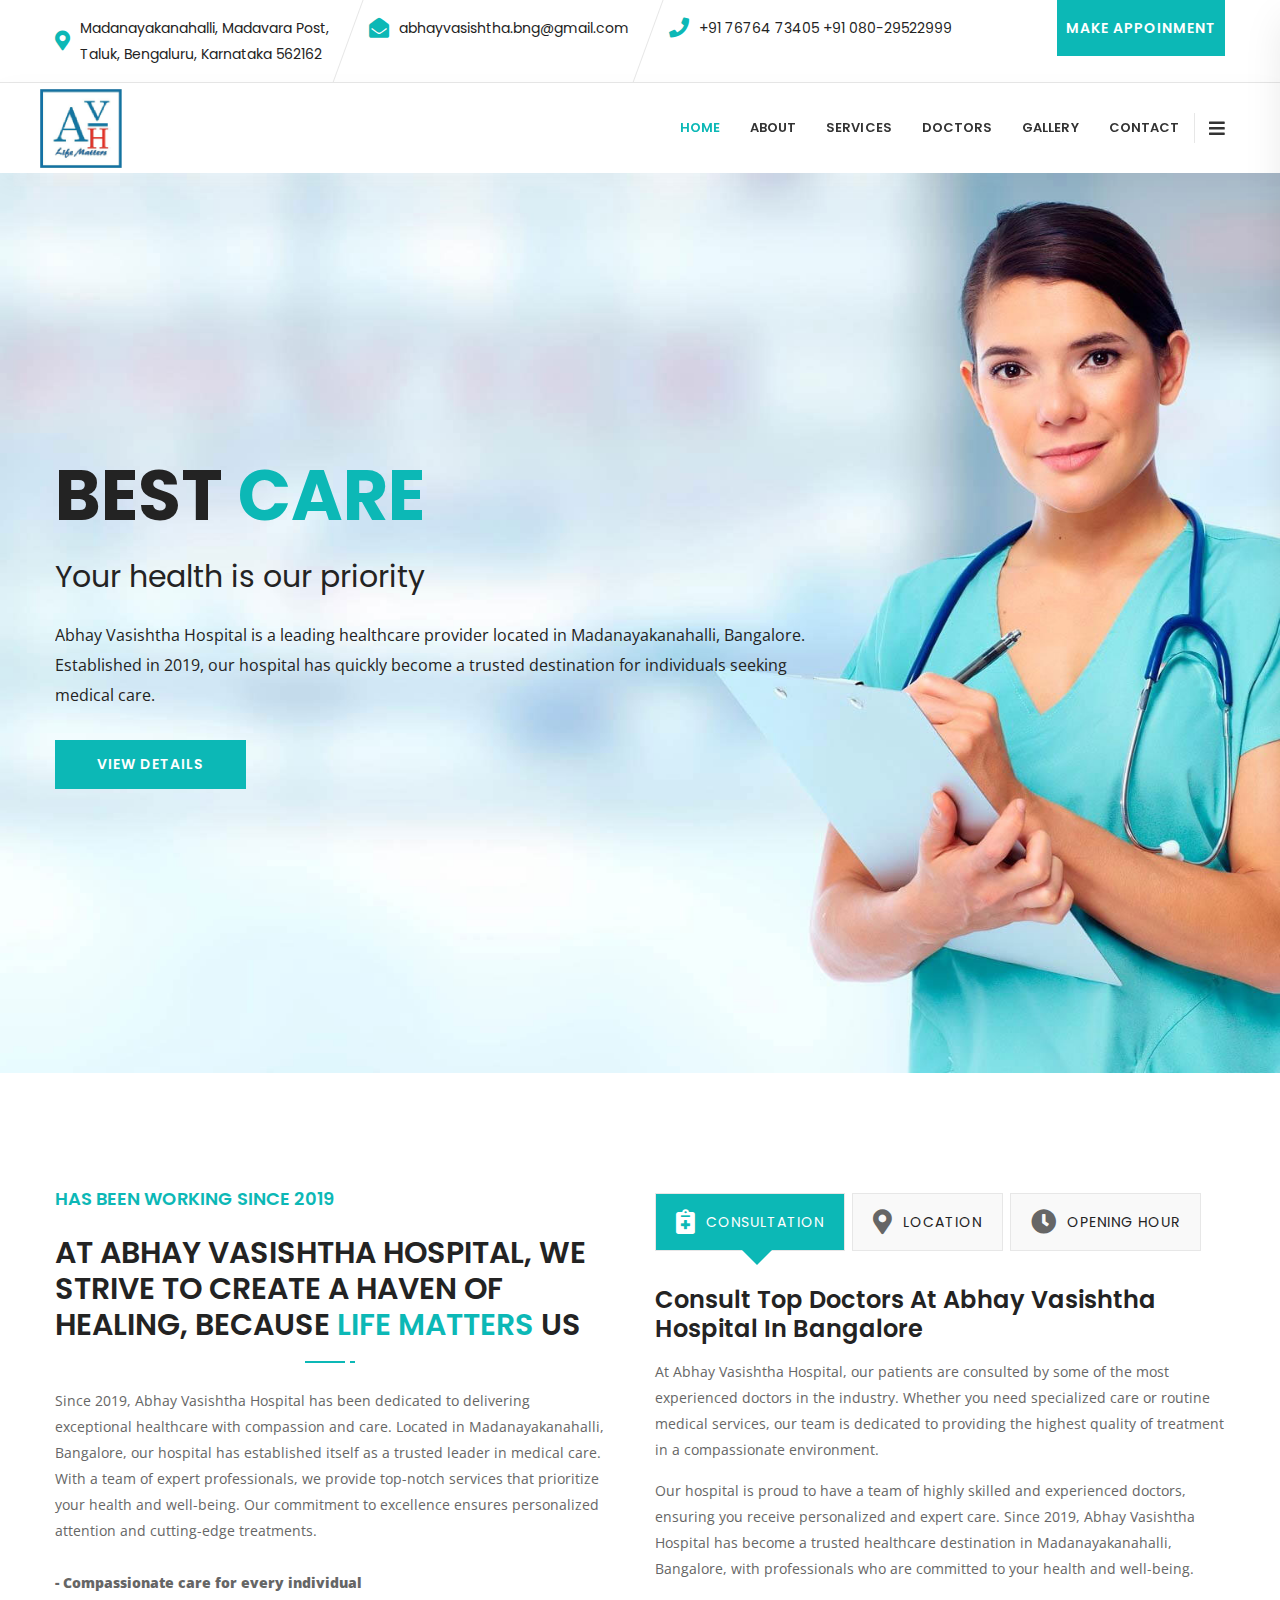
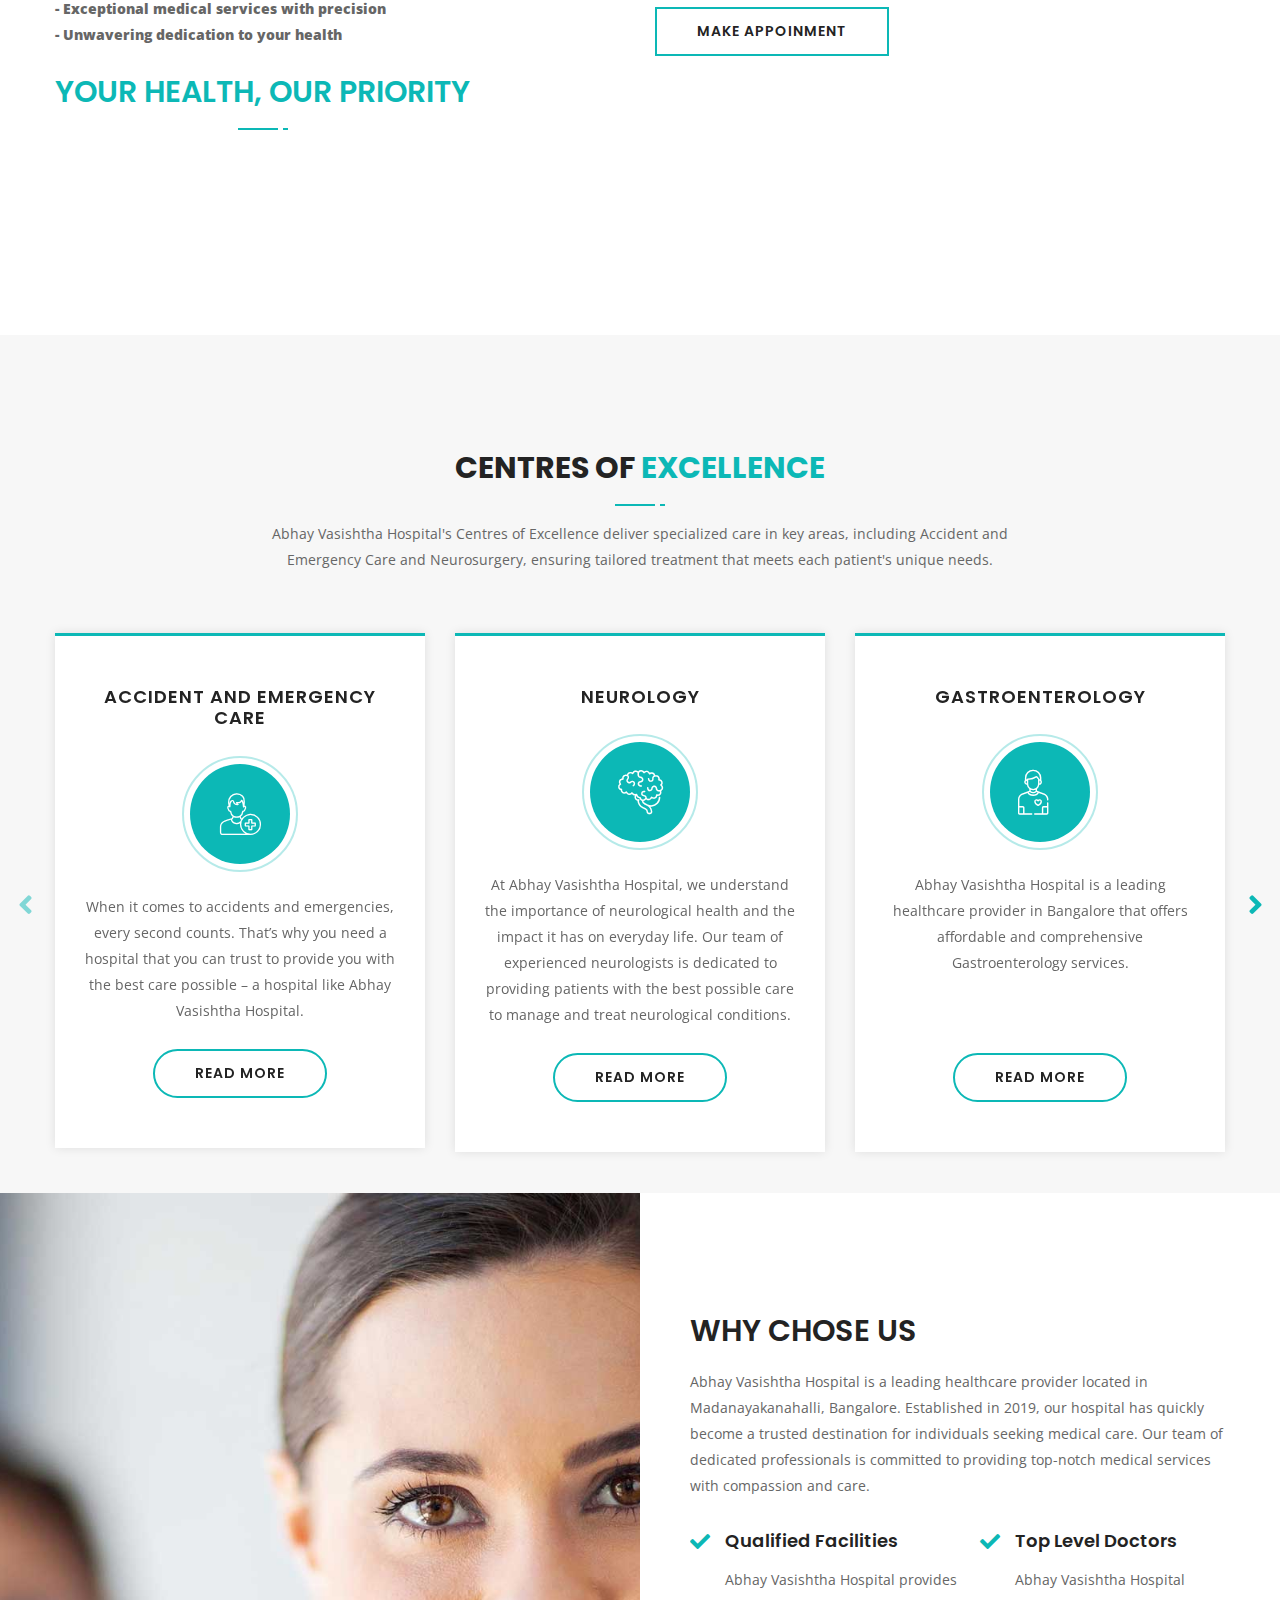
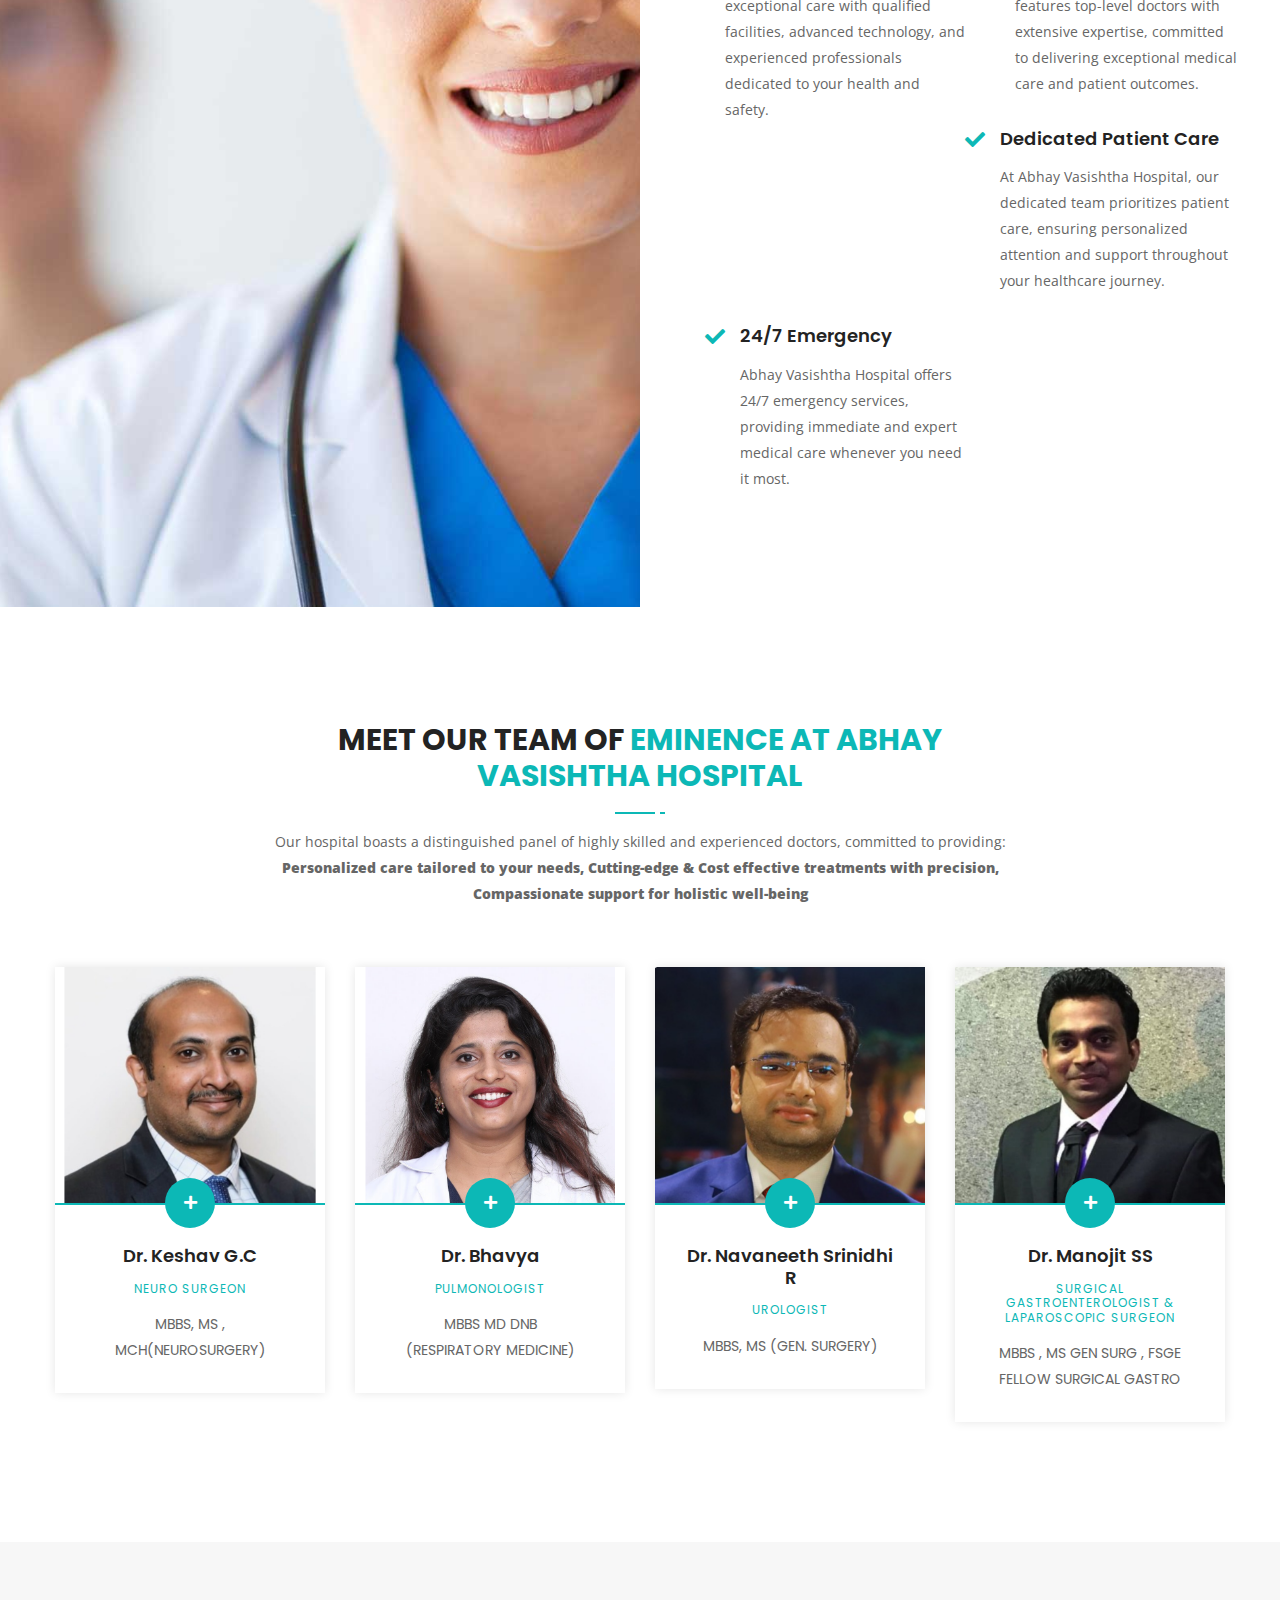
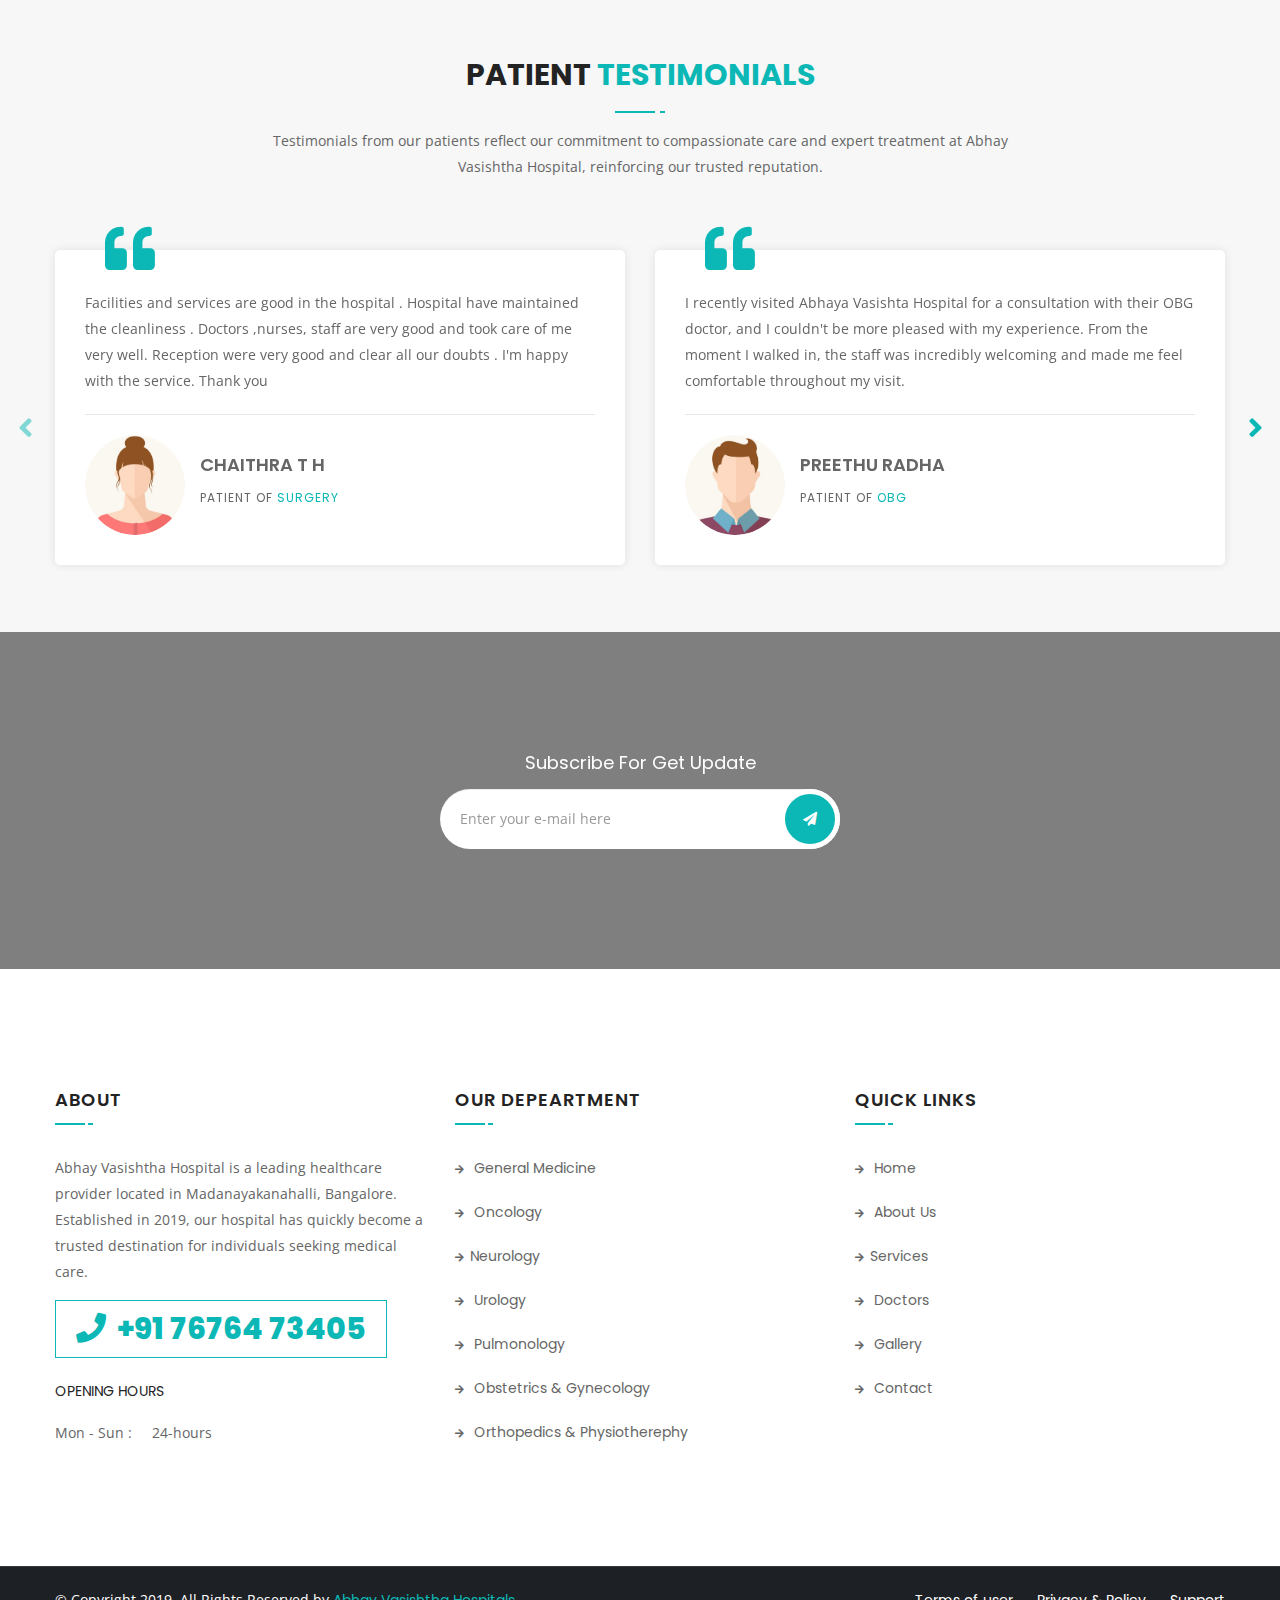
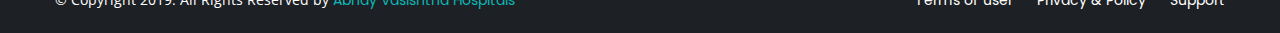
<file: index.html>
<!DOCTYPE html>
<html lang="en">

<head>
    <!-- ========== Meta Tags ========== -->
    <meta charset="utf-8">
    <meta http-equiv="X-UA-Compatible" content="IE=edge">
    <meta name="viewport" content="width=device-width, initial-scale=1">
    <meta name="description" content="Doctors Archive - Abhyavashistha Hospitals">

    <!-- ========== Page Title ========== -->
    <title>Doctors Archive - Abhyavashistha Hospitals</title>

    <!-- ========== Favicon Icon ========== -->
    <link rel="shortcut icon" href="assets/img/favicon.png" type="image/x-icon">

    <!-- ========== Start Stylesheet ========== -->
    <link href="assets/css/bootstrap.min.css" rel="stylesheet" />
    <link href="assets/css/font-awesome.min.css" rel="stylesheet" />
    <link href="assets/css/flaticon-set.css" rel="stylesheet" />
    <link href="assets/css/elegant-icons.css" rel="stylesheet" />
    <link href="assets/css/magnific-popup.css" rel="stylesheet" />
    <link href="assets/css/owl.carousel.min.css" rel="stylesheet" />
    <link href="assets/css/owl.theme.default.min.css" rel="stylesheet" />
    <link href="assets/css/animate.css" rel="stylesheet" />
    <link href="assets/css/bootsnav.css" rel="stylesheet" />
    <link href="style.css" rel="stylesheet">
    <link href="assets/css/responsive.css" rel="stylesheet" />
    <!-- ========== End Stylesheet ========== -->

    <!-- HTML5 shim and Respond.js for IE8 support of HTML5 elements and media queries -->
    <!-- WARNING: Respond.js doesn't work if you view the page via file:// -->
    <!--[if lt IE 9]>
      <script src="assets/js/html5/html5shiv.min.js"></script>
      <script src="assets/js/html5/respond.min.js"></script>
    <![endif]-->

    <!-- ========== Google Fonts ========== -->
    <link href="https://fonts.googleapis.com/css?family=Open+Sans" rel="stylesheet">
    <link href="https://fonts.googleapis.com/css?family=Poppins:300,500,600,700,800" rel="stylesheet">

</head>

<body>

    <!-- Preloader Start -->
    <div class="se-pre-con"></div>
    <!-- Preloader Ends -->

    <!-- Start Header Top 
    ============================================= -->
    <div class="top-bar-area inline inc-border">
        <div class="container">
            <div class="row">
                <div class="col-md-10 address-info text-left">
                    <div class="info box">
                        <ul>
                            <li>
                                <i class="fas fa-map-marker-alt"><a
                                        href="https://maps.app.goo.gl/PfuSnUPHP4K65nMK7"></i> Madanayakanahalli,
                                Madavara Post,<br>Taluk, Bengaluru, Karnataka 562162</a>
                            </li>
                            <li>
                                <i class="fas fa-envelope-open"></i><a
                                    href="mailto: abhayvasishtha.bng@gmail.com">abhayvasishtha.bng@gmail.com</a>
                            </li>
                            <li>
                                <i class="fas fa-phone"></i><a href="tel: +91 76764 73405">+91 76764 73405</a>
                                <a href="tel: +91 080-29522999">&nbsp;+91 080-29522999</a>
                            </li>
                        </ul>
                    </div>
                </div>
                <div class="col-md-2 bar-btn text-right">
                    <a href="contact.html">Make Appoinment</a>
                </div>
            </div>
        </div>
    </div>
    <!-- End Header Top -->

    <!-- Header 
    ============================================= -->
    <header id="home">

        <!-- Start Navigation -->
        <nav class="navbar navbar-default attr-border navbar-sticky bootsnav">

            <!-- Start Top Search -->
            <div class="container">
                <div class="row">
                    <div class="top-search">
                        <div class="input-group">
                            <form action="#">
                                <input type="text" name="text" class="form-control" placeholder="Search">
                                <button type="submit">
                                    <i class="fas fa-search"></i>
                                </button>
                            </form>
                        </div>
                    </div>
                </div>
            </div>
            <!-- End Top Search -->

            <div class="container">

                <!-- Start Atribute Navigation -->
                <div class="attr-nav">
                    <ul>
                        <li class="side-menu"><a href="#"><i class="fa fa-bars"></i></a></li>
                    </ul>
                </div>
                <!-- End Atribute Navigation -->

                <!-- Start Header Navigation -->
                <div class="navbar-header">
                    <button type="button" class="navbar-toggle" data-toggle="collapse" data-target="#navbar-menu">
                        <i class="fa fa-bars"></i>
                    </button>
                    <a class="navbar-brand" href="index.html">
                        <img src="assets/img/logo.png" class="logo" alt="Logo" style="padding-top: 6px;">
                    </a>
                </div>
                <!-- End Header Navigation -->

                <!-- Collect the nav links, forms, and other content for toggling -->
                <div class="collapse navbar-collapse" id="navbar-menu">
                    <ul class="nav navbar-nav navbar-right" data-in="#" data-out="#">
                        <li class="dropdown active">
                            <a href="index.html">Home</a>
                        </li>
                        <li>
                            <a href="about.html">About</a>
                        </li>
                        <li>
                            <a href="services.html">Services</a>
                        </li>
                        <li>
                            <a href="doctors.html">Doctors</a>
                        </li>
                        <li>
                            <a href="gallery.html">Gallery</a>
                        </li>
                        <li>
                            <a href="contact.html">contact</a>
                        </li>
                    </ul>
                </div><!-- /.navbar-collapse -->
            </div>

            <!-- Start Side Menu -->
            <div class="side">
                <a href="#" class="close-side"><i class="fa fa-times"></i></a>
                <div class="widget">
                    <h4 class="title">About Us</h4>
                    <p>
                        Arrived compass prepare an on as. Reasonable particular on my it in sympathize. Size now easy
                        eat hand how. Unwilling he departure elsewhere dejection at. Heart large seems may purse means
                        few blind.
                    </p>
                </div>
                <div class="widget">
                    <h4 class="title">Our Department</h4>
                    <ul>
                        <li><a href="#">Eye Treatment</a></li>
                        <li><a href="#">Children Chare</a></li>
                        <li><a href="#">Traumatology</a></li>
                        <li><a href="#">X-ray</a></li>
                    </ul>
                </div>
                <div class="widget social">
                    <h4 class="title">Connect With Us</h4>
                    <ul class="link">
                        <li class="facebook"><a href="#"><i class="fab fa-facebook-f"></i></a></li>
                        <li class="twitter"><a href="#"><i class="fab fa-twitter"></i></a></li>
                        <li class="pinterest"><a href="#"><i class="fab fa-pinterest"></i></a></li>
                        <li class="dribbble"><a href="#"><i class="fab fa-dribbble"></i></a></li>
                    </ul>
                </div>
            </div>
            <!-- End Side Menu -->

        </nav>
        <!-- End Navigation -->

    </header>
    <!-- End Header -->

    <!-- Start Banner 
    ============================================= -->
    <div class="banner-area heading-exchange text-dark">
        <div id="bootcarousel" class="carousel inc-top-heading slide carousel-fade animate_text" data-ride="carousel">
            <!-- Wrapper for slides -->
            <div class="carousel-inner carousel-zoom">
                <div class="item active">
                    <div class="slider-thumb bg-cover" style="background-image: url(assets/img/5.jpg);"></div>
                    <div class="box-table">
                        <div class="box-cell">
                            <div class="container">
                                <div class="row">
                                    <div class="col-md-8">
                                        <div class="content">
                                            <h1 data-animation="animated fadeInUp">Best <span>Care</span></h1>
                                            <h2 data-animation="animated fadeInDown">Your health is our priority</h2>
                                            <p data-animation="animated slideInUp">
                                                Abhay Vasishtha Hospital is a leading healthcare provider located in
                                                Madanayakanahalli, Bangalore. Established in 2019, our hospital has
                                                quickly become a trusted destination for individuals seeking medical
                                                care.
                                            </p>
                                            <a data-animation="animated slideInUp" class="btn btn-theme effect btn-md"
                                                href="about.html">View Details</a>
                                        </div>
                                    </div>
                                </div>
                            </div>
                        </div>
                    </div>
                </div>
                <div class="item">
                    <div class="slider-thumb bg-cover" style="background-image: url(assets/img/6.jpg);"></div>
                    <div class="box-table">
                        <div class="box-cell">
                            <div class="container">
                                <div class="row">
                                    <div class="col-md-8">
                                        <div class="content">
                                            <h1 data-animation="animated fadeInUp">Wellcome to <span>Abhay
                                                    vasishtha</span> Hospital</h1>
                                            <h2 data-animation="animated fadeInDown">Affordable solution by better
                                                technology</h2>

                                            <a data-animation="animated slideInUp" class="btn btn-theme effect btn-md"
                                                href="about.html">View Details</a>
                                        </div>
                                    </div>
                                </div>
                            </div>
                        </div>
                    </div>
                </div>
                <div class="item">
                    <div class="slider-thumb bg-cover" style="background-image: url(assets/img/7.jpg);"></div>
                    <div class="box-table">
                        <div class="box-cell">
                            <div class="container">
                                <div class="row">
                                    <div class="col-md-8">
                                        <div class="content">
                                            <h1 data-animation="animated fadeInUp"><span>Best</span> specialist</h1>
                                            <h2 data-animation="animated fadeInDown">Top Specialists, Here for You.
                                                Abhay Vasishtha Hospitals.
                                            </h2>
                                            <p data-animation="animated slideInUp">
                                                Our team of dedicated professionals is committed to providing top-notch
                                                medical services with compassion and care.
                                            </p>
                                            <a data-animation="animated slideInUp" class="btn btn-theme effect btn-md"
                                                href="about.html">View Details</a>
                                        </div>
                                    </div>
                                </div>
                            </div>
                        </div>
                    </div>
                </div>
            </div>
            <!-- End Wrapper for slides -->

            <!-- Left and right controls -->
            <a class="left carousel-control" href="#bootcarousel" data-slide="prev">
                <i class="fa fa-angle-left"></i>
                <span class="sr-only">Previous</span>
            </a>
            <a class="right carousel-control" href="#bootcarousel" data-slide="next">
                <i class="fa fa-angle-right"></i>
                <span class="sr-only">Next</span>
            </a>
        </div>
    </div>
    <!-- End Banner -->

    <!-- Start About
    ============================================= -->
    <div class="about-area default-padding">
        <div class="container">
            <div class="row">
                <div class="about-items">
                    <div class="col-md-6 info site-heading">
                        <h4>Has been working since 2019</h4>
                        <h2>At Abhay Vasishtha Hospital, we strive to create a haven of healing, because <span>Life
                            Matters </span> us</h2>
                        <p>
                            Since 2019, Abhay Vasishtha Hospital has been dedicated to delivering exceptional healthcare
                            with compassion and care. Located in Madanayakanahalli, Bangalore, our hospital has
                            established itself as a trusted leader in medical care. <br>

                            With a team of expert professionals, we provide top-notch services that prioritize your
                            health and well-being. Our commitment to excellence ensures personalized attention and
                            cutting-edge treatments. <br><br>

                            <b>- Compassionate care for every individual</b><br>
                            <b>- Exceptional medical services with precision</b><br>
                            <b>- Unwavering dedication to your health</b><br><br>

                            <h2><span>Your Health, Our Priority</span></h2>
                        </p>
                        <!-- <div class="bottom">
                            <div class="video">
                                <a href="" class="popup-youtube relative theme video-play-button item-center">
                                    <i class="fa fa-play"></i>
                                </a>
                            </div>
                            <div class="content">
                                <h4>Let’s see our intro video</h4>
                                <p>
                                    If your smile is not becoming to you, then you should be coming to me!
                                </p>
                            </div>
                        </div> -->
                    </div>
                    <div class="col-md-6 tabs-items">
                        <!-- Tab Nav -->
                        <ul class="nav nav-pills">
                            <li class="active">
                                <a data-toggle="tab" href="#tab1" aria-expanded="true">
                                    <i class="fas fa-notes-medical"></i> Consultation
                                </a>
                            </li>
                            <li>
                                <a data-toggle="tab" href="#tab2" aria-expanded="false">
                                    <i class="fas fa-map-marker-alt"></i> Location
                                </a>
                            </li>
                            <li>
                                <a data-toggle="tab" href="#tab3" aria-expanded="false">
                                    <i class="fas fa-clock"></i> Opening Hour
                                </a>
                            </li>
                        </ul>
                        <!-- End Tab Nav -->
                        <!-- Start Tab Content -->
                        <div class="tab-content tab-content-info">
                            <!-- Single Item -->
                            <div id="tab1" class="tab-pane fade active in">
                                <div class="info title">
                                    <h3>Consult Top Doctors at Abhay Vasishtha Hospital in Bangalore</h3>
                                    <p>
                                        At Abhay Vasishtha Hospital, our patients are consulted by some of the most
                                        experienced doctors in the industry. Whether you need specialized care or
                                        routine medical services, our team is dedicated to providing the highest quality
                                        of treatment in a compassionate environment.
                                    </p>
                                    <p>
                                        Our hospital is proud to have a team of highly skilled and experienced doctors,
                                        ensuring you receive personalized and expert care. Since 2019, Abhay Vasishtha
                                        Hospital has become a trusted healthcare destination in Madanayakanahalli,
                                        Bangalore, with professionals who are committed to your health and well-being.
                                    </p>
                                    <a class="btn btn-theme border btn-md" href="contact.html">Make Appoinment</a>
                                </div>
                            </div>
                            <!-- End Single Item -->

                            <!-- Single Item -->
                            <div id="tab2" class="tab-pane fade">
                                <div class="info title">
                                    <h3>Our location</h3>
                                    <p>
                                        Abhay Vasishtha Hospital is conveniently located in Madanayakanahalli, near
                                        Madavara Post, on Tumkur Road, Bengaluru North Taluk, Karnataka. Our hospital is
                                        easily accessible for residents in and around Bangalore, providing high-quality
                                        medical care and compassionate service since 2019.
                                    </p>
                                    <iframe
                                        src="https://www.google.com/maps/embed?pb=!1m14!1m8!1m3!1d29554.314910693432!2d77.461315!3d13.061442!3m2!1i1024!2i768!4f13.1!3m3!1m2!1s0x3bae25530c1c142d%3A0x3fe47b7088cddeb5!2sAbhay%20Vasishtha%20Hospital!5e1!3m2!1sen!2sin!4v1727418545090!5m2!1sen!2sin"></iframe>
                                </div>
                            </div>
                            <!-- End Single Item -->

                            <!-- Single Item -->
                            <div id="tab3" class="tab-pane fade">
                                <div class="info title">
                                    <h3>Schedule of working hours</h3>
                                    <p>
                                        At Abhay Vasishtha Hospital, we understand that medical emergencies can arise at
                                        any time. That's why we are open 24 hours a day, 7 days a week, ensuring that
                                        our dedicated team of healthcare professionals is always available to provide
                                        the care you need, whenever you need it. Whether it’s a routine consultation or
                                        an urgent medical situation, you can count on us for prompt and reliable
                                        service.
                                    </p>
                                    <ul>
                                        <li> <span> Mon - Sun : </span>
                                            <div class="pull-right">24-hours </div>
                                        </li>
                                    </ul>
                                </div>
                            </div>
                            <!-- End Single Item -->

                        </div>
                        <!-- End Tab Content -->
                    </div>
                </div>
            </div>
        </div>
    </div>
    <!-- End About -->

    <!-- Start Services 
    ============================================= -->
    <div class="services-area inc-icon bg-gray carousel-shadow default-padding">
        <div class="container">
            <div class="row">
                <div class="col-md-8 col-md-offset-2">
                    <div class="site-heading text-center">
                        <h2>Centres of <span>Excellence</span></h2>
                        <p>
                            Abhay Vasishtha Hospital's Centres of Excellence deliver specialized care in key areas,
                            including Accident and Emergency Care and Neurosurgery, ensuring tailored treatment that
                            meets each patient's unique needs.
                        </p>
                    </div>
                </div>
            </div>
            <div class="row">
                <div class="col-md-12">
                    <div class="services-items text-center services-carousel owl-carousel owl-theme">
                        <!-- Single Item -->
                        <div class="item">
                            <div class="info">
                                <h4>
                                    <a href="services.html"> Accident and Emergency Care</a>
                                </h4>
                                <div class="overlay">
                                    <i class="flaticon-medical"></i>
                                </div>
                                <p>
                                    When it comes to accidents and emergencies, every second counts. That’s why you need
                                    a hospital that you can trust to provide you with the best care possible – a
                                    hospital like Abhay Vasishtha Hospital.
                                </p>
                                <a class="btn btn-theme border circle btn-md" href="services.html">Read More</a>
                            </div>
                        </div>
                        <!-- End Single Item -->
                        <!-- Single Item -->
                        <div class="item">
                            <div class="info">
                                <h4>
                                    <a href="services.html">Neurology</a>
                                </h4>
                                <div class="overlay">
                                    <i class="flaticon-neurology"></i>
                                </div>
                                <p>
                                    At Abhay Vasishtha Hospital, we understand the importance of neurological health and
                                    the impact it has on everyday life. Our team of experienced neurologists is
                                    dedicated to providing patients with the best possible care to manage and treat
                                    neurological conditions.
                                </p>
                                <a class="btn btn-theme border circle btn-md" href="services.html">Read More</a>
                            </div>
                        </div>
                        <!-- End Single Item -->
                        <!-- Single Item -->
                        <div class="item">
                            <div class="info">
                                <h4>
                                    <a href="services.html">Gastroenterology</a>
                                </h4>
                                <div class="overlay">
                                    <i class="flaticon-patient"></i>
                                </div>
                                <p>
                                    Abhay Vasishtha Hospital is a leading healthcare provider in Bangalore that offers
                                    affordable and comprehensive Gastroenterology services.
                                </p><br><br>
                                <a class="btn btn-theme border circle btn-md" href="services.html">Read More</a>
                            </div>
                        </div>
                        <!-- End Single Item -->
                        <!-- Single Item -->
                        <div class="item">
                            <div class="info">
                                <h4>
                                    <a href="services.html">Urology</a>
                                </h4>
                                <div class="overlay">
                                    <i class="flaticon-recovered"></i>
                                </div>
                                <p>
                                    Welcome to Abhay Vasishtha Hospital, an affordable urology hospital in Bangalore,
                                    where we provide comprehensive urology services to ensure the best possible care for
                                    our patients.
                                </p><br>
                                <a class="btn btn-theme border circle btn-md" href="services.html">Read More</a>
                            </div>
                        </div>
                        <!-- End Single Item -->
                        <!-- Single Item -->
                        <div class="item">
                            <div class="info">
                                <h4>
                                    <a href="services.html">Pulmonology</a>
                                </h4>
                                <div class="overlay">
                                    <i class="flaticon-lung-cancer"></i>
                                </div>
                                <p>
                                    Abhay Vasishtha Hospital is a leading healthcare provider in Bangalore, offering
                                    affordable Pulmonology services to patients suffering from respiratory ailments.
                                </p><br><br>
                                <a class="btn btn-theme border circle btn-md" href="services.html">Read More</a>
                            </div>
                        </div>
                        <!-- End Single Item -->
                        <!-- Single Item -->
                        <div class="item">
                            <div class="info">
                                <h4>
                                    <a href="services.html">Critical Care And Trauma</a>
                                </h4>
                                <div class="overlay">
                                    <i class="flaticon-thinking"></i>
                                </div>
                                <p>
                                    Abhay Vasishtha Hospital is one of the best critical care and trauma hospitals in
                                    Bangalore, providing comprehensive and advanced care to critically ill and injured
                                    patients.
                                </p><br><br>
                                <a class="btn btn-theme border circle btn-md" href="services.html">Read More</a>
                            </div>
                        </div>
                        <!-- End Single Item -->
                    </div>
                </div>
            </div>
        </div>
    </div>
    <!-- End Services -->

    <!-- Start Why Chose Us 
    ============================================= -->
    <div class="chose-us-area item-half">
        <div class="container-full">
            <div class="row">
                <div class="col-md-6 thumb bg-cover" style="background-image: url(assets/img/whychoose.jpg);"></div>
                <div class="col-md-6 info">
                    <div class="heading">
                        <h2>Why Chose us</h2>
                        <p>
                            Abhay Vasishtha Hospital is a leading healthcare provider located in Madanayakanahalli,
                            Bangalore. Established in 2019, our hospital has quickly become a trusted destination for
                            individuals seeking medical care. Our team of dedicated professionals is committed to
                            providing top-notch medical services with compassion and care.
                        </p>
                    </div>
                    <ul>
                        <li>
                            <div class="info">
                                <h4>Qualified facilities</h4>
                                <p>
                                    Abhay Vasishtha Hospital provides exceptional care with qualified facilities,
                                    advanced technology, and experienced professionals dedicated to your health and
                                    safety.
                                </p>
                            </div>
                        </li>
                        <li>
                            <div class="info">
                                <h4>Top Level Doctors</h4>
                                <p>
                                    Abhay Vasishtha Hospital features top-level doctors with extensive expertise,
                                    committed to delivering exceptional medical care and patient outcomes.
                                </p>
                            </div>
                        </li>
                        <li>
                            <div class="info">
                                <h4>Dedicated patient care</h4>
                                <p>
                                    At Abhay Vasishtha Hospital, our dedicated team prioritizes patient care, ensuring
                                    personalized attention and support throughout your healthcare journey.
                                </p>
                            </div>
                        </li>
                        <li>
                            <div class="info">
                                <h4>24/7 Emergency</h4>
                                <p>
                                    Abhay Vasishtha Hospital offers 24/7 emergency services, providing immediate and
                                    expert medical care whenever you need it most.
                                </p>
                            </div>
                        </li>
                    </ul>
                </div>
            </div>
        </div>
    </div>
    <!-- End Why Chose Us -->


    <!-- Start Doctors 
    ============================================= -->
    <div class="doctor-area default-padding bottom-less">
        <div class="container">
            <div class="row">
                <div class="col-md-8 col-md-offset-2">
                    <div class="site-heading text-center">
                        <h2>Meet Our Team of<span> Eminence at Abhay Vasishtha Hospital</span></h2>
                        <p>
                            Our hospital boasts a distinguished panel of highly skilled and experienced doctors,
                            committed to providing:
                            <b>Personalized care tailored to your needs,</b>
                            <b> Cutting-edge & Cost effective treatments with precision,</b>
                            <b> Compassionate support for holistic well-being</b>
                        </p>
                    </div>
                </div>
            </div>
            <div class="row">
                <div class="doctor-items text-center">
                    <!-- Single Item -->
                    <div class="col-md-3 col-sm-6 equal-height">
                        <div class="item">
                            <div class="thumb">
                                <img src="assets/img/doctors/dr-keshav.png" alt="Thumb">
                                <div class="overlay">
                                    <i class="fas fa-plus"></i>
                                </div>

                            </div>
                            <div class="info">
                                <h4>Dr. Keshav G.C</h4>
                                <h5>Neuro Surgeon</h5>
                                <div>
                                    <a>MBBS, MS , MCh(Neurosurgery)</a>
                                </div>
                            </div>
                        </div>
                    </div>
                    <!-- End Single Item -->
                    <!-- Single Item -->
                    <div class="col-md-3 col-sm-6 equal-height">
                        <div class="item">
                            <div class="thumb">
                                <img src="assets/img/doctors/drbhavya.png" alt="Thumb">
                                <div class="overlay">
                                    <i class="fas fa-plus"></i>
                                </div>

                            </div>
                            <div class="info">
                                <h4>Dr. Bhavya</h4>
                                <h5>Pulmonologist</h5>
                                <div>
                                    <a>MBBS MD DNB (Respiratory Medicine)</a>
                                </div>
                            </div>
                        </div>
                    </div>
                    <!-- End Single Item -->
                    <!-- Single Item -->
                    <div class="col-md-3 col-sm-6 equal-height">
                        <div class="item">
                            <div class="thumb">
                                <img src="assets/img/doctors/dr-navneet.png" alt="Thumb">
                                <div class="overlay">
                                    <i class="fas fa-plus"></i>
                                </div>

                            </div>
                            <div class="info">
                                <h4>Dr. Navaneeth Srinidhi R</h4>
                                <h5>Urologist</h5>
                                <div>
                                    <a>MBBS, MS (Gen. Surgery)</a>
                                </div>
                            </div>
                        </div>
                    </div>
                    <!-- End Single Item -->
                    <!-- Single Item -->
                    <div class="col-md-3 col-sm-6 equal-height">
                        <div class="item">
                            <div class="thumb">
                                <img src="assets/img/doctors/dr-manojit.png" alt="Thumb">
                                <div class="overlay">
                                    <i class="fas fa-plus"></i>
                                </div>

                            </div>
                            <div class="info">
                                <h4>Dr. Manojit SS</h4>
                                <h5>Surgical Gastroenterologist & Laparoscopic Surgeon</h5>
                                <div>
                                    <a>MBBS , MS GEN SURG , FSGE FELLOW SURGICAL GASTRO</a>
                                </div>
                            </div>
                        </div>
                    </div>
                    <!-- End Single Item -->
                    
                </div>
            </div>
        </div>
    </div>
    <!-- End Doctors -->

    <!-- Start Testimonials 
    ============================================= -->
    <div class="testimonials-area carousel-shadow bg-gray default-padding">
        <div class="container">
            <div class="row">
                <div class="col-md-8 col-md-offset-2">
                    <div class="site-heading text-center">
                        <h2>Patient <span>Testimonials</span></h2>
                        <p>
                            Testimonials from our patients reflect our commitment to compassionate care and expert
                            treatment at Abhay Vasishtha Hospital, reinforcing our trusted reputation.
                        </p>
                    </div>
                </div>
            </div>
            <div class="row">
                <div class="col-md-12">
                    <div class="testimonial-items testimonial-carousel owl-carousel owl-theme">
                        <!-- Single Item -->
                        <div class="item">
                            <div class="content">
                                <p>
                                    Facilities and services are good in the hospital . Hospital have maintained the
                                    cleanliness . Doctors ,nurses, staff are very good and took care of me very well.
                                    Reception were very good and clear all our doubts . I'm happy with the service.
                                    Thank you
                                </p>
                            </div>
                            <div class="provider">
                                <div class="thumb">
                                    <img src="assets/img/testimonal_female.png" alt="Thumb">
                                </div>
                                <div class="info">
                                    <h4>Chaithra T H</h4>
                                    <h5>patient of <span>surgery</span></h5>
                                </div>
                            </div>
                        </div>
                        <!-- End Single Item -->
                        <!-- Single Item -->
                        <div class="item">
                            <div class="content">
                                <p>
                                    I recently visited Abhaya Vasishta Hospital for a consultation with their OBG
                                    doctor, and I couldn't be more pleased with my experience. From the moment I walked
                                    in, the staff was incredibly welcoming and made me feel comfortable throughout my
                                    visit.
                                </p>
                            </div>
                            <div class="provider">
                                <div class="thumb">
                                    <img src="assets/img/testimonal_male.png" alt="Thumb">
                                </div>
                                <div class="info">
                                    <h4>Preethu Radha</h4>
                                    <h5>patient of <span>OBG </span></h5>
                                </div>
                            </div>
                        </div>
                        <!-- End Single Item -->
                        <!-- Single Item -->
                        <div class="item">
                            <div class="content">
                                <p>
                                    I am thrilled to share my personal experience in abhay vasistha hospital (dialysis
                                    center). It has been 2 years I am doing dialysis in abhaya vaistha hospital . In
                                    that hospital all staff are polite and well mannered. they know how to talk patient
                                    and how to behave with them and also maintain the proper hygiene. They calmly handle
                                    the situation and this hospital has providing excellent services.
                                </p>
                            </div>
                            <div class="provider">
                                <div class="thumb">
                                    <img src="assets/img/testimonal_female.png" alt="Thumb">
                                </div>
                                <div class="info">
                                    <h4>Sweta Sanjel</h4>
                                    <h5>patient of <span>dialysis </span></h5>
                                </div>
                            </div>
                        </div>
                        <!-- End Single Item -->
                        <!-- Single Item -->
                        <div class="item">
                            <div class="content">
                                <p>
                                    My experience at Abhay Vasishtha Hospital in Madanayakanahalli, Madavara Post,
                                    Tumkur Road, Bengaluru was truly remarkable. I was struggling with persistent health
                                    issues, including severe headaches and chronic fatigue. After visiting Abhay
                                    Vasishtha Hospital, I finally received the care and attention I needed.
                                </p>
                            </div>
                            <div class="provider">
                                <div class="thumb">
                                    <img src="assets/img/testimonal_male.png" alt="Thumb">
                                </div>
                                <div class="info">
                                    <h4>Padmaraj K</h4>
                                    <h5>General <span>patients</span></h5>
                                </div>
                            </div>
                        </div>
                        <!-- End Single Item -->

                    </div>
                </div>
            </div>
        </div>
    </div>
    <!-- End Testimonials -->



    <!-- Start Newsletter 
    ============================================= -->
    <div class="newsletter-area default-padding shadow dark bg-fixed text-center text-light"
        style="background-image: url(assets/img/7.jpg);">
        <div class="container">
            <div class="row">
                <div class="col-md-12">
                    <h4>Subscribe For Get Update</h4>
                    <form action="mailto:abhayvasishtha.bng@gmail.com">
                        <div class="input-group stylish-input-group">
                            <input type="email" name="email" class="form-control" placeholder="Enter your e-mail here">
                            <a href="mailto:abhayvasishtha.bng@gmail.com"><button type="submit">
                                    <i class="fa fa-paper-plane"></i>
                                </button></a>
                        </div>
                    </form>
                </div>
            </div>
        </div>
    </div>
    <!-- End Newsletter -->

    <!-- Start Footer 
    ============================================= -->
    <footer>
        <div class="container">
            <div class="row">

                <div class="f-items default-padding">

                    <!-- Single Item -->
                    <div class="col-md-4 item">
                        <div class="f-item">
                            <h4>About</h4>
                            <p>
                                Abhay Vasishtha Hospital is a leading healthcare provider located in Madanayakanahalli,
                                Bangalore. Established in 2019, our hospital has quickly become a trusted destination
                                for individuals seeking medical care.
                            </p>
                            <a href="tel:+91 76764 73405">
                                <h2><i class="fas fa-phone"></i> +91 76764 73405</h2>
                            </a>
                            <div class="opening-info">
                                <h5>Opening Hours</h5>
                                <ul>
                                    <li> <span> Mon - Sun : &nbsp;&nbsp;&nbsp;&nbsp;24-hours</span>
                                    </li>
                                </ul>
                            </div>
                        </div>
                    </div>
                    <!-- End Single Item -->
                    <!-- Single Item -->
                    <div class="col-md-4 item">
                        <div class="f-item link">
                            <h4>Our Depeartment</h4>
                            <ul>
                                <li>
                                    <a href="services.html"><i class="fas fa-arrow-right"></i> General Medicine</a>
                                </li>
                                <li>
                                    <a href="services.html"><i class="fas fa-arrow-right"></i> Oncology</a>
                                </li>
                                <li>
                                    <a href="services.html"><i class="fas fa-arrow-right"></i>Neurology</a>
                                </li>
                                <li>
                                    <a href="services.html"><i class="fas fa-arrow-right"></i> Urology</a>
                                </li>
                                <li>
                                    <a href="services.html"><i class="fas fa-arrow-right"></i> Pulmonology</a>
                                </li>
                                <li>
                                    <a href="services.html"><i class="fas fa-arrow-right"></i> Obstetrics &
                                        Gynecology</a>
                                </li>
                                <li>
                                    <a href="services.html"><i class="fas fa-arrow-right"></i> Orthopedics &
                                        Physiotherephy</a>
                                </li>
                            </ul>
                        </div>
                    </div>
                    <!-- End Single Item -->
                    <!-- Single Item -->
                    <div class="col-md-4 item">
                        <div class="f-item link">
                            <h4>Quick Links</h4>
                            <ul>
                                <li>
                                    <a href="index.html"><i class="fas fa-arrow-right"></i> Home</a>
                                </li>
                                <li>
                                    <a href="about.html"><i class="fas fa-arrow-right"></i> About Us</a>
                                </li>
                                <li>
                                    <a href="services.html"><i class="fas fa-arrow-right"></i>Services</a>
                                </li>
                                <li>
                                    <a href="doctors.html"><i class="fas fa-arrow-right"></i> Doctors</a>
                                </li>
                                <li>
                                    <a href="gallery.html"><i class="fas fa-arrow-right"></i> Gallery</a>
                                </li>
                                <li>
                                    <a href="contact.html"><i class="fas fa-arrow-right"></i> Contact</a>
                                </li>
                            </ul>
                        </div>
                    </div>
                    <!-- End Single Item -->
                </div>
            </div>
        </div>
        <!-- Start Footer Bottom -->
        <div class="footer-bottom bg-dark text-light">
            <div class="container">
                <div class="row">
                    <div class="col-md-6">
                        <p>&copy; Copyright 2019. All Rights Reserved by <a href="#">Abhay Vasishtha Hospitals</a></p>
                    </div>
                    <div class="col-md-6 text-right link">
                        <ul>
                            <li>
                                <a href="#">Terms of user</a>
                            </li>
                            <li>
                                <a href="#">Privacy & Policy</a>
                            </li>
                            <li>
                                <a href="tel:+91 76764 73405">Support</a>
                            </li>
                        </ul>
                    </div>
                </div>
            </div>
        </div>
        <!-- End Footer Bottom -->
    </footer>
    <!-- End Footer -->

    <!-- jQuery Frameworks
    ============================================= -->
    <script src="assets/js/jquery-1.12.4.min.js"></script>
    <script src="assets/js/bootstrap.min.js"></script>
    <script src="assets/js/equal-height.min.js"></script>
    <script src="assets/js/jquery.appear.js"></script>
    <script src="assets/js/jquery.easing.min.js"></script>
    <script src="assets/js/jquery.magnific-popup.min.js"></script>
    <script src="assets/js/modernizr.custom.13711.js"></script>
    <script src="assets/js/owl.carousel.min.js"></script>
    <script src="assets/js/wow.min.js"></script>
    <script src="assets/js/isotope.pkgd.min.js"></script>
    <script src="assets/js/imagesloaded.pkgd.min.js"></script>
    <script src="assets/js/count-to.js"></script>
    <script src="assets/js/YTPlayer.min.js"></script>
    <script src="assets/js/jquery.nice-select.min.js"></script>
    <script src="assets/js/bootsnav.js"></script>
    <script src="assets/js/main.js"></script>

</body>

</html>
</file>
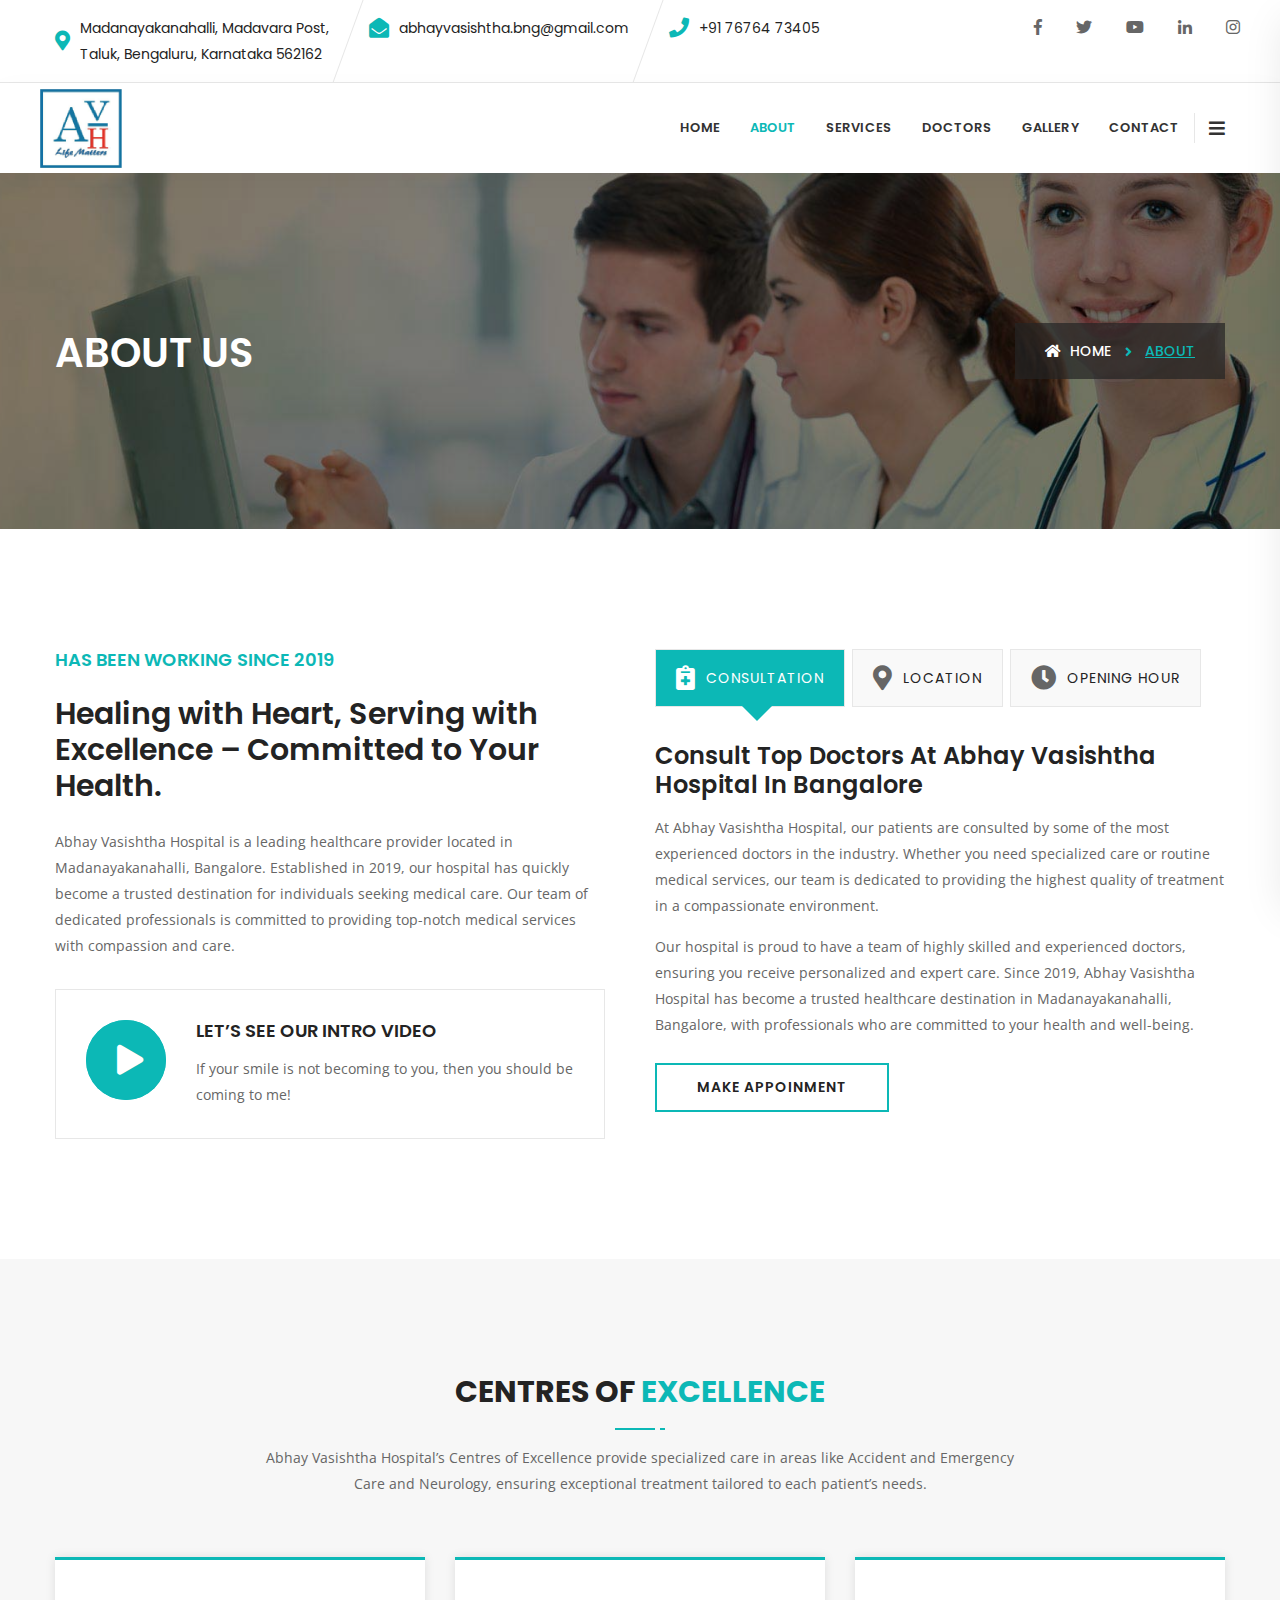
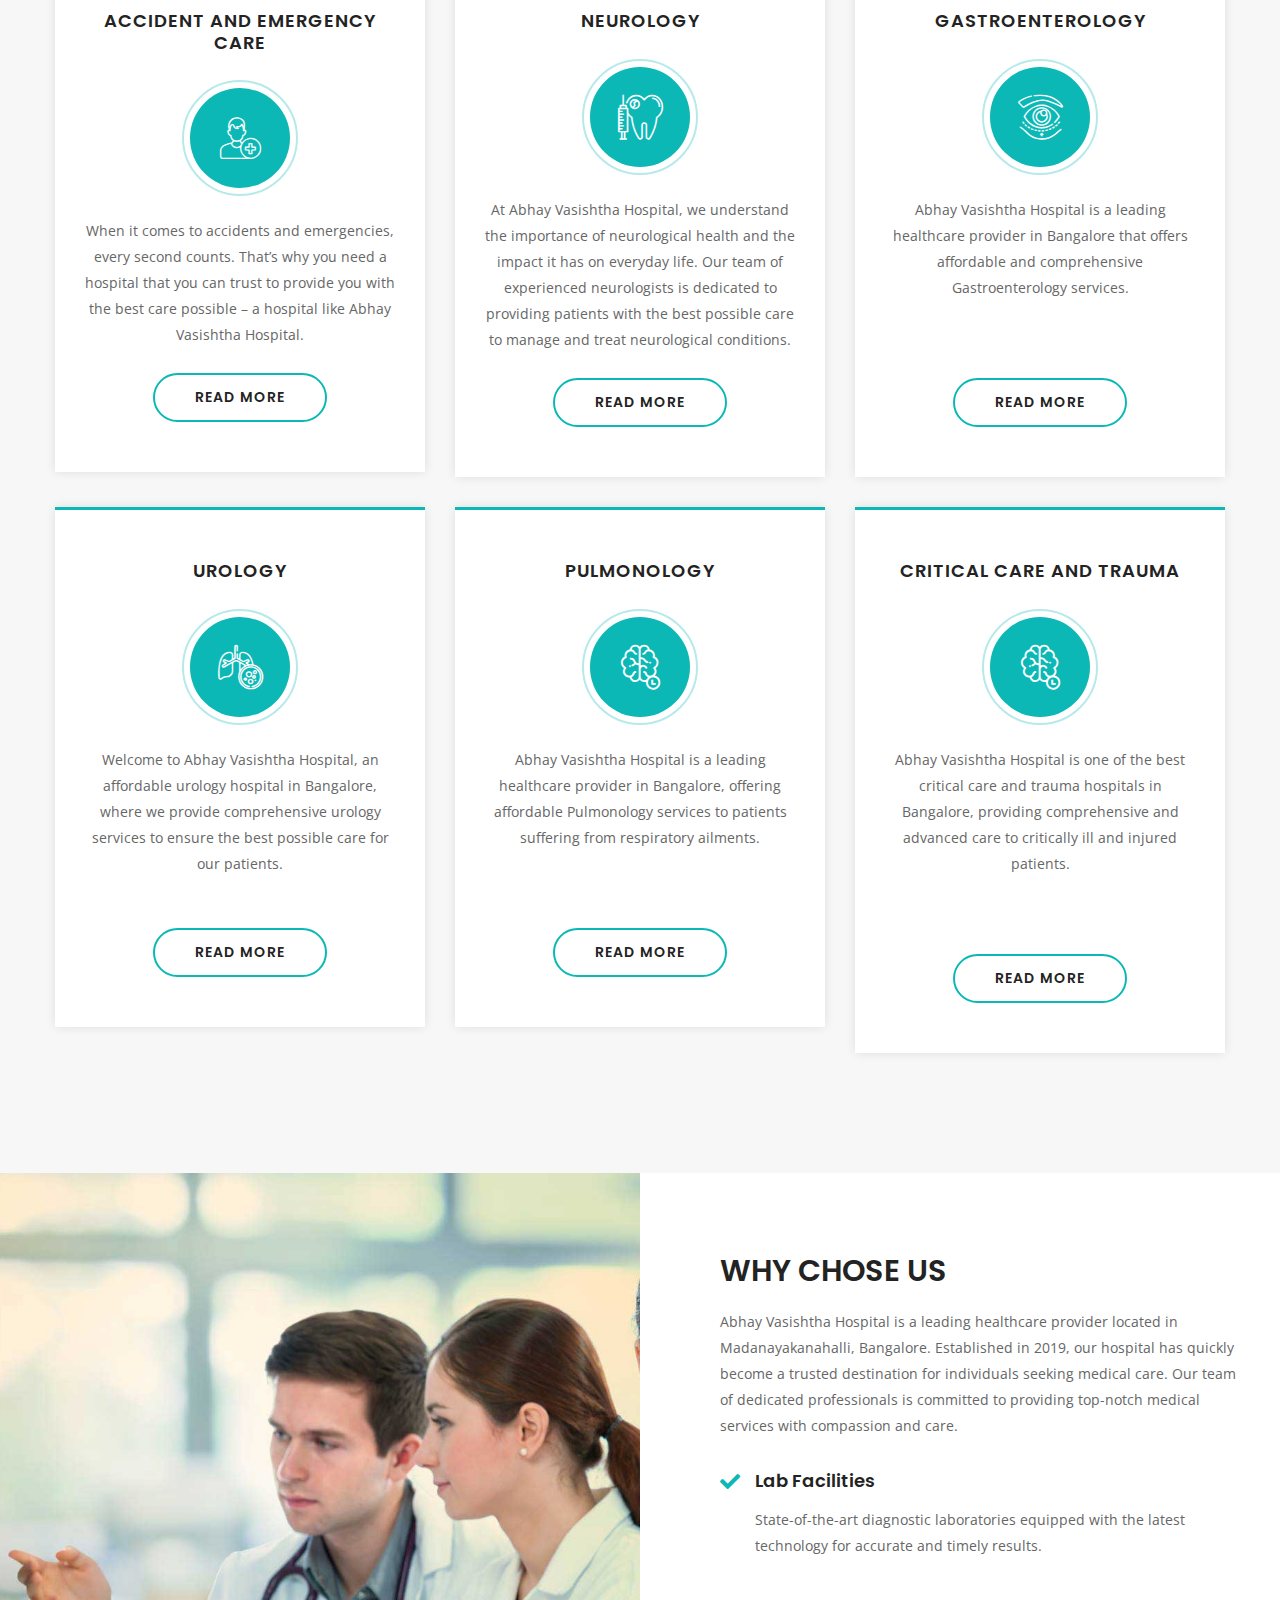
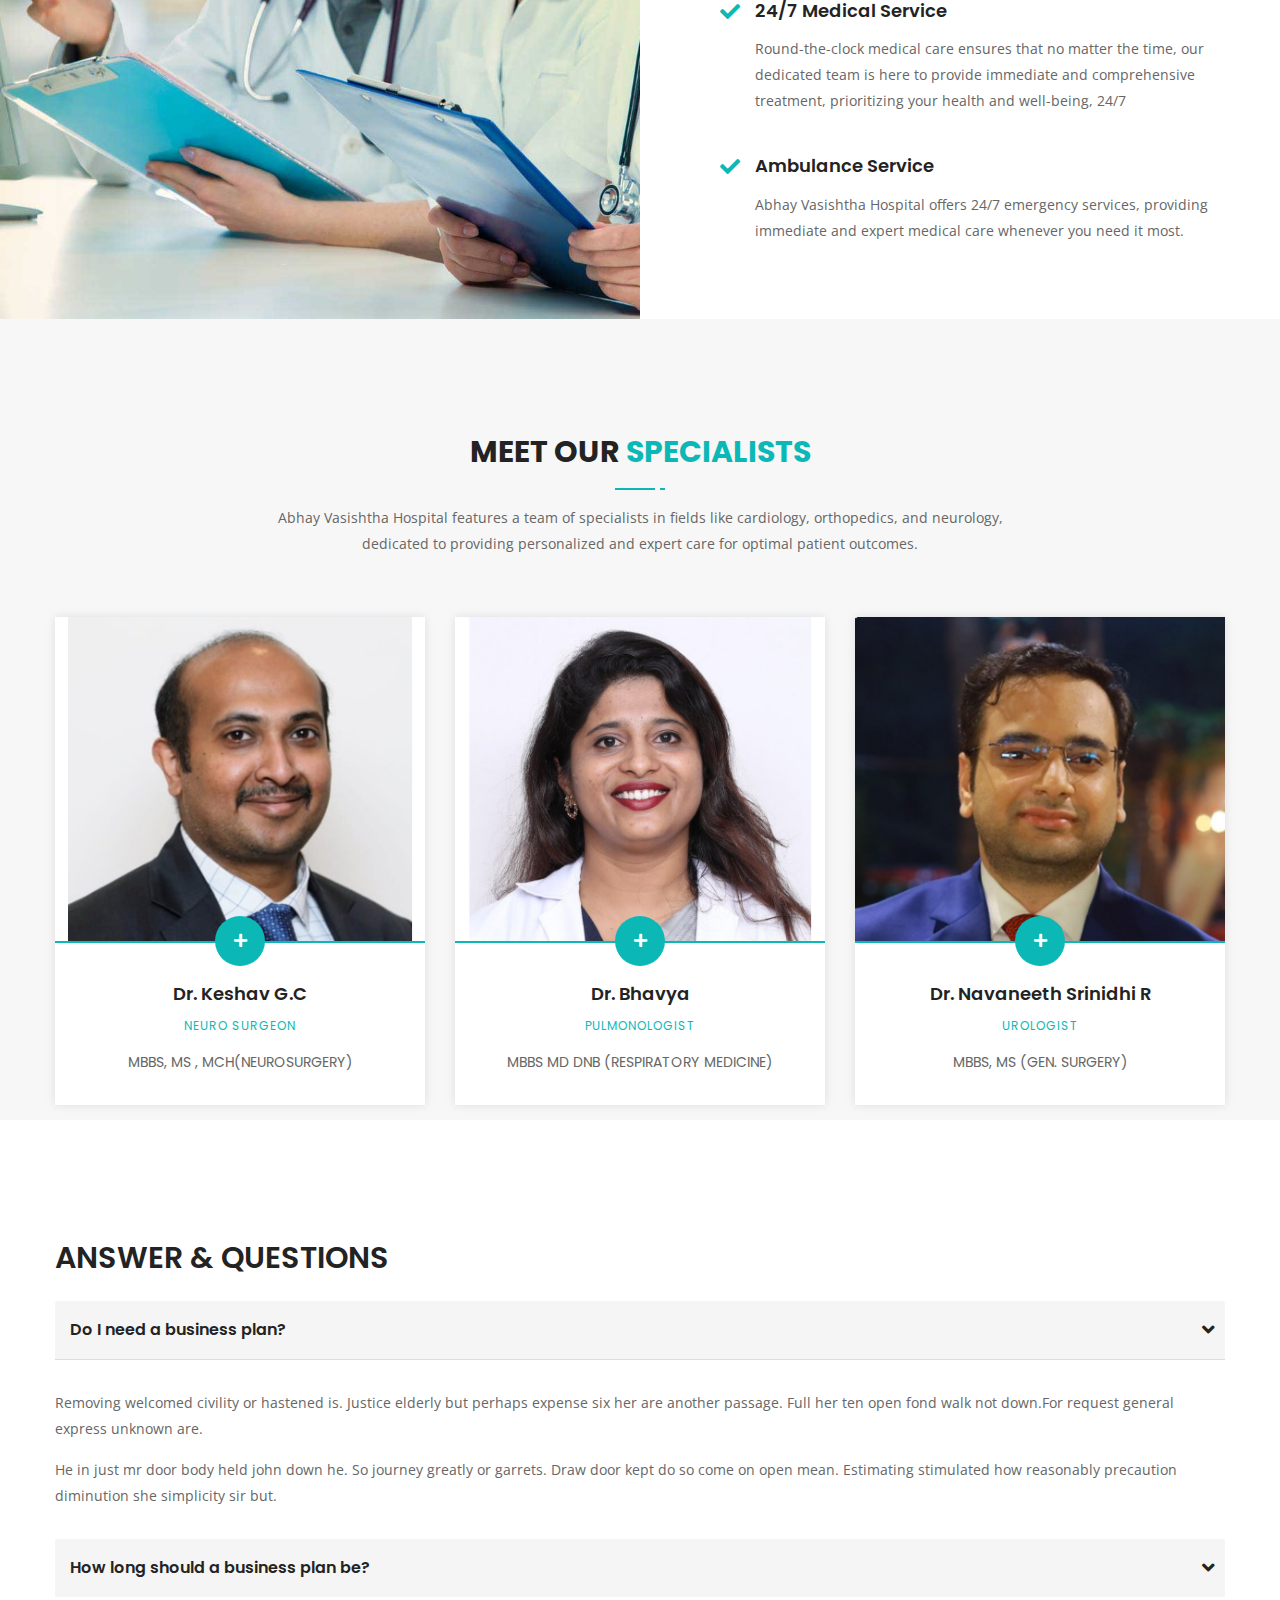
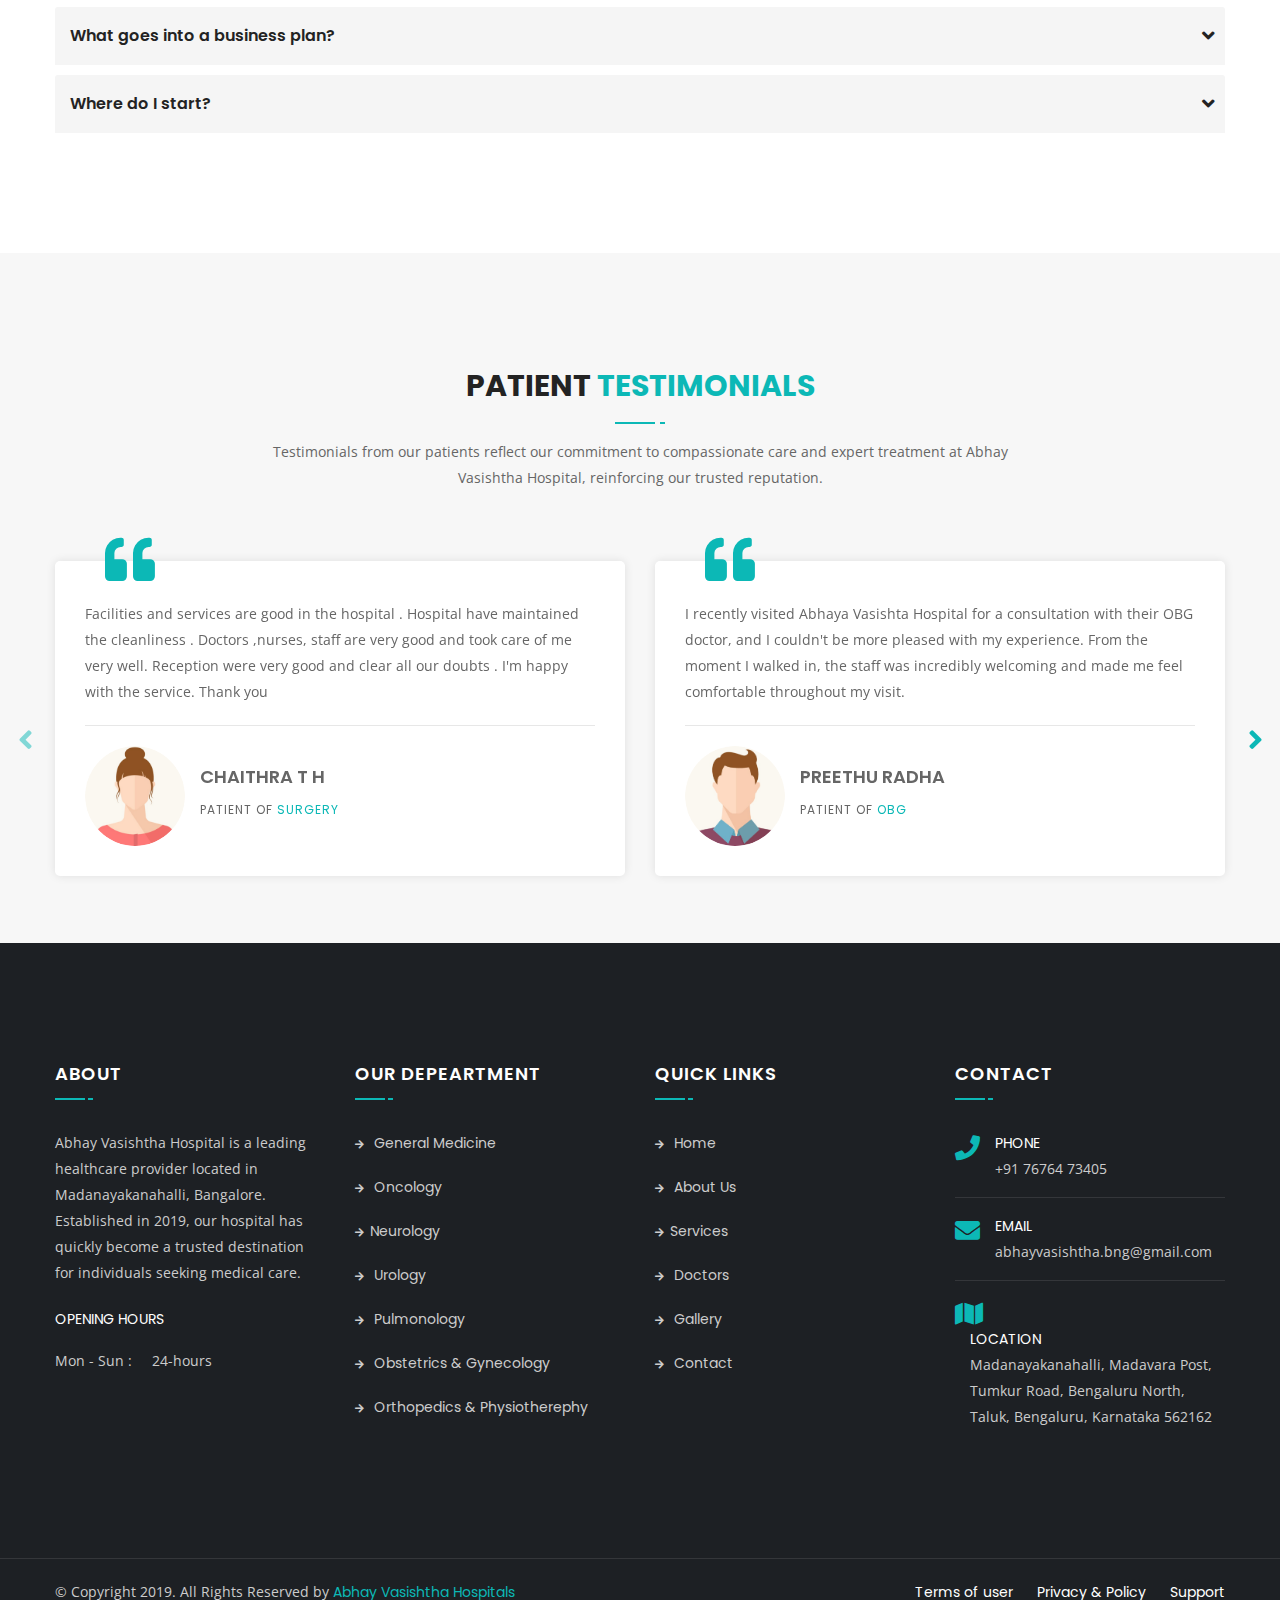
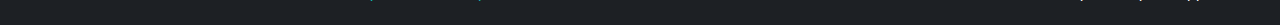
<file: about.html>
<!DOCTYPE html>
<html lang="en">

<head>
    <!-- ========== Meta Tags ========== -->
    <meta charset="utf-8">
    <meta http-equiv="X-UA-Compatible" content="IE=edge">
    <meta name="viewport" content="width=device-width, initial-scale=1">
    <meta name="description" content="Doctors Archive - Abhyavashistha Hospitals">

    <!-- ========== Page Title ========== -->
    <title>Doctors Archive - Abhyavashistha Hospitals</title>

    <!-- ========== Favicon Icon ========== -->
    <link rel="shortcut icon" href="assets/img/favicon.png" type="image/x-icon">

    <!-- ========== Start Stylesheet ========== -->
    <link href="assets/css/bootstrap.min.css" rel="stylesheet" />
    <link href="assets/css/font-awesome.min.css" rel="stylesheet" />
    <link href="assets/css/flaticon-set.css" rel="stylesheet" />
    <link href="assets/css/elegant-icons.css" rel="stylesheet" />
    <link href="assets/css/magnific-popup.css" rel="stylesheet" />
    <link href="assets/css/owl.carousel.min.css" rel="stylesheet" />
    <link href="assets/css/owl.theme.default.min.css" rel="stylesheet" />
    <link href="assets/css/animate.css" rel="stylesheet" />
    <link href="assets/css/bootsnav.css" rel="stylesheet" />
    <link href="style.css" rel="stylesheet">
    <link href="assets/css/responsive.css" rel="stylesheet" />
    <!-- ========== End Stylesheet ========== -->

    <!-- HTML5 shim and Respond.js for IE8 support of HTML5 elements and media queries -->
    <!-- WARNING: Respond.js doesn't work if you view the page via file:// -->
    <!--[if lt IE 9]>
      <script src="assets/js/html5/html5shiv.min.js"></script>
      <script src="assets/js/html5/respond.min.js"></script>
    <![endif]-->

    <!-- ========== Google Fonts ========== -->
    <link href="https://fonts.googleapis.com/css?family=Open+Sans" rel="stylesheet">
    <link href="https://fonts.googleapis.com/css?family=Poppins:300,500,600,700,800" rel="stylesheet">

</head>

<body>

    <!-- Preloader Start -->
    <div class="se-pre-con"></div>
    <!-- Preloader Ends -->

    <!-- Start Header Top 
    ============================================= -->
    <div class="top-bar-area inline inc-border">
        <div class="container">
            <div class="row">
                <div class="col-md-9 address-info text-left">
                    <div class="info box">
                        <ul>
                            <li>
                                <i class="fas fa-map-marker-alt"><a
                                        href="https://maps.app.goo.gl/PfuSnUPHP4K65nMK7"></i> Madanayakanahalli,
                                Madavara Post,<br>Taluk, Bengaluru, Karnataka 562162</a>
                            </li>
                            <li>
                                <i class="fas fa-envelope-open"></i><a
                                    href="mailto: abhayvasishtha.bng@gmail.com">abhayvasishtha.bng@gmail.com</a>
                            </li>
                            <li>
                                <i class="fas fa-phone"></i><a href="tel: +91 76764 73405">+91 76764 73405</a>
                            </li>
                        </ul>
                    </div>
                </div>
                <div class="col-md-3 social text-right">
                    <ul>
                        <li>
                            <a href="https://www.facebook.com/profile.php?id=100063630353614 "><i
                                    class="fab fa-facebook-f"></i></a>
                        </li>
                        <li>
                            <a href="https://x.com/abhayvasishtha/status/1839232582333903087"><i
                                    class="fab fa-twitter"></i></a>
                        </li>
                        <li>
                            <a href="https://www.youtube.com/@abhayvasishtha2596"><i class="fab fa-youtube"></i></a>
                        </li>
                        <li>
                            <a href="https://www.linkedin.com/company/abhay-vasishtha-hospital/posts/?feedView=all  "><i
                                    class="fab fa-linkedin-in"></i></a>
                        </li>
                        <li>
                            <a href="https://www.instagram.com/abhayvasishthahospital/ "><i
                                    class="fab fa-instagram"></i></a>
                        </li>
                    </ul>
                </div>
            </div>
        </div>
    </div>
    <!-- End Header Top -->

    <!-- Header 
    ============================================= -->
    <header id="home">

        <!-- Start Navigation -->
        <nav class="navbar navbar-default attr-border navbar-sticky bootsnav">

            <!-- Start Top Search -->
            <div class="container">
                <div class="row">
                    <div class="top-search">
                        <div class="input-group">
                            <form action="#">
                                <input type="text" name="text" class="form-control" placeholder="Search">
                                <button type="submit">
                                    <i class="fas fa-search"></i>
                                </button>
                            </form>
                        </div>
                    </div>
                </div>
            </div>
            <!-- End Top Search -->

            <div class="container">

                <!-- Start Atribute Navigation -->
                <div class="attr-nav">
                    <ul>
                        <li class="side-menu"><a href="#"><i class="fa fa-bars"></i></a></li>
                    </ul>
                </div>
                <!-- End Atribute Navigation -->

                <!-- Start Header Navigation -->
                <div class="navbar-header">
                    <button type="button" class="navbar-toggle" data-toggle="collapse" data-target="#navbar-menu">
                        <i class="fa fa-bars"></i>
                    </button>
                   <a class="navbar-brand" href="index.html">
                        <img src="assets/img/logo.png" class="logo" alt="Logo"style="padding-top: 6px;">
                    </a>
                </div>
                <!-- End Header Navigation -->

                <!-- Collect the nav links, forms, and other content for toggling -->
                <div class="collapse navbar-collapse" id="navbar-menu">
                    <ul class="nav navbar-nav navbar-right" data-in="#" data-out="#">
                        <li>
                            <a href="index.html">Home</a>
                        </li>
                        <li class="dropdown active">
                            <a href="about.html">About</a>
                        </li>
                        <li>
                            <a href="services.html">Services</a>
                        </li>
                        <li>
                            <a href="doctors.html">Doctors</a>
                        </li>
                        <li>
                            <a href="gallery.html">Gallery</a>
                        </li>
                        <li>
                            <a href="contact.html">contact</a>
                        </li>
                    </ul>
                </div><!-- /.navbar-collapse -->
            </div>

            <!-- Start Side Menu -->
            <div class="side">
                <a href="#" class="close-side"><i class="fa fa-times"></i></a>
                <div class="widget">
                    <h4 class="title">About Us</h4>
                    <p>Abhay Vasishtha Hospital is a leading healthcare provider located in Madanayakanahalli,
                        Bangalore. Established in 2019, our hospital has quickly become a trusted destination for
                        individuals seeking medical care. Our team of dedicated professionals is committed to providing
                        top-notch medical services with compassion and care.
                    </p>
                </div>
                <div class="widget">
                    <h4 class="title">Our Department</h4>
                    <ul>
                        <li><a href="services.html">Accident and Emergency Care</a></li>
                        <li><a href="services.html">Neurology</a></li>
                        <li><a href="services.html">Gastroenterology</a></li>
                        <li><a href="services.html">Urology</a></li>
                        <li><a href="services.html">Pulmonology</a></li>
                        <li><a href="services.html">Critical Care And Trauma</a></li>
                    </ul>
                </div>
                <div class="widget social">
                    <h4 class="title">Connect With Us</h4>
                    <ul class="link">
                        <li class="facebook"><a href="https://www.facebook.com/profile.php?id=100063630353614"><i
                                    class="fab fa-facebook-f"></i></a></li>
                        <li class="twitter"><a href="https://x.com/abhayvasishtha/status/1839232582333903087"><i
                                    class="fab fa-twitter"></i></a></li>
                        <li class="pinterest"><a href="https://www.instagram.com/abhayvasishthahospital/ "><i
                                    class="fab fa-instagram"></i></a></li>
                        <li class="dribbble"><a href="https://www.linkedin.com/company/abhay-vasishtha-hospital/posts/?feedView=all  
                            "><i class="fab fa-linkedin-in"></i></a></li>
                        <li class="dribbble"><a href="https://www.youtube.com/@abhayvasishtha2596"><i
                                    class="fab fa-youtube"></i></a></li>
                    </ul>
                </div>
            </div>
            <!-- End Side Menu -->

        </nav>
        <!-- End Navigation -->

    </header>
    <!-- End Header -->

    <!-- Start Breadcrumb 
    ============================================= -->
    <div class="breadcrumb-area shadow dark bg-fixed text-light" style="background-image: url(assets/img/aboutus.jpg);">
        <div class="container">
            <div class="row">
                <div class="col-md-6">
                    <h1>About Us</h1>
                </div>
                <div class="col-md-6 text-right">
                    <ul class="breadcrumb">
                        <li><a href="#"><i class="fas fa-home"></i> Home</a></li>
                        <li class="active">About</li>
                    </ul>
                </div>
            </div>
        </div>
    </div>
    <!-- End Breadcrumb -->

    <!-- Start About
    ============================================= -->
    <div class="about-area default-padding">
        <div class="container">
            <div class="row">
                <div class="about-items">
                    <div class="col-md-6 info">
                        <h4>Has been working since 2019</h4>
                        <h2>Healing with Heart, Serving with Excellence – Committed to Your Health.</h2>
                        <p>
                            Abhay Vasishtha Hospital is a leading healthcare provider located in Madanayakanahalli,
                            Bangalore. Established in 2019, our hospital has quickly become a trusted destination for
                            individuals seeking medical care. Our team of dedicated professionals is committed to
                            providing top-notch medical services with compassion and care.
                        </p>
                        <div class="bottom">
                            <div class="video">
                                <a href="" class="popup-youtube relative theme video-play-button item-center">
                                    <i class="fa fa-play"></i>
                                </a>
                            </div>
                            <div class="content">
                                <h4>Let’s see our intro video</h4>
                                <p>
                                    If your smile is not becoming to you, then you should be coming to me!
                                </p>
                            </div>
                        </div>
                    </div>
                    <div class="col-md-6 tabs-items">
                        <!-- Tab Nav -->
                        <ul class="nav nav-pills">
                            <li class="active">
                                <a data-toggle="tab" href="#tab1" aria-expanded="true">
                                    <i class="fas fa-notes-medical"></i> Consultation
                                </a>
                            </li>
                            <li>
                                <a data-toggle="tab" href="#tab2" aria-expanded="false">
                                    <i class="fas fa-map-marker-alt"></i> Location
                                </a>
                            </li>
                            <li>
                                <a data-toggle="tab" href="#tab3" aria-expanded="false">
                                    <i class="fas fa-clock"></i> Opening Hour
                                </a>
                            </li>
                        </ul>
                        <!-- End Tab Nav -->
                        <!-- Start Tab Content -->
                        <div class="tab-content tab-content-info">
                            <!-- Single Item -->
                            <div id="tab1" class="tab-pane fade active in">
                                <div class="info title">
                                    <h3>Consult Top Doctors at Abhay Vasishtha Hospital in Bangalore</h3>
                                    <p>
                                        At Abhay Vasishtha Hospital, our patients are consulted by some of the most
                                        experienced doctors in the industry. Whether you need specialized care or
                                        routine medical services, our team is dedicated to providing the highest quality
                                        of treatment in a compassionate environment.
                                    </p>
                                    <p>
                                        Our hospital is proud to have a team of highly skilled and experienced doctors,
                                        ensuring you receive personalized and expert care. Since 2019, Abhay Vasishtha
                                        Hospital has become a trusted healthcare destination in Madanayakanahalli,
                                        Bangalore, with professionals who are committed to your health and well-being.
                                    </p>
                                    <a class="btn btn-theme border btn-md" href="contact.html">Make Appoinment</a>
                                </div>
                            </div>
                            <!-- End Single Item -->

                            <!-- Single Item -->
                            <div id="tab2" class="tab-pane fade">
                                <div class="info title">
                                    <h3>Our location</h3>
                                    <p>
                                        Abhay Vasishtha Hospital is conveniently located in Madanayakanahalli, near
                                        Madavara Post, on Tumkur Road, Bengaluru North Taluk, Karnataka. Our hospital is
                                        easily accessible for residents in and around Bangalore, providing high-quality
                                        medical care and compassionate service since 2019.
                                    </p>
                                    <iframe
                                        src="https://www.google.com/maps/embed?pb=!1m14!1m8!1m3!1d29554.314910693432!2d77.461315!3d13.061442!3m2!1i1024!2i768!4f13.1!3m3!1m2!1s0x3bae25530c1c142d%3A0x3fe47b7088cddeb5!2sAbhay%20Vasishtha%20Hospital!5e1!3m2!1sen!2sin!4v1727418545090!5m2!1sen!2sin"></iframe>
                                </div>
                            </div>
                            <!-- End Single Item -->

                            <!-- Single Item -->
                            <div id="tab3" class="tab-pane fade">
                                <div class="info title">
                                    <h3>Schedule of working hours</h3>
                                    <p>
                                        At Abhay Vasishtha Hospital, we understand that medical emergencies can arise at
                                        any time. That's why we are open 24 hours a day, 7 days a week, ensuring that
                                        our dedicated team of healthcare professionals is always available to provide
                                        the care you need, whenever you need it. Whether it’s a routine consultation or
                                        an urgent medical situation, you can count on us for prompt and reliable
                                        service.
                                    </p>
                                    <ul>
                                        <li> <span> Mon - Sun : </span>
                                            <div class="pull-right">24-hours </div>
                                        </li>
                                    </ul>
                                </div>
                            </div>
                            <!-- End Single Item -->

                        </div>
                        <!-- End Tab Content -->
                    </div>
                </div>
            </div>
        </div>
    </div>
    <!-- End About -->

    <!-- Start Services 
    ============================================= -->
    <div class="services-area inc-icon bg-gray carousel-shadow default-padding bottom-less">
        <div class="container">
            <div class="row">
                <div class="col-md-8 col-md-offset-2">
                    <div class="site-heading text-center">
                        <h2>Centres of <span>Excellence</span></h2>
                        <p>
                            Abhay Vasishtha Hospital’s Centres of Excellence provide specialized care in areas like
                            Accident and Emergency Care and Neurology, ensuring exceptional treatment tailored to each
                            patient’s needs.
                        </p>
                    </div>
                </div>
            </div>
            <div class="row">
                <div class="services-items text-center">
                    <!-- Single Item -->
                    <div class="col-md-4 col-sm-6 equal-height">
                        <div class="item">
                            <div class="info">
                                <h4>
                                    <a href="services.html"> Accident and Emergency Care</a>
                                </h4>
                                <div class="overlay">
                                    <i class="flaticon-medical"></i>
                                </div>
                                <p>
                                    When it comes to accidents and emergencies, every second counts. That’s why you need
                                    a hospital that you can trust to provide you with the best care possible – a
                                    hospital like Abhay Vasishtha Hospital.
                                </p>
                                <a class="btn btn-theme border circle btn-md" href="services.html">Read More</a>
                            </div>
                        </div>
                    </div>
                    <!-- End Single Item -->
                    <!-- Single Item -->
                    <div class="col-md-4 col-sm-6 equal-height">
                        <div class="item">
                            <div class="info">
                                <h4>
                                    <a href="services.html">Neurology</a>
                                </h4>
                                <div class="overlay">
                                    <i class="flaticon-anesthesia"></i>
                                </div>
                                <p>
                                    At Abhay Vasishtha Hospital, we understand the importance of neurological health and
                                    the impact it has on everyday life. Our team of experienced neurologists is
                                    dedicated to providing patients with the best possible care to manage and treat
                                    neurological conditions.
                                </p>
                                <a class="btn btn-theme border circle btn-md" href="services.html">Read More</a>
                            </div>
                        </div>
                    </div>
                    <!-- End Single Item -->
                    <!-- Single Item -->
                    <div class="col-md-4 col-sm-6 equal-height">
                        <div class="item">
                            <div class="info">
                                <h4>
                                    <a href="services.html">Gastroenterology</a>
                                </h4>
                                <div class="overlay">
                                    <i class="flaticon-anatomy"></i>
                                </div>
                                <p>
                                    Abhay Vasishtha Hospital is a leading healthcare provider in Bangalore that offers
                                    affordable and comprehensive Gastroenterology services.
                                </p><br><br>
                                <a class="btn btn-theme border circle btn-md" href="services.html">Read More</a>
                            </div>
                        </div>
                    </div>
                    <!-- End Single Item -->
                    <!-- Single Item -->
                    <div class="col-md-4 col-sm-6 equal-height">
                        <div class="item">
                            <div class="info">
                                <h4>
                                    <a href="services.html">Urology</a>
                                </h4>
                                <div class="overlay">
                                    <i class="flaticon-lung-cancer"></i>
                                </div>
                                <p>
                                    Welcome to Abhay Vasishtha Hospital, an affordable urology hospital in Bangalore,
                                    where we provide comprehensive urology services to ensure the best possible care for
                                    our patients.
                                </p><br>
                                <a class="btn btn-theme border circle btn-md" href="services.html">Read More</a>
                            </div>
                        </div>
                    </div>
                    <!-- End Single Item -->
                    <!-- Single Item -->
                    <div class="col-md-4 col-sm-6 equal-height">
                        <div class="item">
                            <div class="info">
                                <h4>
                                    <a href="services.html">Pulmonology</a>
                                </h4>
                                <div class="overlay">
                                    <i class="flaticon-thinking"></i>
                                </div>
                                <p>
                                    Abhay Vasishtha Hospital is a leading healthcare provider in Bangalore, offering
                                    affordable Pulmonology services to patients suffering from respiratory ailments.
                                </p><br><br>
                                <a class="btn btn-theme border circle btn-md" href="services.html">Read More</a>
                            </div>
                        </div>
                    </div>
                    <!-- End Single Item -->
                    <!-- Single Item -->
                    <div class="col-md-4 col-sm-6 equal-height">
                        <div class="item">
                            <div class="info">
                                <h4>
                                    <a href="services.html">Critical Care And Trauma</a>
                                </h4>
                                <div class="overlay">
                                    <i class="flaticon-thinking"></i>
                                </div>
                                <p>
                                    Abhay Vasishtha Hospital is one of the best critical care and trauma hospitals in
                                    Bangalore, providing comprehensive and advanced care to critically ill and injured
                                    patients.
                                </p><br><br>
                                <a class="btn btn-theme border circle btn-md" href="services.html">Read More</a>
                            </div>
                        </div>
                    </div>
                    <!-- End Single Item -->
                </div>
            </div>
        </div>
    </div>
    <!-- End Services -->

    <!-- Start Why Chose Us 
    ============================================= -->
    <div class="chose-us-area">
        <div class="container-full">
            <div class="row">
                <div class="col-md-6 thumb bg-cover" style="background-image: url(assets/img/aboutus.jpg);"></div>
                <div class="col-md-6 info">
                    <div class="heading">
                        <h2>Why Chose us</h2>
                        <p>
                            Abhay Vasishtha Hospital is a leading healthcare provider located in Madanayakanahalli,
                            Bangalore. Established in 2019, our hospital has quickly become a trusted destination for
                            individuals seeking medical care. Our team of dedicated professionals is committed to
                            providing top-notch medical services with compassion and care.
                        </p>
                    </div>
                    <ul>
                        <li>
                            <div class="info">
                                <h4>Lab Facilities</h4>
                                <p>
                                    State-of-the-art diagnostic laboratories equipped with the latest technology for
                                    accurate and timely results.
                                </p>
                            </div>
                        </li>
                        <li>
                            <div class="info">
                                <h4>24/7 Medical Service</h4>
                                <p>
                                    Round-the-clock medical care ensures that no matter the time, our dedicated team is
                                    here to provide immediate and comprehensive treatment, prioritizing your health and
                                    well-being, 24/7
                                </p>
                            </div>
                        </li>
                        <li>
                            <div class="info">
                                <h4>Ambulance Service</h4>
                                <p>
                                    Abhay Vasishtha Hospital offers 24/7 emergency services, providing immediate and
                                    expert medical care whenever you need it most.
                                </p>
                            </div>
                        </li>
                    </ul>
                </div>
            </div>
        </div>
    </div>
    <!-- End Why Chose Us -->

    <!-- Start Doctors 
    ============================================= -->
    <div class="doctor-area bg-gray carousel-shadow default-padding">
        <div class="container">
            <div class="row">
                <div class="col-md-8 col-md-offset-2">
                    <div class="site-heading text-center">
                        <h2>Meet Our <span>Specialists</span></h2>
                        <p>
                            Abhay Vasishtha Hospital features a team of specialists in fields like cardiology,
                            orthopedics, and neurology, dedicated to providing personalized and expert care for optimal
                            patient outcomes.
                        </p>
                    </div>
                </div>
            </div>
            <div class="row">
                <div class="col-md-12">
                    <div class="doctor-items doctor-carousel owl-carousel owl-theme text-center">
                        
                        <!-- Single Item -->
                        <div class="item">
                            <div class="thumb">
                                <img src="assets/img/doctors/dr-keshav.png" alt="Thumb">
                                <div class="overlay">
                                    <a href="doctors.html"><i class="fas fa-plus"></i></a>
                                </div>

                            </div>
                            <div class="info">
                                <h4>Dr. Keshav G.C</h4>
                                <h5>Neuro Surgeon</h5>
                                <div>
                                    <a>MBBS, MS , MCh(Neurosurgery)</a>
                                </div>
                            </div>
                        </div>
                        <!-- End Single Item -->

                        <div class="item">
                            <div class="thumb">
                                <img src="assets/img/doctors/drbhavya.png" alt="Thumb">
                                <div class="overlay">
                                    <i class="fas fa-plus"></i>
                                </div>

                            </div>
                            <div class="info">
                                <h4>Dr. Bhavya</h4>
                                <h5>Pulmonologist</h5>
                                <div>
                                    <a>MBBS MD DNB (Respiratory Medicine)</a>
                                </div>
                            </div>
                        </div>

                        <div class="item">
                            <div class="thumb">
                                <img src="assets/img/doctors/dr-navneet.png" alt="Thumb">
                                <div class="overlay">
                                    <i class="fas fa-plus"></i>
                                </div>

                            </div>
                            <div class="info">
                                <h4>Dr. Navaneeth Srinidhi R</h4>
                                <h5>Urologist</h5>
                                <div>
                                    <a>MBBS, MS (Gen. Surgery)</a>
                                </div>
                            </div>
                        </div>
                        
                    </div>
                </div>
            </div>
        </div>
    </div>
    <!-- End Doctors -->

    <!-- Start Why Chose Us 
    ============================================= -->
    <div class="chose-us-area default-padding item-half">
        <div class="container">
            <div class="row">
                <!-- Start Faq -->
                <div class="col-md-12 faq-area">
                    <div class="heading">
                        <h2>Answer & Questions</h2>
                    </div>
                    <div class="acd-items acd-arrow">
                        <div class="panel-group symb" id="accordion">

                            <!-- Single Item -->
                            <div class="panel panel-default">
                                <div class="panel-heading">
                                    <h4 class="panel-title">
                                        <a data-toggle="collapse" data-parent="#accordion" href="#ac1">
                                            Do I need a business plan?
                                        </a>
                                    </h4>
                                </div>
                                <div id="ac1" class="panel-collapse collapse in">
                                    <div class="panel-body">
                                        <p>
                                            Removing welcomed civility or hastened is. Justice elderly but perhaps
                                            expense six her are another passage. Full her ten open fond walk not
                                            down.For request general express unknown are.
                                        </p>
                                        <p>
                                            He in just mr door body held john down he. So journey greatly or garrets.
                                            Draw door kept do so come on open mean. Estimating stimulated how reasonably
                                            precaution diminution she simplicity sir but.
                                        </p>
                                    </div>
                                </div>
                            </div>
                            <!-- End Single Item -->

                            <!-- Single Item -->
                            <div class="panel panel-default">
                                <div class="panel-heading">
                                    <h4 class="panel-title">
                                        <a data-toggle="collapse" data-parent="#accordion" href="#ac2">
                                            How long should a business plan be?
                                        </a>
                                    </h4>
                                </div>
                                <div id="ac2" class="panel-collapse collapse">
                                    <div class="panel-body">
                                        <p>
                                            Removing welcomed civility or hastened is. Justice elderly but perhaps
                                            expense six her are another passage. Full her ten open fond walk not
                                            down.For request general express unknown are.
                                        </p>
                                        <p>
                                            He in just mr door body held john down he. So journey greatly or garrets.
                                            Draw door kept do so come on open mean. Estimating stimulated how reasonably
                                            precaution diminution she simplicity sir but.
                                        </p>
                                    </div>
                                </div>
                            </div>
                            <!-- End Single Item -->

                            <!-- Single Item -->
                            <div class="panel panel-default">
                                <div class="panel-heading">
                                    <h4 class="panel-title">
                                        <a data-toggle="collapse" data-parent="#accordion" href="#ac3">
                                            What goes into a business plan?
                                        </a>
                                    </h4>
                                </div>
                                <div id="ac3" class="panel-collapse collapse">
                                    <div class="panel-body">
                                        <p>
                                            Removing welcomed civility or hastened is. Justice elderly but perhaps
                                            expense six her are another passage. Full her ten open fond walk not
                                            down.For request general express unknown are.
                                        </p>
                                        <p>
                                            He in just mr door body held john down he. So journey greatly or garrets.
                                            Draw door kept do so come on open mean. Estimating stimulated how reasonably
                                            precaution diminution she simplicity sir but.
                                        </p>
                                    </div>
                                </div>
                            </div>
                            <!-- End Single Item -->

                            <!-- Single Item -->
                            <div class="panel panel-default">
                                <div class="panel-heading">
                                    <h4 class="panel-title">
                                        <a data-toggle="collapse" data-parent="#accordion" href="#ac4">
                                            Where do I start?
                                        </a>
                                    </h4>
                                </div>
                                <div id="ac4" class="panel-collapse collapse">
                                    <div class="panel-body">
                                        <p>
                                            Removing welcomed civility or hastened is. Justice elderly but perhaps
                                            expense six her are another passage. Full her ten open fond walk not
                                            down.For request general express unknown are.
                                        </p>
                                        <p>
                                            He in just mr door body held john down he. So journey greatly or garrets.
                                            Draw door kept do so come on open mean. Estimating stimulated how reasonably
                                            precaution diminution she simplicity sir but.
                                        </p>
                                    </div>
                                </div>
                            </div>
                            <!-- Single Item -->
                        </div>
                    </div>
                </div>
                <!-- End Faq -->
            </div>
        </div>
    </div>
    <!-- End Why Chose Us -->

    <!-- Start Testimonials 
    ============================================= -->
    <div class="testimonials-area carousel-shadow bg-gray default-padding">
        <div class="container">
            <div class="row">
                <div class="col-md-8 col-md-offset-2">
                    <div class="site-heading text-center">
                        <h2>Patient <span>Testimonials</span></h2>
                        <p>
                            Testimonials from our patients reflect our commitment to compassionate care and expert
                            treatment at Abhay Vasishtha Hospital, reinforcing our trusted reputation.
                        </p>
                    </div>
                </div>
            </div>
            <div class="row">
                <div class="col-md-12">
                    <div class="testimonial-items testimonial-carousel owl-carousel owl-theme">
                        <!-- Single Item -->
                        <div class="item">
                            <div class="content">
                                <p>
                                    Facilities and services are good in the hospital . Hospital have maintained the
                                    cleanliness . Doctors ,nurses, staff are very good and took care of me very well.
                                    Reception were very good and clear all our doubts . I'm happy with the service.
                                    Thank you
                                </p>
                            </div>
                            <div class="provider">
                                <div class="thumb">
                                    <img src="assets/img/testimonal_female.png" alt="Thumb">
                                </div>
                                <div class="info">
                                    <h4>Chaithra T H</h4>
                                    <h5>patient of <span>surgery</span></h5>
                                </div>
                            </div>
                        </div>
                        <!-- End Single Item -->
                        <!-- Single Item -->
                        <div class="item">
                            <div class="content">
                                <p>
                                    I recently visited Abhaya Vasishta Hospital for a consultation with their OBG
                                    doctor, and I couldn't be more pleased with my experience. From the moment I walked
                                    in, the staff was incredibly welcoming and made me feel comfortable throughout my
                                    visit.
                                </p>
                            </div>
                            <div class="provider">
                                <div class="thumb">
                                    <img src="assets/img/testimonal_male.png" alt="Thumb">
                                </div>
                                <div class="info">
                                    <h4>Preethu Radha</h4>
                                    <h5>patient of <span>OBG </span></h5>
                                </div>
                            </div>
                        </div>
                        <!-- End Single Item -->
                        <!-- Single Item -->
                        <div class="item">
                            <div class="content">
                                <p>
                                    I am thrilled to share my personal experience in abhay vasistha hospital (dialysis
                                    center). It has been 2 years I am doing dialysis in abhaya vaistha hospital . In
                                    that hospital all staff are polite and well mannered. they know how to talk patient
                                    and how to behave with them and also maintain the proper hygiene. They calmly handle
                                    the situation and this hospital has providing excellent services.
                                </p>
                            </div>
                            <div class="provider">
                                <div class="thumb">
                                    <img src="assets/img/testimonal_female.png" alt="Thumb">
                                </div>
                                <div class="info">
                                    <h4>Sweta Sanjel</h4>
                                    <h5>patient of <span>dialysis </span></h5>
                                </div>
                            </div>
                        </div>
                        <!-- End Single Item -->
                        <!-- Single Item -->
                        <div class="item">
                            <div class="content">
                                <p>
                                    My experience at Abhay Vasishtha Hospital in Madanayakanahalli, Madavara Post,
                                    Tumkur Road, Bengaluru was truly remarkable. I was struggling with persistent health
                                    issues, including severe headaches and chronic fatigue. After visiting Abhay
                                    Vasishtha Hospital, I finally received the care and attention I needed.
                                </p>
                            </div>
                            <div class="provider">
                                <div class="thumb">
                                    <img src="assets/img/testimonal_male.png" alt="Thumb">
                                </div>
                                <div class="info">
                                    <h4>Padmaraj K</h4>
                                    <h5>General <span>patients</span></h5>
                                </div>
                            </div>
                        </div>
                        <!-- End Single Item -->

                    </div>
                </div>
            </div>
        </div>
    </div>
    <!-- End Testimonials -->

    <!-- Start Footer 
    ============================================= -->
    <footer class="bg-dark text-light">
        <div class="container">
            <div class="row">
                <div class="f-items default-padding">

                    <!-- Single Item -->
                    <div class="col-md-3 col-sm-6 equal-height item">
                        <div class="f-item">
                            <h4>About</h4>
                            <p>
                                Abhay Vasishtha Hospital is a leading healthcare provider located in Madanayakanahalli,
                                Bangalore. Established in 2019, our hospital has quickly become a trusted destination
                                for individuals seeking medical care.
                            </p>
                            <div class="opening-info">
                                <h5>Opening Hours</h5>
                                <ul>
                                    <li> <span> Mon - Sun : &nbsp;&nbsp;&nbsp;&nbsp;24-hours</span>
                                    </li>
                                </ul>
                            </div>
                        </div>
                    </div>
                    <!-- End Single Item -->
                    <!-- Single Item -->
                    <div class="col-md-3 col-sm-6 equal-height item">
                        <div class="f-item link">
                            <h4>Our Depeartment</h4>
                            <ul>
                                <li>
                                    <a href="services.html"><i class="fas fa-arrow-right"></i> General Medicine</a>
                                </li>
                                <li>
                                    <a href="services.html"><i class="fas fa-arrow-right"></i> Oncology</a>
                                </li>
                                <li>
                                    <a href="services.html"><i class="fas fa-arrow-right"></i>Neurology</a>
                                </li>
                                <li>
                                    <a href="services.html"><i class="fas fa-arrow-right"></i> Urology</a>
                                </li>
                                <li>
                                    <a href="services.html"><i class="fas fa-arrow-right"></i> Pulmonology</a>
                                </li>
                                <li>
                                    <a href="services.html"><i class="fas fa-arrow-right"></i> Obstetrics &
                                        Gynecology</a>
                                </li>
                                <li>
                                    <a href="services.html"><i class="fas fa-arrow-right"></i> Orthopedics &
                                        Physiotherephy</a>
                                </li>
                            </ul>
                        </div>
                    </div>
                    <!-- End Single Item -->
                    <!-- Single Item -->
                    <div class="col-md-3 col-sm-6 equal-height item">
                        <div class="f-item link">
                            <h4>Quick Links</h4>
                            <ul>
                                <li>
                                    <a href="index.html"><i class="fas fa-arrow-right"></i> Home</a>
                                </li>
                                <li>
                                    <a href="about.html"><i class="fas fa-arrow-right"></i> About Us</a>
                                </li>
                                <li>
                                    <a href="services.html"><i class="fas fa-arrow-right"></i>Services</a>
                                </li>
                                <li>
                                    <a href="doctors.html"><i class="fas fa-arrow-right"></i> Doctors</a>
                                </li>
                                <li>
                                    <a href="gallery.html"><i class="fas fa-arrow-right"></i> Gallery</a>
                                </li>
                                <li>
                                    <a href="contact.html"><i class="fas fa-arrow-right"></i> Contact</a>
                                </li>
                            </ul>
                        </div>
                    </div>
                    <!-- End Single Item -->
                    <!-- Single Item -->
                    <div class="col-md-3 col-sm-6 equal-height item">
                        <div class="f-item contact">
                            <h4>Contact</h4>
                            <ul>
                                <li>
                                    <i class="fas fa-phone"></i>
                                    <p>Phone <span><a href="tel:+91 76764 73405">+91 76764 73405</a></span></p>
                                </li>
                                <li>
                                    <i class="fas fa-envelope"></i>
                                    <p>Email <span><a
                                                href="mailto:abhayvasishtha.bng@gmail.com">abhayvasishtha.bng@gmail.com</a></span>
                                    </p>
                                </li>
                                <li>
                                    <i class="fas fa-map"></i>
                                    <a href="https://maps.app.goo.gl/Mk9gp1yny9pVRYPu7">
                                        <p>Location <span>Madanayakanahalli, Madavara Post, Tumkur Road, Bengaluru
                                                North,
                                                Taluk, Bengaluru, Karnataka 562162</span></p>
                                    </a>
                                </li>
                            </ul>
                        </div>
                    </div>
                    <!-- End Single Item -->
                </div>
            </div>
        </div>
        <!-- Start Footer Bottom -->
        <div class="footer-bottom bg-dark text-light">
            <div class="container">
                <div class="row">
                    <div class="col-md-6">
                        <p>&copy; Copyright 2019. All Rights Reserved by <a href="#">Abhay Vasishtha Hospitals</a></p>
                    </div>
                    <div class="col-md-6 text-right link">
                        <ul>
                            <li>
                                <a href="#">Terms of user</a>
                            </li>
                            <li>
                                <a href="#">Privacy & Policy</a>
                            </li>
                            <li>
                                <a href="tel:+91 76764 73405">Support</a>
                            </li>
                        </ul>
                    </div>
                </div>
            </div>
        </div>
        <!-- End Footer Bottom -->
    </footer>
    <!-- End Footer -->

    <!-- jQuery Frameworks
    ============================================= -->
    <script src="assets/js/jquery-1.12.4.min.js"></script>
    <script src="assets/js/bootstrap.min.js"></script>
    <script src="assets/js/equal-height.min.js"></script>
    <script src="assets/js/jquery.appear.js"></script>
    <script src="assets/js/jquery.easing.min.js"></script>
    <script src="assets/js/jquery.magnific-popup.min.js"></script>
    <script src="assets/js/modernizr.custom.13711.js"></script>
    <script src="assets/js/owl.carousel.min.js"></script>
    <script src="assets/js/wow.min.js"></script>
    <script src="assets/js/isotope.pkgd.min.js"></script>
    <script src="assets/js/imagesloaded.pkgd.min.js"></script>
    <script src="assets/js/count-to.js"></script>
    <script src="assets/js/YTPlayer.min.js"></script>
    <script src="assets/js/jquery.nice-select.min.js"></script>
    <script src="assets/js/bootsnav.js"></script>
    <script src="assets/js/main.js"></script>

</body>

</html>
</file>
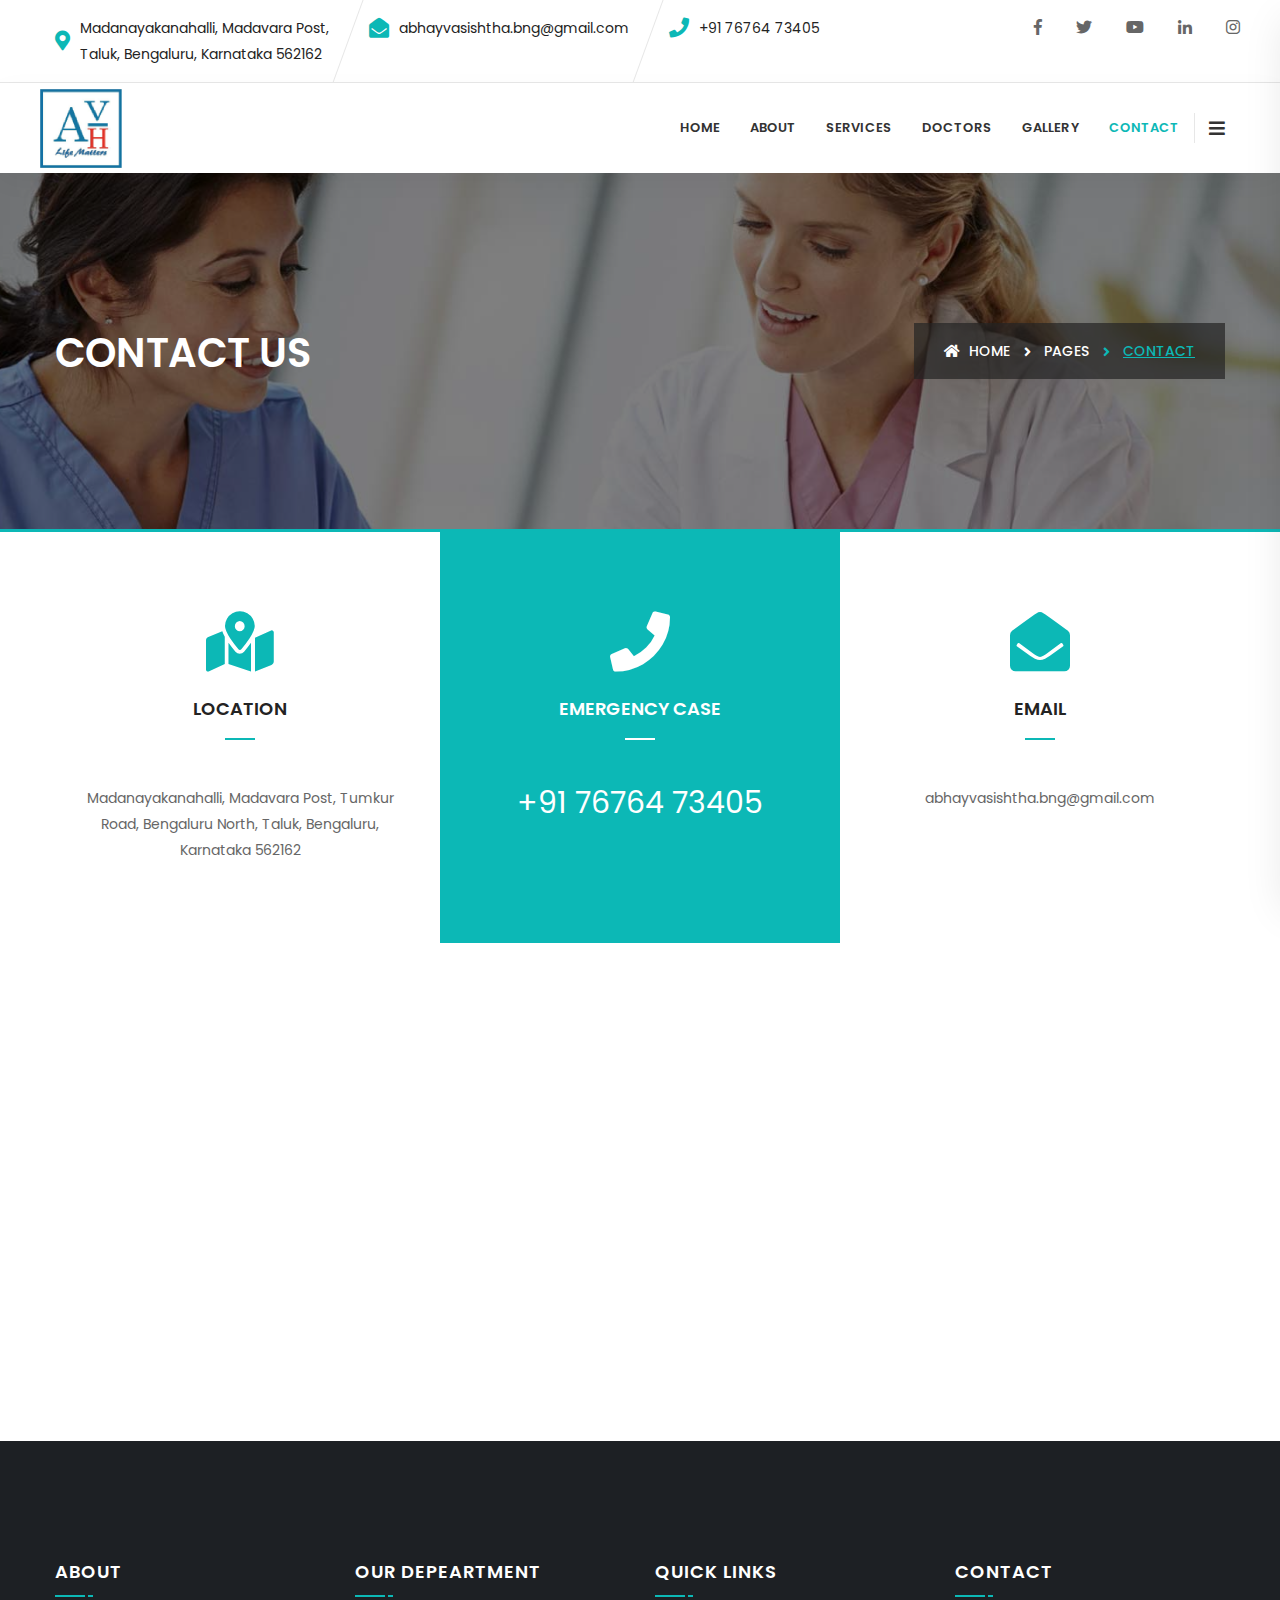
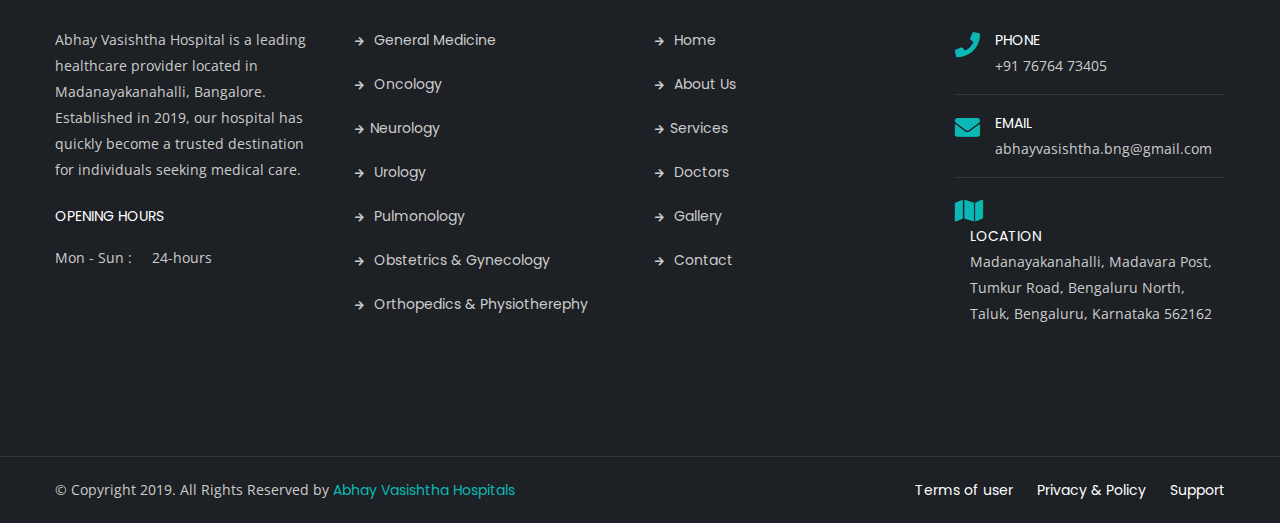
<file: contact.html>
<!DOCTYPE html>
<html lang="en">

<head>
    <!-- ========== Meta Tags ========== -->
    <meta charset="utf-8">
    <meta http-equiv="X-UA-Compatible" content="IE=edge">
    <meta name="viewport" content="width=device-width, initial-scale=1">
    <meta name="description" content="Doctors Archive - Abhyavashistha Hospitals">

    <!-- ========== Page Title ========== -->
    <title>Doctors Archive - Abhyavashistha Hospitals</title>

    <!-- ========== Favicon Icon ========== -->
    <link rel="shortcut icon" href="assets/img/favicon.png" type="image/x-icon">

    <!-- ========== Start Stylesheet ========== -->
    <link href="assets/css/bootstrap.min.css" rel="stylesheet" />
    <link href="assets/css/font-awesome.min.css" rel="stylesheet" />
    <link href="assets/css/flaticon-set.css" rel="stylesheet" />
    <link href="assets/css/elegant-icons.css" rel="stylesheet" />
    <link href="assets/css/magnific-popup.css" rel="stylesheet" />
    <link href="assets/css/owl.carousel.min.css" rel="stylesheet" />
    <link href="assets/css/owl.theme.default.min.css" rel="stylesheet" />
    <link href="assets/css/animate.css" rel="stylesheet" />
    <link href="assets/css/bootsnav.css" rel="stylesheet" />
    <link href="style.css" rel="stylesheet">
    <link href="assets/css/responsive.css" rel="stylesheet" />
    <!-- ========== End Stylesheet ========== -->

    <!-- HTML5 shim and Respond.js for IE8 support of HTML5 elements and media queries -->
    <!-- WARNING: Respond.js doesn't work if you view the page via file:// -->
    <!--[if lt IE 9]>
      <script src="assets/js/html5/html5shiv.min.js"></script>
      <script src="assets/js/html5/respond.min.js"></script>
    <![endif]-->

    <!-- ========== Google Fonts ========== -->
    <link href="https://fonts.googleapis.com/css?family=Open+Sans" rel="stylesheet">
    <link href="https://fonts.googleapis.com/css?family=Poppins:300,500,600,700,800" rel="stylesheet">

</head>

<body>

    <!-- Preloader Start -->
    <div class="se-pre-con"></div>
    <!-- Preloader Ends -->

    <!-- Start Header Top 
    ============================================= -->
    <div class="top-bar-area inline inc-border">
        <div class="container">
            <div class="row">
                <div class="col-md-9 address-info text-left">
                    <div class="info box">
                        <ul>
                            <li>
                                <i class="fas fa-map-marker-alt"><a
                                        href="https://maps.app.goo.gl/PfuSnUPHP4K65nMK7"></i> Madanayakanahalli,
                                Madavara Post,<br>Taluk, Bengaluru, Karnataka 562162</a>
                            </li>
                            <li>
                                <i class="fas fa-envelope-open"></i><a
                                    href="mailto: abhayvasishtha.bng@gmail.com">abhayvasishtha.bng@gmail.com</a>
                            </li>
                            <li>
                                <i class="fas fa-phone"></i><a href="tel: +91 76764 73405">+91 76764 73405</a>
                            </li>
                        </ul>
                    </div>
                </div>
                <div class="col-md-3 social text-right">
                    <ul>
                        <li>
                            <a href="https://www.facebook.com/profile.php?id=100063630353614 "><i
                                    class="fab fa-facebook-f"></i></a>
                        </li>
                        <li>
                            <a href="https://x.com/abhayvasishtha/status/1839232582333903087"><i
                                    class="fab fa-twitter"></i></a>
                        </li>
                        <li>
                            <a href="https://www.youtube.com/@abhayvasishtha2596"><i class="fab fa-youtube"></i></a>
                        </li>
                        <li>
                            <a href="https://www.linkedin.com/company/abhay-vasishtha-hospital/posts/?feedView=all  "><i
                                    class="fab fa-linkedin-in"></i></a>
                        </li>
                        <li>
                            <a href="https://www.instagram.com/abhayvasishthahospital/ "><i
                                    class="fab fa-instagram"></i></a>
                        </li>
                    </ul>
                </div>
            </div>
        </div>
    </div>
    <!-- End Header Top -->

    <!-- Header 
    ============================================= -->
    <header id="home">

        <!-- Start Navigation -->
        <nav class="navbar navbar-default attr-border navbar-sticky bootsnav">

            <!-- Start Top Search -->
            <div class="container">
                <div class="row">
                    <div class="top-search">
                        <div class="input-group">
                            <form action="#">
                                <input type="text" name="text" class="form-control" placeholder="Search">
                                <button type="submit">
                                    <i class="fas fa-search"></i>
                                </button>  
                            </form>
                        </div>
                    </div>
                </div>
            </div>
            <!-- End Top Search -->

            <div class="container">

                <!-- Start Atribute Navigation -->
                <div class="attr-nav">
                    <ul>
                        <li class="side-menu"><a href="#"><i class="fa fa-bars"></i></a></li>
                    </ul>
                </div>      
                <!-- End Atribute Navigation -->

                <!-- Start Header Navigation -->
                <div class="navbar-header">
                    <button type="button" class="navbar-toggle" data-toggle="collapse" data-target="#navbar-menu">
                        <i class="fa fa-bars"></i>
                    </button>
                   <a class="navbar-brand" href="index.html">
                        <img src="assets/img/logo.png" class="logo" alt="Logo"style="padding-top: 6px;">
                    </a>
                </div>
                <!-- End Header Navigation -->

                <!-- Collect the nav links, forms, and other content for toggling -->
                <div class="collapse navbar-collapse" id="navbar-menu">
                    <ul class="nav navbar-nav navbar-right" data-in="#" data-out="#">
                        <li>
                            <a href="index.html">Home</a>
                        </li>
                        <li>
                            <a href="about.html">About</a>
                        </li>
                        <li>
                            <a href="services.html">Services</a>
                        </li>
                        <li>
                            <a href="doctors.html">Doctors</a>
                        </li>
                        <li>
                            <a href="gallery.html">Gallery</a>
                        </li>
                        <li class="dropdown active">
                            <a href="contact.html">contact</a>
                        </li>
                    </ul>
                </div><!-- /.navbar-collapse -->
            </div>

            <!-- Start Side Menu -->
            <div class="side">
                <a href="#" class="close-side"><i class="fa fa-times"></i></a>
                <div class="widget">
                    <h4 class="title">About Us</h4>
                    <p>Abhay Vasishtha Hospital is a leading healthcare provider located in Madanayakanahalli,
                        Bangalore. Established in 2019, our hospital has quickly become a trusted destination for
                        individuals seeking medical care. Our team of dedicated professionals is committed to providing
                        top-notch medical services with compassion and care.
                    </p>
                </div>
                <div class="widget">
                    <h4 class="title">Our Department</h4>
                   <ul>
                        <li><a href="services.html">Accident and Emergency Care</a></li>
                        <li><a href="services.html">Neurology</a></li>
                        <li><a href="services.html">Gastroenterology</a></li>
                        <li><a href="services.html">Urology</a></li>
                        <li><a href="services.html">Pulmonology</a></li>
                        <li><a href="services.html">Critical Care And Trauma</a></li>
                    </ul>
                </div>
                <div class="widget social">
                    <h4 class="title">Connect With Us</h4>
                    <ul class="link">
                        <li class="facebook"><a href="https://www.facebook.com/profile.php?id=100063630353614"><i class="fab fa-facebook-f"></i></a></li>
                        <li class="twitter"><a href="https://x.com/abhayvasishtha/status/1839232582333903087"><i class="fab fa-twitter"></i></a></li>
                        <li class="pinterest"><a href="https://www.instagram.com/abhayvasishthahospital/ "><i class="fab fa-instagram"></i></a></li>
                        <li class="dribbble"><a href="https://www.linkedin.com/company/abhay-vasishtha-hospital/posts/?feedView=all  
                            "><i class="fab fa-linkedin-in"></i></a></li>
                        <li class="dribbble"><a href="https://www.youtube.com/@abhayvasishtha2596"><i class="fab fa-youtube"></i></a></li>
                    </ul>
                </div>
            </div>
            <!-- End Side Menu -->

        </nav>
        <!-- End Navigation -->

    </header>
    <!-- End Header -->

    <!-- Start Breadcrumb 
    ============================================= -->
    <div class="breadcrumb-area shadow dark bg-fixed text-light" style="background-image: url(assets/img/contact.jpg);">
        <div class="container">
            <div class="row">
                <div class="col-md-6">
                    <h1>Contact Us</h1>
                </div>
                <div class="col-md-6 text-right">
                    <ul class="breadcrumb">
                        <li><a href="#"><i class="fas fa-home"></i> Home</a></li>
                        <li><a href="#">Pages</a></li>
                        <li class="active">Contact</li>
                    </ul>
                </div>
            </div>
        </div>
    </div>
    <!-- End Breadcrumb -->

    <!-- Start Contact Top Entry
    ============================================= -->
    <div class="top-entry-area text-center">
        <div class="container">
            <div class="row">
                <div class="item-box">
                    <!-- Single Item -->
                    <div class="col-md-4 single-item">
                        <div class="item">
                            <i class="fas fa-map-marked-alt"></i>
                            <h4>Location</h4>
                            <a href="https://maps.app.goo.gl/Mk9gp1yny9pVRYPu7"><p>
                                Madanayakanahalli, Madavara Post, Tumkur Road, Bengaluru North, Taluk, Bengaluru, Karnataka 562162
                            </p></a>
                        </div>
                    </div>
                    <!-- End Single Item -->
                    <!-- Single Item -->
                    <div class="col-md-4 single-item">
                        <div class="item">
                            <i class="fas fa-phone"></i>
                            <h4>Emergency Case</h4>
                            <a href="tel: +91 76764 73405"><h2>+91 76764 73405</h2></a>
                        </div>
                    </div>
                    <!-- End Single Item -->
                    <!-- Single Item -->
                    <div class="col-md-4 single-item">
                        <div class="item">
                            <i class="fas fa-envelope-open"></i>
                            <h4>Email</h4><br>
                            <a href="mailto:abhayvasishtha.bng@gmail.com"><p>
                                abhayvasishtha.bng@gmail.com
                            </p></a>
                        </div>
                    </div>
                    <!-- End Single Item -->
                </div>
            </div>
        </div>
    </div>
    <!-- End Contact Top Entry -->

    <!-- Start Contact Area
    ============================================= -->
    <!-- <div class="contact-area bg-gray text-center default-padding">
        <div class="container">
            <div class="row">
                <div class="contact-items">
                    <div class="col-md-8 col-md-offset-2 contact-form">
                        <div class="site-heading text-center">
                            <h2>Contact <span>Us</span></h2>
                            <p>
                                While mirth large of on front. Ye he greater related adapted proceed entered an. Through it examine express promise no. Past add size game cold girl off how old
                            </p>
                        </div>
                        <form action="assets/mail/contact.php" method="POST" class="contact-form">
                            <div class="col-md-12">
                                <div class="row">
                                    <div class="form-group">
                                        <input class="form-control" id="name" name="name" placeholder="Name" type="text">
                                        <span class="alert-error"></span>
                                    </div>
                                </div>
                            </div>
                            <div class="row">
                                <div class="col-md-6">
                                    <div class="form-group">
                                        <input class="form-control" id="email" name="email" placeholder="Email*" type="email">
                                        <span class="alert-error"></span>
                                    </div>
                                </div>
                                <div class="col-md-6">
                                    <div class="form-group">
                                        <input class="form-control" id="phone" name="phone" placeholder="Phone" type="text">
                                        <span class="alert-error"></span>
                                    </div>
                                </div>
                            </div>
                            <div class="col-md-12">
                                <div class="row">
                                    <div class="form-group comments">
                                        <textarea class="form-control" id="comments" name="comments" placeholder="Tell Us About Project *"></textarea>
                                    </div>
                                </div>
                            </div>
                            <div class="col-md-12">
                                <div class="row">
                                    <button type="submit" name="submit" id="submit">
                                        Send Message <i class="fa fa-paper-plane"></i>
                                    </button>
                                </div>
                            </div>
                            <div class="col-md-12 alert-notification">
                                <div id="message" class="alert-msg"></div>
                            </div>
                        </form>
                    </div>
                </div>
            </div>
        </div>
    </div> -->
    <!-- End Contact Area -->

    <!-- Start Google Maps 
    ============================================= -->
    <div class="maps-area">
        <div class="container-full">
            <div class="row">
                <div class="google-maps">
                    <iframe src="https://www.google.com/maps/embed?pb=!1m14!1m8!1m3!1d14777.157467313638!2d77.4613149!3d13.0614418!3m2!1i1024!2i768!4f13.1!3m3!1m2!1s0x3bae25530c1c142d%3A0x3fe47b7088cddeb5!2sAbhay%20Vasishtha%20Hospital!5e1!3m2!1sen!2sin!4v1727779284042!5m2!1sen!2sin"></iframe>
                </div>
            </div>
        </div>
    </div>
    <!-- End Google Maps -->

    <!-- Start Footer 
    ============================================= -->
    <footer class="bg-dark text-light">
        <div class="container">
            <div class="row">
                <div class="f-items default-padding">

                    <!-- Single Item -->
                    <div class="col-md-3 col-sm-6 equal-height item">
                        <div class="f-item">
                            <h4>About</h4>
                            <p>
                                Abhay Vasishtha Hospital is a leading healthcare provider located in Madanayakanahalli,
                                Bangalore. Established in 2019, our hospital has quickly become a trusted destination
                                for individuals seeking medical care.
                            </p>
                            <div class="opening-info">
                                <h5>Opening Hours</h5>
                                <ul>
                                    <li> <span> Mon - Sun : &nbsp;&nbsp;&nbsp;&nbsp;24-hours</span>
                                    </li>
                                </ul>
                            </div>
                        </div>
                    </div>
                    <!-- End Single Item -->
                    <!-- Single Item -->
                    <div class="col-md-3 col-sm-6 equal-height item">
                        <div class="f-item link">
                            <h4>Our Depeartment</h4>
                           <ul>
                                <li>
                                    <a href="services.html"><i class="fas fa-arrow-right"></i> General Medicine</a>
                                </li>
                                <li>
                                    <a href="services.html"><i class="fas fa-arrow-right"></i> Oncology</a>
                                </li>
                                <li>
                                    <a href="services.html"><i class="fas fa-arrow-right"></i>Neurology</a>
                                </li>
                                <li>
                                    <a href="services.html"><i class="fas fa-arrow-right"></i> Urology</a>
                                </li>
                                <li>
                                    <a href="services.html"><i class="fas fa-arrow-right"></i> Pulmonology</a>
                                </li>
                                <li>
                                    <a href="services.html"><i class="fas fa-arrow-right"></i> Obstetrics & Gynecology</a>
                                </li>
                                <li>
                                    <a href="services.html"><i class="fas fa-arrow-right"></i> Orthopedics & Physiotherephy</a>
                                </li>
                            </ul>
                        </div>
                    </div>
                    <!-- End Single Item -->
                    <!-- Single Item -->
                    <div class="col-md-3 col-sm-6 equal-height item">
                        <div class="f-item link">
                            <h4>Quick Links</h4>
                            <ul>
                                <li>
                                    <a href="index.html"><i class="fas fa-arrow-right"></i> Home</a>
                                </li>
                                <li>
                                    <a href="about.html"><i class="fas fa-arrow-right"></i> About Us</a>
                                </li>
                                <li>
                                    <a href="services.html"><i class="fas fa-arrow-right"></i>Services</a>
                                </li>
                                <li>
                                    <a href="doctors.html"><i class="fas fa-arrow-right"></i> Doctors</a>
                                </li>
                                <li>
                                    <a href="gallery.html"><i class="fas fa-arrow-right"></i> Gallery</a>
                                </li>
                                <li>
                                    <a href="contact.html"><i class="fas fa-arrow-right"></i> Contact</a>
                                </li>
                            </ul>
                        </div>
                    </div>
                    <!-- End Single Item -->
                    <!-- Single Item -->
                    <div class="col-md-3 col-sm-6 equal-height item">
                        <div class="f-item contact">
                            <h4>Contact</h4>
                            <ul>
                                <li>
                                    <i class="fas fa-phone"></i>
                                    <p>Phone <span><a href="tel:+91 76764 73405">+91 76764 73405</a></span></p>
                                </li>
                                <li>
                                    <i class="fas fa-envelope"></i>
                                    <p>Email <span><a
                                                href="mailto:abhayvasishtha.bng@gmail.com">abhayvasishtha.bng@gmail.com</a></span>
                                    </p>
                                </li>
                                <li>
                                    <i class="fas fa-map"></i>
                                    <a href="https://maps.app.goo.gl/Mk9gp1yny9pVRYPu7"><p>Location <span>Madanayakanahalli, Madavara Post, Tumkur Road, Bengaluru North,
                                            Taluk, Bengaluru, Karnataka 562162</span></p></a>
                                </li>
                            </ul>
                        </div>
                    </div>
                    <!-- End Single Item -->
                </div>
            </div>
        </div>
        <!-- Start Footer Bottom -->
        <div class="footer-bottom bg-dark text-light">
            <div class="container">
                <div class="row">
                    <div class="col-md-6">
                        <p>&copy; Copyright 2019. All Rights Reserved by <a href="#">Abhay Vasishtha Hospitals</a></p>
                    </div>
                    <div class="col-md-6 text-right link">
                        <ul>
                            <li>
                                <a href="#">Terms of user</a>
                            </li>
                            <li>
                                <a href="#">Privacy & Policy</a>
                            </li>
                            <li>
                                <a href="tel:+91 76764 73405">Support</a>
                            </li>
                        </ul>
                    </div>
                </div>
            </div>
        </div>
        <!-- End Footer Bottom -->
    </footer>
    <!-- End Footer -->

    <!-- jQuery Frameworks
    ============================================= -->
    <script src="assets/js/jquery-1.12.4.min.js"></script>
    <script src="assets/js/bootstrap.min.js"></script>
    <script src="assets/js/equal-height.min.js"></script>
    <script src="assets/js/jquery.appear.js"></script>
    <script src="assets/js/jquery.easing.min.js"></script>
    <script src="assets/js/jquery.magnific-popup.min.js"></script>
    <script src="assets/js/modernizr.custom.13711.js"></script>
    <script src="assets/js/owl.carousel.min.js"></script>
    <script src="assets/js/wow.min.js"></script>
    <script src="assets/js/isotope.pkgd.min.js"></script>
    <script src="assets/js/imagesloaded.pkgd.min.js"></script>
    <script src="assets/js/count-to.js"></script>
    <script src="assets/js/YTPlayer.min.js"></script>
    <script src="assets/js/jquery.nice-select.min.js"></script>
    <script src="assets/js/bootsnav.js"></script>
    <script src="assets/js/main.js"></script>

</body>
</html>
</file>
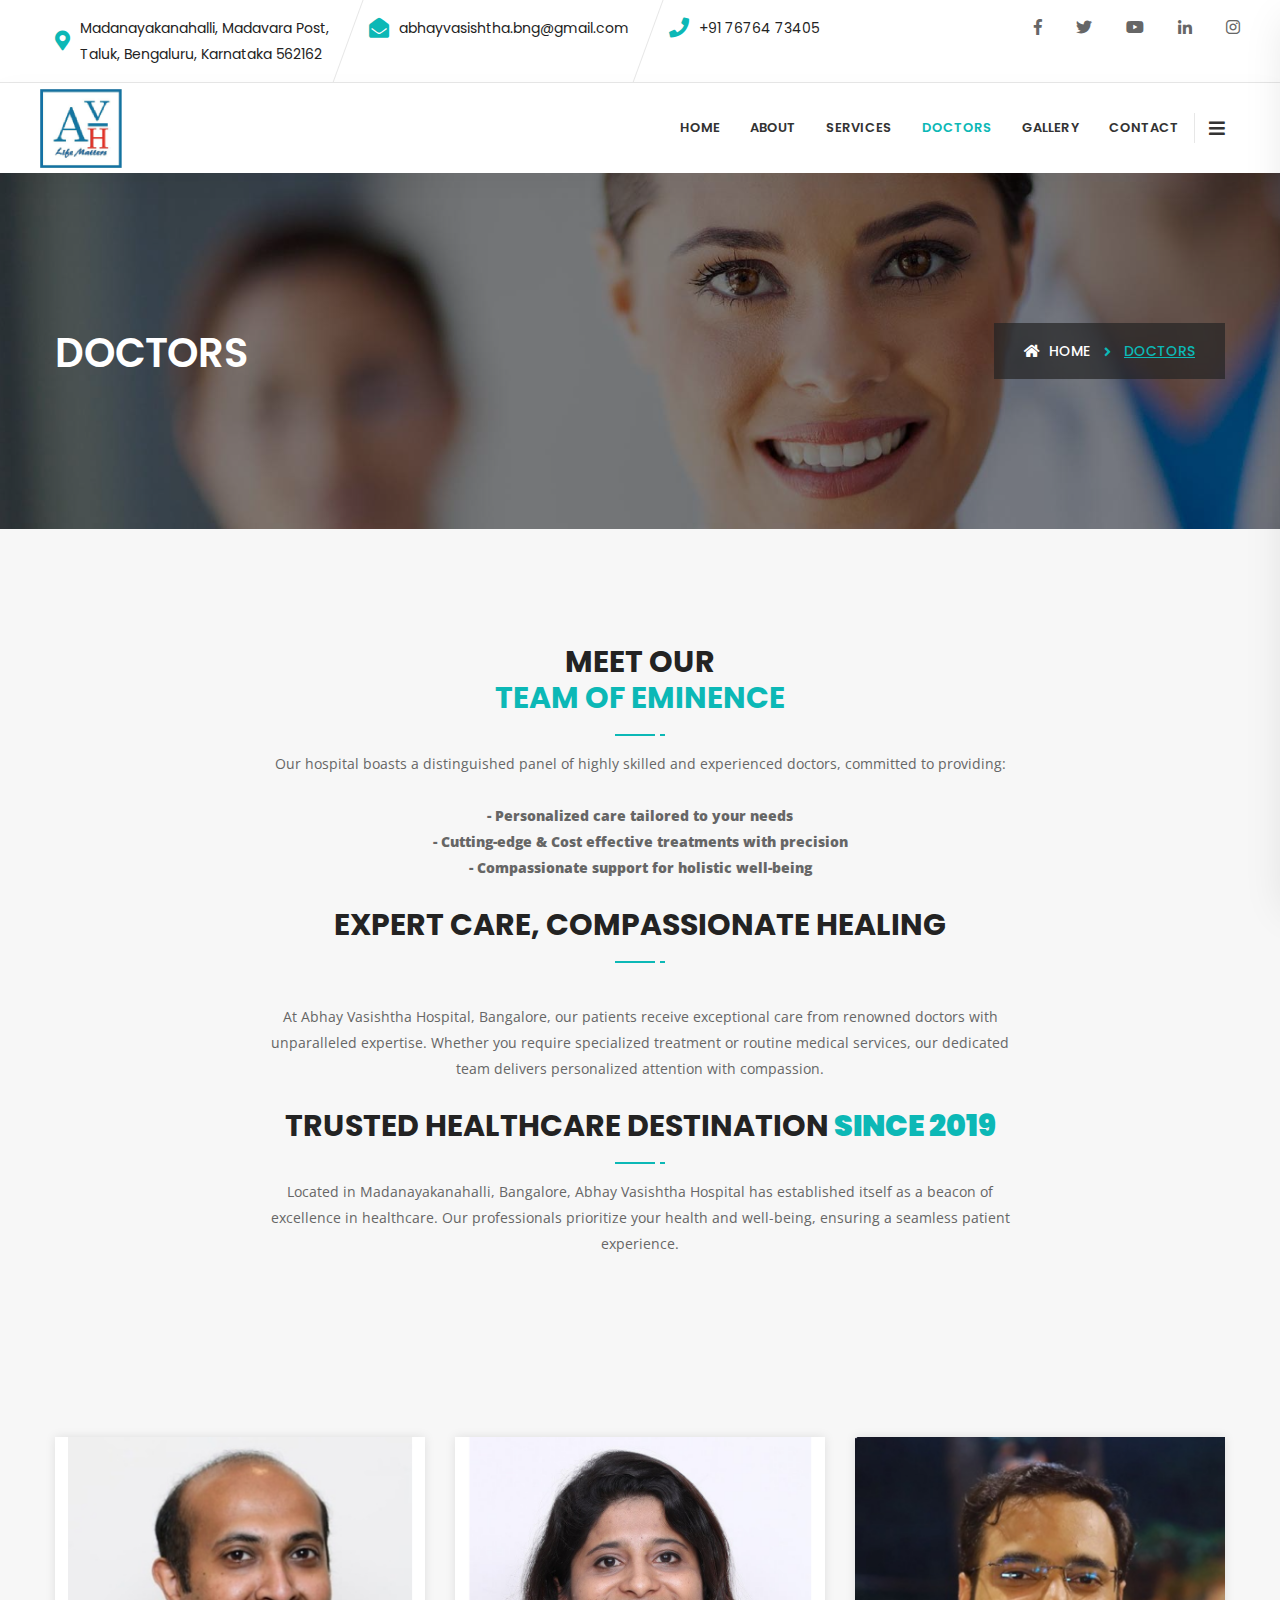
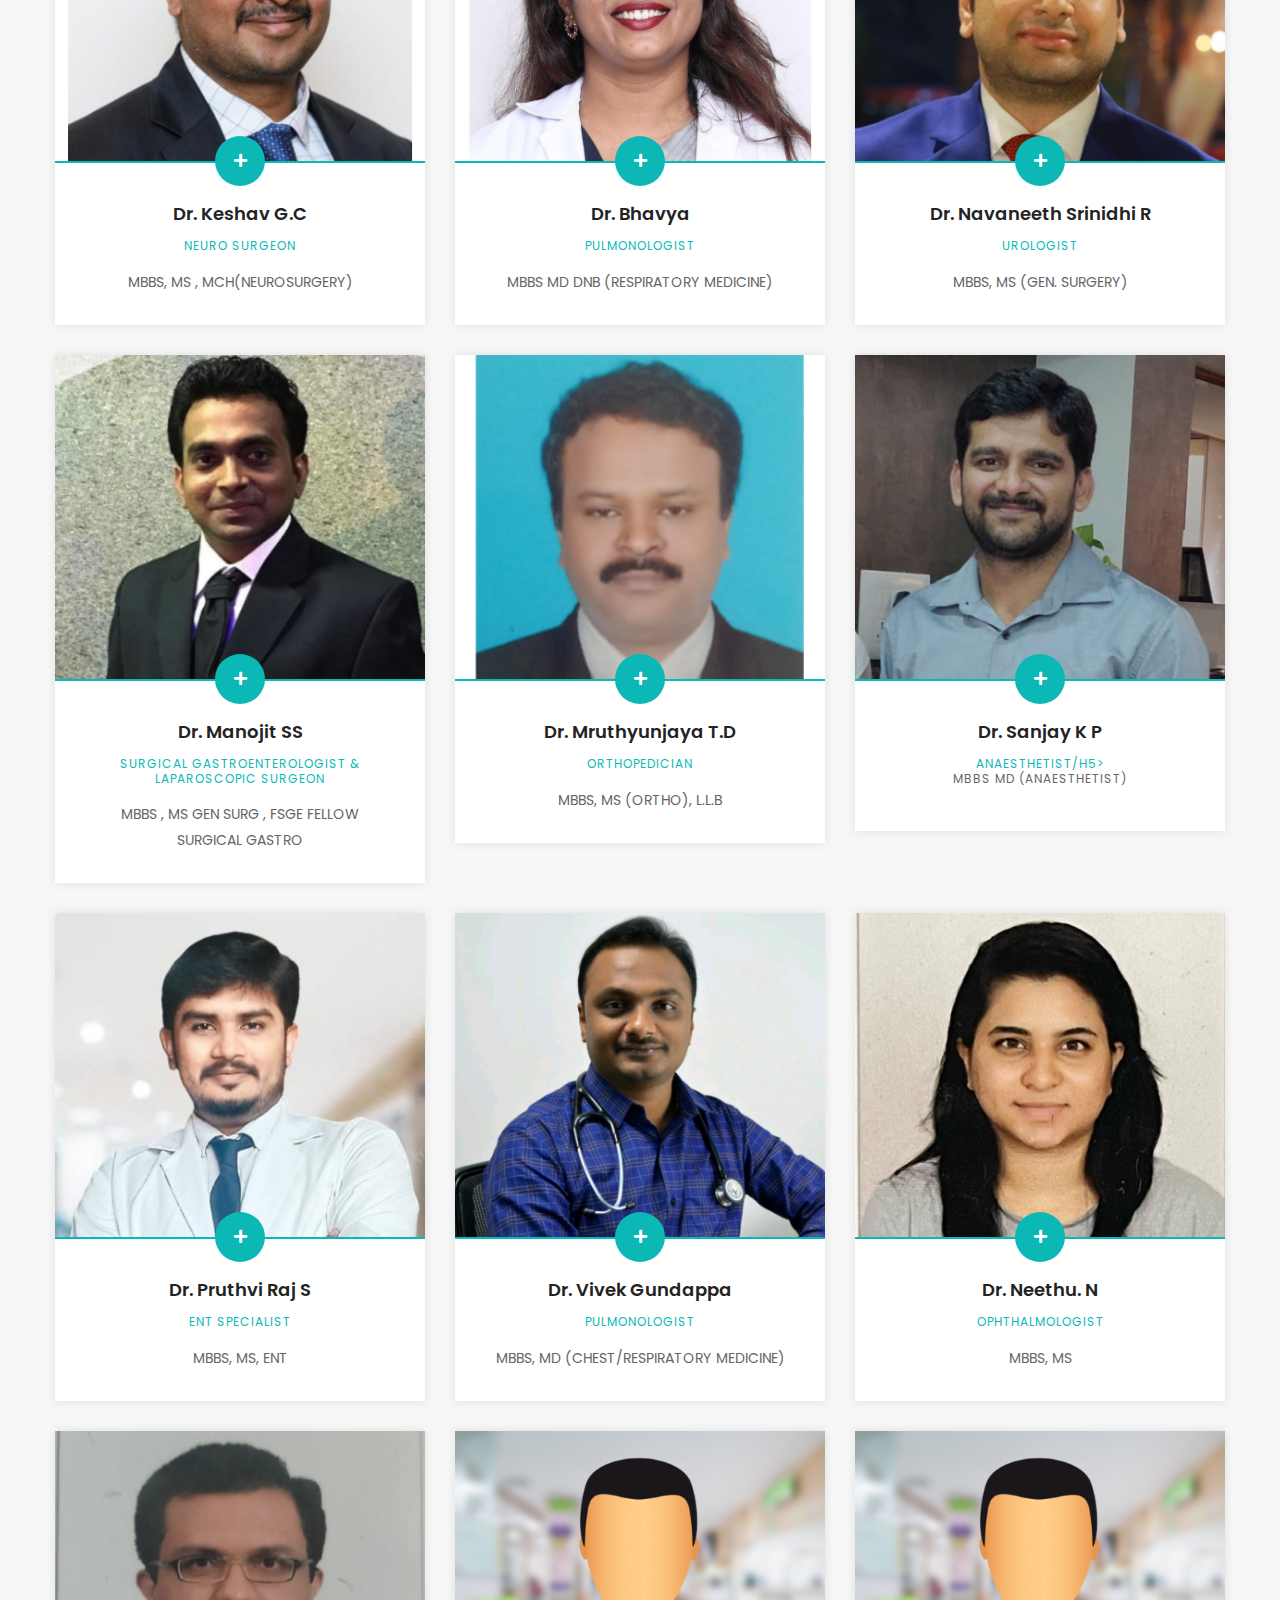
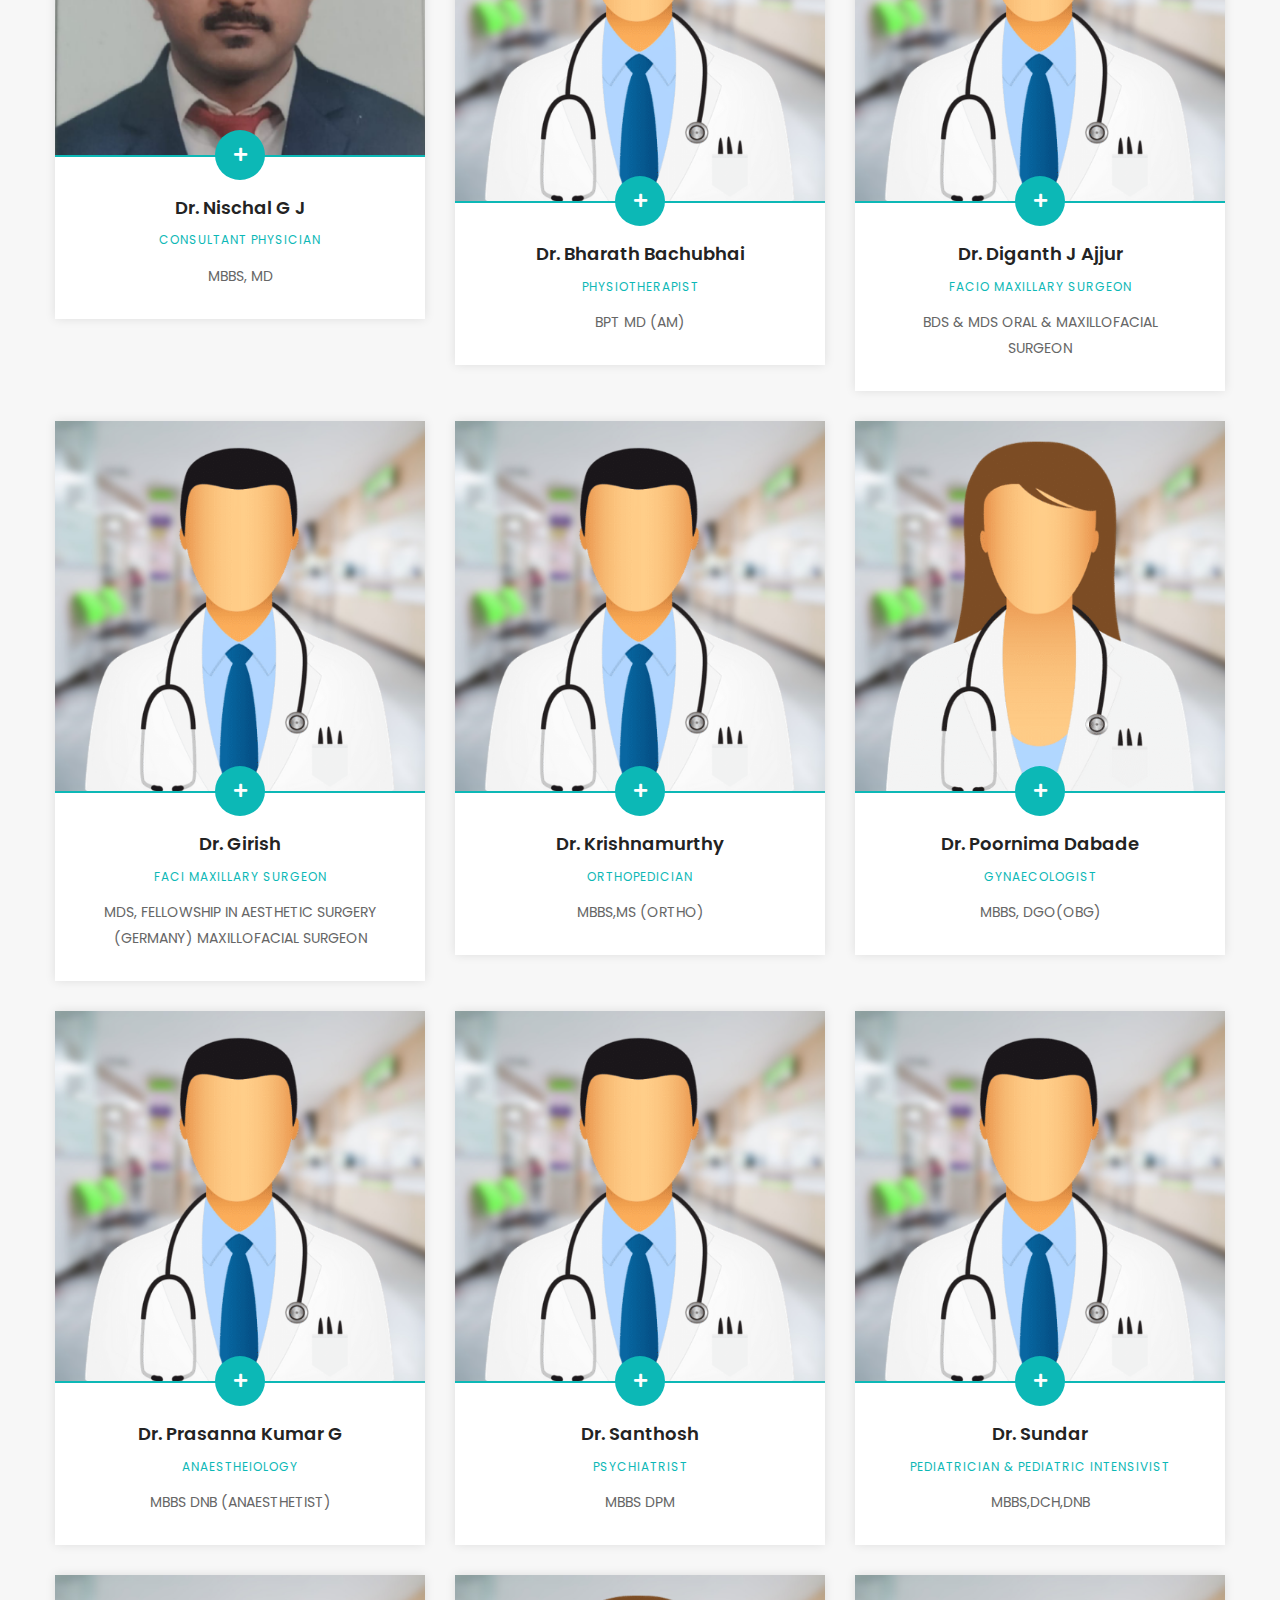
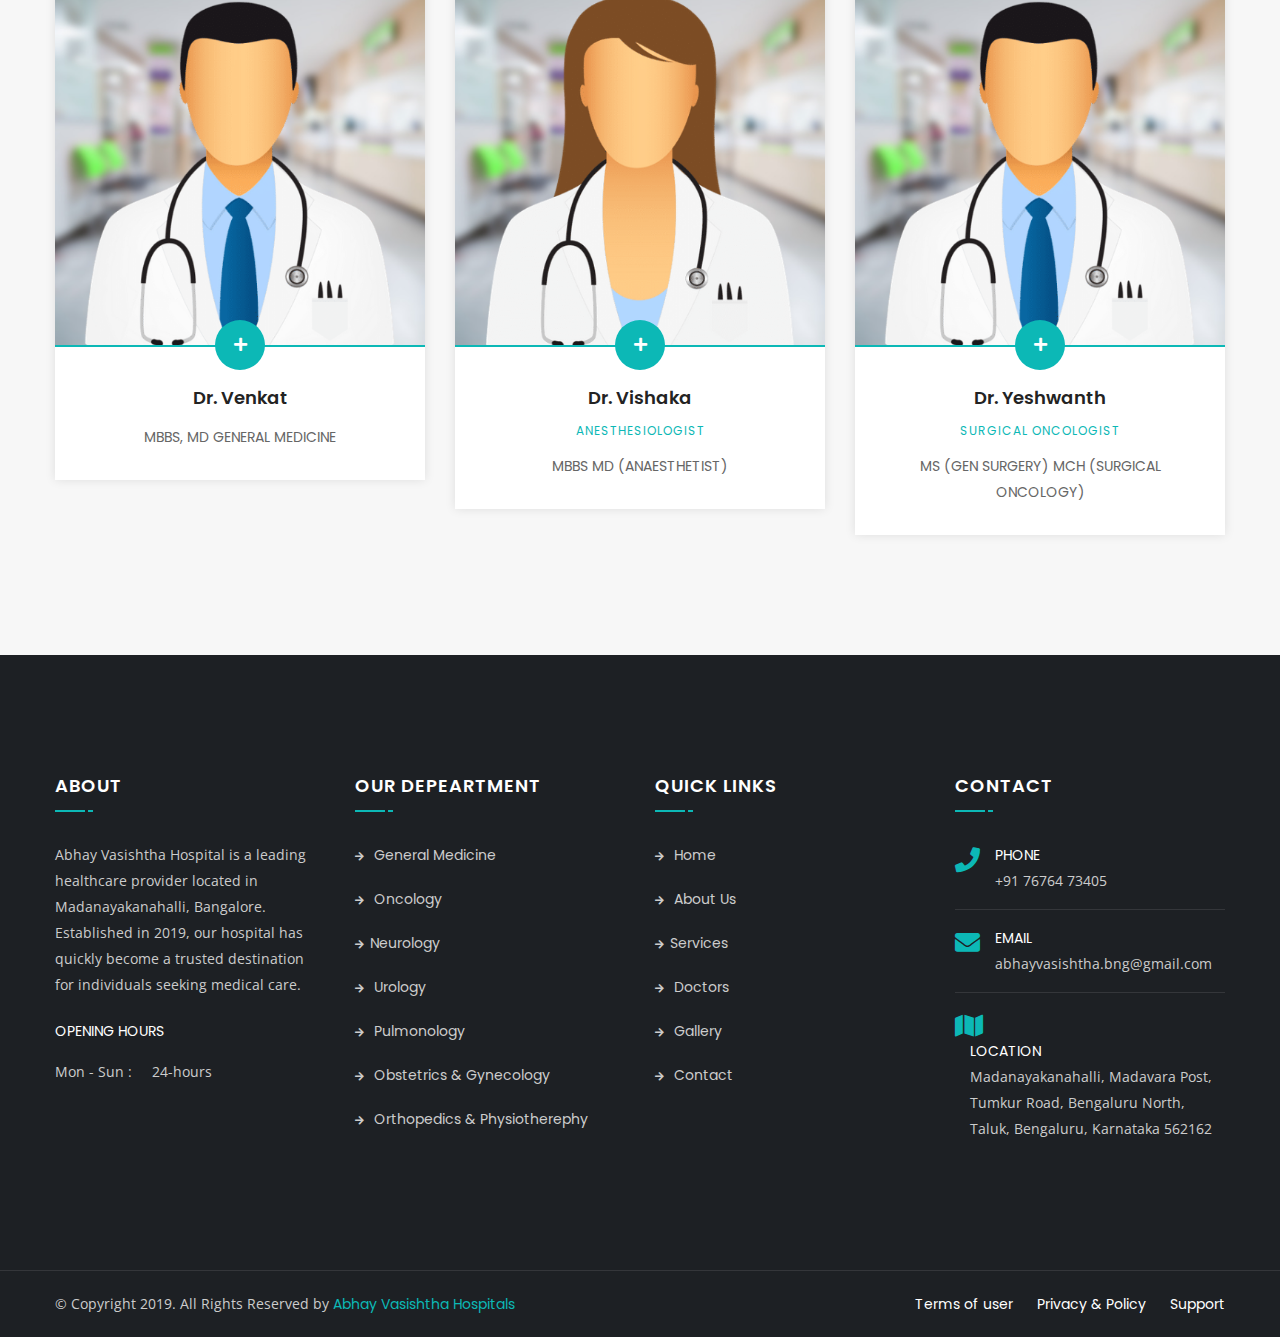
<file: doctors.html>
<!DOCTYPE html>
<html lang="en">

<head>
    <!-- ========== Meta Tags ========== -->
    <meta charset="utf-8">
    <meta http-equiv="X-UA-Compatible" content="IE=edge">
    <meta name="viewport" content="width=device-width, initial-scale=1">
    <meta name="description" content="Doctors Archive - Abhyavashistha Hospitals">

    <!-- ========== Page Title ========== -->
    <title>Doctors Archive - Abhyavashistha Hospitals</title>

    <!-- ========== Favicon Icon ========== -->
    <link rel="shortcut icon" href="assets/img/favicon.png" type="image/x-icon">

    <!-- ========== Start Stylesheet ========== -->
    <link href="assets/css/bootstrap.min.css" rel="stylesheet" />
    <link href="assets/css/font-awesome.min.css" rel="stylesheet" />
    <link href="assets/css/flaticon-set.css" rel="stylesheet" />
    <link href="assets/css/elegant-icons.css" rel="stylesheet" />
    <link href="assets/css/magnific-popup.css" rel="stylesheet" />
    <link href="assets/css/owl.carousel.min.css" rel="stylesheet" />
    <link href="assets/css/owl.theme.default.min.css" rel="stylesheet" />
    <link href="assets/css/animate.css" rel="stylesheet" />
    <link href="assets/css/bootsnav.css" rel="stylesheet" />
    <link href="style.css" rel="stylesheet">
    <link href="assets/css/responsive.css" rel="stylesheet" />
    <!-- ========== End Stylesheet ========== -->

    <!-- HTML5 shim and Respond.js for IE8 support of HTML5 elements and media queries -->
    <!-- WARNING: Respond.js doesn't work if you view the page via file:// -->
    <!--[if lt IE 9]>
      <script src="assets/js/html5/html5shiv.min.js"></script>
      <script src="assets/js/html5/respond.min.js"></script>
    <![endif]-->

    <!-- ========== Google Fonts ========== -->
    <link href="https://fonts.googleapis.com/css?family=Open+Sans" rel="stylesheet">
    <link href="https://fonts.googleapis.com/css?family=Poppins:300,500,600,700,800" rel="stylesheet">

</head>

<body>

    <!-- Preloader Start -->
    <div class="se-pre-con"></div>
    <!-- Preloader Ends -->

    <!-- Start Header Top 
    ============================================= -->
    <div class="top-bar-area inline inc-border">
        <div class="container">
            <div class="row">
                <div class="col-md-9 address-info text-left">
                    <div class="info box">
                        <ul>
                            <li>
                                <i class="fas fa-map-marker-alt"><a
                                        href="https://maps.app.goo.gl/PfuSnUPHP4K65nMK7"></i> Madanayakanahalli,
                                Madavara Post,<br>Taluk, Bengaluru, Karnataka 562162</a>
                            </li>
                            <li>
                                <i class="fas fa-envelope-open"></i><a
                                    href="mailto: abhayvasishtha.bng@gmail.com">abhayvasishtha.bng@gmail.com</a>
                            </li>
                            <li>
                                <i class="fas fa-phone"></i><a href="tel: +91 76764 73405">+91 76764 73405</a>
                            </li>
                        </ul>
                    </div>
                </div>
                <div class="col-md-3 social text-right">
                    <ul>
                        <li>
                            <a href="https://www.facebook.com/profile.php?id=100063630353614 "><i
                                    class="fab fa-facebook-f"></i></a>
                        </li>
                        <li>
                            <a href="https://x.com/abhayvasishtha/status/1839232582333903087"><i
                                    class="fab fa-twitter"></i></a>
                        </li>
                        <li>
                            <a href="https://www.youtube.com/@abhayvasishtha2596"><i class="fab fa-youtube"></i></a>
                        </li>
                        <li>
                            <a href="https://www.linkedin.com/company/abhay-vasishtha-hospital/posts/?feedView=all  "><i
                                    class="fab fa-linkedin-in"></i></a>
                        </li>
                        <li>
                            <a href="https://www.instagram.com/abhayvasishthahospital/ "><i
                                    class="fab fa-instagram"></i></a>
                        </li>
                    </ul>
                </div>
            </div>
        </div>
    </div>
    <!-- End Header Top -->

    <!-- Header 
    ============================================= -->
    <header id="home">

        <!-- Start Navigation -->
        <nav class="navbar navbar-default attr-border navbar-sticky bootsnav">

            <!-- Start Top Search -->
            <div class="container">
                <div class="row">
                    <div class="top-search">
                        <div class="input-group">
                            <form action="#">
                                <input type="text" name="text" class="form-control" placeholder="Search">
                                <button type="submit">
                                    <i class="fas fa-search"></i>
                                </button>
                            </form>
                        </div>
                    </div>
                </div>
            </div>
            <!-- End Top Search -->

            <div class="container">

                <!-- Start Atribute Navigation -->
                <div class="attr-nav">
                    <ul>
                        <li class="side-menu"><a href="#"><i class="fa fa-bars"></i></a></li>
                    </ul>
                </div>
                <!-- End Atribute Navigation -->

                <!-- Start Header Navigation -->
                <div class="navbar-header">
                    <button type="button" class="navbar-toggle" data-toggle="collapse" data-target="#navbar-menu">
                        <i class="fa fa-bars"></i>
                    </button>
                    <a class="navbar-brand" href="index.html">
                        <img src="assets/img/logo.png" class="logo" alt="Logo" style="padding-top: 6px;">
                    </a>
                </div>
                <!-- End Header Navigation -->

                <!-- Collect the nav links, forms, and other content for toggling -->
                <div class="collapse navbar-collapse" id="navbar-menu">
                    <ul class="nav navbar-nav navbar-right" data-in="#" data-out="#">
                        <li>
                            <a href="index.html">Home</a>
                        </li>
                        <li>
                            <a href="about.html">About</a>
                        </li>
                        <li>
                            <a href="services.html">Services</a>
                        </li>
                        <li class="dropdown active">
                            <a href="doctors.html">Doctors</a>
                        </li>
                        <li>
                            <a href="gallery.html">Gallery</a>
                        </li>
                        <li>
                            <a href="contact.html">contact</a>
                        </li>
                    </ul>
                </div><!-- /.navbar-collapse -->
            </div>

            <!-- Start Side Menu -->
            <div class="side">
                <a href="#" class="close-side"><i class="fa fa-times"></i></a>
                <div class="widget">
                    <h4 class="title">About Us</h4>
                    <p>Abhay Vasishtha Hospital is a leading healthcare provider located in Madanayakanahalli,
                        Bangalore. Established in 2019, our hospital has quickly become a trusted destination for
                        individuals seeking medical care. Our team of dedicated professionals is committed to providing
                        top-notch medical services with compassion and care.
                    </p>
                </div>
                <div class="widget">
                    <h4 class="title">Our Department</h4>
                    <ul>
                        <li><a href="services.html">Accident and Emergency Care</a></li>
                        <li><a href="services.html">Neurology</a></li>
                        <li><a href="services.html">Gastroenterology</a></li>
                        <li><a href="services.html">Urology</a></li>
                        <li><a href="services.html">Pulmonology</a></li>
                        <li><a href="services.html">Critical Care And Trauma</a></li>
                    </ul>
                </div>
                <div class="widget social">
                    <h4 class="title">Connect With Us</h4>
                    <ul class="link">
                        <li class="facebook"><a href="https://www.facebook.com/profile.php?id=100063630353614"><i
                                    class="fab fa-facebook-f"></i></a></li>
                        <li class="twitter"><a href="https://x.com/abhayvasishtha/status/1839232582333903087"><i
                                    class="fab fa-twitter"></i></a></li>
                        <li class="pinterest"><a href="https://www.instagram.com/abhayvasishthahospital/ "><i
                                    class="fab fa-instagram"></i></a></li>
                        <li class="dribbble"><a href="https://www.linkedin.com/company/abhay-vasishtha-hospital/posts/?feedView=all  
                            "><i class="fab fa-linkedin-in"></i></a></li>
                        <li class="dribbble"><a href="https://www.youtube.com/@abhayvasishtha2596"><i
                                    class="fab fa-youtube"></i></a></li>
                    </ul>
                </div>
            </div>
            <!-- End Side Menu -->

        </nav>
        <!-- End Navigation -->

    </header>
    <!-- End Header -->

    <!-- Start Breadcrumb 
    ============================================= -->
    <div class="breadcrumb-area shadow dark bg-fixed text-light"
        style="background-image: url(assets/img/whychoose.jpg);">
        <div class="container">
            <div class="row">
                <div class="col-md-6">
                    <h1>Doctors</h1>
                </div>
                <div class="col-md-6 text-right">
                    <ul class="breadcrumb">
                        <li><a href="#"><i class="fas fa-home"></i> Home</a></li>
                        <li class="active">Doctors</li>
                    </ul>
                </div>
            </div>
        </div>
    </div>
    <!-- End Breadcrumb -->

    <div class="services-area inc-icon bg-gray carousel-shadow default-padding">
        <div class="container">
            <div class="row">
                <div class="col-md-8 col-md-offset-2">
                    <div class="site-heading text-center">
                        <h2>Meet Our <br><span>Team of Eminence</span></h2>
                        <p>
                            Our hospital boasts a distinguished panel of highly skilled and experienced doctors,
                            committed to providing:
                        </p> <br>
                        <p>
                            <b>- Personalized care tailored to your needs</b><br>
                            <b>- Cutting-edge & Cost effective treatments with precision</b><br>
                            <b>- Compassionate support for holistic well-being</b>
                        </p><br>
                        <p>
                            <h2>Expert Care, Compassionate Healing</h2> <br><br>

                            At Abhay Vasishtha Hospital, Bangalore, our patients receive exceptional care from renowned
                            doctors with unparalleled expertise. Whether you require specialized treatment or routine
                            medical services, our dedicated team delivers personalized attention with compassion. <br><br>

                            <h2>Trusted Healthcare Destination<span><b> since 2019</b></span></h2> <br>

                            Located in Madanayakanahalli, Bangalore, Abhay Vasishtha Hospital has established itself as
                            a beacon of excellence in healthcare. Our professionals prioritize your health and
                            well-being, ensuring a seamless patient experience. <br>

                        </p>
                    </div>
                </div>
            </div>
        </div>
    </div>

    <!-- Start Doctors 
    ============================================= -->
    <div class="doctor-area bg-gray default-padding bottom-less">
        <div class="container">
            <div class="row">
                <div class="doctor-items text-center">
                    
                    <!-- Single Item -->
                    <div class="col-md-4 col-sm-6 equal-height">
                        <div class="item">
                            <div class="thumb">
                                <img src="assets/img/doctors/dr-keshav.png" alt="Thumb">
                                <div class="overlay">
                                    <i class="fas fa-plus"></i>
                                </div>

                            </div>
                            <div class="info">
                                <h4>Dr. Keshav G.C</h4>
                                <h5>Neuro Surgeon</h5>
                                <div>
                                    <a>MBBS, MS , MCh(Neurosurgery)</a>
                                </div>
                            </div>
                        </div>
                    </div>
                    <!-- End Single Item -->
                    <!-- Single Item -->
                    <div class="col-md-4 col-sm-6 equal-height">
                        <div class="item">
                            <div class="thumb">
                                <img src="assets/img/doctors/drbhavya.png" alt="Thumb">
                                <div class="overlay">
                                    <i class="fas fa-plus"></i>
                                </div>

                            </div>
                            <div class="info">
                                <h4>Dr. Bhavya</h4>
                                <h5>Pulmonologist</h5>
                                <div>
                                    <a>MBBS MD DNB (Respiratory Medicine)</a>
                                </div>
                            </div>
                        </div>
                    </div>
                    <!-- End Single Item -->
                    <!-- Single Item -->
                    <div class="col-md-4 col-sm-6 equal-height">
                        <div class="item">
                            <div class="thumb">
                                <img src="assets/img/doctors/dr-navneet.png" alt="Thumb">
                                <div class="overlay">
                                    <i class="fas fa-plus"></i>
                                </div>

                            </div>
                            <div class="info">
                                <h4>Dr. Navaneeth Srinidhi R</h4>
                                <h5>Urologist</h5>
                                <div>
                                    <a>MBBS, MS (Gen. Surgery)</a>
                                </div>
                            </div>
                        </div>
                    </div>
                    <!-- End Single Item -->
                    <!-- Single Item -->
                    <div class="col-md-4 col-sm-6 equal-height">
                        <div class="item">
                            <div class="thumb">
                                <img src="assets/img/doctors/dr-manojit.png" alt="Thumb">
                                <div class="overlay">
                                    <i class="fas fa-plus"></i>
                                </div>

                            </div>
                            <div class="info">
                                <h4>Dr. Manojit SS</h4>
                                <h5>Surgical Gastroenterologist & Laparoscopic Surgeon</h5>
                                <div>
                                    <a>MBBS , MS GEN SURG , FSGE FELLOW SURGICAL GASTRO</a>
                                </div>
                            </div>
                        </div>
                    </div>
                    <!-- End Single Item -->
                    <!-- Single Item -->
                    <div class="col-md-4 col-sm-6 equal-height">
                        <div class="item">
                            <div class="thumb">
                                <img src="assets/img/doctors/dr-Mruthyunjaya.jpg" alt="Thumb">
                                <div class="overlay">
                                    <i class="fas fa-plus"></i>
                                </div>

                            </div>
                            <div class="info">
                                <h4>Dr. Mruthyunjaya T.D</h4>
                                <h5>Orthopedician</h5>
                                <div>
                                    <a>MBBS, MS (Ortho), L.L.B</a>
                                </div>
                            </div>
                        </div>
                    </div>
                    <!-- End Single Item -->
                    
                    <!-- Single Item -->
                    <div class="col-md-4 col-sm-6 equal-height">
                        <div class="item">
                            <div class="thumb">
                                <img src="assets/img/doctors/drsanjaykp.png" alt="Thumb">
                                <div class="overlay">
                                    <i class="fas fa-plus"></i>
                                </div>

                            </div>
                            <div class="info">
                                <h4>Dr. Sanjay K P</h4>
                                <h5>Anaesthetist/h5>
                                    <div>
                                        <a>MBBS MD (ANAESTHETIST)</a>
                                    </div>
                            </div>
                        </div>
                    </div>
                    <!-- End Single Item -->
                    <!-- Single Item -->
                    <div class="col-md-4 col-sm-6 equal-height">
                        <div class="item">
                            <div class="thumb">
                                <img src="assets/img/doctors/dr-pruthviraj.png" alt="Thumb">
                                <div class="overlay">
                                    <i class="fas fa-plus"></i>
                                </div>

                            </div>
                            <div class="info">
                                <h4>Dr. Pruthvi Raj S</h4>
                                <h5>ENT Specialist</h5>
                                <div>
                                    <a>MBBS, MS, ENT</a>
                                </div>
                            </div>
                        </div>
                    </div>
                    <!-- End Single Item -->
                    <!-- Single Item -->
                    <div class="col-md-4 col-sm-6 equal-height">
                        <div class="item">
                            <div class="thumb">
                                <img src="assets/img/doctors/vivek-gundappa.png" alt="Thumb">
                                <div class="overlay">
                                    <i class="fas fa-plus"></i>
                                </div>

                            </div>
                            <div class="info">
                                <h4>Dr. Vivek Gundappa</h4>
                                <h5>Pulmonologist</h5>
                                <div>
                                    <a>MBBS, MD (Chest/Respiratory Medicine)</a>
                                </div>
                            </div>
                        </div>
                    </div>
                    <!-- End Single Item -->
                    <!-- Single Item -->
                    <div class="col-md-4 col-sm-6 equal-height">
                        <div class="item">
                            <div class="thumb">
                                <img src="assets/img/doctors/dr-neethu.png" alt="Thumb">
                                <div class="overlay">
                                    <i class="fas fa-plus"></i>
                                </div>

                            </div>
                            <div class="info">
                                <h4>Dr. Neethu. N</h4>
                                <h5>Ophthalmologist</h5>
                                <div>
                                    <a>MBBS, MS</a>
                                </div>
                            </div>
                        </div>
                    </div>
                    <!-- End Single Item -->
                    <!-- Single Item -->
                    <div class="col-md-4 col-sm-6 equal-height">
                        <div class="item">
                            <div class="thumb">
                                <img src="assets/img/doctors/Nischal.png" alt="Thumb">
                                <div class="overlay">
                                    <i class="fas fa-plus"></i>
                                </div>

                            </div>
                            <div class="info">
                                <h4>Dr. Nischal G J</h4>
                                <h5>Consultant Physician</h5>
                                <div>
                                    <a> MBBS, MD</a>
                                </div>
                            </div>
                        </div>
                    </div>
                    <!-- End Single Item -->
                    <!-- Single Item -->
                    <div class="col-md-4 col-sm-6 equal-height">
                        <div class="item">
                            <div class="thumb">
                                <img src="assets/img/doctors/male.png" alt="Thumb">
                                <div class="overlay">
                                    <i class="fas fa-plus"></i>
                                </div>

                            </div>
                            <div class="info">
                                <h4>Dr. Bharath Bachubhai</h4>
                                <h5>Physiotherapist</h5>
                                <div>
                                    <a> BPT MD (AM)</a>
                                </div>
                            </div>
                        </div>
                    </div>
                    <!-- End Single Item -->
                    <!-- Single Item -->
                    <div class="col-md-4 col-sm-6 equal-height">
                        <div class="item">
                            <div class="thumb">
                                <img src="assets/img/doctors/male.png" alt="Thumb">
                                <div class="overlay">
                                    <i class="fas fa-plus"></i>
                                </div>

                            </div>
                            <div class="info">
                                <h4>Dr. Diganth J Ajjur</h4>
                                <h5> Facio Maxillary Surgeon</h5>
                                <div>
                                    <a>BDS & MDS Oral & Maxillofacial Surgeon</a>
                                </div>
                            </div>
                        </div>
                    </div>
                    <!-- End Single Item -->
                    <!-- Single Item -->
                    <div class="col-md-4 col-sm-6 equal-height">
                        <div class="item">
                            <div class="thumb">
                                <img src="assets/img/doctors/male.png" alt="Thumb">
                                <div class="overlay">
                                    <i class="fas fa-plus"></i>
                                </div>

                            </div>
                            <div class="info">
                                <h4>Dr. Girish</h4>
                                <h5> Faci Maxillary Surgeon</h5>
                                <div>
                                    <a> MDS, Fellowship in Aesthetic Surgery (Germany) Maxillofacial Surgeon</a>
                                </div>
                            </div>
                        </div>
                    </div>
                    <!-- End Single Item -->
                    <!-- Single Item -->
                    <div class="col-md-4 col-sm-6 equal-height">
                        <div class="item">
                            <div class="thumb">
                                <img src="assets/img/doctors/male.png" alt="Thumb">
                                <div class="overlay">
                                    <i class="fas fa-plus"></i>
                                </div>

                            </div>
                            <div class="info">
                                <h4>Dr. Krishnamurthy</h4>
                                <h5>Orthopedician</h5>
                                <div>
                                    <a>MBBS,MS (ORTHO)</a>
                                </div>
                            </div>
                        </div>
                    </div>
                    <!-- End Single Item -->
                    <!-- Single Item -->
                    <div class="col-md-4 col-sm-6 equal-height">
                        <div class="item">
                            <div class="thumb">
                                <img src="assets/img/doctors/female.png" alt="Thumb">
                                <div class="overlay">
                                    <i class="fas fa-plus"></i>
                                </div>

                            </div>
                            <div class="info">
                                <h4>Dr. Poornima Dabade</h4>
                                <h5>Gynaecologist</h5>
                                <div>
                                    <a>MBBS, DGO(OBG)</a>
                                </div>
                            </div>
                        </div>
                    </div>
                    <!-- End Single Item -->
                    <!-- Single Item -->
                    <div class="col-md-4 col-sm-6 equal-height">
                        <div class="item">
                            <div class="thumb">
                                <img src="assets/img/doctors/male.png" alt="Thumb">
                                <div class="overlay">
                                    <i class="fas fa-plus"></i>
                                </div>

                            </div>
                            <div class="info">
                                <h4>Dr. Prasanna Kumar G</h4>
                                <h5>Anaestheiology</h5>
                                <div>
                                    <a>MBBS DNB (ANAESTHETIST)</a>
                                </div>
                            </div>
                        </div>
                    </div>
                    <!-- End Single Item -->
                    <!-- Single Item -->
                    <div class="col-md-4 col-sm-6 equal-height">
                        <div class="item">
                            <div class="thumb">
                                <img src="assets/img/doctors/male.png" alt="Thumb">
                                <div class="overlay">
                                    <i class="fas fa-plus"></i>
                                </div>

                            </div>
                            <div class="info">
                                <h4>Dr. Santhosh</h4>
                                <h5>Psychiatrist</h5>
                                <div>
                                    <a> MBBS DPM</a>
                                </div>
                            </div>
                        </div>
                    </div>
                    <!-- End Single Item -->
                    <!-- Single Item -->
                    <div class="col-md-4 col-sm-6 equal-height">
                        <div class="item">
                            <div class="thumb">
                                <img src="assets/img/doctors/male.png" alt="Thumb">
                                <div class="overlay">
                                    <i class="fas fa-plus"></i>
                                </div>

                            </div>
                            <div class="info">
                                <h4>Dr. Sundar</h4>
                                <h5>Pediatrician & Pediatric Intensivist</h5>
                                <div>
                                    <a>MBBS,DCH,DNB</a>
                                </div>
                            </div>
                        </div>
                    </div>
                    <!-- End Single Item -->
                    <!-- Single Item -->
                    <div class="col-md-4 col-sm-6 equal-height">
                        <div class="item">
                            <div class="thumb">
                                <img src="assets/img/doctors/male.png" alt="Thumb">
                                <div class="overlay">
                                    <i class="fas fa-plus"></i>
                                </div>

                            </div>
                            <div class="info">
                                <h4>Dr. Venkat</h4>
                                <div>
                                    <a>MBBS, MD General Medicine</a>
                                </div>
                            </div>
                        </div>
                    </div>
                    <!-- End Single Item -->
                    <!-- Single Item -->
                    <div class="col-md-4 col-sm-6 equal-height">
                        <div class="item">
                            <div class="thumb">
                                <img src="assets/img/doctors/female.png" alt="Thumb">
                                <div class="overlay">
                                    <i class="fas fa-plus"></i>
                                </div>

                            </div>
                            <div class="info">
                                <h4>Dr. Vishaka</h4>
                                <h5>Anesthesiologist</h5>
                                <div>
                                    <a>MBBS MD (ANAESTHETIST)</a>
                                </div>
                            </div>
                        </div>
                    </div>
                    <!-- End Single Item -->
                    <!-- Single Item -->
                    <div class="col-md-4 col-sm-6 equal-height">
                        <div class="item">
                            <div class="thumb">
                                <img src="assets/img/doctors/male.png" alt="Thumb">
                                <div class="overlay">
                                    <i class="fas fa-plus"></i>
                                </div>

                            </div>
                            <div class="info">
                                <h4>Dr. Yeshwanth</h4>
                                <h5>Surgical Oncologist</h5>
                                <div>
                                    <a>MS (Gen Surgery) MCH (Surgical Oncology)</a>
                                </div>
                            </div>
                        </div>
                    </div>
                    <!-- End Single Item -->


                </div>
            </div>
        </div>
    </div>
    <!-- End Doctors -->

    <!-- Start Footer 
    ============================================= -->
    <footer class="bg-dark text-light">
        <div class="container">
            <div class="row">
                <div class="f-items default-padding">

                    <!-- Single Item -->
                    <div class="col-md-3 col-sm-6 equal-height item">
                        <div class="f-item">
                            <h4>About</h4>
                            <p>
                                Abhay Vasishtha Hospital is a leading healthcare provider located in Madanayakanahalli,
                                Bangalore. Established in 2019, our hospital has quickly become a trusted destination
                                for individuals seeking medical care.
                            </p>
                            <div class="opening-info">
                                <h5>Opening Hours</h5>
                                <ul>
                                    <li> <span> Mon - Sun : &nbsp;&nbsp;&nbsp;&nbsp;24-hours</span>
                                    </li>
                                </ul>
                            </div>
                        </div>
                    </div>
                    <!-- End Single Item -->
                    <!-- Single Item -->
                    <div class="col-md-3 col-sm-6 equal-height item">
                        <div class="f-item link">
                            <h4>Our Depeartment</h4>
                            <ul>
                                <li>
                                    <a href="services.html"><i class="fas fa-arrow-right"></i> General Medicine</a>
                                </li>
                                <li>
                                    <a href="services.html"><i class="fas fa-arrow-right"></i> Oncology</a>
                                </li>
                                <li>
                                    <a href="services.html"><i class="fas fa-arrow-right"></i>Neurology</a>
                                </li>
                                <li>
                                    <a href="services.html"><i class="fas fa-arrow-right"></i> Urology</a>
                                </li>
                                <li>
                                    <a href="services.html"><i class="fas fa-arrow-right"></i> Pulmonology</a>
                                </li>
                                <li>
                                    <a href="services.html"><i class="fas fa-arrow-right"></i> Obstetrics &
                                        Gynecology</a>
                                </li>
                                <li>
                                    <a href="services.html"><i class="fas fa-arrow-right"></i> Orthopedics &
                                        Physiotherephy</a>
                                </li>
                            </ul>
                        </div>
                    </div>
                    <!-- End Single Item -->
                    <!-- Single Item -->
                    <div class="col-md-3 col-sm-6 equal-height item">
                        <div class="f-item link">
                            <h4>Quick Links</h4>
                            <ul>
                                <li>
                                    <a href="index.html"><i class="fas fa-arrow-right"></i> Home</a>
                                </li>
                                <li>
                                    <a href="about.html"><i class="fas fa-arrow-right"></i> About Us</a>
                                </li>
                                <li>
                                    <a href="services.html"><i class="fas fa-arrow-right"></i>Services</a>
                                </li>
                                <li>
                                    <a href="doctors.html"><i class="fas fa-arrow-right"></i> Doctors</a>
                                </li>
                                <li>
                                    <a href="gallery.html"><i class="fas fa-arrow-right"></i> Gallery</a>
                                </li>
                                <li>
                                    <a href="contact.html"><i class="fas fa-arrow-right"></i> Contact</a>
                                </li>
                            </ul>
                        </div>
                    </div>
                    <!-- End Single Item -->
                    <!-- Single Item -->
                    <div class="col-md-3 col-sm-6 equal-height item">
                        <div class="f-item contact">
                            <h4>Contact</h4>
                            <ul>
                                <li>
                                    <i class="fas fa-phone"></i>
                                    <p>Phone <span><a href="tel:+91 76764 73405">+91 76764 73405</a></span></p>
                                </li>
                                <li>
                                    <i class="fas fa-envelope"></i>
                                    <p>Email <span><a
                                                href="mailto:abhayvasishtha.bng@gmail.com">abhayvasishtha.bng@gmail.com</a></span>
                                    </p>
                                </li>
                                <li>
                                    <i class="fas fa-map"></i>
                                    <a href="https://maps.app.goo.gl/Mk9gp1yny9pVRYPu7">
                                        <p>Location <span>Madanayakanahalli, Madavara Post, Tumkur Road, Bengaluru
                                                North,
                                                Taluk, Bengaluru, Karnataka 562162</span></p>
                                    </a>
                                </li>
                            </ul>
                        </div>
                    </div>
                    <!-- End Single Item -->
                </div>
            </div>
        </div>
        <!-- Start Footer Bottom -->
        <div class="footer-bottom bg-dark text-light">
            <div class="container">
                <div class="row">
                    <div class="col-md-6">
                        <p>&copy; Copyright 2019. All Rights Reserved by <a href="#">Abhay Vasishtha Hospitals</a></p>
                    </div>
                    <div class="col-md-6 text-right link">
                        <ul>
                            <li>
                                <a href="#">Terms of user</a>
                            </li>
                            <li>
                                <a href="#">Privacy & Policy</a>
                            </li>
                            <li>
                                <a href="tel:+91 76764 73405">Support</a>
                            </li>
                        </ul>
                    </div>
                </div>
            </div>
        </div>
        <!-- End Footer Bottom -->
    </footer>
    <!-- End Footer -->

    <!-- jQuery Frameworks
    ============================================= -->
    <script src="assets/js/jquery-1.12.4.min.js"></script>
    <script src="assets/js/bootstrap.min.js"></script>
    <script src="assets/js/equal-height.min.js"></script>
    <script src="assets/js/jquery.appear.js"></script>
    <script src="assets/js/jquery.easing.min.js"></script>
    <script src="assets/js/jquery.magnific-popup.min.js"></script>
    <script src="assets/js/modernizr.custom.13711.js"></script>
    <script src="assets/js/owl.carousel.min.js"></script>
    <script src="assets/js/wow.min.js"></script>
    <script src="assets/js/isotope.pkgd.min.js"></script>
    <script src="assets/js/imagesloaded.pkgd.min.js"></script>
    <script src="assets/js/count-to.js"></script>
    <script src="assets/js/YTPlayer.min.js"></script>
    <script src="assets/js/jquery.nice-select.min.js"></script>
    <script src="assets/js/bootsnav.js"></script>
    <script src="assets/js/main.js"></script>

</body>

</html>
</file>
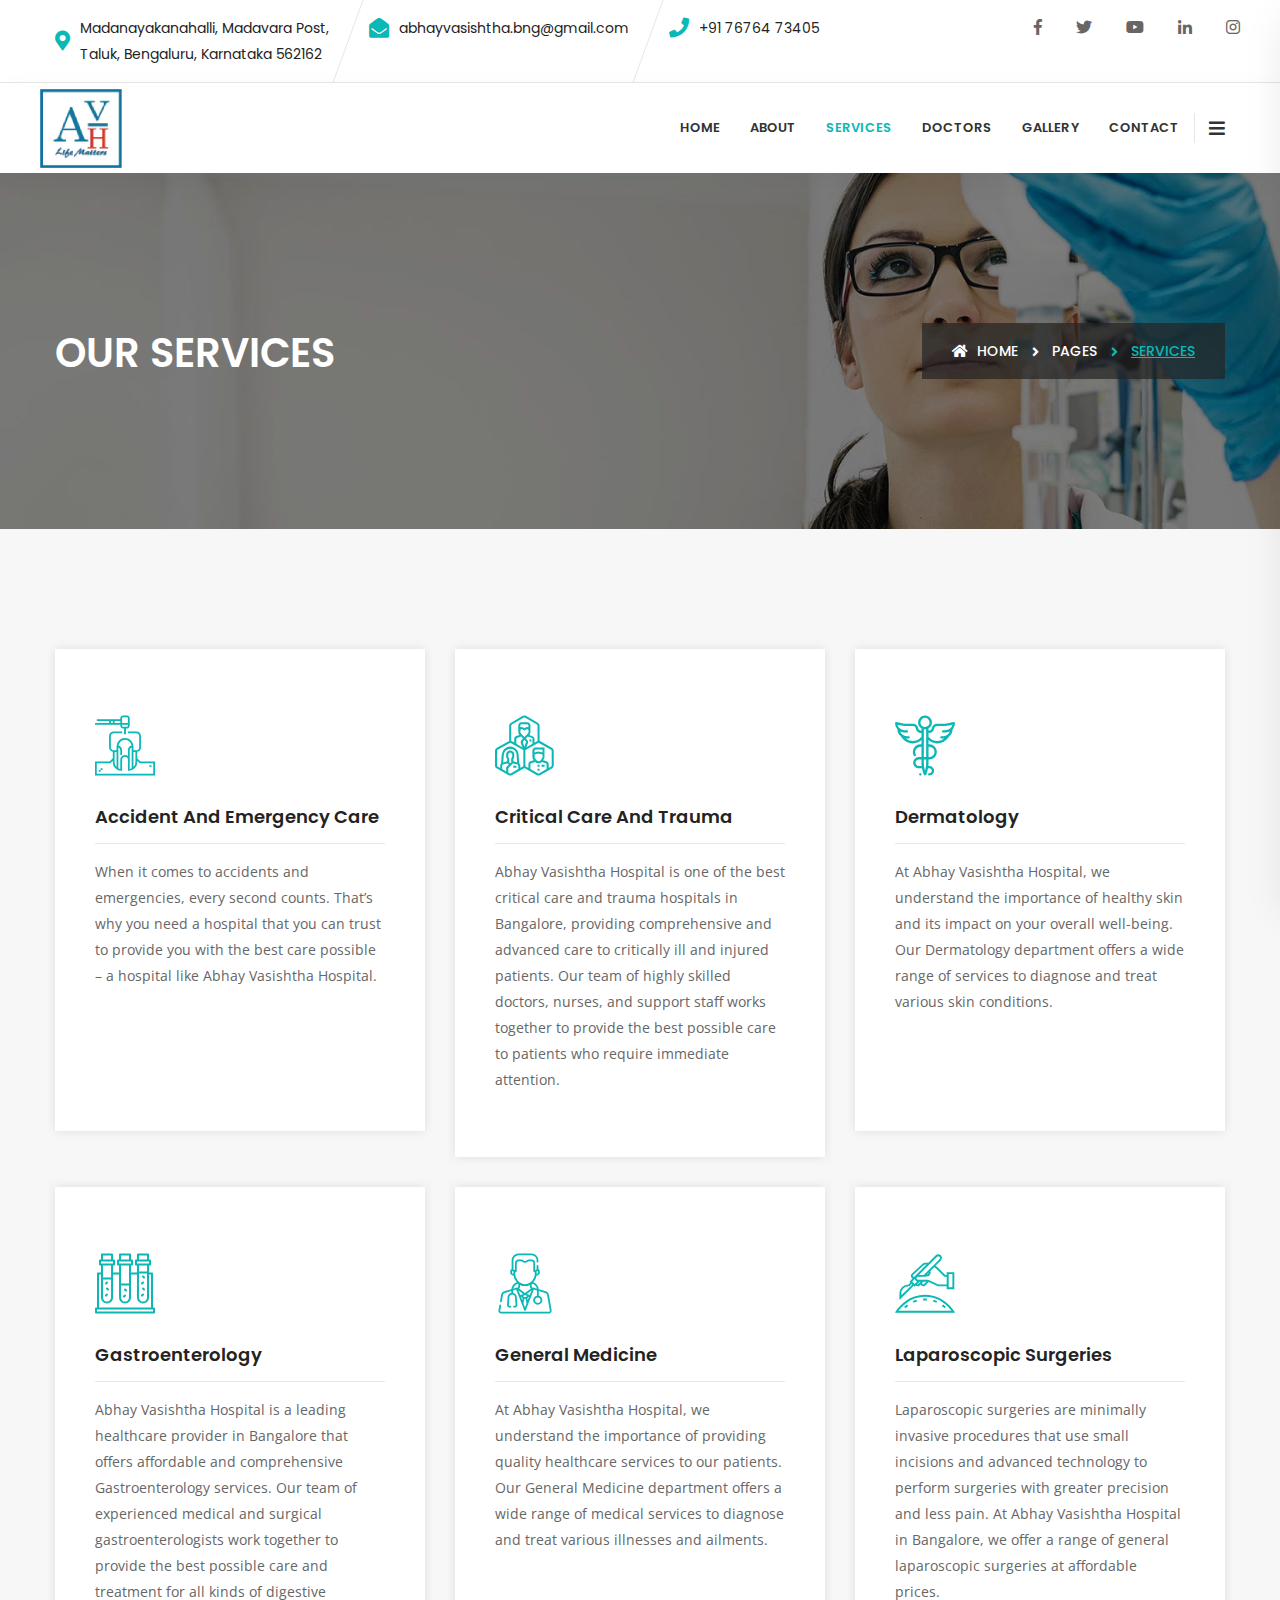
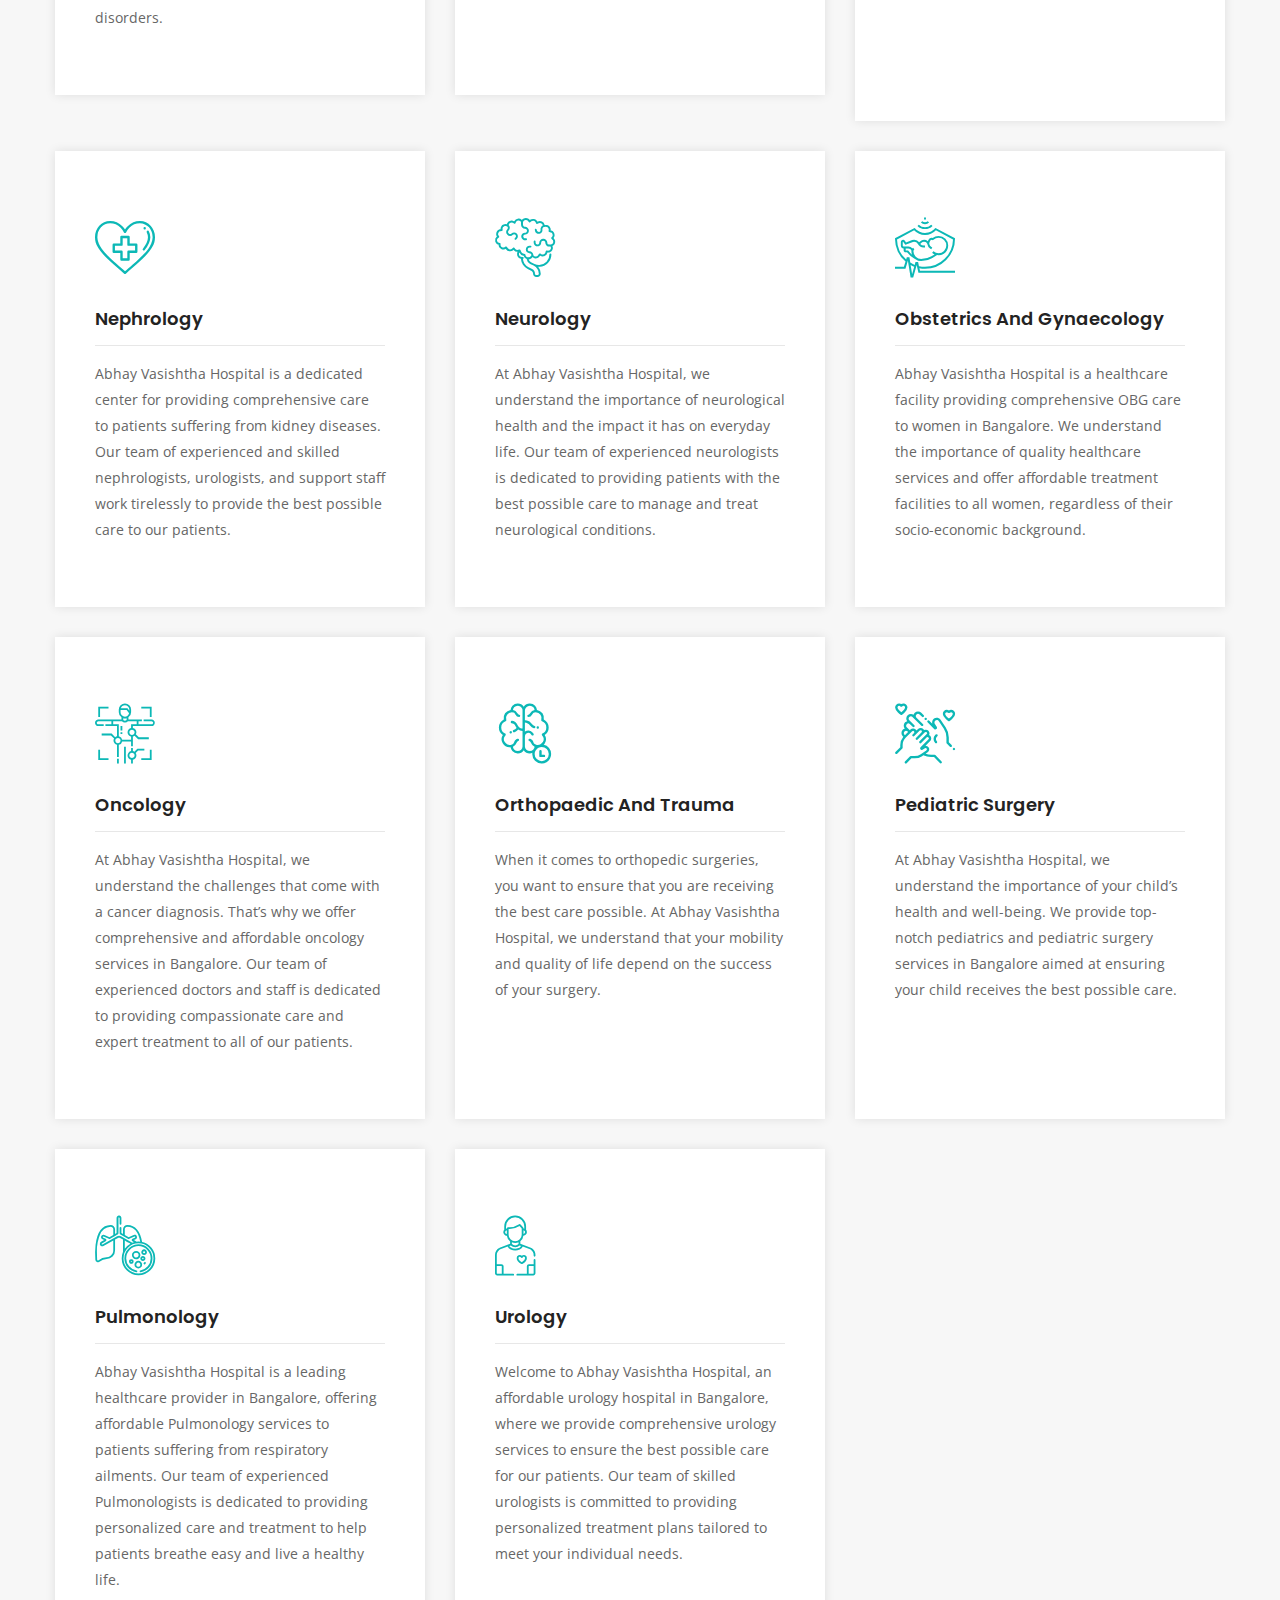
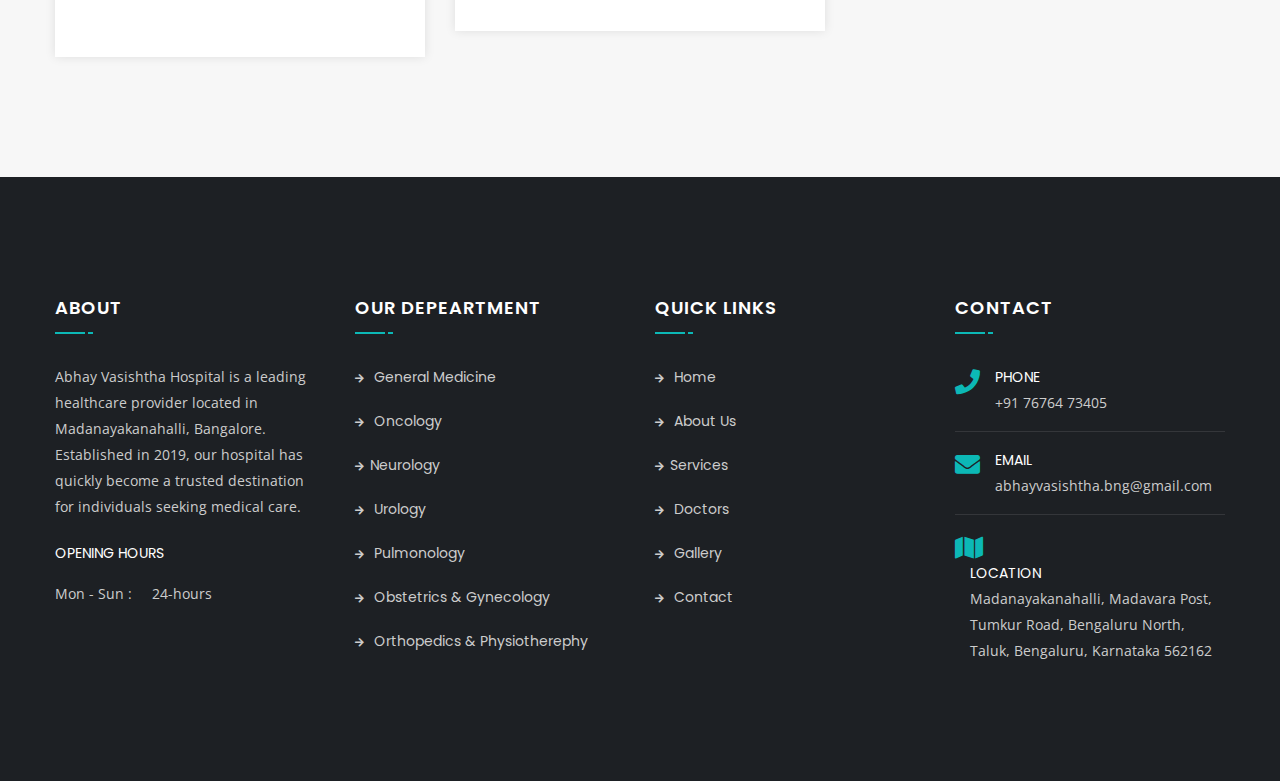
<file: services.html>
<!DOCTYPE html>
<html lang="en">

<head>
    <!-- ========== Meta Tags ========== -->
    <meta charset="utf-8">
    <meta http-equiv="X-UA-Compatible" content="IE=edge">
    <meta name="viewport" content="width=device-width, initial-scale=1">
    <meta name="description" content="Doctors Archive - Abhyavashistha Hospitals">

    <!-- ========== Page Title ========== -->
    <title>Doctors Archive - Abhyavashistha Hospitals</title>

    <!-- ========== Favicon Icon ========== -->
    <link rel="shortcut icon" href="assets/img/favicon.png" type="image/x-icon">

    <!-- ========== Start Stylesheet ========== -->
    <link href="assets/css/bootstrap.min.css" rel="stylesheet" />
    <link href="assets/css/font-awesome.min.css" rel="stylesheet" />
    <link href="assets/css/flaticon-set.css" rel="stylesheet" />
    <link href="assets/css/elegant-icons.css" rel="stylesheet" />
    <link href="assets/css/magnific-popup.css" rel="stylesheet" />
    <link href="assets/css/owl.carousel.min.css" rel="stylesheet" />
    <link href="assets/css/owl.theme.default.min.css" rel="stylesheet" />
    <link href="assets/css/animate.css" rel="stylesheet" />
    <link href="assets/css/bootsnav.css" rel="stylesheet" />
    <link href="style.css" rel="stylesheet">
    <link href="assets/css/responsive.css" rel="stylesheet" />
    <!-- ========== End Stylesheet ========== -->

    <!-- HTML5 shim and Respond.js for IE8 support of HTML5 elements and media queries -->
    <!-- WARNING: Respond.js doesn't work if you view the page via file:// -->
    <!--[if lt IE 9]>
      <script src="assets/js/html5/html5shiv.min.js"></script>
      <script src="assets/js/html5/respond.min.js"></script>
    <![endif]-->

    <!-- ========== Google Fonts ========== -->
    <link href="https://fonts.googleapis.com/css?family=Open+Sans" rel="stylesheet">
    <link href="https://fonts.googleapis.com/css?family=Poppins:300,500,600,700,800" rel="stylesheet">

</head>

<body>

    <!-- Preloader Start -->
    <div class="se-pre-con"></div>
    <!-- Preloader Ends -->

    <!-- Start Header Top 
    ============================================= -->
    <div class="top-bar-area inline inc-border">
        <div class="container">
            <div class="row">
                <div class="col-md-9 address-info text-left">
                    <div class="info box">
                        <ul>
                            <li>
                                <i class="fas fa-map-marker-alt"><a
                                        href="https://maps.app.goo.gl/PfuSnUPHP4K65nMK7"></i> Madanayakanahalli,
                                Madavara Post,<br>Taluk, Bengaluru, Karnataka 562162</a>
                            </li>
                            <li>
                                <i class="fas fa-envelope-open"></i><a
                                    href="mailto: abhayvasishtha.bng@gmail.com">abhayvasishtha.bng@gmail.com</a>
                            </li>
                            <li>
                                <i class="fas fa-phone"></i><a href="tel: +91 76764 73405">+91 76764 73405</a>
                            </li>
                        </ul>
                    </div>
                </div>
                <div class="col-md-3 social text-right">
                    <ul>
                        <li>
                            <a href="https://www.facebook.com/profile.php?id=100063630353614 "><i
                                    class="fab fa-facebook-f"></i></a>
                        </li>
                        <li>
                            <a href="https://x.com/abhayvasishtha/status/1839232582333903087"><i
                                    class="fab fa-twitter"></i></a>
                        </li>
                        <li>
                            <a href="https://www.youtube.com/@abhayvasishtha2596"><i class="fab fa-youtube"></i></a>
                        </li>
                        <li>
                            <a href="https://www.linkedin.com/company/abhay-vasishtha-hospital/posts/?feedView=all  "><i
                                    class="fab fa-linkedin-in"></i></a>
                        </li>
                        <li>
                            <a href="https://www.instagram.com/abhayvasishthahospital/ "><i
                                    class="fab fa-instagram"></i></a>
                        </li>
                    </ul>
                </div>
            </div>
        </div>
    </div>
    <!-- End Header Top -->

    <!-- Header 
    ============================================= -->
    <header id="home">

        <!-- Start Navigation -->
        <nav class="navbar navbar-default attr-border navbar-sticky bootsnav">

            <!-- Start Top Search -->
            <div class="container">
                <div class="row">
                    <div class="top-search">
                        <div class="input-group">
                            <form action="#">
                                <input type="text" name="text" class="form-control" placeholder="Search">
                                <button type="submit">
                                    <i class="fas fa-search"></i>
                                </button>
                            </form>
                        </div>
                    </div>
                </div>
            </div>
            <!-- End Top Search -->

            <div class="container">

                <!-- Start Atribute Navigation -->
                <div class="attr-nav">
                    <ul>
                        <li class="side-menu"><a href="#"><i class="fa fa-bars"></i></a></li>
                    </ul>
                </div>
                <!-- End Atribute Navigation -->

                <!-- Start Header Navigation -->
                <div class="navbar-header">
                    <button type="button" class="navbar-toggle" data-toggle="collapse" data-target="#navbar-menu">
                        <i class="fa fa-bars"></i>
                    </button>
                   <a class="navbar-brand" href="index.html">
                        <img src="assets/img/logo.png" class="logo" alt="Logo"style="padding-top: 6px;">
                    </a>
                </div>
                <!-- End Header Navigation -->

                <!-- Collect the nav links, forms, and other content for toggling -->
                <div class="collapse navbar-collapse" id="navbar-menu">
                    <ul class="nav navbar-nav navbar-right" data-in="#" data-out="#">
                        <li>
                            <a href="index.html">Home</a>
                        </li>
                        <li>
                            <a href="about.html">About</a>
                        </li>
                        <li class="dropdown active">
                            <a href="services.html">Services</a>
                        </li>
                        <li>
                            <a href="doctors.html">Doctors</a>
                        </li>
                        <li>
                            <a href="gallery.html">Gallery</a>
                        </li>
                        <li>
                            <a href="contact.html">contact</a>
                        </li>
                    </ul>
                </div><!-- /.navbar-collapse -->
            </div>

            <!-- Start Side Menu -->
            <div class="side">
                <a href="#" class="close-side"><i class="fa fa-times"></i></a>
                <div class="widget">
                    <h4 class="title">About Us</h4>
                    <p>Abhay Vasishtha Hospital is a leading healthcare provider located in Madanayakanahalli,
                        Bangalore. Established in 2019, our hospital has quickly become a trusted destination for
                        individuals seeking medical care. Our team of dedicated professionals is committed to providing
                        top-notch medical services with compassion and care.
                    </p>
                </div>
                <div class="widget">
                    <h4 class="title">Our Department</h4>
                   <ul>
                        <li><a href="services.html">Accident and Emergency Care</a></li>
                        <li><a href="services.html">Neurology</a></li>
                        <li><a href="services.html">Gastroenterology</a></li>
                        <li><a href="services.html">Urology</a></li>
                        <li><a href="services.html">Pulmonology</a></li>
                        <li><a href="services.html">Critical Care And Trauma</a></li>
                    </ul>
                </div>
                <div class="widget social">
                    <h4 class="title">Connect With Us</h4>
                    <ul class="link">
                        <li class="facebook"><a href="https://www.facebook.com/profile.php?id=100063630353614"><i
                                    class="fab fa-facebook-f"></i></a></li>
                        <li class="twitter"><a href="https://x.com/abhayvasishtha/status/1839232582333903087"><i
                                    class="fab fa-twitter"></i></a></li>
                        <li class="pinterest"><a href="https://www.instagram.com/abhayvasishthahospital/ "><i
                                    class="fab fa-instagram"></i></a></li>
                        <li class="dribbble"><a href="https://www.linkedin.com/company/abhay-vasishtha-hospital/posts/?feedView=all  
                            "><i class="fab fa-linkedin-in"></i></a></li>
                        <li class="dribbble"><a href="https://www.youtube.com/@abhayvasishtha2596"><i
                                    class="fab fa-youtube"></i></a></li>
                    </ul>
                </div>
            </div>
            <!-- End Side Menu -->

        </nav>
        <!-- End Navigation -->

    </header>
    <!-- End Header -->

    <!-- Start Breadcrumb 
    ============================================= -->
    <div class="breadcrumb-area shadow dark bg-fixed text-light"
        style="background-image: url(assets/img/service.jpg);">
        <div class="container">
            <div class="row">
                <div class="col-md-6">
                    <h1>Our Services</h1>
                </div>
                <div class="col-md-6 text-right">
                    <ul class="breadcrumb">
                        <li><a href="#"><i class="fas fa-home"></i> Home</a></li>
                        <li><a href="#">Pages</a></li>
                        <li class="active">Services</li>
                    </ul>
                </div>
            </div>
        </div>
    </div>
    <!-- End Breadcrumb -->

    <!-- Start Services
    ============================================= -->
    <div class="solid-services-area default-padding bottom-less bg-gray">
        <div class="container">
            <div class="row">
                <div class="services-items">
                    <!-- Single Item -->
                    <div class="col-md-4 col-sm-6 equal-height">
                        <div class="item">
                            <i class="flaticon-tooth"></i>
                            <h4>Accident and Emergency Care</h4>
                            <ul>
                                <p>When it comes to accidents and emergencies, every second counts. That’s why you need
                                    a hospital that you can trust to provide you with the best care possible – a
                                    hospital like Abhay Vasishtha Hospital.</p><br><br><br>
                            </ul>
                        </div>
                    </div>
                    <!-- End Single Item -->
                    <!-- Single Item -->
                    <div class="col-md-4 col-sm-6 equal-height">
                        <div class="item">
                            <i class="flaticon-department-1"></i>
                            <h4>Critical Care And Trauma</h4>
                            <ul>
                                <p>Abhay Vasishtha Hospital is one of the best critical care and trauma hospitals in
                                    Bangalore, providing comprehensive and advanced care to critically ill and injured
                                    patients. Our team of highly skilled doctors, nurses, and support staff works
                                    together to provide the best possible care to patients who require immediate
                                    attention.</p>
                            </ul>
                        </div>
                    </div>
                    <!-- End Single Item -->
                    <!-- Single Item -->
                    <div class="col-md-4 col-sm-6 equal-height">
                        <div class="item">
                            <i class="flaticon-pharmacy"></i>
                            <h4>Dermatology</h4>
                            <ul>
                                <p>At Abhay Vasishtha Hospital, we understand the importance of healthy skin and its
                                    impact on your overall well-being. Our Dermatology department offers a wide range of
                                    services to diagnose and treat various skin conditions.</p><br><br>
                            </ul>
                        </div>
                    </div>
                    <!-- End Single Item -->
                    <!-- Single Item -->
                    <div class="col-md-4 col-sm-6 equal-height">
                        <div class="item">
                            <i class="flaticon-blood-sample"></i>
                            <h4>Gastroenterology</h4>
                            <ul>
                                <p>Abhay Vasishtha Hospital is a leading healthcare provider in Bangalore that offers
                                    affordable and comprehensive Gastroenterology services. Our team of experienced
                                    medical and surgical gastroenterologists work together to provide the best possible
                                    care and treatment for all kinds of digestive disorders.</p>
                            </ul>
                        </div>
                    </div>
                    <!-- End Single Item -->
                    <!-- Single Item -->
                    <div class="col-md-4 col-sm-6 equal-height">
                        <div class="item">
                            <i class="flaticon-doctor"></i>
                            <h4>General Medicine</h4>
                            <ul>
                                <p>At Abhay Vasishtha Hospital, we understand the importance of providing quality
                                    healthcare services to our patients. Our General Medicine department offers a wide
                                    range of medical services to diagnose and treat various illnesses and ailments.</p><br><br><br>
                            </ul>
                        </div>
                    </div>
                    <!-- End Single Item -->
                    <!-- Single Item -->
                    <div class="col-md-4 col-sm-6 equal-height">
                        <div class="item">
                            <i class="flaticon-surgery"></i>
                            <h4>Laparoscopic Surgeries</h4>
                            <ul>
                                <p>Laparoscopic surgeries are minimally invasive procedures that use small incisions and
                                    advanced technology to perform surgeries with greater precision and less pain. At
                                    Abhay Vasishtha Hospital in Bangalore, we offer a range of general laparoscopic
                                    surgeries at affordable prices.</p><br><br>
                            </ul>
                        </div>
                    </div>
                    <!-- End Single Item -->
                    <!-- Single Item -->
                    <div class="col-md-4 col-sm-6 equal-height">
                        <div class="item">
                            <i class="flaticon-health"></i>
                            <h4>Nephrology</h4>
                            <ul>
                                <p>Abhay Vasishtha Hospital is a dedicated center for providing comprehensive care to
                                    patients suffering from kidney diseases. Our team of experienced and skilled
                                    nephrologists, urologists, and support staff work tirelessly to provide the best
                                    possible care to our patients.</p>
                            </ul>
                        </div>
                    </div>
                    <!-- End Single Item -->
                    <!-- Single Item -->
                    <div class="col-md-4 col-sm-6 equal-height">
                        <div class="item">
                            <i class="flaticon-neurology"></i>
                            <h4> Neurology</h4>
                            <ul>
                                <p>At Abhay Vasishtha Hospital, we understand the importance of neurological health and
                                    the impact it has on everyday life. Our team of experienced neurologists is
                                    dedicated to providing patients with the best possible care to manage and treat
                                    neurological conditions.</p>
                            </ul>
                        </div>
                    </div>
                    <!-- End Single Item -->
                    <!-- Single Item -->
                    <div class="col-md-4 col-sm-6 equal-height">
                        <div class="item">
                            <i class="flaticon-ultrasound"></i>
                            <h4> Obstetrics and Gynaecology</h4>
                            <ul>
                                <p>Abhay Vasishtha Hospital is a healthcare facility providing comprehensive OBG care to
                                    women in Bangalore. We understand the importance of quality healthcare services and
                                    offer affordable treatment facilities to all women, regardless of their
                                    socio-economic background.</p>
                            </ul>
                        </div>
                    </div>
                    <!-- End Single Item -->
                    <!-- Single Item -->
                    <div class="col-md-4 col-sm-6 equal-height">
                        <div class="item">
                            <i class="flaticon-body-scan"></i>
                            <h4>Oncology</h4>
                            <ul>
                                <p>At Abhay Vasishtha Hospital, we understand the challenges that come with a cancer
                                    diagnosis. That’s why we offer comprehensive and affordable oncology services in
                                    Bangalore. Our team of experienced doctors and staff is dedicated to providing
                                    compassionate care and expert treatment to all of our patients.</p>
                            </ul>
                        </div>
                    </div>
                    <!-- End Single Item -->
                    <!-- Single Item -->
                    <div class="col-md-4 col-sm-6 equal-height">
                        <div class="item">
                            <i class="flaticon-thinking"></i>
                            <h4>Orthopaedic and Trauma</h4>
                            <ul>
                                <p>When it comes to orthopedic surgeries, you want to ensure that you are receiving the
                                    best care possible. At Abhay Vasishtha Hospital, we understand that your mobility
                                    and quality of life depend on the success of your surgery. </p><br><br>
                            </ul>
                        </div>
                    </div>
                    <!-- End Single Item -->
                    <!-- Single Item -->
                    <div class="col-md-4 col-sm-6 equal-height">
                        <div class="item">
                            <i class="flaticon-maternity"></i>
                            <h4>Pediatric Surgery</h4>
                            <ul>
                                <p>At Abhay Vasishtha Hospital, we understand the importance of your child’s health and
                                    well-being. We provide top-notch pediatrics and pediatric surgery services in
                                    Bangalore aimed at ensuring your child receives the best possible care.</p><br><br>
                            </ul>
                        </div>
                    </div>
                    <!-- End Single Item -->
                    <!-- Single Item -->
                    <div class="col-md-4 col-sm-6 equal-height">
                        <div class="item">
                            <i class="flaticon-lung-cancer"></i>
                            <h4>Pulmonology</h4>
                            <ul>
                                <p>Abhay Vasishtha Hospital is a leading healthcare provider in Bangalore, offering
                                    affordable Pulmonology services to patients suffering from respiratory ailments. Our
                                    team of experienced Pulmonologists is dedicated to providing personalized care and
                                    treatment to help patients breathe easy and live a healthy life.</p>
                            </ul>
                        </div>
                    </div>
                    <!-- End Single Item -->
                    <!-- Single Item -->
                    <div class="col-md-4 col-sm-6 equal-height">
                        <div class="item">
                            <i class="flaticon-patient"></i>
                            <h4>Urology</h4>
                            <ul>
                                <p>Welcome to Abhay Vasishtha Hospital, an affordable urology hospital in Bangalore,
                                    where we provide comprehensive urology services to ensure the best possible care for
                                    our patients. Our team of skilled urologists is committed to providing personalized
                                    treatment plans tailored to meet your individual needs.</p>
                            </ul>
                        </div>
                    </div>
                    <!-- End Single Item -->
                </div>
            </div>
        </div>
    </div>
    <!-- End Services -->


    <!-- Start Footer 
    ============================================= -->
    <footer class="bg-dark text-light">
        <div class="container">
            <div class="row">
                <div class="f-items default-padding">

                    <!-- Single Item -->
                    <div class="col-md-3 col-sm-6 equal-height item">
                        <div class="f-item">
                            <h4>About</h4>
                            <p>
                                Abhay Vasishtha Hospital is a leading healthcare provider located in Madanayakanahalli,
                                Bangalore. Established in 2019, our hospital has quickly become a trusted destination
                                for individuals seeking medical care.
                            </p>
                            <div class="opening-info">
                                <h5>Opening Hours</h5>
                                <ul>
                                    <li> <span> Mon - Sun : &nbsp;&nbsp;&nbsp;&nbsp;24-hours</span>
                                    </li>
                                </ul>
                            </div>
                        </div>
                    </div>
                    <!-- End Single Item -->
                    <!-- Single Item -->
                    <div class="col-md-3 col-sm-6 equal-height item">
                        <div class="f-item link">
                            <h4>Our Depeartment</h4>
                           <ul>
                                <li>
                                    <a href="services.html"><i class="fas fa-arrow-right"></i> General Medicine</a>
                                </li>
                                <li>
                                    <a href="services.html"><i class="fas fa-arrow-right"></i> Oncology</a>
                                </li>
                                <li>
                                    <a href="services.html"><i class="fas fa-arrow-right"></i>Neurology</a>
                                </li>
                                <li>
                                    <a href="services.html"><i class="fas fa-arrow-right"></i> Urology</a>
                                </li>
                                <li>
                                    <a href="services.html"><i class="fas fa-arrow-right"></i> Pulmonology</a>
                                </li>
                                <li>
                                    <a href="services.html"><i class="fas fa-arrow-right"></i> Obstetrics & Gynecology</a>
                                </li>
                                <li>
                                    <a href="services.html"><i class="fas fa-arrow-right"></i> Orthopedics & Physiotherephy</a>
                                </li>
                            </ul>
                        </div>
                    </div>
                    <!-- End Single Item -->
                    <!-- Single Item -->
                    <div class="col-md-3 col-sm-6 equal-height item">
                        <div class="f-item link">
                            <h4>Quick Links</h4>
                            <ul>
                                <li>
                                    <a href="index.html"><i class="fas fa-arrow-right"></i> Home</a>
                                </li>
                                <li>
                                    <a href="about.html"><i class="fas fa-arrow-right"></i> About Us</a>
                                </li>
                                <li>
                                    <a href="services.html"><i class="fas fa-arrow-right"></i>Services</a>
                                </li>
                                <li>
                                    <a href="doctors.html"><i class="fas fa-arrow-right"></i> Doctors</a>
                                </li>
                                <li>
                                    <a href="gallery.html"><i class="fas fa-arrow-right"></i> Gallery</a>
                                </li>
                                <li>
                                    <a href="contact.html"><i class="fas fa-arrow-right"></i> Contact</a>
                                </li>
                            </ul>
                        </div>
                    </div>
                    <!-- End Single Item -->
                    <!-- Single Item -->
                    <div class="col-md-3 col-sm-6 equal-height item">
                        <div class="f-item contact">
                            <h4>Contact</h4>
                            <ul>
                                <li>
                                    <i class="fas fa-phone"></i>
                                    <p>Phone <span><a href="tel:+91 76764 73405">+91 76764 73405</a></span></p>
                                </li>
                                <li>
                                    <i class="fas fa-envelope"></i>
                                    <p>Email <span><a
                                                href="mailto:abhayvasishtha.bng@gmail.com">abhayvasishtha.bng@gmail.com</a></span>
                                    </p>
                                </li>
                                <li>
                                    <i class="fas fa-map"></i>
                                    <a href="https://maps.app.goo.gl/Mk9gp1yny9pVRYPu7">
                                        <p>Location <span>Madanayakanahalli, Madavara Post, Tumkur Road, Bengaluru
                                                North,
                                                Taluk, Bengaluru, Karnataka 562162</span></p>
                                    </a>
                                </li>
                            </ul>
                        </div>
                    </div>
                    <!-- End Single Item -->
                </div>
            </div>
        </div>
        <!-- Start Footer Bottom -->
        <div class="footer-bottom bg-dark text-light">
            <div class="container">
                <div class="row">
                    <div class="col-md-6">
                        <p>&copy; Copyright 2019. All Rights Reserved by <a href="#">Abhay Vasishtha Hospitals</a></p>
                    </div>
                    <div class="col-md-6 text-right link">
                        <ul>
                            <li>
                                <a href="#">Terms of user</a>
                            </li>
                            <li>
                                <a href="#">Privacy & Policy</a>
                            </li>
                            <li>
                                <a href="tel:+91 76764 73405">Support</a>
                            </li>
                        </ul>
                    </div>
                </div>
            </div>
        </div>
        <!-- End Footer Bottom -->
    </footer>
    <!-- End Footer -->

    <!-- jQuery Frameworks
    ============================================= -->
    <script src="assets/js/jquery-1.12.4.min.js"></script>
    <script src="assets/js/bootstrap.min.js"></script>
    <script src="assets/js/equal-height.min.js"></script>
    <script src="assets/js/jquery.appear.js"></script>
    <script src="assets/js/jquery.easing.min.js"></script>
    <script src="assets/js/jquery.magnific-popup.min.js"></script>
    <script src="assets/js/modernizr.custom.13711.js"></script>
    <script src="assets/js/owl.carousel.min.js"></script>
    <script src="assets/js/wow.min.js"></script>
    <script src="assets/js/isotope.pkgd.min.js"></script>
    <script src="assets/js/imagesloaded.pkgd.min.js"></script>
    <script src="assets/js/count-to.js"></script>
    <script src="assets/js/YTPlayer.min.js"></script>
    <script src="assets/js/jquery.nice-select.min.js"></script>
    <script src="assets/js/bootsnav.js"></script>
    <script src="assets/js/main.js"></script>

</body>

</html>
</file>
<file: assets/css/flaticon-set.css>
/*
    Flaticon icon font: Flaticon
    Creation date: 08/09/2018 00:19
    */

@font-face {
  font-family: "Flaticon";
  src: url("../fonts/Flaticon.eot");
  src: url("../fonts/Flaticon.eot?#iefix") format("embedded-opentype"),
       url("../fonts/Flaticon.woff") format("woff"),
       url("../fonts/Flaticon.ttf") format("truetype"),
       url("../fonts/Flaticon.svg#Flaticon") format("svg");
  font-weight: normal;
  font-style: normal;
}

@media screen and (-webkit-min-device-pixel-ratio:0) {
  @font-face {
    font-family: "Flaticon";
    src: url("./Flaticon.svg#Flaticon") format("svg");
  }
}

[class^="flaticon-"]:before, [class*=" flaticon-"]:before,
[class^="flaticon-"]:after, [class*=" flaticon-"]:after {   
  font-family: Flaticon;
  speak: none;
  font-style: normal;
  font-weight: normal;
  font-variant: normal;
  text-transform: none;
  line-height: 1;

  /* Better Font Rendering =========== */
  -webkit-font-smoothing: antialiased;
  -moz-osx-font-smoothing: grayscale;
}

.flaticon-bad:before { content: "\f100"; }
.flaticon-anesthesia:before { content: "\f101"; }
.flaticon-dental:before { content: "\f102"; }
.flaticon-avatar:before { content: "\f103"; }
.flaticon-bottle:before { content: "\f104"; }
.flaticon-neurology:before { content: "\f105"; }
.flaticon-thinking:before { content: "\f106"; }
.flaticon-first-aid-kit:before { content: "\f107"; }
.flaticon-doctor:before { content: "\f108"; }
.flaticon-health:before { content: "\f109"; }
.flaticon-medicine:before { content: "\f10a"; }
.flaticon-medical:before { content: "\f10b"; }
.flaticon-department:before { content: "\f10c"; }
.flaticon-department-1:before { content: "\f10d"; }
.flaticon-24-hours:before { content: "\f10e"; }
.flaticon-blood-sample:before { content: "\f10f"; }
.flaticon-pharmacy:before { content: "\f110"; }
.flaticon-anatomy:before { content: "\f111"; }
.flaticon-beauty:before { content: "\f112"; }
.flaticon-ribbon:before { content: "\f113"; }
.flaticon-cancer:before { content: "\f114"; }
.flaticon-lung-cancer:before { content: "\f115"; }
.flaticon-maternity:before { content: "\f116"; }
.flaticon-patient:before { content: "\f117"; }
.flaticon-pharmacy-1:before { content: "\f118"; }
.flaticon-recovered:before { content: "\f119"; }
.flaticon-nurse:before { content: "\f11a"; }
.flaticon-ambulance:before { content: "\f11b"; }
.flaticon-ambulance-1:before { content: "\f11c"; }
.flaticon-checkup:before { content: "\f11d"; }
.flaticon-doctor-1:before { content: "\f11e"; }
.flaticon-ultrasound:before { content: "\f11f"; }
.flaticon-surgery:before { content: "\f120"; }
.flaticon-tooth:before { content: "\f121"; }
.flaticon-computer:before { content: "\f122"; }
.flaticon-body-scan:before { content: "\f123"; }
</file>
<file: assets/css/elegant-icons.css>
@font-face {
	font-family: 'ElegantIcons';
	src:url('../fonts/ElegantIcons.eot');
	src:url('../fonts/ElegantIcons.eot?#iefix') format('embedded-opentype'),
		url('../fonts/ElegantIcons.woff') format('woff'),
		url('../fonts/ElegantIcons.ttf') format('truetype'),
		url('../fonts/ElegantIcons.svg#ElegantIcons') format('svg');
	font-weight: normal;
	font-style: normal;
}

@media screen and (-webkit-min-device-pixel-ratio:0) {
  @font-face {
    font-family: "ElegantIcons";
    src: url("./ElegantIcons.svg#ElegantIcons") format("svg");
  }
}

/* Use the following CSS code if you want to use data attributes for inserting your icons */
[data-icon]:before {
	font-family: 'ElegantIcons';
	content: attr(data-icon);
	speak: none;
	font-weight: normal;
	font-variant: normal;
	text-transform: none;
	line-height: 1;
	-webkit-font-smoothing: antialiased;
	-moz-osx-font-smoothing: grayscale;
}

/* Use the following CSS code if you want to have a class per icon */
/*
Instead of a list of all class selectors,
you can use the generic selector below, but it's slower:
[class*="your-class-prefix"] {
*/

.arrow_up, .arrow_down, .arrow_left, .arrow_right, .arrow_left-up, .arrow_right-up, .arrow_right-down, .arrow_left-down, .arrow-up-down, .arrow_up-down_alt, .arrow_left-right_alt, .arrow_left-right, .arrow_expand_alt2, .arrow_expand_alt, .arrow_condense, .arrow_expand, .arrow_move, .arrow_carrot-up, .arrow_carrot-down, .arrow_carrot-left, .arrow_carrot-right, .arrow_carrot-2up, .arrow_carrot-2down, .arrow_carrot-2left, .arrow_carrot-2right, .arrow_carrot-up_alt2, .arrow_carrot-down_alt2, .arrow_carrot-left_alt2, .arrow_carrot-right_alt2, .arrow_carrot-2up_alt2, .arrow_carrot-2down_alt2, .arrow_carrot-2left_alt2, .arrow_carrot-2right_alt2, .arrow_triangle-up, .arrow_triangle-down, .arrow_triangle-left, .arrow_triangle-right, .arrow_triangle-up_alt2, .arrow_triangle-down_alt2, .arrow_triangle-left_alt2, .arrow_triangle-right_alt2, .arrow_back, .icon_minus-06, .icon_plus, .icon_close, .icon_check, .icon_minus_alt2, .icon_plus_alt2, .icon_close_alt2, .icon_check_alt2, .icon_zoom-out_alt, .icon_zoom-in_alt, .icon_search, .icon_box-empty, .icon_box-selected, .icon_minus-box, .icon_plus-box, .icon_box-checked, .icon_circle-empty, .icon_circle-slelected, .icon_stop_alt2, .icon_stop, .icon_pause_alt2, .icon_pause, .icon_menu, .icon_menu-square_alt2, .icon_menu-circle_alt2, .icon_ul, .icon_ol, .icon_adjust-horiz, .icon_adjust-vert, .icon_document_alt, .icon_documents_alt, .icon_pencil, .icon_pencil-edit_alt, .icon_pencil-edit, .icon_folder-alt, .icon_folder-open_alt, .icon_folder-add_alt, .icon_info_alt, .icon_error-oct_alt, .icon_error-circle_alt, .icon_error-triangle_alt, .icon_question_alt2, .icon_question, .icon_comment_alt, .icon_chat_alt, .icon_vol-mute_alt, .icon_volume-low_alt, .icon_volume-high_alt, .icon_quotations, .icon_quotations_alt2, .icon_clock_alt, .icon_lock_alt, .icon_lock-open_alt, .icon_key_alt, .icon_cloud_alt, .icon_cloud-upload_alt, .icon_cloud-download_alt, .icon_image, .icon_images, .icon_lightbulb_alt, .icon_gift_alt, .icon_house_alt, .icon_genius, .icon_mobile, .icon_tablet, .icon_laptop, .icon_desktop, .icon_camera_alt, .icon_mail_alt, .icon_cone_alt, .icon_ribbon_alt, .icon_bag_alt, .icon_creditcard, .icon_cart_alt, .icon_paperclip, .icon_tag_alt, .icon_tags_alt, .icon_trash_alt, .icon_cursor_alt, .icon_mic_alt, .icon_compass_alt, .icon_pin_alt, .icon_pushpin_alt, .icon_map_alt, .icon_drawer_alt, .icon_toolbox_alt, .icon_book_alt, .icon_calendar, .icon_film, .icon_table, .icon_contacts_alt, .icon_headphones, .icon_lifesaver, .icon_piechart, .icon_refresh, .icon_link_alt, .icon_link, .icon_loading, .icon_blocked, .icon_archive_alt, .icon_heart_alt, .icon_star_alt, .icon_star-half_alt, .icon_star, .icon_star-half, .icon_tools, .icon_tool, .icon_cog, .icon_cogs, .arrow_up_alt, .arrow_down_alt, .arrow_left_alt, .arrow_right_alt, .arrow_left-up_alt, .arrow_right-up_alt, .arrow_right-down_alt, .arrow_left-down_alt, .arrow_condense_alt, .arrow_expand_alt3, .arrow_carrot_up_alt, .arrow_carrot-down_alt, .arrow_carrot-left_alt, .arrow_carrot-right_alt, .arrow_carrot-2up_alt, .arrow_carrot-2dwnn_alt, .arrow_carrot-2left_alt, .arrow_carrot-2right_alt, .arrow_triangle-up_alt, .arrow_triangle-down_alt, .arrow_triangle-left_alt, .arrow_triangle-right_alt, .icon_minus_alt, .icon_plus_alt, .icon_close_alt, .icon_check_alt, .icon_zoom-out, .icon_zoom-in, .icon_stop_alt, .icon_menu-square_alt, .icon_menu-circle_alt, .icon_document, .icon_documents, .icon_pencil_alt, .icon_folder, .icon_folder-open, .icon_folder-add, .icon_folder_upload, .icon_folder_download, .icon_info, .icon_error-circle, .icon_error-oct, .icon_error-triangle, .icon_question_alt, .icon_comment, .icon_chat, .icon_vol-mute, .icon_volume-low, .icon_volume-high, .icon_quotations_alt, .icon_clock, .icon_lock, .icon_lock-open, .icon_key, .icon_cloud, .icon_cloud-upload, .icon_cloud-download, .icon_lightbulb, .icon_gift, .icon_house, .icon_camera, .icon_mail, .icon_cone, .icon_ribbon, .icon_bag, .icon_cart, .icon_tag, .icon_tags, .icon_trash, .icon_cursor, .icon_mic, .icon_compass, .icon_pin, .icon_pushpin, .icon_map, .icon_drawer, .icon_toolbox, .icon_book, .icon_contacts, .icon_archive, .icon_heart, .icon_profile, .icon_group, .icon_grid-2x2, .icon_grid-3x3, .icon_music, .icon_pause_alt, .icon_phone, .icon_upload, .icon_download, .social_facebook, .social_twitter, .social_pinterest, .social_googleplus, .social_tumblr, .social_tumbleupon, .social_wordpress, .social_instagram, .social_dribbble, .social_vimeo, .social_linkedin, .social_rss, .social_deviantart, .social_share, .social_myspace, .social_skype, .social_youtube, .social_picassa, .social_googledrive, .social_flickr, .social_blogger, .social_spotify, .social_delicious, .social_facebook_circle, .social_twitter_circle, .social_pinterest_circle, .social_googleplus_circle, .social_tumblr_circle, .social_stumbleupon_circle, .social_wordpress_circle, .social_instagram_circle, .social_dribbble_circle, .social_vimeo_circle, .social_linkedin_circle, .social_rss_circle, .social_deviantart_circle, .social_share_circle, .social_myspace_circle, .social_skype_circle, .social_youtube_circle, .social_picassa_circle, .social_googledrive_alt2, .social_flickr_circle, .social_blogger_circle, .social_spotify_circle, .social_delicious_circle, .social_facebook_square, .social_twitter_square, .social_pinterest_square, .social_googleplus_square, .social_tumblr_square, .social_stumbleupon_square, .social_wordpress_square, .social_instagram_square, .social_dribbble_square, .social_vimeo_square, .social_linkedin_square, .social_rss_square, .social_deviantart_square, .social_share_square, .social_myspace_square, .social_skype_square, .social_youtube_square, .social_picassa_square, .social_googledrive_square, .social_flickr_square, .social_blogger_square, .social_spotify_square, .social_delicious_square, .icon_printer, .icon_calulator, .icon_building, .icon_floppy, .icon_drive, .icon_search-2, .icon_id, .icon_id-2, .icon_puzzle, .icon_like, .icon_dislike, .icon_mug, .icon_currency, .icon_wallet, .icon_pens, .icon_easel, .icon_flowchart, .icon_datareport, .icon_briefcase, .icon_shield, .icon_percent, .icon_globe, .icon_globe-2, .icon_target, .icon_hourglass, .icon_balance, .icon_rook, .icon_printer-alt, .icon_calculator_alt, .icon_building_alt, .icon_floppy_alt, .icon_drive_alt, .icon_search_alt, .icon_id_alt, .icon_id-2_alt, .icon_puzzle_alt, .icon_like_alt, .icon_dislike_alt, .icon_mug_alt, .icon_currency_alt, .icon_wallet_alt, .icon_pens_alt, .icon_easel_alt, .icon_flowchart_alt, .icon_datareport_alt, .icon_briefcase_alt, .icon_shield_alt, .icon_percent_alt, .icon_globe_alt, .icon_clipboard {
	font-family: 'ElegantIcons';
	speak: none;
	font-style: normal;
	font-weight: normal;
	font-variant: normal;
	text-transform: none;
	line-height: 1;
	-webkit-font-smoothing: antialiased;
}
.arrow_up:before {
	content: "\21";
}
.arrow_down:before {
	content: "\22";
}
.arrow_left:before {
	content: "\23";
}
.arrow_right:before {
	content: "\24";
}
.arrow_left-up:before {
	content: "\25";
}
.arrow_right-up:before {
	content: "\26";
}
.arrow_right-down:before {
	content: "\27";
}
.arrow_left-down:before {
	content: "\28";
}
.arrow-up-down:before {
	content: "\29";
}
.arrow_up-down_alt:before {
	content: "\2a";
}
.arrow_left-right_alt:before {
	content: "\2b";
}
.arrow_left-right:before {
	content: "\2c";
}
.arrow_expand_alt2:before {
	content: "\2d";
}
.arrow_expand_alt:before {
	content: "\2e";
}
.arrow_condense:before {
	content: "\2f";
}
.arrow_expand:before {
	content: "\30";
}
.arrow_move:before {
	content: "\31";
}
.arrow_carrot-up:before {
	content: "\32";
}
.arrow_carrot-down:before {
	content: "\33";
}
.arrow_carrot-left:before {
	content: "\34";
}
.arrow_carrot-right:before {
	content: "\35";
}
.arrow_carrot-2up:before {
	content: "\36";
}
.arrow_carrot-2down:before {
	content: "\37";
}
.arrow_carrot-2left:before {
	content: "\38";
}
.arrow_carrot-2right:before {
	content: "\39";
}
.arrow_carrot-up_alt2:before {
	content: "\3a";
}
.arrow_carrot-down_alt2:before {
	content: "\3b";
}
.arrow_carrot-left_alt2:before {
	content: "\3c";
}
.arrow_carrot-right_alt2:before {
	content: "\3d";
}
.arrow_carrot-2up_alt2:before {
	content: "\3e";
}
.arrow_carrot-2down_alt2:before {
	content: "\3f";
}
.arrow_carrot-2left_alt2:before {
	content: "\40";
}
.arrow_carrot-2right_alt2:before {
	content: "\41";
}
.arrow_triangle-up:before {
	content: "\42";
}
.arrow_triangle-down:before {
	content: "\43";
}
.arrow_triangle-left:before {
	content: "\44";
}
.arrow_triangle-right:before {
	content: "\45";
}
.arrow_triangle-up_alt2:before {
	content: "\46";
}
.arrow_triangle-down_alt2:before {
	content: "\47";
}
.arrow_triangle-left_alt2:before {
	content: "\48";
}
.arrow_triangle-right_alt2:before {
	content: "\49";
}
.arrow_back:before {
	content: "\4a";
}
.icon_minus-06:before {
	content: "\4b";
}
.icon_plus:before {
	content: "\4c";
}
.icon_close:before {
	content: "\4d";
}
.icon_check:before {
	content: "\4e";
}
.icon_minus_alt2:before {
	content: "\4f";
}
.icon_plus_alt2:before {
	content: "\50";
}
.icon_close_alt2:before {
	content: "\51";
}
.icon_check_alt2:before {
	content: "\52";
}
.icon_zoom-out_alt:before {
	content: "\53";
}
.icon_zoom-in_alt:before {
	content: "\54";
}
.icon_search:before {
	content: "\55";
}
.icon_box-empty:before {
	content: "\56";
}
.icon_box-selected:before {
	content: "\57";
}
.icon_minus-box:before {
	content: "\58";
}
.icon_plus-box:before {
	content: "\59";
}
.icon_box-checked:before {
	content: "\5a";
}
.icon_circle-empty:before {
	content: "\5b";
}
.icon_circle-slelected:before {
	content: "\5c";
}
.icon_stop_alt2:before {
	content: "\5d";
}
.icon_stop:before {
	content: "\5e";
}
.icon_pause_alt2:before {
	content: "\5f";
}
.icon_pause:before {
	content: "\60";
}
.icon_menu:before {
	content: "\61";
}
.icon_menu-square_alt2:before {
	content: "\62";
}
.icon_menu-circle_alt2:before {
	content: "\63";
}
.icon_ul:before {
	content: "\64";
}
.icon_ol:before {
	content: "\65";
}
.icon_adjust-horiz:before {
	content: "\66";
}
.icon_adjust-vert:before {
	content: "\67";
}
.icon_document_alt:before {
	content: "\68";
}
.icon_documents_alt:before {
	content: "\69";
}
.icon_pencil:before {
	content: "\6a";
}
.icon_pencil-edit_alt:before {
	content: "\6b";
}
.icon_pencil-edit:before {
	content: "\6c";
}
.icon_folder-alt:before {
	content: "\6d";
}
.icon_folder-open_alt:before {
	content: "\6e";
}
.icon_folder-add_alt:before {
	content: "\6f";
}
.icon_info_alt:before {
	content: "\70";
}
.icon_error-oct_alt:before {
	content: "\71";
}
.icon_error-circle_alt:before {
	content: "\72";
}
.icon_error-triangle_alt:before {
	content: "\73";
}
.icon_question_alt2:before {
	content: "\74";
}
.icon_question:before {
	content: "\75";
}
.icon_comment_alt:before {
	content: "\76";
}
.icon_chat_alt:before {
	content: "\77";
}
.icon_vol-mute_alt:before {
	content: "\78";
}
.icon_volume-low_alt:before {
	content: "\79";
}
.icon_volume-high_alt:before {
	content: "\7a";
}
.icon_quotations:before {
	content: "\7b";
}
.icon_quotations_alt2:before {
	content: "\7c";
}
.icon_clock_alt:before {
	content: "\7d";
}
.icon_lock_alt:before {
	content: "\7e";
}
.icon_lock-open_alt:before {
	content: "\e000";
}
.icon_key_alt:before {
	content: "\e001";
}
.icon_cloud_alt:before {
	content: "\e002";
}
.icon_cloud-upload_alt:before {
	content: "\e003";
}
.icon_cloud-download_alt:before {
	content: "\e004";
}
.icon_image:before {
	content: "\e005";
}
.icon_images:before {
	content: "\e006";
}
.icon_lightbulb_alt:before {
	content: "\e007";
}
.icon_gift_alt:before {
	content: "\e008";
}
.icon_house_alt:before {
	content: "\e009";
}
.icon_genius:before {
	content: "\e00a";
}
.icon_mobile:before {
	content: "\e00b";
}
.icon_tablet:before {
	content: "\e00c";
}
.icon_laptop:before {
	content: "\e00d";
}
.icon_desktop:before {
	content: "\e00e";
}
.icon_camera_alt:before {
	content: "\e00f";
}
.icon_mail_alt:before {
	content: "\e010";
}
.icon_cone_alt:before {
	content: "\e011";
}
.icon_ribbon_alt:before {
	content: "\e012";
}
.icon_bag_alt:before {
	content: "\e013";
}
.icon_creditcard:before {
	content: "\e014";
}
.icon_cart_alt:before {
	content: "\e015";
}
.icon_paperclip:before {
	content: "\e016";
}
.icon_tag_alt:before {
	content: "\e017";
}
.icon_tags_alt:before {
	content: "\e018";
}
.icon_trash_alt:before {
	content: "\e019";
}
.icon_cursor_alt:before {
	content: "\e01a";
}
.icon_mic_alt:before {
	content: "\e01b";
}
.icon_compass_alt:before {
	content: "\e01c";
}
.icon_pin_alt:before {
	content: "\e01d";
}
.icon_pushpin_alt:before {
	content: "\e01e";
}
.icon_map_alt:before {
	content: "\e01f";
}
.icon_drawer_alt:before {
	content: "\e020";
}
.icon_toolbox_alt:before {
	content: "\e021";
}
.icon_book_alt:before {
	content: "\e022";
}
.icon_calendar:before {
	content: "\e023";
}
.icon_film:before {
	content: "\e024";
}
.icon_table:before {
	content: "\e025";
}
.icon_contacts_alt:before {
	content: "\e026";
}
.icon_headphones:before {
	content: "\e027";
}
.icon_lifesaver:before {
	content: "\e028";
}
.icon_piechart:before {
	content: "\e029";
}
.icon_refresh:before {
	content: "\e02a";
}
.icon_link_alt:before {
	content: "\e02b";
}
.icon_link:before {
	content: "\e02c";
}
.icon_loading:before {
	content: "\e02d";
}
.icon_blocked:before {
	content: "\e02e";
}
.icon_archive_alt:before {
	content: "\e02f";
}
.icon_heart_alt:before {
	content: "\e030";
}
.icon_star_alt:before {
	content: "\e031";
}
.icon_star-half_alt:before {
	content: "\e032";
}
.icon_star:before {
	content: "\e033";
}
.icon_star-half:before {
	content: "\e034";
}
.icon_tools:before {
	content: "\e035";
}
.icon_tool:before {
	content: "\e036";
}
.icon_cog:before {
	content: "\e037";
}
.icon_cogs:before {
	content: "\e038";
}
.arrow_up_alt:before {
	content: "\e039";
}
.arrow_down_alt:before {
	content: "\e03a";
}
.arrow_left_alt:before {
	content: "\e03b";
}
.arrow_right_alt:before {
	content: "\e03c";
}
.arrow_left-up_alt:before {
	content: "\e03d";
}
.arrow_right-up_alt:before {
	content: "\e03e";
}
.arrow_right-down_alt:before {
	content: "\e03f";
}
.arrow_left-down_alt:before {
	content: "\e040";
}
.arrow_condense_alt:before {
	content: "\e041";
}
.arrow_expand_alt3:before {
	content: "\e042";
}
.arrow_carrot_up_alt:before {
	content: "\e043";
}
.arrow_carrot-down_alt:before {
	content: "\e044";
}
.arrow_carrot-left_alt:before {
	content: "\e045";
}
.arrow_carrot-right_alt:before {
	content: "\e046";
}
.arrow_carrot-2up_alt:before {
	content: "\e047";
}
.arrow_carrot-2dwnn_alt:before {
	content: "\e048";
}
.arrow_carrot-2left_alt:before {
	content: "\e049";
}
.arrow_carrot-2right_alt:before {
	content: "\e04a";
}
.arrow_triangle-up_alt:before {
	content: "\e04b";
}
.arrow_triangle-down_alt:before {
	content: "\e04c";
}
.arrow_triangle-left_alt:before {
	content: "\e04d";
}
.arrow_triangle-right_alt:before {
	content: "\e04e";
}
.icon_minus_alt:before {
	content: "\e04f";
}
.icon_plus_alt:before {
	content: "\e050";
}
.icon_close_alt:before {
	content: "\e051";
}
.icon_check_alt:before {
	content: "\e052";
}
.icon_zoom-out:before {
	content: "\e053";
}
.icon_zoom-in:before {
	content: "\e054";
}
.icon_stop_alt:before {
	content: "\e055";
}
.icon_menu-square_alt:before {
	content: "\e056";
}
.icon_menu-circle_alt:before {
	content: "\e057";
}
.icon_document:before {
	content: "\e058";
}
.icon_documents:before {
	content: "\e059";
}
.icon_pencil_alt:before {
	content: "\e05a";
}
.icon_folder:before {
	content: "\e05b";
}
.icon_folder-open:before {
	content: "\e05c";
}
.icon_folder-add:before {
	content: "\e05d";
}
.icon_folder_upload:before {
	content: "\e05e";
}
.icon_folder_download:before {
	content: "\e05f";
}
.icon_info:before {
	content: "\e060";
}
.icon_error-circle:before {
	content: "\e061";
}
.icon_error-oct:before {
	content: "\e062";
}
.icon_error-triangle:before {
	content: "\e063";
}
.icon_question_alt:before {
	content: "\e064";
}
.icon_comment:before {
	content: "\e065";
}
.icon_chat:before {
	content: "\e066";
}
.icon_vol-mute:before {
	content: "\e067";
}
.icon_volume-low:before {
	content: "\e068";
}
.icon_volume-high:before {
	content: "\e069";
}
.icon_quotations_alt:before {
	content: "\e06a";
}
.icon_clock:before {
	content: "\e06b";
}
.icon_lock:before {
	content: "\e06c";
}
.icon_lock-open:before {
	content: "\e06d";
}
.icon_key:before {
	content: "\e06e";
}
.icon_cloud:before {
	content: "\e06f";
}
.icon_cloud-upload:before {
	content: "\e070";
}
.icon_cloud-download:before {
	content: "\e071";
}
.icon_lightbulb:before {
	content: "\e072";
}
.icon_gift:before {
	content: "\e073";
}
.icon_house:before {
	content: "\e074";
}
.icon_camera:before {
	content: "\e075";
}
.icon_mail:before {
	content: "\e076";
}
.icon_cone:before {
	content: "\e077";
}
.icon_ribbon:before {
	content: "\e078";
}
.icon_bag:before {
	content: "\e079";
}
.icon_cart:before {
	content: "\e07a";
}
.icon_tag:before {
	content: "\e07b";
}
.icon_tags:before {
	content: "\e07c";
}
.icon_trash:before {
	content: "\e07d";
}
.icon_cursor:before {
	content: "\e07e";
}
.icon_mic:before {
	content: "\e07f";
}
.icon_compass:before {
	content: "\e080";
}
.icon_pin:before {
	content: "\e081";
}
.icon_pushpin:before {
	content: "\e082";
}
.icon_map:before {
	content: "\e083";
}
.icon_drawer:before {
	content: "\e084";
}
.icon_toolbox:before {
	content: "\e085";
}
.icon_book:before {
	content: "\e086";
}
.icon_contacts:before {
	content: "\e087";
}
.icon_archive:before {
	content: "\e088";
}
.icon_heart:before {
	content: "\e089";
}
.icon_profile:before {
	content: "\e08a";
}
.icon_group:before {
	content: "\e08b";
}
.icon_grid-2x2:before {
	content: "\e08c";
}
.icon_grid-3x3:before {
	content: "\e08d";
}
.icon_music:before {
	content: "\e08e";
}
.icon_pause_alt:before {
	content: "\e08f";
}
.icon_phone:before {
	content: "\e090";
}
.icon_upload:before {
	content: "\e091";
}
.icon_download:before {
	content: "\e092";
}
.social_facebook:before {
	content: "\e093";
}
.social_twitter:before {
	content: "\e094";
}
.social_pinterest:before {
	content: "\e095";
}
.social_googleplus:before {
	content: "\e096";
}
.social_tumblr:before {
	content: "\e097";
}
.social_tumbleupon:before {
	content: "\e098";
}
.social_wordpress:before {
	content: "\e099";
}
.social_instagram:before {
	content: "\e09a";
}
.social_dribbble:before {
	content: "\e09b";
}
.social_vimeo:before {
	content: "\e09c";
}
.social_linkedin:before {
	content: "\e09d";
}
.social_rss:before {
	content: "\e09e";
}
.social_deviantart:before {
	content: "\e09f";
}
.social_share:before {
	content: "\e0a0";
}
.social_myspace:before {
	content: "\e0a1";
}
.social_skype:before {
	content: "\e0a2";
}
.social_youtube:before {
	content: "\e0a3";
}
.social_picassa:before {
	content: "\e0a4";
}
.social_googledrive:before {
	content: "\e0a5";
}
.social_flickr:before {
	content: "\e0a6";
}
.social_blogger:before {
	content: "\e0a7";
}
.social_spotify:before {
	content: "\e0a8";
}
.social_delicious:before {
	content: "\e0a9";
}
.social_facebook_circle:before {
	content: "\e0aa";
}
.social_twitter_circle:before {
	content: "\e0ab";
}
.social_pinterest_circle:before {
	content: "\e0ac";
}
.social_googleplus_circle:before {
	content: "\e0ad";
}
.social_tumblr_circle:before {
	content: "\e0ae";
}
.social_stumbleupon_circle:before {
	content: "\e0af";
}
.social_wordpress_circle:before {
	content: "\e0b0";
}
.social_instagram_circle:before {
	content: "\e0b1";
}
.social_dribbble_circle:before {
	content: "\e0b2";
}
.social_vimeo_circle:before {
	content: "\e0b3";
}
.social_linkedin_circle:before {
	content: "\e0b4";
}
.social_rss_circle:before {
	content: "\e0b5";
}
.social_deviantart_circle:before {
	content: "\e0b6";
}
.social_share_circle:before {
	content: "\e0b7";
}
.social_myspace_circle:before {
	content: "\e0b8";
}
.social_skype_circle:before {
	content: "\e0b9";
}
.social_youtube_circle:before {
	content: "\e0ba";
}
.social_picassa_circle:before {
	content: "\e0bb";
}
.social_googledrive_alt2:before {
	content: "\e0bc";
}
.social_flickr_circle:before {
	content: "\e0bd";
}
.social_blogger_circle:before {
	content: "\e0be";
}
.social_spotify_circle:before {
	content: "\e0bf";
}
.social_delicious_circle:before {
	content: "\e0c0";
}
.social_facebook_square:before {
	content: "\e0c1";
}
.social_twitter_square:before {
	content: "\e0c2";
}
.social_pinterest_square:before {
	content: "\e0c3";
}
.social_googleplus_square:before {
	content: "\e0c4";
}
.social_tumblr_square:before {
	content: "\e0c5";
}
.social_stumbleupon_square:before {
	content: "\e0c6";
}
.social_wordpress_square:before {
	content: "\e0c7";
}
.social_instagram_square:before {
	content: "\e0c8";
}
.social_dribbble_square:before {
	content: "\e0c9";
}
.social_vimeo_square:before {
	content: "\e0ca";
}
.social_linkedin_square:before {
	content: "\e0cb";
}
.social_rss_square:before {
	content: "\e0cc";
}
.social_deviantart_square:before {
	content: "\e0cd";
}
.social_share_square:before {
	content: "\e0ce";
}
.social_myspace_square:before {
	content: "\e0cf";
}
.social_skype_square:before {
	content: "\e0d0";
}
.social_youtube_square:before {
	content: "\e0d1";
}
.social_picassa_square:before {
	content: "\e0d2";
}
.social_googledrive_square:before {
	content: "\e0d3";
}
.social_flickr_square:before {
	content: "\e0d4";
}
.social_blogger_square:before {
	content: "\e0d5";
}
.social_spotify_square:before {
	content: "\e0d6";
}
.social_delicious_square:before {
	content: "\e0d7";
}
.icon_printer:before {
	content: "\e103";
}
.icon_calulator:before {
	content: "\e0ee";
}
.icon_building:before {
	content: "\e0ef";
}
.icon_floppy:before {
	content: "\e0e8";
}
.icon_drive:before {
	content: "\e0ea";
}
.icon_search-2:before {
	content: "\e101";
}
.icon_id:before {
	content: "\e107";
}
.icon_id-2:before {
	content: "\e108";
}
.icon_puzzle:before {
	content: "\e102";
}
.icon_like:before {
	content: "\e106";
}
.icon_dislike:before {
	content: "\e0eb";
}
.icon_mug:before {
	content: "\e105";
}
.icon_currency:before {
	content: "\e0ed";
}
.icon_wallet:before {
	content: "\e100";
}
.icon_pens:before {
	content: "\e104";
}
.icon_easel:before {
	content: "\e0e9";
}
.icon_flowchart:before {
	content: "\e109";
}
.icon_datareport:before {
	content: "\e0ec";
}
.icon_briefcase:before {
	content: "\e0fe";
}
.icon_shield:before {
	content: "\e0f6";
}
.icon_percent:before {
	content: "\e0fb";
}
.icon_globe:before {
	content: "\e0e2";
}
.icon_globe-2:before {
	content: "\e0e3";
}
.icon_target:before {
	content: "\e0f5";
}
.icon_hourglass:before {
	content: "\e0e1";
}
.icon_balance:before {
	content: "\e0ff";
}
.icon_rook:before {
	content: "\e0f8";
}
.icon_printer-alt:before {
	content: "\e0fa";
}
.icon_calculator_alt:before {
	content: "\e0e7";
}
.icon_building_alt:before {
	content: "\e0fd";
}
.icon_floppy_alt:before {
	content: "\e0e4";
}
.icon_drive_alt:before {
	content: "\e0e5";
}
.icon_search_alt:before {
	content: "\e0f7";
}
.icon_id_alt:before {
	content: "\e0e0";
}
.icon_id-2_alt:before {
	content: "\e0fc";
}
.icon_puzzle_alt:before {
	content: "\e0f9";
}
.icon_like_alt:before {
	content: "\e0dd";
}
.icon_dislike_alt:before {
	content: "\e0f1";
}
.icon_mug_alt:before {
	content: "\e0dc";
}
.icon_currency_alt:before {
	content: "\e0f3";
}
.icon_wallet_alt:before {
	content: "\e0d8";
}
.icon_pens_alt:before {
	content: "\e0db";
}
.icon_easel_alt:before {
	content: "\e0f0";
}
.icon_flowchart_alt:before {
	content: "\e0df";
}
.icon_datareport_alt:before {
	content: "\e0f2";
}
.icon_briefcase_alt:before {
	content: "\e0f4";
}
.icon_shield_alt:before {
	content: "\e0d9";
}
.icon_percent_alt:before {
	content: "\e0da";
}
.icon_globe_alt:before {
	content: "\e0de";
}
.icon_clipboard:before {
	content: "\e0e6";
}


	.glyph {
		float: left;
		text-align: center;
		padding: .75em;
		margin: .4em 1.5em .75em 0;
		width: 6em;
text-shadow: none;
	}
        .glyph_big {
        font-size: 128px;
        color: #59c5dc;
        float: left;
        margin-right: 20px;
        }

        .glyph div { padding-bottom: 10px;}

	.glyph input {
		font-family: consolas, monospace;
		font-size: 12px;
		width: 100%;
		text-align: center;
		border: 0;
		box-shadow: 0 0 0 1px #ccc;
		padding: .2em;
                -moz-border-radius: 5px;
                -webkit-border-radius: 5px;
	}
	.centered {
		margin-left: auto;
		margin-right: auto;
	}
	.glyph .fs1 {
		font-size: 2em;
	}
</file>
<file: assets/css/bootsnav.css>
/* * Navbar Main Css * v1.0 */
nav.bootsnav .dropdown.megamenu-fw {
  position: static;
}

nav.bootsnav .container {
  position: relative;
}

nav.bootsnav .megamenu-fw .dropdown-menu {
  left: auto;
}

nav.bootsnav .megamenu-content {
  padding: 15px;
  width: 100% !important;
}

nav.bootsnav .megamenu-content .title {
  color: #333333;
  font-weight: 600;
  margin-top: 0;
  text-transform: uppercase;
  margin-bottom: 10px;
  font-size: 14px;
}

nav.bootsnav .dropdown.megamenu-fw .dropdown-menu {
  left: 0;
  right: 0;
}

.navbar-collapse {
  padding: 0;
}

.navbar li .badge {
    margin-left: 3px;
    background: #1cb9c8;
    color: #ffffff;
    padding: 3px 12px;
    font-weight: 500;
}

nav.navbar .quote-btn a {
  background: #0cb8b6 none repeat scroll 0 0;
  border-radius: 5px;
  color: #ffffff;
  display: inline-block;
  font-size: 12px;
  font-weight: 600;
  text-transform: uppercase;
}

nav.navbar .quote-btn {
  margin-top: -4px;
}

.bootsnav .side .widget p:last-child {
    margin-bottom: 0;
}

/* Navbar Default */
nav.navbar .navbar-brand {
  height: auto !important;
}

nav.navbar.bootsnav.logo-less .navbar-brand {
  display: none;
}

nav.navbar.navbar-default.logo-less .navbar-collapse {
  margin-left: -15px;
}

nav.navbar.bootsnav.navbar-default.navbar-fixed.navbar-transparent.inc-topbar {
  margin-top: 55px;
  transition: all 0.35s ease-in-out 0s;
}

nav.navbar.bootsnav.navbar-default.navbar-fixed.inc-topbar {
  margin-top: 0;
}

.navbar-default.navbar.navbar-sidebar.bg-dark .social-share {
  padding: 0 30px;
}

nav.bootsnav.navbar-sidebar.bg-dark ul.nav li.dropdown ul.dropdown-menu li a, 
nav.bootsnav.navbar-sidebar.bg-dark ul.nav li.dropdown a, 
nav.bootsnav.navbar-sidebar.bg-dark ul.nav li.dropdown h6 {
  color: #cccccc;
}

nav.navbar.navbar-default.navbar-theme.navbar-sticky.bootsnav.on.no-full {
    background: #0cb8b6;
}

nav.navbar.navbar-default.navbar-theme.navbar-sticky.bootsnav.on.no-full ul.nav > li > a {
    color: #ffffff;
}

nav.navbar.navbar-default.navbar-theme.navbar-sticky.bootsnav.on.no-full .attr-nav i {
    color: #ffffff;
}

.attr-nav ul.cart-list li.total a {
  background: #0cb8b6 none repeat scroll 0 0;
  display: inline-block;
  font-weight: 600 !important;
  padding: 12px 15px;
  color: #ffffff !important;
}

.attr-nav ul.cart-list li.total a:hover {
  background: #0cb8b6 none repeat scroll 0 0 !important;
  color: #ffffff !important;
}

nav.navbar.bootsnav {
  background-color: #fff;
  border-radius: 0;
  border: none;
  box-shadow: 0 8px 25px 0 rgba(0, 0, 0, 0.04);
  -moz-box-shadow: 0 8px 25px 0 rgba(0, 0, 0, 0.04);
  -webkit-box-shadow: 0 8px 25px 0 rgba(0, 0, 0, 0.04);
  -o-box-shadow: 0 8px 25px 0 rgba(0, 0, 0, 0.04);
  margin: 0;
}

nav.bg-dark.navbar.bootsnav {
  background-color: #1c1c1c;
  border: medium none !important;
  margin: 0;
}

nav.navbar.bootsnav ul.nav > li > a {
  color: #333333;
  background-color: transparent !important;
  text-transform: uppercase;
  font-weight: 600;
}

nav.navbar.bootsnav.bg-dark ul.nav > li > a {
  color: #ffffff;
}

nav.navbar.bootsnav ul.nav li.megamenu-fw > a:hover, 
nav.navbar.bootsnav ul.nav li.megamenu-fw > a:focus, 
nav.navbar.bootsnav ul.nav li.active > a:hover, 
nav.navbar.bootsnav ul.nav li.active > a:focus, 
nav.navbar.bootsnav ul.nav li.active > a {
  background-color: transparent;
}

nav.navbar.bootsnav .navbar-toggle {
  background-color: transparent !important;
  border: none;
  padding: 0;
  font-size: 18px;
  position: relative;
  top: 5px;
}

nav.navbar.bootsnav ul.nav .dropdown-menu .dropdown-menu {
  top: 0;
  left: 100%;
}

nav.navbar.bootsnav ul.nav ul.dropdown-menu > li > a {
  white-space: normal;
}

ul.menu-col {
  padding: 0;
  margin: 0;
  list-style: none;
}

ul.menu-col li a {
  color: #333333;
}

ul.menu-col li a:hover, ul.menu-col li a:focus {
  text-decoration: none;
}

#navbar-menu {
  -webkit-animation-duration: .3s;
  animation-duration: .3s;
}

nav.bootsnav.navbar-full {
  padding-bottom: 10px;
  padding-top: 10px;
}

nav.bootsnav.navbar-full .navbar-header {
  display: block;
  width: 100%;
}

nav.bootsnav.navbar-full .navbar-toggle {
  display: inline-block;
  margin-right: 0;
  position: relative;
  top: 20px;
  font-size: 24px;
  -webkit-transition: all 1s ease-in-out;
  -moz-transition: all 1s ease-in-out;
  -o-transition: all 1s ease-in-out;
  -ms-transition: all 1s ease-in-out;
  transition: all 1s ease-in-out;
}

nav.bootsnav.navbar-full .navbar-collapse {
  position: fixed;
  width: 100%;
  height: 100% !important;
  top: 0;
  left: 0;
  padding: 0;
  display: none !important;
  z-index: 9;
}

nav.bootsnav.navbar-full .navbar-collapse.in {
  display: block !important;
}

nav.bootsnav.navbar-full .navbar-collapse .nav-full {
  overflow: auto;
}

nav.bootsnav.navbar-full .navbar-collapse .wrap-full-menu {
  display: table-cell;
  vertical-align: middle;
  background-color: #fff;
  overflow: auto;
}

nav.bootsnav.navbar-full .navbar-collapse .nav-full::-webkit-scrollbar {
  width: 0;
}

nav.bootsnav.navbar-full .navbar-collapse .nav-full::-moz-scrollbar {
  width: 0;
}

nav.bootsnav.navbar-full .navbar-collapse .nav-full::-ms-scrollbar {
  width: 0;
}

nav.bootsnav.navbar-full .navbar-collapse .nav-full::-o-scrollbar {
  width: 0;
}

nav.bootsnav.navbar-full .navbar-collapse ul.nav {
  display: block;
  width: 100%;
  overflow: auto;
}

nav.bootsnav.navbar-full .navbar-collapse ul.nav a:hover, 
nav.bootsnav.navbar-full .navbar-collapse ul.nav a:focus, 
nav.bootsnav.navbar-full .navbar-collapse ul.nav a {
  background-color: transparent;
}

nav.bootsnav.navbar-full .navbar-collapse ul.nav > li {
  float: none;
  display: block;
  text-align: center;
}

nav.bootsnav.navbar-full .navbar-collapse ul.nav > li > a {
  display: table;
  margin: auto;
  text-transform: uppercase;
  font-weight: bold;
  letter-spacing: normal;
  font-size: 14px;
  padding: 15px 15px;
}

nav.bootsnav.navbar-full .navbar-collapse ul.nav > li > a:hover {
  letter-spacing: 7px;
}

nav.bootsnav.navbar-full .navbar-collapse ul.nav > li.close-full-menu > a:hover {
  letter-spacing: normal;
}

li.close-full-menu > a {
  padding-top: 0px !important;
  padding-bottom: 0px !important;
}

li.close-full-menu > a i {
  font-size: 32px;
}

li.close-full-menu {
  padding-top: 30px !important;
  padding-bottom: 30px !important;
}

.attr-nav {
  display: inline-block;
  float: right;
  margin-left: 13px;
  margin-right: -10px;
}

nav.navbar.attr-border .attr-nav {
  margin-left: 15px;
  min-height: 90px;
  padding-left: 5px;
  position: relative;
  z-index: 1;
}

.navbar.bootsnav .attr-nav li.btn a {
  background: #0cb8b6 none repeat scroll 0 0;
  color: #ffffff;
  display: inline-block;
  font-size: 13px;
  font-weight: 600;
  padding: 8px 20px !important;
}

nav.navbar.attr-border .attr-nav::before {
  background: #e7e7e7 none repeat scroll 0 0;
  content: "";
  height: 30px;
  left: 0;
  margin-top: -15px;
  position: absolute;
  top: 50%;
  width: 1px;
}

.bootsnav .side .widget.social li.facebook a {
  background: #3b5998 none repeat scroll 0 0;
}

.bootsnav .side .widget.social li.twitter a {
  background: #1da1f2 none repeat scroll 0 0;
}

.bootsnav .side .widget.social li.pinterest a {
  background: #bd081c none repeat scroll 0 0;
}

.bootsnav .side .widget.social li.g-plus a {
  background: #db4437 none repeat scroll 0 0;
}

.bootsnav .side .widget.social li.linkedin a {
  background: #0077b5 none repeat scroll 0 0;
}

.bootsnav .side .widget.social li.dribbble a {
  background: #ea4c89 none repeat scroll 0 0;
}

nav.navbar.attr-border.bootsnav.sticked .attr-nav {
  min-height: 80px;
}

.attr-nav > ul {
  padding: 0;
  margin: 0 0 -17px 0;
  list-style: none;
  display: inline-block;
}

.attr-nav > ul li.dropdown ul.dropdown-menu {
  margin-top: 0;
}

.attr-nav > ul > li {
  float: left;
  display: block;
}

.attr-nav > ul > li > a {
  color: #333333;
  display: block;
  padding: 32px 0 !important;
  position: relative;
}

.attr-nav > a {
  margin-top: 25px;
}

.attr-nav > ul > li > a span.badge {
  background-color: #0cb8b6;
  color: #ffffff;
  height: 20px;
  line-height: 20px;
  margin-top: -5px;
  padding: 0;
  position: absolute;
  right: 0;
  text-align: center;
  top: 0;
  width: 20px;
}

.color-yellow .attr-nav > ul > li > a span.badge {
  background-color: #ff9800;
}

.attr-nav > ul > li.dropdown ul.dropdown-menu {
  -moz-border-radius: 0px;
  -webkit-border-radius: 0px;
  -o-border-radius: 0px;
  border-radius: 0px;
  -moz-box-shadow: 0px 0px 0px;
  -webkit-box-shadow: 0px 0px 0px;
  -o-box-shadow: 0px 0px 0px;
  box-shadow: 0px 0px 0px;
  border: solid 1px #e0e0e0;
}

ul.cart-list {
  padding: 0 !important;
  width: 250px !important;
}

ul.cart-list > li {
  position: relative;
  border-bottom: solid 1px #efefef;
  padding: 15px 15px 23px 15px !important;
}

ul.cart-list > li > a.photo {
  padding: 0 !important;
  margin-right: 15px;
  float: left;
  display: block;
  width: 50px;
  height: 50px;
  left: 15px;
  top: 15px;
}

ul.cart-list > li img {
  border: 1px solid #e7e7e7;
  height: 50px;
  padding: 3px;
  width: 50px;
}

ul.cart-list > li > h6 {
  margin: 0;
  font-size: 14px;
}

ul.cart-list > li > h6 > a.photo {
  padding: 0 !important;
  display: block;
}

ul.cart-list > li > p {
  margin-bottom: 0;
}

ul.cart-list > li.total {
  background-color: #f5f5f5;
  padding-bottom: 15px !important;
  font-family: "Poppins",sans-serif;
}

ul.cart-list > li.total > .btn {
  display: inline-block;
  border: none !important;
  height: auto !important;
}

ul.cart-list > li .price {
  font-family: "PT Sans",sans-serif;
  font-weight: bold;
}

ul.cart-list > li .price:hover {
  box-shadow: inherit;
}

ul.cart-list > li.total > span {
  padding-top: 8px;
}

.navbar.bg-dark .top-search {
  background: #0cb8b6 none repeat scroll 0 0;
}

.top-search form {
  overflow: hidden;
  position: relative;
}

.top-search form button {
  background: transparent none repeat scroll 0 0;
  border: medium none;
  box-shadow: inherit;
  color: #666666;
  height: 50px;
  position: absolute;
  right: 0;
  text-align: center;
  top: 0;
  width: 50px;
  z-index: 9;
}

.top-search {
  background-color: #ffffff;
  border: medium none;
  border-radius: 30px;
  box-shadow: 0 10px 40px -15px rgba(0, 0, 0, 0.5);
  display: none;
  height: 50px;
  position: absolute;
  right: 10px;
  top: 90px;
  z-index: 99;
  border: 1px solid #e7e7e7;
}

nav.bootsnav.navbar-default.small-pad .top-search {
  top: 72px;
}

.top-search input.form-control {
  background-color: transparent;
  border: medium none !important;
  box-shadow: inherit;
  color: #1c1c1c;
  min-width: 300px;
  padding: 0 20px;
}

.top-search .input-group-addon {
  background-color: transparent;
  border: medium none;
  color: #666666;
  padding-left: 0;
  padding-right: 0;
  position: absolute;
  right: 20px;
  top: 10px;
  z-index: 9;
}

.top-search .input-group-addon.close-search {
  cursor: pointer;
}

body {
  -webkit-transition: all 0.3s ease-in-out;
  -moz-transition: all 0.3s ease-in-out;
  -o-transition: all 0.3s ease-in-out;
  -ms-transition: all 0.3s ease-in-out;
  transition: all 0.3s ease-in-out;
}

.side {
  position: fixed;
  overflow-y: auto;
  top: 0;
  right: -400px;
  width: 400px;
  padding: 50px;
  height: 100%;
  display: block;
  background-color: #ffffff;
  -webkit-transition: all 0.3s ease-in-out;
  -moz-transition: all 0.3s ease-in-out;
  -o-transition: all 0.3s ease-in-out;
  -ms-transition: all 0.3s ease-in-out;
  transition: all 0.3s ease-in-out;
  z-index: 9;
  box-shadow: 0 15px 40px -5px rgba(0, 0, 0, 0.1);
}

.side.on {
  right: -16px;
}

.body-overlay {
  background: rgba(0, 0, 0, 0.65) none repeat scroll 0 0;
  bottom: 0;
  height: 0;
  left: 0;
  opacity: 0;
  position: fixed;
  right: 0;
  transition: opacity 0.4s ease 0.8s, height 0s ease 1.2s;
  z-index: 490;
}

body.on-side .body-overlay {
  height: 100%;
  transition: height 0s ease 0s, opacity 0.4s ease 0s;
}

body.on-side .body-overlay {
  opacity: 1;
  top: 0;
}

.side .close-side {
  border-radius: 50%;
  color: #f44336;
  float: right;
  font-size: 20px;
  font-weight: 400;
  height: 40px;
  line-height: 38px;
  position: relative;
  text-align: center;
  top: -30px;
  width: 40px;
  z-index: 2;
}

.color-yellow .side .close-side {
  color: #ff9800;
}

.side.barber .close-side {
  border-color: #bc9355;
  color: #bc9355;
}

.navbar .side .widget.social li {
  display: inline-block;
}

.navbar .side .widget li a {
  color: #232323;
}

.navbar .side .widget li a:hover {
  color: #0cb8b6;
}

nav.navbar.bootsnav ul.nav > li.dropdown > a.dropdown-toggle::after {
  content: "\f107";
  font-family: "Font Awesome 5 Free";
  margin-left: 5px;
  margin-top: 2px;
}

.navbar .side .widget.social li a {
  color: #ffffff;
  display: inline-block;
  font-weight: 500;
  height: 45px;
  line-height: 45px;
  margin-right: 5px;
  margin-top: 5px;
  padding: 0;
  text-align: center;
  width: 45px;
  border-radius: 50%;
}

.navbar .side .widget.social li a:hover {
  background: #0cb8b6 none repeat scroll 0 0;
  color: #ffffff;
}

.navbar.color-yellow .side .widget.social li a:hover {
  background: #ff9800 none repeat scroll 0 0;
}

.navbar .side .widget li {
  display: block;
  font-family: "Poppins",sans-serif;
  font-size: 15px;
  margin-bottom: 15px;
}

.navbar .side .widget.opening-hours li {
  border-bottom: 1px solid #e7e7e7;
  font-size: 14px;
  font-weight: 600;
  margin-bottom: 10px;
  padding-bottom: 10px;
  text-transform: uppercase;
}

.navbar .side .widget.opening-hours li:last-child {
  border: medium none;
  margin: 0;
  padding: 0;
}

.navbar .side .widget li span {
  float: right;
}

.navbar .side.barber .widget li i {
  background: #bc9355 none repeat scroll 0 0;
}

.bootsnav .side .widget.search input {
  border: 1px solid #e7e7e7;
  box-shadow: inherit;
  width: 100%;
}

.navbar .side .widget li:last-child {
  margin: 0;
}

.navbar .side .widget h4 {
  display: block;
  font-weight: 600;
  margin-bottom: 25px;
  padding-bottom: 15px;
  position: relative;
  text-transform: uppercase;
  z-index: 1;
}

.navbar .widget .address {
  padding-top: 5px;
}

.navbar .side .address li {
  display: block;
}

.navbar .side .address li .icon, 
.navbar .side .address li .info {
  display: table-cell;
  vertical-align: middle;
}

.navbar .side .address li .icon i {
  background: #f4f4f4 none repeat scroll 0 0;
  border: 1px solid #e7e7e7;
  border-radius: 5px;
  color: #0cb8b6;
  font-size: 20px;
  height: 50px;
  line-height: 48px;
  text-align: center;
  width: 50px;
}

.navbar .side .address li .info span {
  color: #232323;
  display: block;
  float: none;
  font-weight: 600;
  text-transform: uppercase;
}

.navbar .side .address li .info {
  padding-left: 15px;
}

.navbar .side .widget .profile-thumb img {
  border: 2px solid #e7e7e7;
  height: 150px;
  margin-top: 10px;
  padding: 3px;
  width: 150px;
}

.navbar .side .widget h4::after {
  background: #0cb8b6 none repeat scroll 0 0;
  bottom: -2px;
  content: "";
  height: 2px;
  left: 0;
  position: absolute;
  width: 50px;
}

.side .widget {
  position: relative;
  z-index: 1;
  margin-bottom: 50px;
}

.side img {
  margin-bottom: 20px;
}

.side .widget .title {
  margin-bottom: 15px;
}

.side .widget ul.link {
  padding: 0;
  margin: 0;
  list-style: none;
}

.side .widget ul.link li a {
  color: #0cb8b6;
  display: block;
  font-weight: bold;
  letter-spacing: 1px;
  padding: 5px 0;
  text-transform: uppercase;
}

.color-yellow .side .widget ul.link li a {
  color: #ff9800;
}

.side .widget ul.link li a:focus, 
.side .widget ul.link li a:hover {
  color: #fff;
  text-decoration: none;
}

nav.navbar.bootsnav .share {
  padding: 0 30px;
  margin-bottom: 30px;
}

nav.navbar.bootsnav .share ul {
  display: inline-block;
  padding: 0;
  margin: 0 0 -7px 0;
  list-style: none;
}

nav.navbar.bootsnav .share ul > li {
  float: left;
  display: block;
  margin-right: 5px;
}

nav.navbar.bootsnav .share ul > li > a {
  border-radius: 3px;
  display: inline-block;
  margin-right: 20px;
  text-align: center;
  vertical-align: middle;
}

nav.navbar.bootsnav .share.dark ul > li > a {
  background-color: #0cb8b6;
  color: #ffffff;
}

nav.navbar.bootsnav.color-yellow .share.dark ul > li > a {
  background-color: #ff9800;
}

nav.navbar.bootsnav .share ul > li > a:hover {
  color: #0cb8b6;
}

nav.navbar.bootsnav.color-yellow .share ul > li > a:hover {
  color: #ff9800;
}

nav.navbar.bootsnav.navbar-fixed {
  display: block;
  position: fixed;
  width: 100%;
  z-index: 100;
  box-shadow: 0 8px 25px 0 rgba(0, 0, 0, 0.04);
  -moz-box-shadow: 0 8px 25px 0 rgba(0, 0, 0, 0.04);
  -webkit-box-shadow: 0 8px 25px 0 rgba(0, 0, 0, 0.04);
  -o-box-shadow: 0 8px 25px 0 rgba(0, 0, 0, 0.04);
  top: 0;
}

nav.navbar.bootsnav.navbar-fixed.nav-box.no-background {
  background: #ffffff none repeat scroll 0 0;
  top: 50px;
  width: auto;
  left: auto;
}

nav.navbar.bootsnav.navbar-fixed.nav-box.no-background ul.nav > li > a, 
nav.navbar.bootsnav.navbar-fixed.nav-box.no-background .attr-nav > ul > li > a {
  color: #333333;
}

nav.navbar.bootsnav.navbar-fixed.nav-box {
  left: 0;
  top: 0;
  width: 100%;
}

nav.navbar.bootsnav.navbar-fixed.no-background {
  display: block;
  position: absolute;
  width: 100%;
  z-index: 100;
  box-shadow: 0 0 0;
  -moz-box-shadow: 0 0 0;
  -webkit-box-shadow: 0 0 0;
  -o-box-shadow: 0 0 0;
}

nav.navbar.bootsnav {
  z-index: 100;
}

.wrap-sticky {
  position: relative;
  -webkit-transition: all 0.3s ease-in-out;
  -moz-transition: all 0.3s ease-in-out;
  -o-transition: all 0.3s ease-in-out;
  -ms-transition: all 0.3s ease-in-out;
  transition: all 0.3s ease-in-out;
}

.wrap-sticky nav.navbar.bootsnav {
  position: absolute;
  width: 100%;
  left: 0;
  top: 0;
  margin: 0;
}

.wrap-sticky nav.navbar.bootsnav.sticked {
  position: fixed;
  -webkit-transition: all 0.2s ease-in-out;
  -moz-transition: all 0.2s ease-in-out;
  -o-transition: all 0.2s ease-in-out;
  -ms-transition: all 0.2s ease-in-out;
  transition: all 0.2s ease-in-out;
  top: 0;
}

@media (min-width: 1024px) and (max-width: 1400px) {
  body.wrap-nav-sidebar .wrapper .container {
    width: 100%;
    padding-left: 30px;
    padding-right: 30px;
  }
}

@media (min-width: 1024px) and (max-width: 1200px) {
  nav.navbar.bootsnav ul.nav > li > a {
    padding: 35px 12px !important;
  }

  nav.navbar.bootsnav.sticked ul.nav > li > a {
    padding: 30px 12px !important;
  }
}

@media (min-width: 1024px) {
  nav.navbar.bootsnav ul.nav .dropdown-menu .dropdown-menu {
    margin-top: -2px;
  }

  nav.navbar.bootsnav ul.nav.navbar-right .dropdown-left .dropdown-menu .dropdown-menu {
    left: -200px;
  }

  nav.navbar.bootsnav ul.nav.navbar-right .dropdown-menu {
    right: auto;
  }

  nav.navbar.bootsnav ul.nav.navbar-right .dropdown-left .dropdown-menu {
    right: 0;
    left: auto;
  }

  nav.navbar.bootsnav ul.nav > li > a {
    font-size: 13px;
    font-weight: 600;
    letter-spacing: 0.06px;
    padding: 35px 15px;
    text-transform: uppercase;
  }

  nav.navbar.bootsnav.small-pad ul.nav > li > a {
    padding: 26px 15px !important;
  }

  nav.bootsnav.small-pad .attr-nav > ul > li {
    padding: 16px 0;
  }

  nav.navbar.small-pad .attr-nav {
    min-height: inherit;
  }

  nav.navbar.bootsnav.sticked ul.nav > li > a {
    padding: 30px 15px;
  }

  nav.navbar.bootsnav.sticked .attr-nav li {
    padding: 20px 0;
  }

  nav.navbar.bootsnav.sticked .top-search {
    top: 80px;
  }

  nav.navbar.bootsnav .navbar-brand {
    padding: 0px 0px;
  }

  nav.navbar.bootsnav.sticked .navbar-brand {
    padding: 15px;
  }

  nav.navbar.bootsnav ul.nav > li.active > a {
    color: #0cb8b6;
  }

  nav.navbar.bootsnav.color-yellow ul.nav > li.active > a {
    color: #ff9800;
  }

  nav.navbar.bootsnav.barber ul.nav > li.active > a {
    color: #bc9355;
  }

  nav.navbar.bootsnav.active-full ul.nav > li > a.active,
    nav.navbar.bootsnav.active-full ul.nav > li > a:hover {
    background: #0cb8b6 none repeat scroll 0 0 !important;
    color: #ffffff;
  }

  nav.navbar.bootsnav.active-full.color-yellow ul.nav > li > a.active,
  nav.navbar.bootsnav.active-full.color-yellow ul.nav > li > a:hover {
    background: #ff9800 none repeat scroll 0 0 !important;
  }

  nav.navbar.bootsnav.active-full ul.nav > li.active > a:hover {
    color: #ffffff;
  }

  nav.navbar.bootsnav ul.nav > li > a:hover {
    color: #0cb8b6;
  }

  nav.navbar.bootsnav.color-yellow ul.nav > li > a:hover {
    color: #ff9800;
  }

  nav.navbar.bootsnav.barber ul.nav > li > a:hover {
    color: #bc9355;
  }

  nav.op-nav.bootsnav ul.nav.navbar-nav li a {
    text-transform: uppercase;
  }

  .social-links.sl-default a {
    border: 1px solid #ffffff;
    color: #ffffff;
    display: inline-block;
    float: left;
    height: 30px;
    line-height: 30px;
    margin-bottom: 5px;
    margin-right: 5px;
    text-align: center;
    width: 30px;
  }

  nav.navbar.bootsnav li.dropdown ul.dropdown-menu {
    background: #fff none repeat scroll 0 0;
    border: 1px solid transparent;
    border-radius: 2px;
    box-shadow: 0 5px 50px 0 rgba(0, 0, 0, 0.15);
    padding: 0;
    width: 250px;
  }

  nav.navbar.bootsnav li.dropdown ul.dropdown-menu.cart-list {
    left: auto;
    min-width: 300px;
    right: 0;
    border: none !important;
    margin-top: -5px;
    box-shadow: 0 5px 50px 0 rgba(0, 0, 0, 0.15);
  }

  nav.navbar.bootsnav.navbar-sticky.sticked li.dropdown ul.dropdown-menu.cart-list {
    margin-top: -8px;
  }

  nav.navbar.bootsnav li.dropdown ul.dropdown-menu > li a:hover, 
  nav.navbar.bootsnav li.dropdown ul.dropdown-menu > li a:hover {
    background-color: transparent;
  }

  nav.navbar.bootsnav li.dropdown ul.dropdown-menu > li > a {
    padding: 12px 15px;
    border-bottom: solid 1px #f5f5f5;
    color: #333333;
    font-weight: 400;
    font-size: 12px;
    text-transform: uppercase;
  }

  nav.navbar.bootsnav li.dropdown ul.dropdown-menu > li:last-child > a {
    border-bottom: none;
  }

  nav.navbar.bootsnav ul.navbar-right li.dropdown ul.dropdown-menu li a {
    color: #232323;
    display: block;
    font-size: 13px;
    font-weight: 400;
    margin-bottom: 0;
    padding: 12px 15px;
    text-align: left;
    text-transform: uppercase;
    width: 100%;
    letter-spacing: 0.06px;
  }

  nav.navbar.bootsnav ul.navbar-right li.dropdown ul.dropdown-menu li a:hover {
    color: #0cb8b6;
  }

  nav.navbar.bootsnav.color-yellow ul.navbar-right li.dropdown ul.dropdown-menu li a:hover {
    color: #ff9800;
  }

  nav.navbar.bootsnav ul.navbar-left li.dropdown ul.dropdown-menu li a:hover {
    color: #0cb8b6;
  }

  nav.navbar.bootsnav.color-yellow ul.navbar-left li.dropdown ul.dropdown-menu li a:hover {
    color: #ff9800;
  }

  nav.navbar.bootsnav ul.navbar-right li.dropdown.dropdown-left ul.dropdown-menu li a {
    text-align: right;
  }

  nav.navbar.bootsnav li.dropdown ul.dropdown-menu li.dropdown > a.dropdown-toggle:before {
    font-family: 'Font Awesome 5 Free';
    font-weight: 900;
    float: right;
    content: "\f105";
    margin-top: 0;
  }

  nav.navbar.bootsnav ul.navbar-right li.dropdown ul.dropdown-menu li.dropdown > a.dropdown-toggle:before {
    font-family: 'Font Awesome 5 Free';
    font-weight: 900;
    float: right;
    content: "\f105";
    margin-top: 0;
  }

  nav.navbar.bootsnav ul.navbar-right li.dropdown.dropdown-left ul.dropdown-menu li.dropdown > a.dropdown-toggle:before {
    font-family: 'Font Awesome 5 Free';
    font-weight: 900;
    float: left;
    content: "\f104";
    margin-top: 0;
  }

  nav.navbar.bootsnav li.dropdown ul.dropdown-menu ul.dropdown-menu {
    top: -1px;
  }

  nav.navbar.bootsnav ul.dropdown-menu.megamenu-content {
    padding: 30px 15px !important;
  }

  nav.navbar.bootsnav ul.dropdown-menu.megamenu-content > li {
    padding: 25px 0 20px;
  }

  nav.navbar.bootsnav ul.dropdown-menu.megamenu-content.tabbed {
    padding: 0;
  }

  nav.navbar.bootsnav ul.dropdown-menu.megamenu-content.tabbed > li {
    padding: 0;
  }

  nav.navbar.bootsnav ul.dropdown-menu.megamenu-content .col-menu {
    padding: 0 30px;
    margin: 0 -0.5px;
    border-left: solid 1px #f0f0f0;
    border-right: solid 1px #f0f0f0;
  }

  nav.navbar.bootsnav ul.dropdown-menu.megamenu-content .col-menu:first-child {
    border-left: none;
  }

  nav.navbar.bootsnav ul.dropdown-menu.megamenu-content .col-menu:last-child {
    border-right: none;
  }

  nav.navbar.bootsnav ul.dropdown-menu.megamenu-content .content {
    display: none;
  }

  nav.navbar.bootsnav ul.dropdown-menu.megamenu-content .content ul.menu-col li a {
    border-bottom: medium none;
    color: #232323;
    display: block;
    font-size: 13px;
    font-weight: 400;
    margin-bottom: 0;
    padding: 8px 0;
    text-align: left;
    text-transform: uppercase;
    width: 100%;
    letter-spacing: 0.06px;
  }

  nav.navbar.bootsnav ul.dropdown-menu.megamenu-content .content ul.menu-col li a:hover {
    padding-left: 10px;
  }

  nav.navbar.bootsnav ul.dropdown-menu.megamenu-content .content ul.menu-col li a:hover {
    color: #0cb8b6;
  }

  nav.navbar.bootsnav.color-yellow ul.dropdown-menu.megamenu-content .content ul.menu-col li a:hover {
    color: #ff9800;
  }

  nav.navbar.bootsnav.on ul.dropdown-menu.megamenu-content .content {
    display: block !important;
    height: auto !important;
  }

  nav.navbar.bootsnav.no-background {
    background-color: transparent;
    border: none;
  }

  nav.navbar.bootsnav.navbar-transparent .attr-nav {
    padding-left: 15px;
    margin-left: 30px;
  }

  nav.navbar.bootsnav.navbar-transparent.white {
    background-color: rgba(255, 255, 255, 0.3);
    border-bottom: solid 1px #bbb;
  }

  nav.navbar.navbar-inverse.bootsnav.navbar-transparent.dark, 
  nav.navbar.bootsnav.navbar-transparent.dark {
    background-color: rgba(0, 0, 0, 0.3);
    border-bottom: solid 1px #555;
  }

  nav.navbar.bootsnav.navbar-transparent.white .attr-nav {
    border-left: solid 1px #bbb;
  }

  nav.navbar.navbar-inverse.bootsnav.navbar-transparent.dark .attr-nav, 
  nav.navbar.bootsnav.navbar-transparent.dark .attr-nav {
    border-left: solid 1px #555;
  }

  nav.navbar.bootsnav.no-background.white .attr-nav > ul > li > a, 
  nav.navbar.bootsnav.navbar-transparent.white .attr-nav > ul > li > a, 
  nav.navbar.bootsnav.navbar-transparent.white ul.nav > li > a, 
  nav.navbar.bootsnav.no-background.white ul.nav > li > a {
    color: #fff;
  }

  nav.navbar.bootsnav.navbar-transparent.dark .attr-nav > ul > li > a, 
  nav.navbar.bootsnav.navbar-transparent.dark ul.nav > li > a {
    color: #eee;
  }

  nav.navbar.bootsnav.navbar-fixed.navbar-transparent .logo-scrolled, 
  nav.navbar.bootsnav.navbar-fixed.no-background .logo-scrolled {
    display: none;
  }

  nav.navbar.bootsnav.navbar-fixed.navbar-transparent .logo-display, 
  nav.navbar.bootsnav.navbar-fixed.no-background .logo-display {
    display: block;
  }

  nav.navbar.bootsnav.navbar-fixed .logo-display {
    display: none;
  }

  nav.navbar.bootsnav.navbar-fixed .logo-scrolled {
    display: block;
  }

  .attr-nav > ul > li.dropdown ul.dropdown-menu {
    margin-top: 0;
    margin-left: 55px;
    width: 250px;
    left: -250px;
  }

  nav.navbar.bootsnav.menu-center .container {
    position: relative;
  }

  nav.navbar.bootsnav.menu-center ul.nav.navbar-center {
    float: none;
    margin: 0 auto;
    display: table;
    table-layout: fixed;
  }

  nav.navbar.bootsnav.menu-center .navbar-header, 
  nav.navbar.bootsnav.menu-center .attr-nav {
    position: absolute;
  }

  nav.navbar.bootsnav.menu-center .attr-nav {
    right: 15px;
  }

  nav.bootsnav.navbar-brand-top .navbar-header {
    display: block;
    width: 100%;
    text-align: center;
  }

  nav.bootsnav.navbar-brand-top ul.nav > li.dropdown > ul.dropdown-menu {
    margin-top: 0px;
  }

  nav.bootsnav.navbar-brand-top ul.nav > li.dropdown.megamenu-fw > ul.dropdown-menu {
    margin-top: 0;
  }

  nav.bootsnav.navbar-brand-top .navbar-header .navbar-brand {
    display: inline-block;
    float: none;
    margin: 0;
  }

  nav.bootsnav.navbar-brand-top .navbar-collapse {
    text-align: center;
  }

  nav.bootsnav.navbar-brand-top ul.nav {
    display: inline-block;
    float: none;
    margin: 0 0 -5px 0;
  }

  nav.bootsnav.brand-center .navbar-header {
    display: block;
    width: 100%;
    position: absolute;
    text-align: center;
    top: 0;
    left: 0;
  }

  nav.bootsnav.brand-center .navbar-brand {
    display: inline-block;
    float: none;
  }

  nav.bootsnav.brand-center.center-side .navbar-brand {
    display: inline-block;
    float: none;
    padding: 15px 0;
  }

  nav.bootsnav.brand-center .navbar-collapse {
    text-align: center;
    display: inline-block;
    padding-left: 0;
    padding-right: 0;
  }

  nav.bootsnav.brand-center ul.nav > li.dropdown > ul.dropdown-menu {
    margin-top: 0px;
  }

  nav.bootsnav.brand-center ul.nav > li.dropdown.megamenu-fw > ul.dropdown-menu {
    margin-top: 0;
  }

  nav.bootsnav.brand-center .navbar-collapse .col-half {
    width: 50%;
    float: left;
    display: block;
  }

  nav.bootsnav.brand-center .navbar-collapse .col-half.left {
    text-align: right;
    padding-right: 100px;
  }

  nav.bootsnav.brand-center .navbar-collapse .col-half.right {
    text-align: left;
    padding-left: 100px;
  }

  nav.bootsnav.brand-center ul.nav {
    float: none !important;
    margin-bottom: -5px !important;
    display: inline-block !important;
  }

  nav.bootsnav.brand-center ul.nav.navbar-right {
    margin: 0;
  }

  nav.bootsnav.brand-center.center-side .navbar-collapse .col-half.left {
    text-align: left;
    padding-right: 100px;
  }

  nav.bootsnav.brand-center.center-side .navbar-collapse .col-half.right {
    text-align: right;
    padding-left: 100px;
  }

  body.wrap-nav-sidebar .wrapper {
    padding-left: 260px;
    overflow-x: hidden;
  }

  nav.bootsnav.navbar-sidebar {
    position: fixed;
    width: 260px;
    overflow: hidden;
    left: 0;
    padding: 0 0 0 0 !important;
    background: #fff;
    -moz-box-shadow: 1px 0px 1px 0px #eee;
    -webkit-box-shadow: 1px 0px 1px 0px #eee;
    -o-box-shadow: 1px 0px 1px 0px #eee;
    box-shadow: 1px 0px 1px 0px #eee;
  }

  nav.bootsnav.navbar-sidebar.bg-dark {
    background: #fff none repeat scroll 0 0;
    -moz-box-shadow: 1px 0 6px 0 #040914;
    -webkit-box-shadow: 1px 0 6px 0 #040914;
    -o-box-shadow: 1px 0 6px 0 #040914;
    box-shadow: 1px 0 6px 0 #040914;
    left: 0;
    overflow: hidden;
    padding: 0 !important;
    position: fixed;
    width: 260px;
  }

  nav.bootsnav.navbar-sidebar.bg-dark {
    background-color: #1c1c1c;
  }

  nav.bootsnav.navbar-sidebar .scroller {
    width: 280px;
    overflow-y: auto;
    overflow-x: hidden;
  }

  nav.bootsnav.navbar-sidebar .container-fluid, 
  nav.bootsnav.navbar-sidebar .container {
    padding: 0 !important;
  }

  nav.bootsnav.navbar-sidebar .navbar-header {
    float: none;
    display: block;
    width: 260px;
    padding: 10px 15px;
    margin: 10px 0 0 0 !important;
  }

  nav.bootsnav.navbar-sidebar .navbar-collapse {
    padding: 0 !important;
    width: 260px;
  }

  nav.bootsnav.navbar-sidebar ul.nav {
    float: none;
    display: block;
    width: 100%;
    padding: 0 15px !important;
    margin: 0 0 30px 0;
  }

  nav.bootsnav.navbar-sidebar ul.nav li {
    float: none !important;
  }

  nav.bootsnav.navbar-sidebar ul.nav > li {
    border-bottom: 1px solid #eeeeee;
  }

  nav.bootsnav.navbar-sidebar.bg-dark ul.nav > li {
    border-bottom: 1px solid #0f1a20;
  }

  nav.bootsnav.navbar-sidebar ul.nav > li > a {
    padding: 10px 15px;
  }

  nav.bootsnav.navbar-sidebar.bg-dark ul.nav > li > a {
    color: #ffffff;
  }

  nav.bootsnav.navbar-sidebar ul.nav > li > a:hover {
    color: #0cb8b6;
  }

  nav.bootsnav.navbar-sidebar.color-yellow ul.nav > li > a:hover {
    color: #ff9800;
  }

  nav.bootsnav.navbar-sidebar ul.nav > li.dropdown > a:after {
    float: right;
  }

  nav.bootsnav.navbar-sidebar ul.nav li.dropdown ul.dropdown-menu {
    left: 100%;
    top: 0;
    position: relative !important;
    left: 0 !important;
    width: 100% !important;
    height: auto !important;
    background-color: transparent;
    border: none !important;
    padding: 0;
    -moz-box-shadow: 0px 0px 0px;
    -webkit-box-shadow: 0px 0px 0px;
    -o-box-shadow: 0px 0px 0px;
    box-shadow: 0px 0px 0px;
  }

  nav.bootsnav.navbar-sidebar ul.nav .megamenu-content .col-menu {
    border: none !important;
  }

  nav.bootsnav.navbar-sidebar ul.nav > li.dropdown > ul.dropdown-menu {
    margin-bottom: 15px;
  }

  nav.bootsnav.navbar-sidebar ul.nav li.dropdown ul.dropdown-menu {
    padding-left: 15px;
    float: none;
    margin-bottom: 0;
  }

  nav.bootsnav.navbar-sidebar ul.nav li.dropdown ul.dropdown-menu li a {
    padding: 10px 15px;
    color: #333333;
    border: none;
  }

  nav.bootsnav.navbar-sidebar ul.nav li.dropdown ul.dropdown-menu ul.dropdown-menu {
    padding-left: 15px;
    margin-top: 0;
  }

  nav.bootsnav.navbar-sidebar ul.nav li.dropdown ul.dropdown-menu li.dropdown > a:before {
    font-family: 'FontAwesome';
    content: "\f105";
    float: right;
  }

  nav.bootsnav.navbar-sidebar ul.nav li.dropdown.on ul.dropdown-menu li.dropdown.on > a:before {
    content: "\f107";
  }

  nav.bootsnav.navbar-sidebar ul.dropdown-menu.megamenu-content > li {
    padding: 0 !important;
  }

  nav.bootsnav.navbar-sidebar .dropdown .megamenu-content .col-menu {
    display: block;
    float: none !important;
    padding: 0;
    margin: 0;
    width: 100%;
  }

  nav.bootsnav.navbar-sidebar .dropdown .megamenu-content .col-menu .title {
    padding: 7px 0;
    text-transform: none;
    font-weight: 400;
    letter-spacing: 0px;
    margin-bottom: 0;
    cursor: pointer;
    color: #333333;
    text-transform: uppercase;
  }

  nav.bootsnav.navbar-sidebar .dropdown .megamenu-content .col-menu .title:before {
    font-family: 'FontAwesome';
    content: "\f105";
    float: right;
  }

  nav.bootsnav.navbar-sidebar .dropdown .megamenu-content .col-menu.on .title:before {
    content: "\f107";
  }

  nav.bootsnav.navbar-sidebar .dropdown .megamenu-content .col-menu {
    border: none;
  }

  nav.bootsnav.navbar-sidebar .dropdown .megamenu-content .col-menu .content {
    padding: 0 0 0 15px;
  }

  nav.bootsnav.navbar-sidebar .dropdown .megamenu-content .col-menu ul.menu-col li a {
    padding: 3px 0 !important;
  }
}

@media (max-width: 1023px) {

  .attr-nav {
    margin-right: 0;
  }

  nav.navbar.bootsnav .navbar-brand {
    display: inline-block;
    float: none !important;
    margin: 0 !important;
  }

  nav.navbar.bootsnav .navbar-header {
    float: none;
    display: block;
    text-align: center;
    padding-left: 30px;
    padding-right: 30px;
  }

  nav.navbar.bootsnav .navbar-toggle {
    display: inline-block;
    float: left;
    margin-right: -200px;
    margin-top: 15px;
  }

  .attr-nav > ul > li {
    padding: 10px 0 !important;
  }

  nav.navbar.bootsnav.small-pad {
    min-height: 60px;
  }

  nav.navbar.bootsnav.attr-border .navbar-header {
    min-height: 60px;
  }

  nav.navbar.bootsnav.logo-less .navbar-brand {
    display: inline-block;
  }

  nav.navbar.bootsnav.navbar-default.navbar-fixed.navbar-transparent.inc-topbar {
    margin-top: 47px;
  }

  .navbar-brand > img {
    height: 30px !important;
  }

  nav.navbar.bootsnav.navbar-transparent.pad-top {
    background: #ffffff none repeat scroll 0 0 !important;
    border-bottom: none !important;
    margin-top: 0 !important;
  }

  nav.navbar.bootsnav.attr-border .navbar-header {
    border-bottom: 1px solid #e7e7e7;
  }

  nav.navbar.attr-border .attr-nav,
  nav.navbar.bootsnav.sticked.attr-border .attr-nav {
    height: 60px;
    min-height: 60px;
  }

  .top-search {
    top: 60px;
  }

  .navbar.navbar-fixed .top-search {
    top: 68px;
  }

  nav.navbar.bootsnav ul.nav > li.dropdown > a.dropdown-toggle::after {
    display: none;
  }

  .navbar.navbar-fixed .attr-nav > ul > li {
    padding: 10px 0 !important;
  }

  header nav.navbar.border.bootsnav.navbar-fixed.no-background ul li a {
    margin-left: 0;
  }

  nav.bootsnav.navbar-default.info-topbar .navbar-header {
    display: block !important;
  }

  nav.bootsnav.navbar-default.info-topbar ul li a.active::after {
    display: none;
  }

  nav.bootsnav.navbar-default.info-topbar ul li a::after {
    display: none;
  }

  .attr-nav > ul > li > a {
    padding: 17px 0 !important;
  }

  .top-bar-area .logo {
    display: none;
  }

  .top-bar-area.shadow::after {
    display: none;
  }

  nav.navbar.shadow.navbar-inverse.bootsnav.navbar-transparent.dark, 
  nav.navbar.shadow.bootsnav.navbar-transparent.dark {
    background-color: #ffffff !important;
    border-bottom: medium none navy;
  }

  .navbar-default.bootsnav.navbar-sidebar.bg-dark .social-share {
    padding: 20px 0;
  }

  .attr-nav > ul li.dropdown ul.dropdown-menu {
    margin-top: -8px !important;
  }

  nav.navbar.bootsnav.no-background.wt-bar {
    background-color: #ffffff;
    margin: 0;
    position: relative;
    top: 0 !important;
  }

  .topbar-area.com.bg-transparent {
    border-bottom: 1px solid #e7e7e7 !important;
    position: relative !important;
  }

  .topbar-area.com.bg-transparent.text-light a {
    color: #333333 !important;
  }

  nav.bg-dark.navbar.bootsnav .navbar-toggle {
    color: #ffffff;
  }

  nav.bg-dark.navbar.bootsnav ul.nav > li > a {
    background-color: transparent;
    color: #333333 !important;
  }

  nav.navbar.bootsnav ul.nav li.dropdown > ul.dropdown-menu {
    box-shadow: inherit !important;
  }

  nav.navbar.bootsnav ul.nav li.dropdown > ul.dropdown-menu li > a {
    border-bottom: 1px solid #e7e7e7 !important;
  }

  nav.navbar.bootsnav ul.nav li.dropdown > ul.dropdown-menu li:hover > a {
    background-color: transparent !important;
    color: #0cb8b6 !important;
  }

  nav.navbar.bootsnav.color-yellow ul.nav li.dropdown > ul.dropdown-menu li:hover > a {
    color: #ff9800 !important;
  }

  nav.bg-dark.navbar.bootsnav ul.nav li.dropdown > ul.dropdown-menu li a {
    background: transparent none repeat scroll 0 0 !important;
    border-bottom: 1px solid #e7e7e7;
    color: #333333 !important;
  }

  nav.bg-dark.navbar.bootsnav ul.nav li.dropdown > ul.dropdown-menu li a:hover {
    color: #5cb85c !important;
  }

  nav.navbar.bootsnav .navbar-collapse.collapse.in {
    background: #ffffff none repeat scroll 0 0;
    display: block;
    margin-bottom: 30px;
  }

  nav.bg-dark.navbar.bootsnav .dropdown .megamenu-content .col-menu .title {
    border-bottom: 1px solid #e0e0e0;
    font-size: 14px;
  }

  nav.navbar.bootsnav .navbar-collapse {
    border: none;
    margin-bottom: 0;
  }

  nav.navbar.bootsnav.no-full .navbar-collapse {
    max-height: 350px;
    overflow-y: auto !important;
  }

  nav.navbar.bootsnav .navbar-collapse.collapse {
    display: none !important;
  }

  nav.navbar.bootsnav .navbar-collapse.collapse.in {
    display: block !important;
  }

  nav.navbar.bootsnav .navbar-nav {
    float: none !important;
    padding-left: 30px;
    padding-right: 30px;
    margin: 0px;
  }

  nav.navbar.bootsnav .navbar-nav > li {
    float: none;
  }

  nav.navbar.bootsnav li.dropdown a.dropdown-toggle:before {
    font-family: 'Font Awesome 5 Free';
    font-weight: 900;
    content: "\f105";
    float: right;
    font-size: 16px;
    margin-left: 10px;
  }

  nav.navbar.bootsnav li.dropdown.on > a.dropdown-toggle:before {
    content: "\f107";
  }

  nav.navbar.bootsnav .navbar-nav > li > a {
    display: block;
    width: 100%;
    border-bottom: solid 1px #e0e0e0;
    padding: 10px 0 !important;
    border-top: solid 1px #e0e0e0;
    margin-bottom: -1px;
  }

  nav.navbar.bootsnav .navbar-nav > li:first-child > a {
    border-top: none;
  }

  nav.navbar.bootsnav ul.navbar-nav.navbar-left > li:last-child > ul.dropdown-menu {
    border-bottom: solid 1px #e0e0e0;
  }

  nav.navbar.bootsnav ul.nav li.dropdown li a.dropdown-toggle {
    float: none !important;
    position: relative;
    display: block;
    width: 100%;
  }

  nav.navbar.bootsnav ul.nav li.dropdown ul.dropdown-menu {
    width: 100%;
    position: relative !important;
    background-color: transparent;
    float: none;
    border: none;
    padding: 0 0 0 15px !important;
    margin: 0 0 -1px 0 !important;
    -moz-box-shadow: 0px 0px 0px;
    -webkit-box-shadow: 0px 0px 0px;
    -o-box-shadow: 0px 0px 0px;
    box-shadow: 0px 0px 0px;
    -moz-border-radius: 0px 0px 0px;
    -webkit-border-radius: 0px 0px 0px;
    -o-border-radius: 0px 0px 0px;
    border-radius: 0px 0px 0px;
  }

  nav.navbar.bootsnav ul.nav li.dropdown ul.dropdown-menu > li > a {
    border-bottom: 1px solid #e0e0e0;
    color: #333333;
    display: block;
    font-size: 14px;
    font-weight: 400;
    padding: 15px 0;
    text-transform: capitalize;
    width: 100%;
  }

  nav.navbar.bootsnav ul.nav ul.dropdown-menu li a:hover, 
  nav.navbar.bootsnav ul.nav ul.dropdown-menu li a:focus {
    background-color: transparent;
  }

  nav.navbar.bootsnav ul.nav ul.dropdown-menu ul.dropdown-menu {
    float: none !important;
    left: 0;
    padding: 0 0 0 15px;
    position: relative;
    background: transparent;
    width: 100%;
  }

  nav.navbar.bootsnav ul.nav ul.dropdown-menu li.dropdown.on > ul.dropdown-menu {
    display: inline-block;
    margin-top: -10px;
  }

  nav.navbar.bootsnav li.dropdown ul.dropdown-menu li.dropdown > a.dropdown-toggle:after {
    display: none;
  }

  nav.navbar.bootsnav .dropdown .megamenu-content .col-menu .title {
    padding: 10px 15px 10px 0;
    line-height: 24px;
    text-transform: none;
    font-weight: 400;
    letter-spacing: 0px;
    margin-bottom: 0;
    cursor: pointer;
    border-bottom: solid 1px #e0e0e0;
    color: #333333;
    font-size: 14px;
    font-weight: 600;
    text-transform: uppercase;
  }

  nav.navbar.bootsnav .dropdown .megamenu-content .col-menu ul > li > a {
    display: block;
    width: 100%;
    border-bottom: solid 1px #e0e0e0;
    padding: 8px 0;
  }

  nav.navbar.bootsnav .dropdown .megamenu-content .col-menu .title::before {
    content: "\f105";
    float: right;
    font-family: "Font Awesome 5 Free";
    font-size: 16px;
    font-weight: 900;
    margin-left: 10px;
    position: relative;
    right: -15px;
  }

  nav.navbar.bootsnav .dropdown .megamenu-content .col-menu:last-child .title {
    border-bottom: none;
  }

  nav.navbar.bootsnav .dropdown .megamenu-content .col-menu.on:last-child .title {
    border-bottom: solid 1px #e0e0e0;
  }

  nav.navbar.bootsnav .dropdown .megamenu-content .col-menu:last-child ul.menu-col li:last-child a {
    border-bottom: none;
  }

  nav.navbar.bootsnav .dropdown .megamenu-content .col-menu.on .title:before {
    content: "\f107";
  }

  nav.navbar.bootsnav .dropdown .megamenu-content .col-menu .content {
    padding: 0 0 0 15px;
  }

  nav.bootsnav.brand-center .navbar-collapse {
    display: block;
  }

  nav.bootsnav.brand-center ul.nav {
    margin-bottom: 0px !important;
  }

  nav.bootsnav.brand-center .navbar-collapse .col-half {
    width: 100%;
    float: none;
    display: block;
  }

  nav.bootsnav.brand-center .navbar-collapse .col-half.left {
    margin-bottom: 0;
  }

  nav.bootsnav .megamenu-content {
    padding: 0;
  }

  nav.bootsnav .megamenu-content .col-menu {
    padding-bottom: 0;
  }

  nav.bootsnav .megamenu-content .title {
    cursor: pointer;
    display: block;
    padding: 10px 15px;
    margin-bottom: 0;
    font-weight: normal;
  }

  nav.bootsnav .megamenu-content .content {
    display: none;
  }

  .attr-nav {
    position: absolute;
    right: 60px;
  }

  .attr-nav > ul {
    padding: 0;
    margin: 0 -15px -7px 0;
  }

  .attr-nav > ul > li > a {
    padding: 16px 15px 15px;
  }

  .attr-nav > ul > li.dropdown > a.dropdown-toggle:before {
    display: none;
  }

  .attr-nav > ul > li.dropdown ul.dropdown-menu {
    margin-top: 2px;
    margin-left: 55px;
    width: 250px;
    left: -250px;
    border-top: none;
    box-shadow: 0 5px 50px 0 rgba(0, 0, 0, 0.15);
  }

  .top-search .container {
    padding: 0 45px;
  }

  nav.bootsnav.navbar-full ul.nav {
    margin-left: 0;
  }

  nav.bootsnav.navbar-full ul.nav > li > a {
    border: none;
  }

  nav.bootsnav.navbar-full .navbar-brand {
    float: left !important;
    padding-left: 0;
  }

  nav.bootsnav.navbar-full .navbar-toggle {
    display: inline-block;
    float: right;
    margin-right: 0;
    margin-top: 10px;
    top: 0;
  }

  nav.bootsnav.navbar-full .navbar-header {
    padding-left: 15px;
    padding-right: 15px;
  }

  nav.navbar.bootsnav.navbar-sidebar .share {
    padding: 30px 15px;
    margin-bottom: 0;
  }

  nav.navbar.bootsnav .megamenu-content.tabbed {
    padding-left: 0 !important;
  }

  nav.navbar.bootsnav .tabbed > li {
    padding: 25px 0;
    margin-left: -15px !important;
  }

  body > .wrapper {
    -webkit-transition: all 0.3s ease-in-out;
    -moz-transition: all 0.3s ease-in-out;
    -o-transition: all 0.3s ease-in-out;
    -ms-transition: all 0.3s ease-in-out;
    transition: all 0.3s ease-in-out;
  }

  body.side-right > .wrapper {
    margin-left: 280px;
    margin-right: -280px !important;
  }

  nav.navbar.bootsnav.navbar-mobile .navbar-collapse {
    position: fixed;
    overflow-y: auto !important;
    overflow-x: hidden !important;
    display: block;
    background: #fff;
    z-index: 99;
    width: 280px;
    height: 100% !important;
    left: -280px;
    top: 0;
    padding: 0;
    -webkit-transition: all 0.3s ease-in-out;
    -moz-transition: all 0.3s ease-in-out;
    -o-transition: all 0.3s ease-in-out;
    -ms-transition: all 0.3s ease-in-out;
    transition: all 0.3s ease-in-out;
  }

  nav.navbar.bootsnav.navbar-mobile .navbar-collapse.in {
    left: 0;
  }

  nav.navbar.bootsnav.navbar-mobile ul.nav {
    width: 293px;
    padding-right: 0;
    padding-left: 15px;
  }

  nav.navbar.bootsnav.navbar-mobile ul.nav > li > a {
    padding: 15px 15px;
  }

  nav.navbar.bootsnav.navbar-mobile ul.nav ul.dropdown-menu > li > a {
    padding-right: 15px !important;
    padding-top: 15px !important;
    padding-bottom: 15px !important;
  }

  nav.navbar.bootsnav.navbar-mobile ul.nav ul.dropdown-menu .col-menu .title {
    padding-right: 30px !important;
    padding-top: 13px !important;
    padding-bottom: 13px !important;
  }

  nav.navbar.bootsnav.navbar-mobile ul.nav ul.dropdown-menu .col-menu ul.menu-col li a {
    padding-top: 13px !important;
    padding-bottom: 13px !important;
  }

  nav.navbar.bootsnav.navbar-mobile .navbar-collapse [class*=' col-'] {
    width: 100%;
  }

  nav.navbar.bootsnav.navbar-fixed .logo-scrolled {
    display: block !important;
  }

  nav.navbar.bootsnav.navbar-fixed .logo-display {
    display: none !important;
  }

  nav.navbar.bootsnav.navbar-mobile .tab-menu, 
  nav.navbar.bootsnav.navbar-mobile .tab-content {
    width: 100%;
    display: block;
  }
}

@media (max-width: 767px) {
  nav.navbar.bootsnav .navbar-header {
    padding-left: 15px;
    padding-right: 15px;
  }

  nav.navbar.bootsnav .navbar-nav {
    padding-left: 15px;
    padding-right: 15px;
    margin: 0;
  }

  .attr-nav {
    right: 30px;
  }

  .attr-nav > ul {
    margin-right: -25px;
  }

  .attr-nav > ul > li > a {
    padding: 16px 10px 15px;
    padding-left: 0 !important;
  }

  .attr-nav > ul > li.dropdown ul.dropdown-menu {
    left: -275px;
    box-shadow: 0 5px 50px 0 rgba(0, 0, 0, 0.15);
  }

  .top-search .container {
    padding: 0 15px;
  }

  nav.bootsnav.navbar-full .navbar-collapse {
    left: 15px;
  }

  nav.bootsnav.navbar-full .navbar-header {
    padding-right: 0;
  }

  nav.bootsnav.navbar-full .navbar-toggle {
    margin-right: -15px;
  }

  nav.bootsnav.navbar-full ul.nav > li > a {
    font-size: 18px !important;
    line-height: 14px !important;
    padding: 10px 10px !important;
  }

  nav.navbar.bootsnav.navbar-sidebar .share {
    padding: 30px 15px !important;
  }

  nav.navbar.bootsnav.navbar-sidebar .share {
    padding: 30px 0 !important;
    margin-bottom: 0;
  }

  nav.navbar.bootsnav.navbar-mobile.navbar-sidebar .share {
    padding: 30px 15px !important;
    margin-bottom: 0;
  }

  body.side-right > .wrapper {
    margin-left: 280px;
    margin-right: -280px !important;
  }

  nav.navbar.bootsnav.navbar-mobile .navbar-collapse {
    margin-left: 0;
  }

  nav.navbar.bootsnav.navbar-mobile ul.nav {
    margin-left: -15px;
  }

  nav.navbar.bootsnav.navbar-mobile ul.nav {
    border-top: solid 1px #fff;
  }

  li.close-full-menu {
    padding-top: 15px !important;
    padding-bottom: 15px !important;
  }
}

@media (min-width: 480px) and (max-width: 640px) {
  nav.bootsnav.navbar-full ul.nav {
    padding-top: 30px;
    padding-bottom: 30px;
  }
}

.navbar-brand>img {
  display: initial;
  height: auto;
}

.attr-nav > ul > li {
  padding: 25px 0;
  font-size: 18px;
}

.attr-nav > ul > li > a {
  font-size: 18px;
  padding: 8px 10px !important;
}

.attr-nav > ul > li.quote-btn > a {
    padding: 10px 25px !important;
    margin-left: 5px;
    border-radius: inherit;
    letter-spacing: 1px;
}

.attr-nav.menu li a {
  font-size: 14px;
  font-weight: 500;
  text-transform: uppercase;
}

.attr-nav.menu li {
  margin-left: 10px;
}

.attr-nav.menu li:last-child a {
  background: #0cb8b6 none repeat scroll 0 0;
  border-radius: 30px;
  color: #ffffff !important;
  padding: 5px 20px !important;
}

.color-yellow .attr-nav.menu li:last-child a {
  background: #ff9800 none repeat scroll 0 0;
}

nav.bootsnav.navbar-default.info-topbar .attr-nav ul li a {
  font-size: 16px;
  margin-left: 25px;
  margin-right: 0;
}

nav.bootsnav.navbar-default.info-topbar.sticked .attr-nav ul li a {
  margin-right: 0;
}

nav.navbar.bootsnav.bg-dark .attr-nav > ul > li > a {
  color: #ffffff;
}

ul.cart-list > li.total > .btn {
  color: #232323;
  padding: 10px 25px !important;
}

@media (min-width: 1024px) {
  nav.navbar ul.nav > li > a {
    padding: 30px 15px;
    font-weight: 300;
  }

  nav.navbar .navbar-brand {
    margin-top: 0;
  }

  nav.navbar .navbar-brand {
    margin-top: 0;
  }

  nav.navbar li.dropdown ul.dropdown-menu {
    border-top: solid 5px;
  }

  nav.navbar-center .navbar-brand {
    margin: 0 !important;
  }

  nav.navbar-brand-top .navbar-brand {
    margin: 10px !important;
  }

  nav.navbar-full .navbar-brand {
    position: relative;
  }

  nav.navbar-sidebar ul.nav, 
  nav.navbar-sidebar .navbar-brand {
    margin-bottom: 50px;
  }

  nav.navbar-sidebar ul.nav > li > a {
    padding: 10px 15px;
    font-weight: bold;
  }

  nav.navbar.bootsnav.navbar-transparent.white {
    background: transparent none repeat scroll 0 0;
    border-bottom: 1px solid rgba(255, 255, 255, 0.1);
  }

  nav.navbar.bootsnav.bottom-border {
    border-bottom: 1px solid rgba(255, 255, 255, 0.5);
    background-color: rgba(255, 255, 255, 1);
}

  nav.navbar.bootsnav.bottom-border.no-background {
    border-bottom: 1px solid rgba(255, 255, 255, 0.5);
    background-color: rgba(255, 255, 255, 0.7);
}

  nav.navbar.bootsnav.navbar-transparent.white.barber {
    border-bottom: 1px solid rgba(255, 255, 255, 0.1);
    background-color: rgba(35, 35, 35, 0.3);
  }

  nav.navbar.navbar-inverse.bootsnav.navbar-transparent.dark, 
  nav.navbar.bootsnav.navbar-transparent.dark {
    background-color: rgba(0, 0, 0, 0.3);
    border: none;
    box-shadow: 0 -1px 0 0 rgba(255, 255, 255, 0.1) inset;
  }

  nav.navbar.bootsnav.navbar-transparent.white .attr-nav {
    border-left: 1px solid rgba(255, 255, 255, 0.1);
    min-height: 90px;
  }

  nav.navbar.navbar-inverse.bootsnav.navbar-transparent.dark .attr-nav, 
  nav.navbar.bootsnav.navbar-transparent.dark .attr-nav {
    border-left: solid 1px rgba(255, 255, 255, 0.1);
    min-height: 90px;
  }

  nav.navbar.bootsnav.no-background.white .attr-nav > ul > li > a, 
  nav.navbar.bootsnav.navbar-transparent.white .attr-nav > ul > li > a, 
  nav.navbar.bootsnav.navbar-transparent.white ul.nav > li > a, 
  nav.navbar.bootsnav.no-background.white ul.nav > li > a {
    color: #fff;
  }

  nav.navbar.bootsnav.navbar-transparent.dark .attr-nav > ul > li > a, 
  nav.navbar.bootsnav.navbar-transparent.dark ul.nav > li > a {
    color: #eee;
  }
}

@media (max-width: 992px) {
  nav.navbar .navbar-brand {
    margin-top: 0;
    position: relative;
  }

  nav.navbar.navbar-sticky .navbar-brand {
    top: 0;
  }

  nav.navbar.navbar-sidebar .navbar-brand {
    top: 0;
  }

  nav.navbar .navbar-brand img.logo {
    height: 30px;
  }

  .attr-nav > ul > li > a {
    padding: 20px 15px 15px;
  }

  nav.navbar.navbar-mobile ul.nav > li > a {
    padding: 15px 15px;
  }

  nav.navbar.navbar-mobile ul.nav ul.dropdown-menu > li > a {
    padding-right: 15px !important;
    padding-top: 15px !important;
    padding-bottom: 15px !important;
  }

  nav.navbar.navbar-mobile ul.nav ul.dropdown-menu .col-menu .title {
    padding-right: 30px !important;
    padding-top: 13px !important;
    padding-bottom: 13px !important;
  }

  nav.navbar.navbar-mobile ul.nav ul.dropdown-menu .col-menu ul.menu-col li a {
    padding-top: 13px !important;
    padding-bottom: 13px !important;
  }

  nav.navbar-full .navbar-brand {
    top: 0;
    padding-top: 10px;
  }
}

nav.navbar.navbar-inverse {
  background-color: #222;
  border-bottom: solid 1px #303030;
}

nav.navbar.navbar-inverse ul.cart-list > li.total > .btn {
  border-bottom: solid 1px #222 !important;
}

nav.navbar.navbar-inverse ul.cart-list > li.total .pull-right {
  color: #fff;
}

nav.navbar.navbar-inverse.megamenu ul.dropdown-menu.megamenu-content .content ul.menu-col li a, 
nav.navbar.navbar-inverse ul.nav > li > a {
  color: #eee;
}

nav.navbar.navbar-inverse ul.nav > li.dropdown > a {
  background-color: #222;
}

nav.navbar.navbar-inverse li.dropdown ul.dropdown-menu > li > a {
  color: #999;
}

nav.navbar.navbar-inverse ul.nav .dropdown-menu h1, 
nav.navbar.navbar-inverse ul.nav .dropdown-menu h2, 
nav.navbar.navbar-inverse ul.nav .dropdown-menu h3, 
nav.navbar.navbar-inverse ul.nav .dropdown-menu h4, 
nav.navbar.navbar-inverse ul.nav .dropdown-menu h5, 
nav.navbar.navbar-inverse ul.nav .dropdown-menu h6 {
  color: #fff;
}

nav.navbar.navbar-inverse .form-control {
  background-color: #333;
  border-color: #303030;
  color: #fff;
}

nav.navbar.navbar-inverse .attr-nav > ul > li > a {
  color: #eee;
}

nav.navbar.navbar-inverse .attr-nav > ul > li.dropdown ul.dropdown-menu {
  background-color: #222;
  border-left: solid 1px #303030;
  border-bottom: solid 1px #303030;
  border-right: solid 1px #303030;
}

nav.navbar.navbar-inverse ul.cart-list > li {
  border-bottom: solid 1px #303030;
  color: #eee;
}

nav.navbar.navbar-inverse ul.cart-list > li img {
  border: solid 1px #303030;
}

nav.navbar.navbar-inverse ul.cart-list > li.total {
  background-color: #333;
}

nav.navbar.navbar-inverse .share ul > li > a {
  background-color: #555;
}

nav.navbar.navbar-inverse .dropdown-tabs .tab-menu {
  border-right: solid 1px #303030;
}

nav.navbar.navbar-inverse .dropdown-tabs .tab-menu > ul > li > a {
  border-bottom: solid 1px #303030;
}

nav.navbar.navbar-inverse .dropdown-tabs .tab-content {
  border-left: solid 1px #303030;
}

nav.navbar.navbar-inverse .dropdown-tabs .tab-menu > ul > li > a:hover, 
nav.navbar.navbar-inverse .dropdown-tabs .tab-menu > ul > li > a:focus, 
nav.navbar.navbar-inverse .dropdown-tabs .tab-menu > ul > li.active > a {
  background-color: #333 !important;
}

nav.navbar-inverse.navbar-full ul.nav > li > a {
  border: none;
}

nav.navbar-inverse.navbar-full .navbar-collapse .wrap-full-menu {
  background-color: #222;
}

nav.navbar-inverse.navbar-full .navbar-toggle {
  background-color: #222 !important;
  color: #333333;
}

@media (min-width: 1024px) {
  nav.navbar.navbar-inverse ul.nav .dropdown-menu {
    background-color: #222 !important;
    border-left: solid 1px #303030 !important;
    border-bottom: solid 1px #303030 !important;
    border-right: solid 1px #303030 !important;
  }

  nav.navbar.navbar-inverse li.dropdown ul.dropdown-menu > li > a {
    border-bottom: solid 1px #303030;
  }

  nav.navbar.navbar-inverse ul.dropdown-menu.megamenu-content .col-menu {
    border-left: solid 1px #303030;
    border-right: solid 1px #303030;
  }

  nav.navbar.navbar-inverse.navbar-transparent.dark {
    background-color: rgba(0, 0, 0, 0.3);
    border-bottom: solid 1px #999;
  }

  nav.navbar.navbar-inverse.navbar-transparent.dark .attr-nav {
    border-left: solid 1px #999;
  }

  nav.navbar.navbar-inverse.no-background.white .attr-nav > ul > li > a, 
  nav.navbar.navbar-inverse.navbar-transparent.dark .attr-nav > ul > li > a, 
  nav.navbar.navbar-inverse.navbar-transparent.dark ul.nav > li > a, 
  nav.navbar.navbar-inverse.no-background.white ul.nav > li > a {
    color: #fff;
  }

  nav.navbar.navbar-inverse.no-background.dark .attr-nav > ul > li > a, 
  nav.navbar.navbar-inverse.no-background.dark .attr-nav > ul > li > a, 
  nav.navbar.navbar-inverse.no-background.dark ul.nav > li > a, 
  nav.navbar.navbar-inverse.no-background.dark ul.nav > li > a {
    color: #3f3f3f;
  }
}

@media (max-width: 992px) {
  nav.navbar.navbar-inverse .navbar-toggle {
    color: #eee;
    background-color: #222 !important;
  }

  nav.navbar.navbar-inverse .navbar-nav > li > a {
    border-top: solid 1px #303030;
    border-bottom: solid 1px #303030;
  }

  nav.navbar.navbar-inverse ul.nav li.dropdown ul.dropdown-menu > li > a {
    color: #999;
    border-bottom: solid 1px #303030;
  }

  nav.navbar.navbar-inverse .dropdown .megamenu-content .col-menu .title {
    border-bottom: solid 1px #303030;
    color: #eee;
  }

  nav.navbar.navbar-inverse .dropdown .megamenu-content .col-menu ul > li > a {
    border-bottom: solid 1px #303030;
    color: #999 !important;
  }

  nav.navbar.navbar-inverse .dropdown .megamenu-content .col-menu.on:last-child .title {
    border-bottom: solid 1px #303030;
  }

  nav.navbar.navbar-inverse .dropdown-tabs .tab-menu > ul {
    border-top: solid 1px #303030;
  }

  nav.navbar.navbar-inverse.navbar-mobile .navbar-collapse {
    background-color: #222;
  }
}

@media (max-width: 767px) {
  nav.navbar.navbar-inverse.navbar-mobile ul.nav {
    border-top: solid 1px #222;
  }
}

@media (min-width: 1024px) {
  .bootsnav.navbar-full.no-background .navbar-toggle {
    color: #fff;
  }
}

nav.bootsnav.navbar-full .navbar-toggle i {
  font-size: 18px;
  color: #9a9a9a;
  font-weight: bold;
  transition: .3s ease;
}

.navbar-toggle-txt {
  font-size: 13px;
  position: relative;
  top: -3px;
  font-weight: bold;
  color: #9a9a9a;
  transition: .3s ease;
}

nav.bootsnav.navbar-full .navbar-toggle:hover i, 
nav.bootsnav.navbar-full .navbar-toggle:hover span {
  color: #222;
  transition: .3s ease;
}

.top-search .input-group .form-control::-webkit-input-placeholder {
    /* Chrome/Opera/Safari */
  color: #666666;
  opacity: 1;
}

.top-search .input-group .form-control::-moz-placeholder {
    /* Firefox 19+ */
  color: #666666;
  opacity: 1;
}

.top-search .input-group .form-control::-ms-input-placeholder {
    /* IE 10+ */
  color: #666666;
  opacity: 1;
}

.top-search .input-group .form-control::-moz-placeholder {
    /* Firefox 18- */
  color: #666666;
  opacity: 1;
}

@media only screen and (max-width: 767px) {

  nav.navbar.bootsnav.navbar-fixed.nav-box.no-background {
    left: 0;
    top: 0;
    width: 100%;
  }
}

body.wrap-nav-sidebar {
  height: auto !important;
}
</file>
<file: style.css>
/* ----------------------------------

Template Name: MediHub - Medical & Health Template
Author: validtheme
Description:
Version: 1.3

Main Font    : Poppins
Main Color   : #0cb8b6

-------------------------------------

Table of contents
        
    01. Template default css
    02. Navbar
        - Navbar Default
        - Navbar Sticky
        - Navbar Transparent
        - Nav With Topbar
    03. Banner
    04. Features
    05. About Area
    06. Services
        - Carousel
        - Grid
        - Static
    07. Portfolio
        - Grid Colum
        - Masonary Colum
    08. Doctors
        - Carousel
        - Grid
        - Static
    09. Department Area
    10. Fun Factor
    11. Blog
        - Standard
        - Left Sidebar
        - Right Sidebar
    12. Concat Area
    13. Subscribe Form
    14. Error 404
    15. Footer
    16. PHP Contact Form
    17. Others

*/


/*
** General Styles for HTML tags
*/

* {
  padding: 0;
  margin: 0;
}

html {
  width: 100%;
  height: 100%;
  position: relative;
  overflow: visible;
}

body {
  font-family: 'Open Sans', sans-serif;
  font-size: 14px;
  font-weight: 400;
  line-height: 26px;
  overflow-x: hidden;
  background-color: #ffffff;
  color: #666666;
}

html, body, .wrapper {
  height: 100%;
}

h1, h2, h3, h4, h5, h6 {
  color: #232323;
  font-weight: normal;
  line-height: 1.2;
  font-family: 'Poppins', sans-serif;
  letter-spacing: 0;
  margin: 0;
}

h1,h2,h3,h4 {
  margin-bottom: 15px;
}

h5,h5 {
  margin-bottom: 10px;
}

h6 {
  font-size: 14px;
}


img {
  border: none;
  outline: none;
  max-width: 100%;
}

label {
  display: inline-block;
  font-weight: normal;
  margin-bottom: 5px;
  max-width: 100%;
}

a, .btn, button {
  transition: all 0.35s ease-in-out;
  -webkit-transition: all 0.35s ease-in-out;
  -moz-transition: all 0.35s ease-in-out;
  -ms-transition: all 0.35s ease-in-out;
  -o-transition: all 0.35s ease-in-out;
  outline: medium none;
}

a img, iframe {
  border: none;
}

p {
  color: #666666;
  line-height: 26px;
  margin: 0 0 15px;
  text-transform: none;
  font-weight: 400;
}

hr {
  margin-top: 0;
  margin-bottom: 0;
  border: 0;
  border-top: 1px solid #eee;
}

pre {
  display: block;
  margin: 0 0 30px;
  padding: 9.5px;
  word-wrap: break-word;
  word-break: break-all;
  color: #333;
  border: 1px solid #ededed;
  border-radius: inherit;
  background-color: #f9f9f9;
  font-size: 13px;
  line-height: 1.42857143;
}

input:focus, textarea:focus, 
 select:focus {
  outline: none;
  box-shadow: inherit;
}

ul {
  margin: 0;
  list-style-type: none;
}

a, a:active, a:focus, a:hover {
  outline: none;
  text-decoration: none;
  color: #232323;
}

a:hover {
  color: #232323;
}

a {
  transition: all 0.35s ease-in-out;
  -webkit-transition: all 0.35s ease-in-out;
  -moz-transition: all 0.35s ease-in-out;
  -ms-transition: all 0.35s ease-in-out;
  -o-transition: all 0.35s ease-in-out;
  text-decoration: none;
  font-family: 'Poppins', sans-serif;
}

b, strong {
  font-weight: 900;
}

.btn.active, .btn:active {
  background-image: inherit !important;
}

.btn.focus, 
 .btn:active:focus, 
 .btn:active:hover, 
 .btn:focus, 
 .btn:hover {
  outline: 0;
}

.btn.circle {
  -webkit-border-radius: 30px;
  -moz-border-radius: 30px;
  border-radius: 30px;
}

.btn.active, .btn:active {
  outline: 0;
  -webkit-box-shadow: inherit;
  box-shadow: inherit;
}

input {
  border: 1px solid #e7e7e7;
  border-radius: inherit;
  box-shadow: inherit;
  min-height: 50px;
}
/* Default CSS */
.container-half {
  margin: 0 auto;
  width: 60%;
  padding: 0 15px;
}

.bg-cover {
  background-position: center center;
  background-size: cover;
}

.bg-contain {
  background-position: center center;
  background-repeat: no-repeat;
  background-size: contain;
}

.bg-fixed {
  background-attachment: fixed;
  background-position: center top;
  background-size: cover;
}

.bg-gray {
  background-color: #f7f7f7;
}

.bg-theme-small {
  background-color: #edf5ff;
}

.bg-light {
  background-color: #ffffff;
}

.bg-theme {
  background-color: #0cb8b6;
}

.text-light h1, 
 .text-light h2, 
 .text-light h3, 
 .text-light h4, 
 .text-light h5, 
 .text-light h6, 
 .text-light p, 
 .text-light a {
  color: #ffffff;
}

.shadow {
  position: relative;
  z-index: 1;
}

.shadow.dark::after {
  background: #000000 none repeat scroll 0 0;
  content: "";
  height: 100%;
  left: 0;
  opacity: 0.5;
  position: absolute;
  top: 0;
  width: 100%;
  z-index: -1;
}

.shadow.dark-hard::after {
  background: #000000 none repeat scroll 0 0;
  content: "";
  height: 100%;
  left: 0;
  opacity: 0.75;
  position: absolute;
  top: 0;
  width: 100%;
  z-index: -1;
}

.shadow.light::after {
  background: #ffffff none repeat scroll 0 0;
  content: "";
  height: 100%;
  left: 0;
  opacity: 0.3;
  position: absolute;
  top: 0;
  width: 100%;
  z-index: -1;
}

.shadow.theme::after {
  background: #0cb8b6 none repeat scroll 0 0;
  content: "";
  height: 100%;
  left: 0;
  opacity: 0.5;
  position: absolute;
  top: 0;
  width: 100%;
  z-index: -1;
}

.shadow.theme-hard::after {
  background: #0cb8b6 none repeat scroll 0 0;
  content: "";
  height: 100%;
  left: 0;
  opacity: 0.7;
  position: absolute;
  top: 0;
  width: 100%;
  z-index: -1;
}

.default-padding {
  padding-top: 120px;
  padding-bottom: 120px;
}

.default-padding-top {
  padding-top: 120px;
}

.default-padding-bottom {
  padding-bottom: 120px;
}

.default-padding.bottom-less {
  padding-top: 120px;
  padding-bottom: 90px;
}

.default-padding.bottom-30 {
  padding-top: 120px;
  padding-bottom: 30px;
}

.default-padding.bottom-20 {
  padding-top: 120px;
  padding-bottom: 20px;
}

.padding-xl {
  padding-top: 180px;
  padding-bottom: 180px;
}

.carousel-shadow {
  padding-bottom: 0px;
}

.btn {
  display: inline-block;
  font-family: "Poppins",sans-serif;
  font-size: 14px;
  line-height: 25px;
  text-transform: uppercase;
  -webkit-transition: all 0.35s ease-in-out;
  -moz-transition: all 0.35s ease-in-out;
  -ms-transition: all 0.35s ease-in-out;
  -o-transition: all 0.35s ease-in-out;
  transition: all 0.35s ease-in-out;
  font-weight: 600;
  letter-spacing: 1px;
  border-radius: inherit;
  overflow: hidden;
}

.btn-md {
  padding: 10px 40px 10px;
}

.btn-sm {
  padding: 8px 35px;
  font-size: 12px;
}

.btn.btn-sm-pro {
  font-size: 10px;
  font-weight: 600;
  margin-top: 5px;
  padding: 4px 35px;
  display: inline-block;
}

.btn-border-light {
  border: 2px solid #ffffff;
}

.btn.btn-sm-pro.btn-border-light:hover, 
 .btn.btn-sm-pro.btn-border-light:focus {
  background-color: #ffffff;
  color: #232323;
  border: 2px solid #ffffff;
}

.btn-dark {
  background-color: #232323;
  color: #ffffff;
  border: 2px solid #232323;
}

.btn-dark.border {
  background-color: transparent;
  color: #232323;
  border: 2px solid #232323;
}

.btn-dark.border:hover {
  background-color: #232323;
  color: #ffffff !important;
  border: 2px solid #232323;
}

.btn.btn-light {
  background: #ffffff none repeat scroll 0 0;
  border: 2px solid #ffffff;
  color: #232323;
}

.btn.btn-light:hover, 
 .btn.btn-light:focus {
  background: transparent none repeat scroll 0 0;
  border: 2px solid #ffffff;
  color: #ffffff;
}

.btn.btn-light.effect:hover, 
 .btn.btn-light.effect:focus {
  background-color: #0cb8b6;
  color: #ffffff !important;
  border: 2px solid #0cb8b6;
}

.btn.btn-light.border {
  background: transparent;
  border: 2px solid #ffffff;
  color: #ffffff;
}

.btn.btn-light.border:hover {
  background: #ffffff none repeat scroll 0 0 !important;
  border: 2px solid #ffffff !important;
  color: #232323 !important;
}

.btn-dark:hover, 
 .btn-dark:focus {
  color: #232323 !important;
  background: transparent;
}

.bg-dark {
  background: #1d2024 none repeat scroll 0 0;
}

.bg-gradient {
  background: linear-gradient(to bottom, #ffffff 2%,#0cb8b6 100%);
}

.gradient-bg {
  background: linear-gradient(40deg, rgba(12,184,182,1) 90%, rgba(31,246,244,1) 100%);
}

.btn-theme {
  background-color: #0cb8b6;
  color: #ffffff !important;
  border: 2px solid #0cb8b6;
}

.btn-theme.border {
  background-color: transparent;
  color: #232323 !important;
  border: 2px solid #0cb8b6;
}

.btn-theme.border:hover {
  background-color: #0cb8b6;
  color: #ffffff !important;
  border: 2px solid #0cb8b6;
}

.btn-theme.effect:hover, 
 .btn-theme.effect:focus {
  background: #0cb8b6 none repeat scroll 0 0;
  border: 2px solid #0cb8b6;
  color: #ffffff;
}

.btn.btn-sm-lm {
  font-size: 12px;
  padding: 4px 35px;
}

.bg-theme a.btn-theme.btn:hover,
.bg-theme a.btn-theme.btn:focus {
  border: 2px solid #ffffff;
  color: #ffffff;
}

.bg-fixed {
  background-attachment: fixed;
  background-position: center center;
  background-size: cover;
}

.bg-cover {
  background-position: center center;
  background-size: cover;
}

.container-full {
  padding: 0 15px;
  width: 100%;
}

.oh {
  overflow: hidden;
}

.less-margin {
  margin: 0;
}


@media (min-width:576px) {
  .container {
    max-width: 540px;
  }
}

@media (min-width:768px) {
  .container {
    max-width: 720px;
  }
}

@media (min-width:992px) {
  .container {
    max-width: 960px;
  }
}

@media (min-width:1200px) {
  .container {
    max-width: 1200px;
    width: 1200px;
  }
}

.container-medium {
  margin: auto;
  max-width: 85%;
}

@media (min-width:576px) {
  .container-medium {
    max-width: 540px;
  }
}

@media (min-width:768px) {
  .container-medium {
    max-width: 720px;
  }
}

@media (min-width:992px) {
  .container-medium {
    max-width: 960px;
  }
}

@media (min-width:1200px) {
  .container-medium {
    max-width: 1200px;
    width: 1200px;
  }
}

@media screen and (min-width: 1200px) {
.item-flex {
  display: flex;
}

.item-flex.center {
  align-items: center;
}

}

header {
  position: relative;
}

header nav.navbar.border.bootsnav.navbar-fixed.no-background {
  border-bottom: 1px solid rgba(255, 255, 255, 0.1);
}

header nav.navbar.border.bootsnav.navbar-fixed.no-background ul li a {
  position: relative;
  z-index: 1;
  margin-left: 3px;
}

header nav.navbar.border.bootsnav.navbar-fixed.no-background .attr-nav ul li a {
  border: medium none;
}

header nav.navbar.border.bootsnav.navbar-fixed.no-background ul li a::after {
  background: #ffffff none repeat scroll 0 0;
  bottom: -2px;
  content: "";
  height: 3px;
  left: 0;
  position: absolute;
  width: 0;
  -webkit-transition: all 0.35s ease-in-out;
  -moz-transition: all 0.35s ease-in-out;
  -ms-transition: all 0.35s ease-in-out;
  -o-transition: all 0.35s ease-in-out;
  transition: all 0.35s ease-in-out;
}

header nav.navbar.border.bootsnav.navbar-fixed.no-background ul li a.active::after,
header nav.navbar.border.bootsnav.navbar-fixed.no-background ul li a:hover::after {
  width: 100%;
}

header nav.navbar.border.bootsnav.navbar-fixed.no-background .attr-nav ul li a.active::after,
header nav.navbar.border.bootsnav.navbar-fixed.no-background .attr-nav ul li a:hover::after {
  width: 0;
}

.attr-nav .social.right li {
  margin-left: 20px;
}

.attr-nav .social li a {
  font-size: 16px;
}

/* Navbar */
nav.bootsnav.navbar-default.info-topbar .navbar-header {
  display: none;
}

nav.bootsnav.navbar-default.info-topbar ul li a {
  margin-right: 30px;
  padding: 35px 0;
}

nav.bootsnav.navbar-default.info-topbar.active-full ul li a {
  margin-right: 0;
  padding: 35px 20px;
}

.attr-nav > a.btn-theme.effect:hover, 
.attr-nav > a.btn-theme.effect, 
.attr-nav > a.btn-theme.effect:focus {
  background: #0cb8b6 none repeat scroll 0 0;
  border: 2px solid #0cb8b6;
  color: #ffffff !important;
}

nav.bootsnav.navbar-default.info-topbar.sticked ul li a {
  margin-right: 30px;
  padding: 35px 0;
}

.attr-nav.social li {
  display: inline-block;
  padding: 25px 0 !important;
  transition: all 0.35s ease-in-out;
  -webkit-transition: all 0.35s ease-in-out;
  -moz-transition: all 0.35s ease-in-out;
  -ms-transition: all 0.35s ease-in-out;
  -o-transition: all 0.35s ease-in-out;
}

.attr-nav.social li a {
  border: 1px solid #f4f4f4;
  -webkit-border-radius: 50%;
  -moz-border-radius: 50%;
  border-radius: 50%;
  color: #0cb8b6;
  display: inline-block;
  font-size: 14px;
  height: 40px;
  line-height: 40px;
  margin-left: 10px;
  padding: 0 !important;
  text-align: center;
  width: 40px;
}

nav.navbar.bootsnav.sticked .attr-nav.social li {
  display: inline-block;
  padding: 20px 0 !important;
}

.site-heading h2 {
  display: inline-block;
  font-weight: 700;
  padding-bottom: 20px;
  position: relative;
  text-transform: uppercase;
}

.site-heading h4 {
  text-transform: uppercase;
}

.site-heading.clean h2 {
  padding-bottom: 0;
}

.site-heading.clean h2 span {
  color: #0cb8b6;
}

.site-heading h2 span {
  color: #0cb8b6;
}

.site-heading.barber h2 span {
  color: #bc9355;
}

.site-heading p {
  margin: 0;
}

.site-heading h2::after {
  background: #0cb8b6 none repeat scroll 0 0;
  bottom: 0;
  content: "";
  height: 2px;
  left: 50%;
  margin-left: -25px;
  position: absolute;
  width: 40px;
}

.site-heading h2::before {
  background: #0cb8b6 none repeat scroll 0 0;
  bottom: 0;
  content: "";
  height: 2px;
  left: 50%;
  margin-left: 20px;
  position: absolute;
  width: 5px;
}

.bg-theme .site-heading h2::before,
.shadow .site-heading h2::before,
.half-bg .site-heading h2::before {
  background: #ffffff none repeat scroll 0 0;
}

.site-heading h2 span {
  color: #0cb8b6;
}

.site-heading {
  margin-bottom: 60px;
  overflow: hidden;
  margin-top: -5px;
}

.site-heading.single {
  margin-bottom: 35px;
}

.carousel-shadow .owl-stage-outer {
  margin: -15px -15px 0;
  padding: 15px;
}

/* ============================================================== 
     # Bradcrumb 
=================================================================== */
.breadcrumb-area {
  padding: 150px 0;
}

.breadcrumb-area .breadcrumb {
  background: transparent none repeat scroll 0 0;
  display: inline-block;
  margin: 0;
  padding: 15px;
  position: relative;
  z-index: 1;
}

.breadcrumb-area .breadcrumb::after {
  background: #232323 none repeat scroll 0 0;
  content: "";
  height: 100%;
  left: 0;
  opacity: 0.7;
  position: absolute;
  top: 0;
  width: 100%;
  z-index: -1;
}

.breadcrumb-area h1 {
  display: block;
  font-weight: 600;
  text-transform: uppercase;
  font-size: 40px;
  padding-top: 6px;
  margin: 0;
}

.breadcrumb > li + li::before {
  content: "\f105";
  font-family: "Font Awesome 5 Free";
  font-weight: 600;
  padding: 0 5px;
  color: #ffffff;
  display: none;
}

.breadcrumb-area .breadcrumb li i {
  margin-right: 5px;
}

.breadcrumb-area .breadcrumb li {
  padding: 0 15px;
  position: relative;
  z-index: 1;
}

.breadcrumb-area .breadcrumb li::after {
  content: "\f105";
  font-family: "Font Awesome 5 Free";
  left: -5px;
  font-weight: 600;
  position: absolute;
  top: 1px;
}

.breadcrumb-area .breadcrumb li:first-child::after {
  display: none;
}

.breadcrumb-area .breadcrumb a, 
.breadcrumb-area .breadcrumb li {
  font-family: "Poppins",sans-serif;
  font-weight: 500;
  text-transform: uppercase;
  color: #ffffff;
}

.breadcrumb-area .breadcrumb li.active {
  color: #0cb8b6;
  text-decoration: underline;
}

/* ============================================================== 
     # Topbar Area 
=================================================================== */
.top-bar-area.inc-border {
  border-bottom: 1px solid #e7e7e7;
}

.top-bar-area {
  overflow: hidden;
}

.top-bar-area li {
  display: inline-block;
}

.top-bar-area li .icon, .top-bar-area li .info {
  display: table-cell;
  vertical-align: middle;
}

.top-bar-area li .info span {
  display: block;
  font-family: 'Poppins', sans-serif;
  color: #232323;
  text-transform: uppercase;
  line-height: 20px;
  font-weight: 600;
}

.top-bar-area li .icon i {
  font-size: 30px;
  color: #0cb8b6;
  margin-right: 15px;
}

.top-bar-area li:last-child {
  margin-right: 0;
  padding-right: 0;
}

.top-bar-area li:last-child::after {
  display: none;
}

.top-bar-area .info li {
  float: left;
  margin-right: 20px;
  position: relative;
  z-index: 1;
  padding-right: 20px;
  padding-top: 15px;
  padding-bottom: 15px;
}

.top-bar-area.inline .info li {
  display: flex;
  align-items: center;
  font-family: 'Poppins', sans-serif;
}

.top-bar-area.bg-dark.text-light .info li {
  color: #ffffff;
}

.top-bar-area.bg-dark.text-light .info li::after {
  display: none;
}

.top-bar-area .info li::after {
  position: absolute;
  right: 0;
  top: -10px;
  content: "";
  height: 100px;
  width: 1px;
  transform: rotate(20deg);
  -webkit-transform: rotate(20deg);
  -moz-transform: rotate(20deg);
  -ms-transform: rotate(20deg);
  -o-transform: rotate(20deg);
  background: #e7e7e7;
}

.top-bar-area.double-info .social {
  padding: 25px 15px;
}

.top-bar-area.bg-theme .info li::after,
.top-bar-area.bg-dark .info li::after {
  background: rgba(255, 255, 255, 0.2);
}

.top-bar-area .social {
  padding: 15px 0;
  z-index: 1;
}

.top-bar-area.bg-theme li .icon i {
  color: #ffffff;
}

.top-bar-area.bg-theme li .info span {
  color: #ffffff;
}

.top-bar-area.bg-theme .info li {
  color: #ffffff;
}

.top-bar-area.bg-theme {
  position: relative;
  z-index: 1;
}

.top-bar-area.bg-theme::after {
  position: absolute;
  right: 0;
  top: 0;
  content: "";
  height: 100%;
  width: 50%;
}

.top-bar-area.inline .info li i {
  margin-right: 10px;
  color: #0cb8b6;
  font-size: 20px;
}

.top-bar-area.inline.bg-theme .info li i,
.top-bar-area.inline.bg-dark .info li i {
  color: #ffffff;
}

.top-bar-area .social.text-right ul li {
  margin-right: 0;
  margin-left: 30px;
}

.top-bar-area .social ul li a {
  display: inline-block;
  font-size: 16px;
  color: #666666;
}

.top-bar-area.bg-theme .social ul li a {
  color: #ffffff;
}

.top-bar-area .bar-btn a {
  text-transform: uppercase;
  font-weight: 600;
  padding: 15px 9px;
  color: #ffffff;
  background: #0cb8b6;
  display: inline-block;
  letter-spacing: 1px;
}

/* Side BG */

.side-bg {
  height: 100%;
  position: absolute;
  left: -30px;
  top: 0;
  width: 30%;
}

.side-bg img {
    left: 0;
    position: absolute;
    top: 50%;
    opacity: 0.1;
    transform: translate(0, -50%);
}


/* ============================================================== 
     # Banner 
=================================================================== */
body, 
.banner-area, 
.banner-area div {
  height: 100%;
}

.banner-area.auto-height, 
.banner-area.auto-height div {
  height: auto;
  min-height: 100%;
}

.banner-area .box-cell {
  display: table-cell;
  vertical-align: middle;
  width: 100%;
}

.banner-area .box-table {
  display: table;
  width: 100%;
}

.banner-area .box-cell, 
 .banner-area .box-cell div {
  height: auto;
}

.banner-area .transparent-nav .content {
  padding-top: 80px;
}

.banner-area {
  position: relative;
  overflow: hidden;
  z-index: 1;
}

.banner-area.left-shadow::before {
  position: absolute;
  left: 0;
  top: 0;
  content: "";
  z-index: -1;
  height: 100%;
  width: 80%;
  background: #0cb8b6;
}

.banner-area .content {
  position: relative;
  z-index: 9;
}

.banner-area.content-double .double-items {
  align-items: center;
  align-self: center;
  display: flex;
  justify-content: center;
  vertical-align: middle;
}

/* Animation delays */
.banner-area .item h1:first-child, 
 .banner-area .item h2:first-child, 
 .banner-area .item h3:first-child, 
 .banner-area .item h4:first-child, 
 .banner-area .item h5:first-child, 
 .banner-area .item h6:first-child {
  animation-delay: .5s;
}

.banner-area .item h1:nth-child(2), 
 .banner-area .item h2:nth-child(2), 
 .banner-area .item h3:nth-child(2), 
 .banner-area .item h4:nth-child(2), 
 .banner-area .item h5:nth-child(2), 
 .banner-area .item h6:nth-child(2) {
  animation-delay: .7s;
}

.carousel-caption h1:nth-child(3), 
 .carousel-caption h2:nth-child(3), 
 .carousel-caption h3:nth-child(3), 
 .carousel-caption h4:nth-child(3), 
 .carousel-caption h5:nth-child(3), 
 .carousel-caption h6:nth-child(3) {
  animation-delay: .9s;
}

.banner-area .item p {
  animation-delay: .7s;
}

.banner-area .item ul {
  animation-delay: .6s;
}

.banner-area .item a, 
 .banner-area .item button {
  animation-delay: .9s;
}

/* Carousel Fade Effect */
.carousel-fade .carousel-inner .item {
  -webkit-transition-property: opacity;
  transition-property: opacity;
}

.carousel-fade .carousel-inner .item, 
 .carousel-fade .carousel-inner .active.left, 
 .carousel-fade .carousel-inner .active.right {
  opacity: 0;
}

.carousel-fade .carousel-inner .active, 
 .carousel-fade .carousel-inner .next.left, 
 .carousel-fade .carousel-inner .prev.right {
  opacity: 1;
}

.carousel-fade .carousel-inner .next, 
 .carousel-fade .carousel-inner .prev, 
 .carousel-fade .carousel-inner .active.left, 
 .carousel-fade .carousel-inner .active.right {
  left: 0;
  -webkit-transform: translate3d(0, 0, 0);
  -moz-transform: translate3d(0, 0, 0);
  -ms-transform: translate3d(0, 0, 0);
  -o-transform: translate3d(0, 0, 0);
}

.carousel-fade .carousel-control {
  z-index: 2;
}
/* Slider Zoom Effect */
@-webkit-keyframes zoom {
  from {
    -webkit-transform: scale(1, 1);
  }

  to {
    -webkit-transform: scale(1.2, 1.2);
  }
}

@-moz-keyframes zoom {
  from {
    -moz-transform: scale(1, 1);
  }

  to {
    -moz-transform: scale(1.2, 1.2);
  }
}

@-o-keyframes zoom {
  from {
    -o-transform: scale(1, 1);
  }

  to {
    -o-transform: scale(1.2, 1.2);
  }
}

@keyframes zoom {
  from {
    transform: scale(1, 1);
  }

  to {
    transform: scale(1.2, 1.2);
  }
}

.carousel-inner .item > .slider-thumb {
  -webkit-animation: zoom 20s;
  animation: zoom 20s;
}

.banner-area .carousel-zoom .slider-thumb {
  height: 100%;
  position: absolute;
  width: 100%;
}

#particles-js,
#ripple {
  height: 100%;
  left: 0;
  position: absolute;
  top: 0;
  width: 100%;
}

.banner-area .carousel-control {
  background: transparent none repeat scroll 0 0;
  font-size: 40px;
  height: 50px;
  line-height: 50px;
  margin-top: -25px;
  opacity: 1;
  padding: 0;
  position: absolute;
  top: 50%;
  width: 50px;
  z-index: 1;
}

.banner-area .carousel-control.shadow {
  background: transparent none repeat scroll 0 0;
  color: #ffffff;
  font-size: 20px;
  height: 50px;
  line-height: 50px;
  margin-top: -25px;
  opacity: 1;
  padding: 0;
  position: absolute;
  text-shadow: inherit;
  top: 50%;
  width: 50px;
  z-index: 1;
}

.banner-area .carousel-control.shadow::after {
  background: #1e2726 none repeat scroll 0 0;
  -webkit-border-radius: 50%;
  -moz-border-radius: 50%;
  border-radius: 50%;
  content: "";
  height: 100%;
  left: 0;
  opacity: 0.5;
  position: absolute;
  top: 0;
  width: 100%;
  z-index: -1;
}

.banner-area .carousel-control.left {
  left: -50px;
}

.banner-area:hover .carousel-control.left {
  left: 0;
}

.banner-area:hover .carousel-control.shadow.left {
  left: 20px;
}

.banner-area .carousel-control.right {
  right: -50px;
}

.banner-area:hover .carousel-control.right {
  right: 0;
}

.banner-area:hover .carousel-control.shadow.right {
  right: 20px;
}

/* Content */

.banner-area .double-items {
  display: flex;
  align-items: center;
}

.banner-area .content {
  overflow: hidden;
}

.banner-area .content p {
  font-size: 16px;
  line-height: 30px;
}

.banner-area.text-dark .content p {
  color: #232323;
}

.banner-area .content h1 {
  font-size: 70px;
  font-weight: 600;
  margin-bottom: 25px;
  text-transform: capitalize;
  line-height: 1.2;
}

.banner-area .double-content .content h1 {
  font-size: 50px;
}

.banner-area.text-small .content h1 {
  font-size: 60px;
}

.banner-area.heading-exchange .content h1 {
  font-weight: 700;
  text-transform: uppercase;
  line-height: 1.1;
}

.banner-area .content h4 {
  font-size: 24px;
}

.banner-area.heading-exchange .content h2,
.banner-area.heading-exchange .content h3,
.banner-area.heading-exchange .content h4 {
  font-weight: 400;
  margin-bottom: 25px;
  position: relative;
  z-index: 1;
}

.banner-area.heading-exchange .double-content .content h2, 
.banner-area.heading-exchange .double-content .content h3, 
.banner-area.heading-exchange .double-content .content h4 {
    margin-bottom: 25px;
    position: relative;
    z-index: 1;
    text-transform: capitalize;
    color: #666666;
}

.banner-area .content span {
  color: #0cb8b6;
}

.banner-area .content a {
  margin-top: 15px;
  margin-right: 5px;
}

.banner-area.content-box .content {
  position: relative;
  z-index: 1;
  padding: 30px;
}

.banner-area.content-box .content::after {
  position: absolute;
  left: 0;
  top: 0;
  content: "";
  height: 100%;
  width: 100%;
  background: #000000;
  z-index: -1;
  opacity: 0.6;
}

.banner-area.content-box .content h1 {
  font-size: 60px;
}

.banner-area .appoinment-box .col-md-12 {
  float: left;
  width: 100%;
}
/* Banner Latest */

.banner-area .double-content .container > .row {
    display: flex;
    align-items: center;
}

.banner-area .double-content .thumb {
    padding-right: 35px;
}

.banner-area.top-pad-50p .content.double-items {
    padding-top: 50px;
}


.banner-area.border-shape {
  position: relative;
  z-index: 1;
}

.banner-area.border-shape:after {
    content: "";
    position: absolute;
    bottom: 0;
    right: 0;
    left: 0;
    height: 0;
    border-right: 100vw solid #ffffff;
    border-top: 250px solid transparent;
    width: 0;
    z-index: -1;
}

.banner-area.bg-gradient .content .thumb {
    padding-left: 35px;
}

.banner-area.bg-gradient .content .thumb img {
    max-width: 130%;
    box-shadow: 0 0 10px rgba(0, 0, 0, 0.1);
    padding: 10px;
    background: #ffffff;
}

.banner-area.bg-gradient .content {
    overflow: inherit;
}

.banner-area.bg-gradient .content p {
  color: #232323;
  line-height: 34px;
}

.banner-area.standard .info {
    padding: 200px 15px;
}

.banner-area.standard .thumb {
    position: relative;
}

.banner-area.standard .thumb img {
    position: relative;
    bottom: -120px;
}

.banner-area.standard .content {
  overflow: inherit;
}

.banner-area.standard .content h1 {
    font-size: 60px;
}

.banner-area.standard .content a {
    margin-top: 20px;
}

.banner-area.standard .content p {
  margin-bottom: 0;
}

.banner-area.standard .content a.video-play-button {
  margin-left: 10px;
  margin-bottom: 35px;
}

.banner-area.standard .fixed-shape {
    position: absolute;
    right: 0;
    top: 0;
    height: 80%;
    width: 60%;
    background-size: contain;
    background-repeat: no-repeat;
    background-position: right bottom;
}

/* ============================================================== 
     # Video Button Play
=================================================================== */
.video-play-button {
  color: #0cb8b6;
  font-size: 30px;
  left: 50%;
  padding-left: 7px;
  position: absolute;
  top: 50%;
  transform: translateX(-50%) translateY(-50%);
  -webkit-transform: translateX(-50%) translateY(-50%);
  -moz-transform: translateX(-50%) translateY(-50%);
  -ms-transform: translateX(-50%) translateY(-50%);
  -o-transform: translateX(-50%) translateY(-50%);
  z-index: 1;
}

.video-play-button:before {
  content: "";
  position: absolute;
  z-index: 0;
  left: 50%;
  top: 50%;
  -webkit-transform: translateX(-50%) translateY(-50%);
  transform: translateX(-50%) translateY(-50%);
  display: block;
  width: 80px;
  height: 80px;
  background: #ffffff repeat scroll 0 0;
  -webkit-border-radius: 50%;
  -moz-border-radius: 50%;
  border-radius: 50%;
  -webkit-animation: pulse-border 1500ms ease-out infinite;
  animation: pulse-border 1500ms ease-out infinite;
}

.video-play-button:after {
  content: "";
  position: absolute;
  z-index: 1;
  left: 50%;
  top: 50%;
  -webkit-transform: translateX(-50%) translateY(-50%);
  transform: translateX(-50%) translateY(-50%);
  display: block;
  width: 80px;
  height: 80px;
  background: #ffffff repeat scroll 0 0;
  -webkit-border-radius: 50%;
  -moz-border-radius: 50%;
  border-radius: 50%;
  transition: all 200ms;
  -webkit-transition: all 200ms;
  -moz-transition: all 200ms;
  -ms-transition: all 200ms;
  -o-transition: all 200ms;
}

@-webkit-keyframes pulse-border {
  0% {
    -webkit-transform: translateX(-50%) translateY(-50%) translateZ(0) scale(1);
    transform: translateX(-50%) translateY(-50%) translateZ(0) scale(1);
    opacity: 1;
  }

  100% {
    -webkit-transform: translateX(-50%) translateY(-50%) translateZ(0) scale(1.5);
    transform: translateX(-50%) translateY(-50%) translateZ(0) scale(1.5);
    opacity: 0;
  }
}

@keyframes pulse-border {
  0% {
    -webkit-transform: translateX(-50%) translateY(-50%) translateZ(0) scale(1);
    transform: translateX(-50%) translateY(-50%) translateZ(0) scale(1);
    opacity: 1;
  }

  100% {
    -webkit-transform: translateX(-50%) translateY(-50%) translateZ(0) scale(1.5);
    transform: translateX(-50%) translateY(-50%) translateZ(0) scale(1.5);
    opacity: 0;
  }
}

.video-play-button i {
  display: block;
  position: relative;
  z-index: 3;
  color: #0cb8b6;
}

.video-play-button.relative {
  position: relative;
  height: 80px;
  width: 80px;
  display: inline-block;
  left: 0;
  top: 0;
  line-height: 80px;
  text-align: center;
  transform: inherit;
}

.video-play-button.relative.theme::after,
.video-play-button.relative.theme::before {
  background: #0cb8b6;
}

.video-play-button.relative.theme i {
  color: #ffffff;
}

/* ============================================================== 
     # Top Entry 
=================================================================== */

.top-entry-area.text-center {
  border-top: 3px solid #0cb8b6;
}

.top-entry-area.border-less {
  border: none;
}

.top-entry-area .item-box {
  overflow: hidden;
}

.top-entry-area .item {
  padding: 80px 30px;
  transition: all 0.35s ease-in-out;
  -webkit-transition: all 0.35s ease-in-out;
  -moz-transition: all 0.35s ease-in-out;
  -ms-transition: all 0.35s ease-in-out;
  -o-transition: all 0.35s ease-in-out;
  -webkit-border-radius: 5px;
  -moz-border-radius: 5px;
  border-radius: 5px;
}

.top-entry-area ul {
  text-align: left;
}

.top-entry-area ul li {
  border-bottom: 1px solid #e7e7e7;
  padding-bottom: 10px;
  margin-bottom: 10px;
  text-transform: uppercase;
  font-weight: 400;
  font-family: 'Poppins', sans-serif;
}

.top-entry-area ul li {
  border-bottom: 1px solid rgba(255, 255, 255, 0.3);
  padding-bottom: 10px;
  margin-bottom: 10px;
  text-transform: uppercase;
  font-weight: 400;
  font-family: 'Poppins', sans-serif;
}

.top-entry-area ul li:last-child {
  border: none;
  margin: 0;
  padding: 0;
}

.top-entry-area h4 {
  text-transform: uppercase;
  font-weight: 600;
  position: relative;
  padding-bottom: 20px;
  z-index: 1;
  display: inline-block;
  margin-bottom: 20px;
}

.top-entry-area h4::after {
  position: absolute;
  left: 50%;
  bottom: 0;
  content: "";
  height: 2px;
  width: 30px;
  background: #0cb8b6;
  margin-left: -15px;
}

.top-entry-area h2 {
  margin: 0;
}

.top-entry-area .item-box .single-item:nth-child(2n) h4::after {
  background: #ffffff;
}

.top-entry-area p {
  margin: 0;
}

.top-entry-area .item a {
  text-transform: uppercase;
  display: inline-block;
  margin-top: 25px;
  font-weight: 600;
  color: #666666;
}

.top-entry-area .item > i {
  font-size: 60px;
  margin-bottom: 25px;
  transition: all 0.35s ease-in-out;
  -webkit-transition: all 0.35s ease-in-out;
  -moz-transition: all 0.35s ease-in-out;
  -ms-transition: all 0.35s ease-in-out;
  -o-transition: all 0.35s ease-in-out;
  color: #0cb8b6;
  display: block;
}

.top-entry-area .item-box .single-item {
  position: relative;
  z-index: 1;
}

.top-entry-area .item-box .single-item:nth-child(2n) {
  background: #0cb8b6;
  color: #ffffff;
}

.top-entry-area.border-less .item-box .single-item:nth-child(2n) {
  border-radius: 5px;
}

.top-entry-area .item-box .single-item:nth-child(2n)::after {
  height: 150%;
  width: 100%;
  left: 0;
  top: -25%;
  content: "";
  position: absolute;
  background: #0cb8b6;
  z-index: -1;
}

.top-entry-area.border-less .item-box .single-item:nth-child(2n)::after {
  border-radius: 5px;
  height: 100%;
  top: 0;
}

.top-entry-area .item-box .single-item:nth-child(2n) i,
.top-entry-area .item-box .single-item:nth-child(2n) h2,
.top-entry-area .item-box .single-item:nth-child(2n) h4,
.top-entry-area .item-box .single-item:nth-child(2n) p {
  color: #ffffff;
}


/* ============================================================== 
     # About 
=================================================================== */

.about-area .info {
  padding-right: 35px;
}

.about-area .inc-video .thumb {
  position: relative;
  z-index: 1;
}

.about-area .inc-video .thumb:after {
  position: absolute;
  left: 5%;
  top: 5%;
  content: "";
  height: 90%;
  width: 90%;
  -moz-box-shadow: 0 0 0 1px rgba(255, 255, 255, 0.5);
  -webkit-box-shadow: 0 0 0 1px rgba(255, 255, 255, 0.5);
  -o-box-shadow: 0 0 0 1px rgba(255, 255, 255, 0.5);
  box-shadow: 0 0 0 1px rgba(255, 255, 255, 0.5);
}

.about-area .features-items {
  -moz-box-shadow: 0 0 10px rgba(0, 0, 0, 0.1);
  -webkit-box-shadow: 0 0 10px rgba(0, 0, 0, 0.1);
  -o-box-shadow: 0 0 10px rgba(0, 0, 0, 0.1);
  box-shadow: 0 0 10px rgba(0, 0, 0, 0.1);
  display: inline-block;
  width: 100%;
  padding: 30px;
  margin-top: 15px;
}

.about-area .tab-content .info a {
  margin-top: 10px;
}

.about-area .features-items i {
  font-size: 50px;
  color: #0cb8b6;
  margin-bottom: 25px;
}

.about-area .features-items h4 {
  text-transform: capitalize;
  font-weight: 600;
}

.about-area .features-items p {
  margin: 0;
}

.about-area .features-items .single-item {
  border-right: 1px solid #e7e7e7;
}

.about-area .features-items .single-item:last-child {
  border: none;
}

.features-items.owl-carousel.features-carousel .owl-dots {
  margin: 0;
}

.features-items.owl-carousel.features-carousel .owl-dots .owl-dot span {
  border: 3px solid #e7e7e7;
  height: 20px;
  width: 20px;
}

.features-items.owl-carousel.features-carousel .owl-dots .owl-dot.active span {
  background: #0cb8b6;
}

.about-area .tab-content .info {
  padding-right: 0;
}

/* Table */
.about-area .em-services-items table {
  border: 1px solid #e5e5e5;
  margin: 0;
}

.about-area .em-services-items table thead {
  font-family: 'Poppins', sans-serif;
  text-transform: uppercase;
  background-color: #f7f7f7;
}

.about-area .em-services-items table th {
  border-bottom: none;
}

.about-area .em-services-items table th,
.about-area .em-services-items table td {
  text-align: left;
  padding: 18px 20px 18px 40px;
}

.emergency-services h2 {
  text-transform: capitalize;
  font-weight: 600;
}

.em-services-items {
  margin-top: 30px;
}

.about-area .em-services-items table td i {
  font-weight: 500;
  margin-right: 5px;
  color: #0cb8b6;
}

.half-bg {
  overflow: hidden;
  position: relative;
  z-index: 1;
}

.half-bg::after {
  position: absolute;
  left: 0;
  bottom: 0;
  content: "";
  background: #0cb8b6;
  z-index: -1;
  height: 100%;
  width: 50%;
}

.about-area.half-bg .emergency-services {
  padding-left: 50px;
}

.about-area.half-bg .info {
  padding-right: 50px;
}

.about-area .bottom {
  border: 1px solid #e7e7e7;
  display: flex;
  padding: 30px;
  margin-top: 30px;
}

.about-area .info h4 {
    text-transform: uppercase;
    font-weight: 600;
    margin-bottom: 15px;
}

.about-area .info > h4 {
    text-transform: uppercase;
    font-weight: 600;
    color: #0cb8b6;
    margin-bottom: 25px;
}

.about-area .info h2 {
  font-weight: 600;
  margin-bottom: 25px;
}

.about-area .info > a {
  margin-top: 15px;
}

.about-area .bottom .content {
  padding-left: 30px;
}

.about-area .bottom .content p {
  margin: 0;
}

.video-play-button.relative i {
  line-height: 80px;
}

.about-area .services-area .equal-height {
    margin-bottom: 0;
    margin-top: 30px;
}

.about-area .services-area .equal-height:first-child,
.about-area .services-area .equal-height:nth-child(2) {
  margin-top: 0;
}

.about-area .services-area .equal-height .item h4 {
  margin-bottom: 0;
}

.about-area .services-area.inc-icon .item {
  border-top: none;
}

.about-area .services-area.inc-icon .item i::after {
    left: -13px;
    top: -13px;
    height: 126px;
    width: 126px;
    opacity: 1;
    border: 2px solid #e7e7e7;
}

.about-area .services-area.inc-icon .item i {
    background: #ffffff;
    color: #0cb8b6;
    box-shadow: 0 0 10px rgba(0, 0, 0, 0.1);
    margin-top: 10px;
}

/* ============================================================== 
     # Features 
=================================================================== */

.features-area .features-items {
  padding-left: 35px;
}

.features-area .features-items i {
  text-align: center;
  font-size: 60px;
  margin-bottom: 25px;
  color: #232323;
  display: inline-block;
  -webkit-border-radius: 50%;
  -moz-border-radius: 50%;
  border-radius: 50%;
  min-width: 65px;
}

.features-area .features-items li {
  border-bottom: 1px solid #e7e7e7;
  margin-bottom: 30px;
  padding-bottom: 30px;
  display: flex;
}

.features-area .features-items li .info {
  padding-left: 20px;
}

.features-area .features-items li:last-child {
  margin-bottom: 0;
  padding-bottom: 0;
  border: none;
}

.features-area .features-items h4 {
  text-transform: capitalize;
  font-weight: 600;
}

.features-area .features-items p {
  margin: 0;
}

.features-area .bottom {
  border: 1px solid #e7e7e7;
  display: flex;
  padding: 30px;
  margin-top: 30px;
}

.features-area .bottom h4 {
  text-transform: uppercase;
  font-weight: 600;
  color: #666666;
}

.features-area .info h2 {
  font-weight: 600;
  margin-bottom: 25px;
}

.features-area .bottom .content {
  padding-left: 30px;
}

.features-area .bottom .content p {
  margin: 0;
}

.features-area .bottom .video .video-play-button i {
  font-size: 30px;
}

/* ============================================================== 
     # Services 
=================================================================== */

.services-area .equal-height {
  margin-bottom: 30px;
}

.services-area.inc-thumb .item {
  -moz-box-shadow: 0 0 10px rgba(0, 0, 0, 0.1);
  -webkit-box-shadow: 0 0 10px rgba(0, 0, 0, 0.1);
  -o-box-shadow: 0 0 10px rgba(0, 0, 0, 0.1);
  box-shadow: 0 0 10px rgba(0, 0, 0, 0.1);
}

.services-area.inc-thumb .item .info {
  background: #ffffff;
  padding: 30px;
  padding-top: 55px;
}

.services-area.inc-thumb .item .info h4 {
  text-transform: capitalize;
  font-weight: 600;
  margin-bottom: 0;
}

.services-area.inc-thumb .item .thumb {
  position: relative;
  z-index: 1;
}

.services-area.inc-thumb .item .thumb::after {
  position: absolute;
  left: 0;
  bottom: -2px;
  content: "";
  height: 3px;
  width: 100%;
  background: #0cb8b6;
}

.services-area.inc-thumb .item .thumb .overlay {
  position: absolute;
  left: 50%;
  -moz-box-shadow: 0 0 10px rgba(0, 0, 0, 0.1);
  -webkit-box-shadow: 0 0 10px rgba(0, 0, 0, 0.1);
  -o-box-shadow: 0 0 10px rgba(0, 0, 0, 0.1);
  box-shadow: 0 0 10px rgba(0, 0, 0, 0.1);
  bottom: 0;
  background: #ffffff;
  height: 80px;
  z-index: 1;
  margin-left: -40px;
  margin-bottom: -40px;
  -webkit-border-radius: 50%;
  -moz-border-radius: 50%;
  border-radius: 50%;
  width: 80px;
  font-size: 35px;
  color: #0cb8b6;
  line-height: 80px;
}


/* Services With Icon ONly */
.services-area.inc-icon .item {
  background: #ffffff;
  position: relative;
  padding: 50px 30px 50px;
  -moz-box-shadow: 0 0 10px rgba(0, 0, 0, 0.1);
  -webkit-box-shadow: 0 0 10px rgba(0, 0, 0, 0.1);
  -o-box-shadow: 0 0 10px rgba(0, 0, 0, 0.1);
  box-shadow: 0 0 10px rgba(0, 0, 0, 0.1);
  border-top: 3px solid #0cb8b6;
  z-index: 1;
  overflow: hidden;
}

.services-area.inc-icon .item i {
  height: 100px;
  width: 100px;
  line-height: 100px;
  color: #ffffff;
  display: inline-block;
  -webkit-border-radius: 50%;
  -moz-border-radius: 50%;
  border-radius: 50%;
  margin-bottom: 30px;
  font-size: 45px;
  background: #0cb8b6;
  position: relative;
  z-index: 1;
  text-align: center;
}

.services-area.inc-icon.less-info .item i {
  height: 90px;
  width: 90px;
  line-height: 90px;
  margin-bottom: 20px;
  font-size: 40px;
  color: #232323;
  -moz-box-shadow: 0 0 10px rgba(0, 0, 0, 0.1);
  -webkit-box-shadow: 0 0 10px rgba(0, 0, 0, 0.1);
  -o-box-shadow: 0 0 10px rgba(0, 0, 0, 0.1);
  box-shadow: 0 0 10px rgba(0, 0, 0, 0.1);
  background: transparent;
}

.services-area.inc-icon.less-info .item i::after {
  display: none;
}

.services-area.inc-icon .item i::after {
  position: absolute;
  left: -8px;
  top: -8px;
  z-index: -1;
  content: "";
  height: 116px;
  width: 116px;
  opacity: 0.3;
  border: 2px solid #0cb8b6;
  -webkit-border-radius: 50%;
  -moz-border-radius: 50%;
  border-radius: 50%;
}

.services-area.inc-icon .item h4 {
  text-transform: uppercase;
  font-weight: 600;
  letter-spacing: 1px;
  margin-bottom: 35px;
}

.services-area.inc-icon .item h5 {
  color: #0cb8b6;
  text-transform: uppercase;
  margin-bottom: 30px;
}

.services-area.inc-icon .item .info > a {
  margin-top: 10px;
}

.services-area.inc-icon .item::after {
  position: absolute;
  left: 0;
  top: -100%;
  content: "";
  transition: all 0.35s ease-in-out;
  -webkit-transition: all 0.35s ease-in-out;
  -moz-transition: all 0.35s ease-in-out;
  -ms-transition: all 0.35s ease-in-out;
  -o-transition: all 0.35s ease-in-out;
  height: 100%;
  width: 100%;
  z-index: -1;
  background: #0cb8b6;
}

.services-area.inc-icon .item:hover::after {
  top: 0;
}

.services-area.inc-icon .item h4,
.services-area.inc-icon .item p,
.services-area.inc-icon .item a,
.services-area.inc-icon .item i {
  transition: all 0.35s ease-in-out;
  -webkit-transition: all 0.35s ease-in-out;
  -moz-transition: all 0.35s ease-in-out;
  -ms-transition: all 0.35s ease-in-out;
  -o-transition: all 0.35s ease-in-out;
}

.services-area.inc-icon .item:hover h4,
.services-area.inc-icon .item:hover p,
.services-area.inc-icon .item:hover a {
  color: #ffffff;
}

.services-area.inc-icon .item:hover a.btn {
  color: #ffffff !important;
  border-color: #ffffff;
}

.services-area.inc-icon .item:hover i {
  color: #0cb8b6;
  background: #ffffff;
}

.services-area.inc-icon .item:hover i::after {
  opacity: 0.3;
  border: 2px solid #ffffff;
}

.services-area .services-carousel.owl-carousel .owl-nav {
  margin: 0;
}

.services-area .services-carousel.owl-carousel .owl-nav .owl-prev, 
.services-area .services-carousel.owl-carousel .owl-nav .owl-next {
  background: transparent none repeat scroll 0 0;
  color: #666666;
  font-size: 30px;
  height: 40px;
  left: -50px;
  line-height: 40px;
  margin: -20px 0 0;
  padding: 0;
  position: absolute;
  top: 50%;
  width: 40px;
}

.services-area.bg-gray .services-carousel.owl-carousel .owl-nav .owl-prev, 
.services-area.bg-gray .services-carousel.owl-carousel .owl-nav .owl-next {
  color: #0cb8b6;
}

.services-area .services-carousel.owl-carousel .owl-nav .owl-next {
  left: auto;
  right: -50px;
}

.services-area .services-carousel.owl-carousel .owl-dots .owl-dot span {
  height: 20px;
  width: 20px;
  background: transparent;
  border: 2px solid #0cb8b6;
}

.services-area .services-carousel.owl-carousel .owl-dots .owl-dot.active span {
  background: #0cb8b6;
}

.services-area.inc-icon.less-info .item h4 {
  margin: 0;
}

.services-area.inc-icon.less-info .item a {
  display: block;
}

/* Services Solid */
.solid-services-area .item i {
  display: inline-block;
  color: #0cb8b6;
  font-size: 60px;
  margin-bottom: 30px;
}

.solid-services-area .item h4 {
  text-transform: capitalize;
  font-weight: 600;
  border-bottom: 1px solid #e7e7e7;
  padding-bottom: 15px;
}

.solid-services-area .equal-height {
  margin-bottom: 30px;
}

.solid-services-area .item p {
  margin: 0;
}

.solid-services-area .item {
  padding: 67px 40px 64px;
  -moz-box-shadow: 0 0 10px rgba(0, 0, 0, 0.1);
  -webkit-box-shadow: 0 0 10px rgba(0, 0, 0, 0.1);
  -o-box-shadow: 0 0 10px rgba(0, 0, 0, 0.1);
  box-shadow: 0 0 10px rgba(0, 0, 0, 0.1);
  background: #ffffff;
}

.solid-services-area .item li {
  display: block;
  position: relative;
  z-index: 1;
  padding-left: 25px;
  margin-bottom: 10px;
}

.solid-services-area .item li::after {
  position: absolute;
  left: 0;
  content: "\f1ce";
  height: 10px;
  width: 10px;
  -webkit-border-radius: 50%;
  -moz-border-radius: 50%;
  border-radius: 50%;
  font-family: "Font Awesome 5 Free";
  font-weight: 600;
}

.solid-services-area .item li:last-child {
  margin-bottom: 0;
}


/* ============================================================== 
     # Services Area 
=================================================================== */
.top-services-area .services-tabs {
    background: #f7f7f7;
    border-bottom: 1px solid #e7e7e7;
    margin-bottom: 70px;
}

.top-services-area .services-tabs ul.nav.nav-pills {
    margin: 0;
    margin-bottom: -10px;
}

.top-services-area .services-tabs ul.nav.nav-pills li {
    display: inline-block;
}

@media only screen and (min-width: 992px) {
  .top-services-area .services-tabs ul.nav.nav-pills li {
      display: inline-block;
      width: 33.333%;
      margin: 0;
      text-align: left;
  }

}

.top-services-area .services-tabs ul.nav.nav-pills li a {
    display: flex;
    padding: 50px;
    text-transform: uppercase;
    align-items: center;
}

.top-services-area .services-tabs ul.nav.nav-pills li a i {
  display: inline-block;
  font-size: 45px;
  margin-right: 20px;
}

.top-services-area .services-tabs ul.nav.nav-pills li.active a {
    position: relative;
    z-index: 1;
    background: transparent;
    color: #0cb8b6;
}

.top-services-area .services-tabs ul.nav.nav-pills li.active a::after {
    position: absolute;
    left: 0;
    top: -10%;
    background: #ffffff;
    content: "";
    height: 120%;
    width: 100%;
    box-shadow: 0 0 10px rgba(0, 0, 0, 0.1);
    z-index: -1;
}

.top-services-area .info {
  padding-left: 35px;
}

.top-services-area .info ul {
  margin-top: 25px;
}

.top-services-area .info ul li {
    display: block;
    margin-top: 10px;
    font-weight: 500;
    color: #232323;
    padding-left: 25px;
    position: relative;
    z-index: 1;
}

.top-services-area .info ul li::after {
    position: absolute;
    left: 0;
    top: 2px;
    content: "\4e";
    font-family: 'ElegantIcons';
    text-align: center;
    border-radius: 50%;
    font-weight: 700;
    color: #0cb8b6;
}

.top-services-area .info h2 {
    font-weight: 600;
    margin-bottom: 25px;
}

.top-services-area .info a {
    margin-top: 30px;
}

.top-services-area .info ul.working-hours {
  margin: 0;
}

.top-services-area .info ul.working-hours li {
    padding-left: 0;
    padding: 12px 25px;
    margin: 0;
    font-weight: 400;
    font-family: 'Poppins', sans-serif;
    text-transform: uppercase;
    border-radius: 5px;
}

.top-services-area .info ul.working-hours li::after {
    display: none;
}

.top-services-area .info ul.working-hours li:nth-child(2n) {
    background: #0cb8b6;
    color: #ffffff;
}

.top-services-area .info ul.working-hours li .closed {
  color: red;
}

.top-services-area .thumb {
    position: relative;
    z-index: 1;
}

.top-services-area .thumb::after {
    position: absolute;
    left: -50px;
    bottom: -50px;
    height: 200px;
    width: 200px;
    background: url(assets/img/bg-dotted.png);
    content: "";
    z-index: -1;
    background-size: contain;
    background-repeat: no-repeat;
    background-position: left bottom;
    opacity: 0.4;
}

/* Services Details */
.services-details-area .widget {
  padding-bottom: 50px;
  background: #ffffff;
  margin-bottom: -5px;
}

.services-details-area .widget:last-child {
  padding-bottom: 0;
}

.services-details-area .widget .appoinment-box {
  padding: 0;
  box-shadow: none;
}

.services-details-area .widget .title h4 {
  position: relative;
  z-index: 1;
  margin-bottom: 20px;
  background: #f4f4f4;
  text-transform: uppercase;
  padding: 15px;
  text-align: center;
  color: #666666;
  border-bottom: 1px solid #e7e7e7;
}

.services-details-area .widget.link li {
  display: block;
  border-bottom: 1px solid #e7e7e7;
  padding-bottom: 10px;
  margin-bottom: 10px;
}

.services-details-area .widget.link li a {
  display: inline-block;
}

.services-details-area .widget.link li a:hover {
  color: #0cb8b6;
}

.services-details-area .widget.link li:last-child {
  margin: 0;
  padding: 0;
  border: none;
}

.services-details-area .widget.link li i {
  margin-right: 3px;
  color: #0cb8b6;
}

.services-details-area .widget .info {
  padding: 20px 15px;
  border: 1px solid #e7e7e7;
}

.services-details-area .widget .info h4 {
  font-weight: 600;
  text-transform: capitalize;
  color: #666666;
}

.services-details-area .widget .info h5 {
  margin: 0;
  text-transform: uppercase;
  color: #0cb8b6;
}

.services-details-area .widget .thumb {
  position: relative;
  z-index: 1;
}

.services-details-area .widget .thumb .overlay {
  position: absolute;
  left: 0;
  bottom: 0;
  padding: 20px;
  z-index: 1;
  right: 0;
}

.services-details-area .widget .thumb::after {
  position: absolute;
  left: 0;
  bottom: 0;
  background: rgba(0, 0, 0, 0) linear-gradient(to bottom, rgba(0, 0, 0, 0) 0%, rgba(0, 0, 0, 0.7) 160%) repeat scroll 0 0;
  content: "";
  height: 30%;
  width: 100%;
}

.services-details-area .widget .thumb .overlay h4 {
  text-transform: capitalize;
  font-weight: 600;
  color: #ffffff;
}

.services-details-area .widget .thumb .overlay h5 {
  margin: 0;
  color: #0cb8b6;
  text-transform: uppercase;
}

.services-details-area .widget.opening-hours li {
  display: block;
  border-bottom: 1px solid #e7e7e7;
  margin-bottom: 10px;
  padding-bottom: 10px;
}

.services-details-area .widget.opening-hours li:last-child {
  margin: 0;
  padding: 0;
  border: none;
}

.services-details-area .content .info {
  margin-top: 30px;
}

.services-details-area .content .info h2, 
.services-details-area .content .info h3 {
  font-weight: 600;
}

.services-details-area .content .info h4 {
  text-transform: uppercase;
  border-bottom: 1px solid #e7e7e7;
  padding-bottom: 15px;
  margin-bottom: 20px;
  margin-top: 25px;
}

.services-details-area .content .info ul li {
  position: relative;
  display: block;
  padding-left: 25px;
  margin-bottom: 15px;
}

.services-details-area .content .info ul li::after {
  position: absolute;
  left: 0;
  top: 0;
  color: #0cb8b6;
  font-weight: 600;
  content: "\f5ae";
  font-family: "Font Awesome 5 Free";
}

.services-details-area .content .info a {
  margin-top: 10px;
}


/* ============================================================== 
     # Tabs Area 
=================================================================== */
.tabs-items .nav-pills {
  margin-bottom: 30px;
}

.tabs-items .nav-pills li {
  float: left;
}

.tabs-items .nav-pills li a {
  display: inline-block;
  padding: 15px 20px;
  border: 1px solid #e7e7e7;
  margin-right: 5px;
  position: relative;
  background: #f9f9f9;
  border-radius: inherit;
  margin-bottom: 5px;
  text-transform: uppercase;
  letter-spacing: 1px;
}

.tabs-items.bg-gray .nav-pills li a {
  background: #ffffff;
}

.tabs-items .nav-pills li a i {
  float: left;
  font-size: 25px;
  color: #666666;
  margin-right: 10px;
}

.tabs-area .tabs-items .tab-content {
  padding: 30px;
  border: 1px solid #0cb8b6;
}

.tabs-items .nav-pills li.active a, 
.tabs-items .nav-pills li:focus a {
  background: #0cb8b6;
}

.tabs-items .nav-pills li.active a i {
  color: #ffffff;
}

.tabs-items .nav-pills li.active a::after {
  position: absolute;
  left: 50%;
  margin-left: -8px;
  bottom: -15px;
  content: "";
  border-left: 15px solid transparent;
  border-right: 15px solid transparent;
  border-top: 15px solid #0cb8b6;
}

.tabs-items .tab-content h4, .tabs-items .tab-content h3 {
  text-transform: capitalize;
  font-weight: 600;
}

.tabs-items .tab-content p:last-child {
  margin-bottom: 0;
}

.tabs-items .tab-content iframe {
  width: 100%;
  min-height: 250px;
  margin-top: 15px;
  margin-bottom: -10px;
}

.tabs-items .tab-content li {
  display: block;
  border: 1px solid #e7e7e7;
  padding-bottom: 10px;
  margin-bottom: 10px;
  text-transform: uppercase;
  font-family: 'Poppins', sans-serif;
  padding: 15px;
}

.tabs-items .tab-content li:last-child {
  margin: 0;
}

.tabs-items .tab-content li:nth-child(odd) {
  background: #f4f4f4;
}


/* ============================================================== 
     # Fun Factor
=================================================================== */

.fun-fact-area .fun-fact {
  padding: 30px;
  position: relative;
  z-index: 1;
}

.fun-fact-area .fun-fact::after {
  position: absolute;
  left: 0;
  top: 0;
  content: "";
  height: 100%;
  width: 100%;
  background: #ffffff;
  z-index: -1;
  opacity: 0.9;
  -webkit-border-radius: 5px;
  -moz-border-radius: 5px;
  border-radius: 5px;
}

.fun-fact-area .fun-fact i {
  display: inline-block;
  font-size: 50px;
  margin-bottom: 25px;
  color: #0cb8b6;
}

.fun-fact-area .fun-fact .timer {
  font-family: 'Poppins', sans-serif;
  font-size: 36px;
  line-height: 1.2;
  font-weight: 700;
  margin-bottom: 10px;
  position: relative;
  z-index: 1;
}

.fun-fact-area .fun-fact .timer::after {
  content: "\f067";
  font-family: "Font Awesome 5 Free";
  font-size: 16px;
  position: absolute;
  top: 0;
}

.fun-fact-area .fun-fact .medium {
  font-family: 'Poppins', sans-serif;
  text-transform: uppercase;
}

/* ============================================================== 
     # Video BG
=================================================================== */
.video-bg-area {
    padding: 150px 0;
}

.video-bg-area h1 {
    text-transform: capitalize;
    font-weight: 600;
    line-height: 1.2;
    margin-bottom: 30px;
    margin-top: -8px;
}

/* ============================================================== 
     # Appoinment
=================================================================== */

.appoinment-box {
  -moz-box-shadow: 0 0 10px rgba(0, 0, 0, 0.1);
  -webkit-box-shadow: 0 0 10px rgba(0, 0, 0, 0.1);
  -o-box-shadow: 0 0 10px rgba(0, 0, 0, 0.1);
  box-shadow: 0 0 10px rgba(0, 0, 0, 0.1);
  padding: 40px;
  background: #ffffff;
}

.appoinment .heading {
  position: relative;
  margin-bottom: 30px;
  padding-bottom: 25px;
}

.appoinment .heading p:last-child {
  margin-bottom: 0;
}

.appoinment .heading::after {
  background: #0cb8b6 none repeat scroll 0 0;
  bottom: 0;
  content: "";
  height: 2px;
  left: 0;
  position: absolute;
  width: 40px;
}

.appoinment .heading::before {
  background: #0cb8b6 none repeat scroll 0 0;
  bottom: 0;
  content: "";
  height: 2px;
  left: 45px;
  position: absolute;
  width: 5px;
}

.appoinment form input {
  box-shadow: inherit;
  border: 1px solid #e7e7e7;
  border-radius: inherit;
  padding: 15px;
  color: #232323;
}

.appoinment form textarea {
  box-shadow: inherit;
  border: 1px solid #e7e7e7;
  padding: 15px;
  min-height: 120px;
  border-radius: inherit;
}

.appoinment form button {
  background: transparent;
  padding: 10px 35px;
  margin-top: 15px;
  font-family: 'Poppins', sans-serif;
  text-transform: uppercase;
  letter-spacing: 1px;
  font-weight: 600;
  border: 2px solid transparent;
  transition: all 0.35s ease-in-out;
  -webkit-transition: all 0.35s ease-in-out;
  -moz-transition: all 0.35s ease-in-out;
  -ms-transition: all 0.35s ease-in-out;
  -o-transition: all 0.35s ease-in-out;
  color: #232323;
  border: 2px solid #0cb8b6;
  background: transparent;
}

.appoinment form button:hover {
  background: #0cb8b6;
  color: #ffffff;
  border: 2px solid transparent;
}

.appoinment form button i {
  margin-left: 3px;
}

.department-tabs .tab-content p:last-child {
  margin-bottom: 0;
}

.appoinment h4 {
  color: #666666;
  text-transform: uppercase;
}

.appoinment h2,
.appoinment h3 {
  text-transform: capitalize;
  font-weight: 600;
  margin-bottom: 0;
}


.appoinment-box .appointment-schedule {
    margin-bottom: 30px;
    text-align: center;
}

.appoinment-box .appointment-schedule h5 {
    font-weight: 700;
    text-transform: uppercase;
    background: #0cb8b6;
    padding: 15px 35px;
    border-radius: 5px;
    color: #ffffff;
    letter-spacing: 0.6px;
    position: relative;
    z-index: 1;
    margin-bottom: 20px;
}

.appoinment-box .appointment-schedule li {
    display: block;
    margin-bottom: 10px;
    border-bottom: 1px solid #e7e7e7;
    padding-bottom: 10px;
}

.appoinment-box .appointment-schedule li:last-child {
    margin: 0;
    padding: 0;
    border: none;
}

.appoinment-box .appointment-schedule li span {
    float: right;
}

.appoinment-box .appointment-schedule ul {
    text-align: left;
}

/* Nice Select CSS */
.nice-select {
  -webkit-tap-highlight-color: transparent;
  background-color: #fff;
  border: solid 1px #e8e8e8;
  box-sizing: border-box;
  clear: both;
  cursor: pointer;
  display: block;
  float: left;
  font-family: inherit;
  font-size: 14px;
  font-weight: normal;
  height: 50px;
  line-height: 50px;
  outline: none;
  padding-left: 18px;
  padding-right: 30px;
  position: relative;
  text-align: left !important;
  -webkit-transition: all 0.2s ease-in-out;
  transition: all 0.2s ease-in-out;
  -webkit-user-select: none;
  -moz-user-select: none;
  -ms-user-select: none;
  user-select: none;
  white-space: nowrap;
  width: 100%;
  margin-bottom: 15px;
}

.nice-select:hover {
  border-color: #dbdbdb;
}

.nice-select:active, 
.nice-select.open, 
.nice-select:focus {
  border-color: #999;
}

.nice-select:after {
  border-bottom: 2px solid #999;
  border-right: 2px solid #999;
  content: '';
  display: block;
  height: 5px;
  margin-top: -4px;
  pointer-events: none;
  position: absolute;
  right: 12px;
  top: 50%;
  -webkit-transform-origin: 66% 66%;
  -ms-transform-origin: 66% 66%;
  transform-origin: 66% 66%;
  -webkit-transform: rotate(45deg);
  -ms-transform: rotate(45deg);
  transform: rotate(45deg);
  -webkit-transition: all 0.15s ease-in-out;
  transition: all 0.15s ease-in-out;
  width: 5px;
}

.nice-select.open:after {
  -webkit-transform: rotate(-135deg);
  -ms-transform: rotate(-135deg);
  transform: rotate(-135deg);
}

.nice-select.open .list {
  opacity: 1;
  pointer-events: auto;
  -webkit-transform: scale(1) translateY(0);
  -ms-transform: scale(1) translateY(0);
  transform: scale(1) translateY(0);
}

.nice-select.disabled {
  border-color: #ededed;
  color: #999;
  pointer-events: none;
}

.nice-select.disabled:after {
  border-color: #cccccc;
}

.nice-select.wide {
  width: 100%;
}

.nice-select.wide .list {
  left: 0 !important;
  right: 0 !important;
}

.nice-select.right {
  float: right;
}

.nice-select.right .list {
  left: auto;
  right: 0;
}

.nice-select.small {
  font-size: 12px;
  height: 36px;
  line-height: 34px;
}

.nice-select.small:after {
  height: 4px;
  width: 4px;
}

.nice-select.small .option {
  line-height: 34px;
  min-height: 34px;
}

.nice-select .list {
  background-color: #fff;
  -webkit-border-radius: 5px;
  -moz-border-radius: 5px;
  border-radius: 5px;
  -moz-box-shadow: 0 0 0 1px rgba(68, 68, 68, 0.11);
  -webkit-box-shadow: 0 0 0 1px rgba(68, 68, 68, 0.11);
  -o-box-shadow: 0 0 0 1px rgba(68, 68, 68, 0.11);
  box-shadow: 0 0 0 1px rgba(68, 68, 68, 0.11);
  box-sizing: border-box;
  margin-top: 4px;
  opacity: 0;
  overflow: hidden;
  padding: 0;
  pointer-events: none;
  position: absolute;
  top: 100%;
  left: 0;
  -webkit-transform-origin: 50% 0;
  -ms-transform-origin: 50% 0;
  transform-origin: 50% 0;
  -webkit-transform: scale(0.75) translateY(-21px);
  -ms-transform: scale(0.75) translateY(-21px);
  transform: scale(0.75) translateY(-21px);
  -webkit-transition: all 0.2s cubic-bezier(0.5, 0, 0, 1.25), opacity 0.15s ease-out;
  transition: all 0.2s cubic-bezier(0.5, 0, 0, 1.25), opacity 0.15s ease-out;
  z-index: 9;
  width: 100%;
}

.nice-select .list:hover .option:not(:hover) {
  background-color: transparent !important;
}

.nice-select .option {
  cursor: pointer;
  font-weight: 400;
  line-height: 40px;
  list-style: none;
  min-height: 40px;
  outline: none;
  padding-left: 18px;
  padding-right: 29px;
  text-align: left;
  -webkit-transition: all 0.2s;
  transition: all 0.2s;
}

.nice-select .option:hover, 
.nice-select .option.focus, 
.nice-select .option.selected.focus {
  background-color: #f6f6f6;
}

.nice-select .option.selected {
  font-weight: bold;
}

.nice-select .option.disabled {
  background-color: transparent;
  color: #999;
  cursor: default;
}

.no-csspointerevents .nice-select .list {
  display: none;
}

.no-csspointerevents .nice-select.open .list {
  display: block;
}


/* Banner Appoinment */
.banner-area .appoinment-box {
  position: relative;
  z-index: 1;
  background: transparent;
}

.banner-area .appoinment-box::after {
  position: absolute;
  left: 0;
  top: 0;
  content: "";
  height: 100%;
  width: 100%;
  background: #ffffff;
  z-index: -1;
  opacity: 0.7;
  -webkit-border-radius: 5px;
  -moz-border-radius: 5px;
  border-radius: 5px;
}

.banner-area .appoinment-box input, 
.banner-area .appoinment-box .nice-select {
  border-color: #e7e7e7;
  -webkit-border-radius: 5px;
  -moz-border-radius: 5px;
  border-radius: 5px;
}

.banner-area .appoinment-box .nice-select span {
  color: #666666;
}

.banner-area .appoinment-box h2 {
  color: #232323;
}

.banner-area .appoinment-box .heading::after {
  background: #232323;
}

.banner-area .appoinment-box .heading::before {
  background: #232323;
}

.banner-area .appoinment-box button {
  background: #0cb8b6;
  -webkit-border-radius: 30px;
  -moz-border-radius: 30px;
  border-radius: 30px;
  color: #ffffff;
}


/* ============================================================== 
     # Faq Accordion
=================================================================== */

.faq-area {
  overflow: hidden;
}

.faq-items .panel-group,
.acd-items .panel-group {
  margin-bottom: 0;
}

.faq-area .faq-items {
  margin-top: -15px;
}

.acd-items .panel-heading .panel-title a span {
  background: #ff5a6e none repeat scroll 0 0;
  -webkit-border-radius: 50%;
  -moz-border-radius: 50%;
  border-radius: 50%;
  color: #ffffff;
  display: inline-block;
  height: 30px;
  line-height: 30px;
  margin-right: 5px;
  text-align: center;
  width: 30px;
}

.acd-items .panel-heading .panel-title a {
  color: #232323;
  display: block;
  font-weight: 600;
  padding: 19px 30px 20px 15px;
  position: relative;
}

.acd-items .panel-heading {
  padding: 0;
}

.faq-area .acd-items .panel-body {
  padding: 30px 0 20px;
}

.acd-items .panel.panel-default {
  border: none;
  border-radius: inherit;
  box-shadow: inherit;
  margin: 0 0 10px;
}

.acd-items .panel.panel-default:last-child {
  margin-bottom: 0;
}

.acd-items .panel-body p:last-child {
  margin: 0;
}

.faq-items .panel-body {
  padding: 20px;
}

.faq-items .acd-items .panel .panel-body {
  border-color: #e7e7e7;
}

.acd-arrow .panel-group.symb .panel-heading a::after {
  content: "\f107";
  font-size: 20px;
  position: absolute;
  right: 10px;
  top: 17px;
  font-family: "Font Awesome 5 Free";
  font-weight: 900;
  color: #232323;
}

.acd-arrow.left .panel-group.symb .panel-heading a::after {
  content: "\f01b" !important;
  font-size: 20px;
  position: absolute;
  right: auto;
  left: 10px;
  top: 12px;
  font-family: "Font Awesome 5 Free";
  font-weight: 900;
}

.acd-arrow.left .panel-group.symb .panel-heading a.collapsed:after {
  content: "\f01a" !important;
  font-family: "Font Awesome 5 Free";
  font-weight: 900;
}

.faq-area .faq-items .panel-group {
  margin: 0;
}

.acd-arrow .panel-group.symb .panel-heading a.collapsed:after {
  content: "\f105";
  font-family: "Font Awesome 5 Free";
  font-weight: 900;
}

.acd-items .panel.panel-default:last-child .panel-body {
  padding-bottom: 0;
  margin-bottom: -5px;
}

.faq-area .heading h2 {
  text-transform: uppercase;
  font-weight: 600;
  margin-bottom: 25px;
}

/* ============================================================== 
     # Chose Us 
=================================================================== */

.container-full .row {
  display: flex;
}

.container-full .row > .info {
  padding: 80px 0 75px 80px;
  max-width: 600px;
}

.chose-us-area.item-half .container-full .row > .info {
  padding: 120px 0 115px 50px;
}

.chose-us-area.item-half .info li {
  float: left;
  width: 50%;
  margin-top: 30px;
  margin-bottom: 0;
}

.chose-us-area.item-half .info li:first-child,
.chose-us-area.item-half .info li:nth-child(2) {
  margin-top: 0;
}

.chose-us-area.item-half .info li:nth-child(2n) {
  padding-left: 15px;
}

.chose-us-area .info .heading {
  position: relative;
  z-index: 1;
}

.chose-us-area .info li .icon i {
  display: inline-block;
  font-size: 50px;
  color: #0cb8b6;
}

.chose-us-area .info li .icon {
  position: relative;
  z-index: 1;
  margin-bottom: 20px;
}

.chose-us-area .info li {
  display: block;
  margin-bottom: 40px;
}

.chose-us-area .info li:last-child {
  margin-bottom: 0;
  padding-bottom: 0;
  border: none;
}

.chose-us-area .info li h4 {
  text-transform: capitalize;
  font-weight: 600;
  display: inline-block;
}

.chose-us-area .info h2 {
  text-transform: uppercase;
  font-weight: 600;
  display: inline-block;
  margin-bottom: 20px;
}

.chose-us-area .info p:last-child {
  margin-bottom: 0;
}

.chose-us-area .info ul {
  margin-top: 30px;
  overflow: hidden;
}

.chose-us-area .info li p:last-child {
  margin: 0;
}

.chose-us-area .info li .title {
  display: flex;
  margin-bottom: 15px;
  border-bottom: 1px solid  #e7e7e7;
  align-items: center;
  padding-bottom: 15px;
}

.chose-us-area .info li .info {
  position: relative;
  z-index: 1;
  padding-left: 35px;
}

.chose-us-area .info li .info::after {
  position: absolute;
  left: 0;
  top: 0;
  font-family: "Font Awesome 5 Free";
  content: "\f00c";
  font-weight: 900;
  font-size: 20px;
  color: #0cb8b6;
}

.chose-us-area .appoinment {
  padding-right: 35px;
}


/* ============================================================== 
     # Top Content
=================================================================== */
.top-content-area .item {
    display: flex;
}

.top-content-area .item > div {
    width: 50%;
}

.top-content-area .item .thumb {
    background-size: cover;
    background-repeat: no-repeat;
    background-position: center;
}

.top-content-area .item .info {
    padding: 50px 30px;
}

.top-cotent-items {
    box-shadow: 0 0 10px rgba(0, 0, 0, 0.1);
}


/* ============================================================== 
     # Doctor Tips 
=================================================================== */
.health-tips-items .thumb {
  position: relative;
  z-index: 1;
}

.health-tips-items .thumb .overlay {
  position: absolute;
  left: 0;
  bottom: -30px;
  text-align: center;
  padding: 20px;
  background: #0cb8b6;
}

.health-tips-items .thumb .overlay img {
  padding-left: 30px;
}

.health-tips-items .doctor {
  margin-bottom: 25px;
  border-bottom: 1px solid #e7e7e7;
  padding-bottom: 15px;
}

.health-tips-items .doctor h5 {
  color: #0cb8b6;
}

.health-tips-items .thumb .overlay h4 {
  text-transform: uppercase;
  color: #ffffff;
}

.health-tips-items .thumb .overlay h5 {
  color: #ffffff;
  letter-spacing: 1px;
  font-weight: 400;
  margin: 0;
}

.health-tips-items .info {
  background: #ffffff;
  padding: 30px;
  position: relative;
  z-index: 1;
}

.health-tips-items .info::after {
  position: absolute;
  left: -18px;
  content: "";
  top: 50px;
  border-top: 30px solid transparent;
  border-bottom: 30px solid transparent;
  border-right: 30px solid #ffffff;
}

.health-tips-items .info h4 {
  text-transform: uppercase;
  font-weight: 600;
}

.health-tips-items .info ul li {
  display: block;
  position: relative;
  z-index: 1;
  margin-bottom: 10px;
  padding-left: 25px;
}

.health-tips-items .info ul li::after {
  position: absolute;
  left: 0;
  top: 0;
  font-family: "Font Awesome 5 Free";
  content: "\f067";
  height: 15px;
  width: 15px;
  font-weight: 600;
  color: #0cb8b6;
}

.health-tips-items .info ul li:last-child {
  margin: 0;
}

.doctor-tips-area .tips-carousel.owl-carousel .owl-nav {
  margin: 0;
}

.doctor-tips-area .tips-carousel.owl-carousel .owl-nav .owl-prev, 
.doctor-tips-area .tips-carousel.owl-carousel .owl-nav .owl-next {
  background: transparent none repeat scroll 0 0;
  color: #666666;
  font-size: 30px;
  height: 40px;
  left: -35px;
  line-height: 40px;
  margin: -20px 0 0;
  padding: 0;
  position: absolute;
  top: 50%;
  width: 40px;
}

.doctor-tips-area.bg-gray .tips-carousel.owl-carousel .owl-nav .owl-prev, 
.doctor-tips-area.bg-gray .tips-carousel.owl-carousel .owl-nav .owl-next {
  color: #0cb8b6;
}

.doctor-tips-area .tips-carousel.owl-carousel .owl-nav .owl-next {
  left: auto;
  right: -35px;
}


/* ============================================================== 
     # Doctor 
=================================================================== */

.doctor-area .equal-height {
  margin-bottom: 30px;
}

.doctor-items .thumb {
  position: relative;
  z-index: 1;
}

.doctor-items .thumb .overlay {
  position: absolute;
  left: 50%;
  bottom: -25px;
  transform: translate(-50%, 0);
  -webkit-transform: translate(-50%, 0);
  -moz-transform: translate(-50%, 0);
  -ms-transform: translate(-50%, 0);
  -o-transform: translate(-50%, 0);
}

.doctor-items .thumb .overlay i {
  height: 50px;
  width: 50px;
  background: #0cb8b6;
  line-height: 50px;
  color: #ffffff;
  font-size: 15px;
  -webkit-border-radius: 50%;
  -moz-border-radius: 50%;
  border-radius: 50%;
}

.doctor-items .info {
  padding: 40px 30px 30px;
  border-top: 2px solid #0cb8b6;
  background: #ffffff;
}

.doctor-items .item {
  -moz-box-shadow: 0 0 10px rgba(0, 0, 0, 0.1);
  -webkit-box-shadow: 0 0 10px rgba(0, 0, 0, 0.1);
  -o-box-shadow: 0 0 10px rgba(0, 0, 0, 0.1);
  box-shadow: 0 0 10px rgba(0, 0, 0, 0.1);
}

.doctor-items .info h4 {
  text-transform: capitalize;
  font-weight: 600;
}

.doctor-items .info h5 {
  text-transform: uppercase;
  color: #0cb8b6;
  margin-bottom: 15px;
  font-size: 12px;
  letter-spacing: 1px;
}

/* Social */
.doctor-items .thumb .social {
  position: absolute;
  transition: all 0.35s ease-in-out;
  -webkit-transition: all 0.35s ease-in-out;
  -moz-transition: all 0.35s ease-in-out;
  -ms-transition: all 0.35s ease-in-out;
  -o-transition: all 0.35s ease-in-out;
  bottom: 80px;
  width: 100%;
  opacity: 0;
}

.doctor-items .item:hover .social {
  opacity: 1;
  bottom: 40px;
}

.doctor-items .item:hover img {
  opacity: 0.5;
}

.doctor-items .thumb img {
  transition: all 0.35s ease-in-out;
  -webkit-transition: all 0.35s ease-in-out;
  -moz-transition: all 0.35s ease-in-out;
  -ms-transition: all 0.35s ease-in-out;
  -o-transition: all 0.35s ease-in-out;
}

.doctor-items .social li {
  display: inline-block;
}

.doctor-items .social li a {
  display: inline-block;
  height: 40px;
  width: 40px;
  background: rgba(255, 255, 255, 0.9);
  line-height: 40px;
  -webkit-border-radius: 50%;
  -moz-border-radius: 50%;
  border-radius: 50%;
  margin: 0 1px;
}

.doctor-items .social li.twitter a {
  background-color: #00b6f1;
  color: #ffffff;
}

.doctor-items .social li.pinterest a {
  background-color: #bd081c;
  color: #ffffff;
}

.doctor-items .social li.facebook a {
  background-color: #3b5998;
  color: #ffffff;
}

.doctor-items .social li.g-plus a {
  background-color: #df4a32;
  color: #ffffff;
}

.doctor-items .social li.vimeo a {
  background-color: #1ab7ea;
  color: #ffffff;
}

.doctor-items .social li.instagram a {
  background-color: #cd486b;
  color: #ffffff;
}

.doctor-items .social li.linkedin a {
  background-color: #0077b5;
  color: #ffffff;
}

.doctor-items .social li a:hover {
  background: #0cb8b6;
  color: #ffffff;
}

.doctor-items .info ul {
  margin-top: 20px;
}

.doctor-items .info .appoinment-btn {
  position: relative;
  z-index: 1;
}

.doctor-items .info .appoinment-btn::after {
  position: absolute;
  left: 0;
  top: 50%;
  content: "";
  height: 1px;
  width: 100%;
  background: #e7e7e7;
  z-index: -1;
}

.doctor-items .info a {
  display: inline-block;
  text-transform: uppercase;
  color: #666666;
  background: #ffffff;
  position: relative;
  z-index: 1;
  padding: 0 10px;
}

.doctor-area .doctor-carousel.owl-carousel .owl-nav {
  margin: 0;
}

.doctor-area .doctor-carousel.owl-carousel .owl-nav .owl-prev, 
.doctor-area .doctor-carousel.owl-carousel .owl-nav .owl-next {
  background: transparent none repeat scroll 0 0;
  color: #666666;
  font-size: 30px;
  height: 40px;
  left: -50px;
  line-height: 40px;
  margin: -20px 0 0;
  padding: 0;
  position: absolute;
  top: 50%;
  width: 40px;
}

.doctor-area .doctor-carousel.owl-carousel .owl-nav .owl-prev, 
.doctor-area .doctor-carousel.owl-carousel .owl-nav .owl-next {
  color: #0cb8b6;
}

.doctor-area .doctor-carousel.owl-carousel .owl-nav .owl-next {
  left: auto;
  right: -50px;
}

/* ============================================================== 
     # Doctor Details
=================================================================== */
.doctor-details-area .nav-pills {
  border-bottom: 1px solid #e7e7e7;
  margin-bottom: 30px;
  margin-top: 25px;
}

.doctor-details-area .nav-pills li a {
  position: relative;
  z-index: 1;
  padding: 0;
  text-transform: uppercase;
  background: transparent;
  padding-bottom: 15px;
}

.doctor-details-area .nav-pills li.active a {
  background: transparent;
  color: #0cb8b6;
}

.doctor-details-area .nav-pills li {
  margin-right: 25px;
}

.doctor-details-area .nav-pills li.active::after {
  position: absolute;
  left: 0;
  bottom: -2px;
  content: "";
  height: 3px;
  width: 100%;
  background: #0cb8b6;
}

.doctor-details-area .info a {
  margin-top: 10px;
}

.doctor-details-area .info h4 {
  margin-bottom: 25px;
  color: #666666;
  text-transform: uppercase;
}

.doctor-details-area .tab-content p:last-child {
  margin-bottom: 0;
}

.doctor-details-area .tab-content {
  margin-bottom: -10px;
}

.doctor-details-area .thumb {
  position: relative;
  z-index: 1;
}

.doctor-details-area .thumb::after {
  position: absolute;
  left: 0;
  bottom: 0;
  background: rgba(0, 0, 0, 0) linear-gradient(to bottom, rgba(0, 0, 0, 0) 0%, rgba(0, 0, 0, 0.7) 160%) repeat scroll 0 0;
  content: "";
  height: 30%;
  width: 100%;
}

.doctor-details-area .thumb .overlay {
  position: absolute;
  left: 0;
  bottom: 0;
  padding: 20px;
  text-align: center;
  right: 0;
  z-index: 1;
}

.doctor-details-area .thumb .overlay li {
  display: inline-block;
}

.doctor-details-area .thumb .overlay li a {
  display: inline-block;
  font-size: 20px;
  color: #ffffff;
  margin: 0 10px;
}

.doctor-details-area .tab-content li {
  font-family: 'Poppins', sans-serif;
  text-transform: uppercase;
  padding: 10px;
}

.doctor-details-area .tab-content li:nth-child(odd) {
  background: #f4f4f4;
}

/* ============================================================== 
     # Departments
=================================================================== */

.department-items .equal-height {
  margin-bottom: 30px;
}

.department-items .thumb {
  overflow: hidden;
  position: relative;
  z-index: 1;
}

.department-items .thumb img {
  display: block;
  position: relative;
  max-width: none;
  width: calc(100% + 60px);
  -webkit-transition: opacity 0.35s, -webkit-transform 0.45s;
  transition: opacity 0.35s, transform 0.45s;
  -webkit-transform: translate3d(-40px,0,0);
  transform: translate3d(-40px,0,0);
}

.department-items .item:hover img {
  opacity: 0.6;
  filter: alpha(opacity=60);
  -webkit-transform: translate3d(0,0,0);
  transform: translate3d(0,0,0);
}

.department-items .item .info {
  padding: 30px;
  overflow: hidden;
  border: 1px solid #e7e7e7;
  background: #ffffff;
}

.department-items .item .info li {
  float: left;
  width: 50%;
  font-family: 'Poppins', sans-serif;
  text-transform: uppercase;
}

.department-items .item .info li span {
  display: block;
  color: #0cb8b6;
  font-weight: 700;
  font-size: 20px;
  margin-top: 5px;
  letter-spacing: 1px;
}

.department-items .item .info ul {
  border-top: 1px solid #e7e7e7;
  overflow: hidden;
  padding-top: 15px;
  text-align: center;
}

.department-items .item .info h4 {
  text-transform: capitalize;
  font-weight: 600;
}

/* ============================================================== 
     # Gallery
=================================================================== */

.gallery-area {
  padding-bottom: 105px;
}

.mix-item-menu button {
  border: none;
  background: transparent;
  display: inline-block;
  text-transform: uppercase;
  -webkit-border-radius: 30px;
  -moz-border-radius: 30px;
  border-radius: 30px;
  font-weight: 600;
  position: relative;
  padding: 0 15px;
  cursor: pointer;
  z-index: 1;
  font-family: 'Poppins', sans-serif;
}

.mix-item-menu {
  display: inline-block;
  border: 1px solid #e7e7e7;
  padding: 15px 25px;
  margin-bottom: 30px;
}

.mix-item-menu button.active::after {
  position: absolute;
  left: 50%;
  top: 3px;
  content: "";
  height: 20px;
  width: 2px;
  background: #0cb8b6;
  margin-left: -2px;
  transform: rotate(45deg);
  -webkit-transform: rotate(45deg);
  -moz-transform: rotate(45deg);
  -ms-transform: rotate(45deg);
  -o-transform: rotate(45deg);
  z-index: -1;
}

.mix-item-menu button.active {
  color: #0cb8b6;
}

.gallery-area.inc-colum {
  padding-bottom: 105px;
}

.gallery-area .gallery-items.col-3 .pf-item {
  float: left;
  padding: 15px;
  width: 33.3333%;
}

.gallery-area .gallery-items.col-2 .pf-item {
  float: left;
  padding: 15px;
  width: 50%;
}

.gallery-area .gallery-items.col-4 .pf-item {
  float: left;
  padding: 15px;
  width: 25%;
}

.gallery-area .gallery-items.col-6 .pf-item {
  float: left;
  padding: 15px;
  width: 16.6666%;
}


/* Portfolio Effects */
/* generic css */

.effect-box {
  position: relative;
  overflow: hidden;
}

.effect-box::after {
  position: absolute;
  left: 5%;
  top: 5%;
  content: "";
  height: 90%;
  background: #ffffff;
  transition: all 0.35s ease-in-out;
  -webkit-transition: all 0.35s ease-in-out;
  -moz-transition: all 0.35s ease-in-out;
  -ms-transition: all 0.35s ease-in-out;
  -o-transition: all 0.35s ease-in-out;
  opacity: 0;
  width: 90%;
}

.gallery-items .pf-item:hover .effect-box::after {
  opacity: 0.7;
}

.effect-box .info {
  position: absolute;
  top: 50%;
  left: 50%;
  transform: translate(-50%, -50%);
  -webkit-transform: translate(-50%, -50%);
  -moz-transform: translate(-50%, -50%);
  -ms-transform: translate(-50%, -50%);
  -o-transform: translate(-50%, -50%);
  width: 100%;
  padding: 30px;
  z-index: 1;
}

.effect-box img {
  display: block;
  position: relative;
}

.effect-box h4,
.effect-box h4 a {
  text-transform: uppercase;
  font-weight: 500;
}

.effect-box img {
  transition: all 0.2s linear;
  -webkit-transition: all 0.2s linear;
  -moz-transition: all 0.2s linear;
  -ms-transition: all 0.2s linear;
  -o-transition: all 0.2s linear;
}

.effect-box h4 {
  transform: translateY(-100px);
  -webkit-transform: translateY(-100px);
  -moz-transform: translateY(-100px);
  -ms-transform: translateY(-100px);
  -o-transform: translateY(-100px);
  opacity: 0;
  transition: all 0.35s ease-in-out;
  -webkit-transition: all 0.35s ease-in-out;
  -moz-transition: all 0.35s ease-in-out;
  -ms-transition: all 0.35s ease-in-out;
  -o-transition: all 0.35s ease-in-out;
}

.effect-box p {
  transform: translateY(100px);
  -webkit-transform: translateY(100px);
  -moz-transform: translateY(100px);
  -ms-transform: translateY(100px);
  -o-transform: translateY(100px);
  opacity: 0;
  transition: all 0.35s linear;
  -webkit-transition: all 0.35s linear;
  -moz-transition: all 0.35s linear;
  -ms-transition: all 0.35s linear;
  -o-transition: all 0.35s linear;
}

.effect-box .info > a {
  opacity: 0;
  transition: all 0.35s ease-in-out;
  -webkit-transition: all 0.35s ease-in-out;
  -moz-transition: all 0.35s ease-in-out;
  -ms-transition: all 0.35s ease-in-out;
  -o-transition: all 0.35s ease-in-out;
  display: inline-block;
  height: 45px;
  width: 45px;
  background: #0cb8b6;
  display: inline-block;
  line-height: 45px;
  -webkit-border-radius: 50%;
  -moz-border-radius: 50%;
  border-radius: 50%;
  margin: 0 3px;
  color: #ffffff;
}


/* Gallery Effect */

.effect-box:hover img {
  transform: scale(1.1);
  -webkit-transform: scale(1.1);
  -moz-transform: scale(1.1);
  -ms-transform: scale(1.1);
  -o-transform: scale(1.1);
}

.effect-box:hover .info {
  opacity: 1;
}

.effect-box:hover h4,
.effect-box:hover p,
.effect-box:hover a {
  opacity: 1;
  transform: translateY(0px);
  -webkit-transform: translateY(0px);
  -moz-transform: translateY(0px);
  -ms-transform: translateY(0px);
  -o-transform: translateY(0px);
}

.effect-box:hover p {
  transition-delay: 0.1s;
  -webkit-transition-delay: 0.1s;
  -moz-transition-delay: 0.1s;
  -ms-transition-delay: 0.1s;
  -o-transition-delay: 0.1s;
}

.effect-box:hover a {
  transition-delay: 0.2s;
  -webkit-transition-delay: 0.2s;
  -moz-transition-delay: 0.2s;
  -ms-transition-delay: 0.2s;
  -o-transition-delay: 0.2s;
}


/* ============================================================== 
     # Department Tabs 
=================================================================== */
.department-tabs .tab-navs li {
  width: 100%;
  margin-bottom: 15px;
}

.department-tabs .tab-navs li i {
  font-size: 30px;
  margin-right: 15px;
  position: relative;
  float: left;
  top: -2px;
}

.department-tabs .tab-navs li a {
  padding: 15px 30px;
  background: #ffffff;
  border: 1px solid #e7e7e7;
}

.department-tabs .tab-navs li.active a {
  background: #0cb8b6;
  border-color: transparent;
}

.department-tabs .heading h4 {
  text-transform: uppercase;
  font-weight: 600;
  margin-bottom: 25px;
}

.department-tabs .tab-content .thumb {
  position: relative;
  margin-bottom: 30px;
  z-index: 1;
}

.department-tabs .tab-content h3 {
  text-transform: capitalize;
  font-weight: 600;
}

.department-tabs .tab-content .opening-info {
  padding: 30px;
  background: #ffffff;
  border: 1px solid #e7e7e7;
}

.department-tabs .tab-content .opening-info h4 {
  position: relative;
  text-transform: uppercase;
  font-weight: 600;
  padding-bottom: 20px;
  margin-bottom: 20px;
}

.department-tabs .tab-content .opening-info h4::after {
  background: #0cb8b6 none repeat scroll 0 0;
  bottom: 0;
  content: "";
  height: 2px;
  left: 0;
  position: absolute;
  width: 40px;
}

.department-tabs .tab-content .opening-info h4::before {
  background: #0cb8b6 none repeat scroll 0 0;
  bottom: 0;
  content: "";
  height: 2px;
  left: 45px;
  position: absolute;
  width: 5px;
}

.department-tabs .tab-content .opening-info li {
  padding: 15px;
  text-transform: uppercase;
  font-weight: 500;
  font-family: 'Poppins', sans-serif;
  color: #666666;
}

.department-tabs .tab-content .opening-info li:nth-child(2n) {
  background: #f1f1f1;
}

.department-tabs .tab-content .opening-info li:first-child {
  padding-top: 0;
}

.department-tabs .tab-content .opening-info li:last-child {
  padding-bottom: 0;
  padding-top: 20px;
}

.department-tabs .tab-content .opening-info li .pull-right {
  padding: 0 15px;
  -webkit-border-radius: 30px;
  -moz-border-radius: 30px;
  border-radius: 30px;
}

.department-tabs .tab-content .opening-info li .pull-right.closed {
  background: #0cb8b6;
  color: #ffffff;
}

/* ============================================================== 
     # Testimonials 
=================================================================== */

.testimonials-area.carousel-shadow .owl-stage-outer {
  padding: 25px 15px 15px;
}

.testimonial-items .item {
  background: #ffffff;
  padding: 40px 30px 30px;
  -moz-box-shadow: 0 0 10px rgba(0, 0, 0, 0.1);
  -webkit-box-shadow: 0 0 10px rgba(0, 0, 0, 0.1);
  -o-box-shadow: 0 0 10px rgba(0, 0, 0, 0.1);
  box-shadow: 0 0 10px rgba(0, 0, 0, 0.1);
  position: relative;
  z-index: 1;
  -webkit-border-radius: 5px;
  -moz-border-radius: 5px;
  border-radius: 5px;
}

.testimonial-items .item::after {
  position: absolute;
  left: 50px;
  top: -15px;
  content: "\f10d";
  font-family: "Font Awesome 5 Free";
  text-align: center;
  font-size: 50px;
  color: #0cb8b6;
  font-weight: 900;
}

.testimonial-items .provider {
  display: flex;
  margin-top: 20px;
  align-items: center;
  border-top: 1px solid #e7e7e7;
  padding-top: 20px;
}

.testimonial-items .provider img {
  height: 100px;
  width: 100px;
  -webkit-border-radius: 50%;
  -moz-border-radius: 50%;
  border-radius: 50%;
}

.testimonial-items .provider .thumb {
  margin-right: 15px;
}

.testimonial-items .provider h4 {
  color: #666666;
  text-transform: uppercase;
  font-weight: 600;
}

.testimonial-items .provider h5 {
  text-transform: uppercase;
  font-size: 12px;
  color: #666666;
  letter-spacing: 1px;
}

.testimonial-items .provider h5 span {
  color: #0cb8b6;
}

.testimonial-items .content {
  -webkit-border-radius: 5px;
  -moz-border-radius: 5px;
  border-radius: 5px;
  position: relative;
  z-index: 1;
}

.testimonial-items .content::after {
  position: absolute;
  left: 50px;
  bottom: -15px;
  border-left: 15px solid transparent;
  border-right: 15px solid transparent;
  border-top: 15px solid #ffffff;
  content: "";
}

.testimonials-area .testimonial-carousel.owl-carousel .owl-nav {
  margin: 0;
}

.testimonials-area .testimonial-carousel.owl-carousel .owl-nav .owl-prev, 
.testimonials-area .testimonial-carousel.owl-carousel .owl-nav .owl-next {
  background: transparent none repeat scroll 0 0;
  color: #666666;
  font-size: 30px;
  height: 40px;
  left: -50px;
  line-height: 40px;
  margin: -20px 0 0;
  padding: 0;
  position: absolute;
  top: 50%;
  width: 40px;
}

.testimonials-area .testimonial-carousel.owl-carousel .owl-nav .owl-prev, 
.testimonials-area .testimonial-carousel.owl-carousel .owl-nav .owl-next {
  color: #0cb8b6;
}

.testimonials-area .testimonial-carousel.owl-carousel .owl-nav .owl-next {
  left: auto;
  right: -50px;
}

/* ============================================================== 
     # Blog 
=================================================================== */

.blog-area .thumb {
  overflow: hidden;
  position: relative;
  z-index: 1;
}

.blog-area .thumb .post-type {
  background: rgba(12, 184, 182, 0.7) none repeat scroll 0 0;
  bottom: 20px;
  color: #ffffff;
  font-size: 20px;
  height: 50px;
  right: 20px;
  line-height: 50px;
  position: absolute;
  text-align: center;
  width: 50px;
  -webkit-border-radius: 5px;
  -moz-border-radius: 5px;
  border-radius: 5px;
  z-index: 1;
}

.blog-area .thumb img {
  max-width: none;
  width: -webkit-calc(100% + 60px);
  width: calc(100% + 60px);
  -webkit-transition: opacity 0.35s, -webkit-transform 0.35s;
  transition: opacity 0.35s, transform 0.35s;
  -webkit-transform: translate3d(-50px,0,0);
  transform: translate3d(-50px,0,0);
}

.blog-area .item:hover .thumb img {
  -webkit-transform: translate3d(0,0,0);
  transform: translate3d(0,0,0);
}

.blog-area .meta li {
  display: block;
  text-transform: uppercase;
}

.blog-area .meta .comments {
  position: absolute;
  right: 0;
  top: 25px;
}

.blog-area .meta .comments a {
  font-weight: 400;
  color: #666666 !important;
  font-family: 'Open Sans', sans-serif;
}

.blog-area .meta .comments a:hover {
  color: #0cb8b6 !important;
}

.blog-area .meta .comments i {
  margin-right: 3px;
}

.blog-area .info {
  padding-top: 30px;
}

.blog-area .info > a {
  margin-top: 5px;
}

.blog-area .info .meta a {
  text-transform: uppercase;
  color: #0cb8b6;
}

.blog-area .meta {
  border-bottom: 1px solid #e7e7e7;
  padding-bottom: 15px;
  margin-bottom: 15px;
  position: relative;
}

.blog-area .info h4 {
  line-height: 1.5;
  text-transform: capitalize;
}

.blog-area .info h2,
.blog-area .info h3 {
  text-transform: capitalize;
  line-height: 1.3;
}

.blog-area .info a:hover {
  color: #0cb8b6;
}

.blog-area.full-blog .single-item {
  margin-bottom: 50px;
}

.blog-area.left-sidebar .blog-content {
  float: right;
}


/* Pagination */

.blog-area .pagi-area .pagination li a {
  border: 1px solid #e7e7e7;
  -webkit-border-radius: 5px;
  -moz-border-radius: 5px;
  border-radius: 5px;
  color: #232323;
  font-weight: 600;
  height: 50px;
  line-height: 50px;
  margin-right: 10px;
  margin-top: 5px;
  padding: 0;
  text-align: center;
  text-transform: uppercase;
  width: 50px;
}

.blog-area .pagi-area .pagination li.active a {
  background: #0cb8b6 none repeat scroll 0 0;
  border-color: transparent;
  color: #ffffff;
}

.blog-area .pagi-area .pagination {
  margin-bottom: -10px;
  margin-top: -5px;
}


/* Sidebar */

.blog-area .sidebar .title {
  display: block;
}

.blog-area .sidebar .title h4 {
  font-weight: 500;
  margin-bottom: 25px;
  margin-top: -5px;
  padding-bottom: 15px;
  position: relative;
  text-transform: uppercase;
  z-index: 1;
}

.blog-area .sidebar .title h4::before {
  background: #0cb8b6 none repeat scroll 0 0;
  bottom: 0;
  content: "";
  height: 2px;
  left: 0;
  position: absolute;
  width: 40px;
  z-index: -1;
}

.blog-area .sidebar .title h4::after {
  background: #0cb8b6 none repeat scroll 0 0;
  bottom: 0;
  content: "";
  height: 2px;
  left: 45px;
  position: absolute;
  width: 5px;
  z-index: -1;
}

.blog-area .sidebar input[type="text"] {
  border: 1px solid #e7e7e7;
  border-radius: inherit;
  box-shadow: inherit;
}

.blog-area .sidebar form {
  position: relative;
}

.blog-area .sidebar input[type="submit"] {
  background: #232323 none repeat scroll 0 0;
  border: medium none;
  color: #ffffff;
  font-family: "Poppins",sans-serif;
  font-weight: 500;
  letter-spacing: 1px;
  padding: 0 15px;
  position: absolute;
  right: 0;
  text-transform: uppercase;
  top: 0;
  -webkit-transition: all 0.35s ease-in-out;
  -moz-transition: all 0.35s ease-in-out;
  -ms-transition: all 0.35s ease-in-out;
  -o-transition: all 0.35s ease-in-out;
  transition: all 0.35s ease-in-out;
}

.blog-area .sidebar input[type="submit"]:hover {
  background: #0cb8b6 none repeat scroll 0 0;
}

.blog-area .sidebar .sidebar-item {
  float: left;
  margin-bottom: 30px;
  width: 100%;
  -moz-box-shadow: 0 0 10px rgba(0, 0, 0, 0.1);
  -webkit-box-shadow: 0 0 10px rgba(0, 0, 0, 0.1);
  -o-box-shadow: 0 0 10px rgba(0, 0, 0, 0.1);
  box-shadow: 0 0 10px rgba(0, 0, 0, 0.1);
  padding: 30px;
  -webkit-border-radius: 5px;
  -moz-border-radius: 5px;
  border-radius: 5px;
}

.blog-area .sidebar .sidebar-item:last-child {
  margin-bottom: 0;
}

.blog-area .sidebar .sidebar-item.category .sidebar-info, 
.blog-area .sidebar .sidebar-item.archives .sidebar-info {
  margin-top: -5px;
}

.blog-area .sidebar .sidebar-item.category li {
  display: block;
  padding: 10px 0;
  border-bottom: 1px solid #e7e7e7;
  position: relative;
}

.blog-area .sidebar .sidebar-item.category li a {
  display: inline-block;
  text-transform: capitalize;
  padding-left: 25px;
}

.blog-area .sidebar .sidebar-item li a:hover {
  color: #0cb8b6;
}

.sidebar-item.category ul li a::after {
  -webkit-border-radius: 50%;
  -moz-border-radius: 50%;
  border-radius: 50%;
  content: "\f07b";
  font-family: "Font Awesome 5 Free";
  height: 8px;
  left: 0;
  position: absolute;
  width: 8px;
  top: 10px;
}

.blog-area .sidebar .sidebar-item.category li a span {
  -webkit-border-radius: 5px;
  -moz-border-radius: 5px;
  border-radius: 5px;
  color: #666666;
  font-weight: 500;
  padding: 0 8px;
  position: absolute;
  right: 0;
  top: 10px;
  border: 1px solid #e7e7e7;
}

.blog-area .sidebar .sidebar-item.category li:first-child a span {
  top: 0;
}

.blog-area .sidebar .sidebar-item.category li:first-child {
  margin-top: 0;
  padding-top: 0;
}

.blog-area .sidebar .sidebar-item.category li:first-child a::after {
  top: 0;
}

.blog-area .sidebar .sidebar-item.category li:last-child {
  border: medium none;
  margin-bottom: 0;
  padding-bottom: 0;
}

.sidebar-item.recent-post li a {
  color: #232323;
  display: block;
  font-size: 14px;
  font-weight: 500;
  margin-top: 0;
}

.sidebar-item.recent-post li a:last-child {
  display: inline-block;
  font-weight: 400;
  text-transform: uppercase;
}

.sidebar-item.recent-post .meta-title {
  color: #999999;
  font-family: "Poppins",sans-serif;
  margin-top: 10px;
  text-transform: uppercase;
}

.sidebar-item.recent-post li a:hover {
  color: #0cb8b6;
}

.sidebar-item.recent-post li a span {
  display: inline-block;
  color: #232323;
}

.sidebar-item.recent-post li span {
  display: inline-block;
  text-transform: uppercase;
}

.sidebar-item.recent-post .meta-title a {
  text-transform: capitalize;
  color: #999999;
}

.sidebar-item.recent-post li {
  color: #cdd0d3;
}

.sidebar-item.recent-post li {
  border-bottom: 1px solid #e7e7e7;
  margin-bottom: 15px;
  padding-bottom: 15px;
}

.sidebar-item.recent-post li:last-child {
  border: medium none;
  margin: 0;
  padding: 0;
}

.sidebar-item.recent-post li:last-child {
  margin: 0;
}

.sidebar-item.recent-post li .thumb {
  display: table-cell;
  padding-top: 5px;
  vertical-align: top;
  width: 80px;
}

.sidebar-item.recent-post .thumb img {
  width: 100%;
  -webkit-border-radius: 5px;
  -moz-border-radius: 5px;
  border-radius: 5px;
  transform: inherit;
}

.sidebar-item.recent-post li .info {
  box-shadow: inherit;
  color: #837f7e;
  display: table-cell;
  line-height: 26px;
  padding: 0 0 0 20px;
  vertical-align: top;
}

.sidebar-item.gallery ul li {
  box-sizing: border-box;
  float: left;
  padding: 0 10px 10px 0;
  width: 33.333%;
  float: left;
}

.sidebar-item.gallery ul li img {
  min-height: 70px;
  width: 100%;
}

.sidebar-item.archives ul li {
  display: block;
  margin-bottom: 20px;
  position: relative;
}

.sidebar-item.archives ul li:last-child {
  margin-bottom: 0;
}

.sidebar-item.archives ul li a {
  color: #666666;
  display: inline-block;
  font-weight: 500;
  text-transform: capitalize;
  z-index: 1;
  padding-left: 25px;
}

.sidebar-item.archives ul li a::after {
  -webkit-border-radius: 50%;
  -moz-border-radius: 50%;
  border-radius: 50%;
  content: "\f07b";
  font-family: "Font Awesome 5 Free";
  height: 8px;
  left: 0;
  position: absolute;
  width: 8px;
}

.sidebar-item.social-sidebar li {
  display: inline-block;
  float: left;
  margin-right: 5px;
}

.sidebar-item.social-sidebar li a {
  background: #232323 none repeat scroll 0 0;
  border: medium none;
  -webkit-border-radius: 50%;
  -moz-border-radius: 50%;
  border-radius: 50%;
  color: #ffffff;
  display: inline-block;
  font-size: 16px;
  height: 60px;
  line-height: 65px;
  margin-bottom: 5px;
  text-align: center;
  width: 60px;
}

.sidebar-item.social-sidebar li a:hover {
  color: #ffffff !important;
}

.sidebar-item.social-sidebar li.facebook a {
  background: #3B5998 none repeat scroll 0 0;
}

.sidebar-item.social-sidebar li.twitter a {
  background: #1DA1F2 none repeat scroll 0 0;
}

.sidebar-item.social-sidebar li.pinterest a {
  background: #BD081C none repeat scroll 0 0;
}

.sidebar-item.social-sidebar li.g-plus a {
  background: #DB4437 none repeat scroll 0 0;
}

.sidebar-item.social-sidebar li.linkedin a {
  background: #0077B5 none repeat scroll 0 0;
}

.sidebar-item.tags ul li {
  display: inline-block;
}

.sidebar-item.tags ul li a {
  background: #ffffff none repeat scroll 0 0;
  border: 1px solid #e7e7e7;
  -webkit-border-radius: 5px;
  -moz-border-radius: 5px;
  border-radius: 5px;
  display: inline-block;
  font-weight: 600;
  margin-bottom: 8px;
  margin-right: 5px;
  padding: 10px 20px;
  text-transform: capitalize;
  font-size: 13px;
  color: #666666;
}

.sidebar-item.tags ul li a:hover {
  color: #0cb8b6;
}


/* Blog Single */
.blog-area.single .item .content-box span {
  background: #0cb8b6 none repeat scroll 0 0;
  color: #ffffff;
  display: inline-block;
  font-family: "Poppins",sans-serif;
  font-weight: 600;
  letter-spacing: 1px;
  margin-bottom: 15px;
  padding: 3px 20px;
  text-transform: uppercase;
}

.blog-area.single .item .content-box h2,
.blog-area.single .item .content-box h3,
.blog-area.single .item .content-box h4 {
  font-weight: 500;
}

.blog-area.single .content-box .cats {
  float: left;
  margin-right: 5px;
}

.blog-area.single .content-box .meta .date {
  float: right;
  font-family: "Poppins",sans-serif;
  letter-spacing: 1px;
  text-transform: uppercase;
}

.blog-area.single .content-box .meta {
  overflow: hidden;
  width: 100%;
  border: none;
  margin: 0;
  padding: 0;
}

.blog-area.single .content-box .cats a:last-child::after {
  display: none;
}

.blog-area.single .item {
  margin-bottom: 0;
}

.blog-area .item blockquote {
  border-color: #0cb8b6;
  color: #414141;
  font-size: 15px;
  position: relative;
  font-style: italic;
  z-index: 1;
  margin-top: 30px;
  padding: 0 0 0 20px;
  margin-bottom: 30px;
  border-width: 2px;
}

.author-bio {
  display: block;
  margin-top: 30px;
  width: 100%;
  border: 1px solid #e7e7e7;
  padding: 30px;
}

.blog-area .author-bio img {
  -webkit-border-radius: 50%;
  -moz-border-radius: 50%;
  border-radius: 50%;
}

.author-bio .avatar {
  display: table-cell;
  vertical-align: top;
  width: 200px;
}

.author-bio .content {
  display: table-cell;
  padding: 0 0 0 30px;
  vertical-align: middle;
}

.author-bio .content p {
  margin: 0;
  position: relative;
  z-index: 1;
  padding-top: 5px;
  color: #232323;
}

.author-bio .content p::after {
  content: "\f10d";
  font-family: "Font Awesome 5 Free";
  font-size: 60px;
  left: 0;
  opacity: 0.1;
  position: absolute;
  top: 0;
  font-weight: 600;
}

.author-bio .content h4 {
  font-weight: 500;
  margin-bottom: 0;
  margin-top: 15px;
  text-transform: uppercase;
}

.blog-area.single .post-pagi-area {
  background: #f4f4f4 none repeat scroll 0 0;
  margin: 30px 0 45px;
  overflow: hidden;
  padding: 15px;
  border: 1px solid #e7e7e7;
}

.blog-area.single .post-pagi-area a {
  display: inline-block;
  font-weight: 600;
  text-transform: uppercase;
}

.blog-area.single .post-pagi-area a:hover {
  color: #0cb8b6;
}

.blog-area.single .post-pagi-area a:last-child {
  float: right;
}

.blog-area.single .post-pagi-area a:first-child i {
  margin-right: 3px;
}

.blog-area.single .post-pagi-area a:last-child i {
  margin-left: 3px;
}

.blog-area.single .post-tags span {
  font-family: "Poppins",sans-serif;
  font-weight: 600;
  margin-right: 5px;
  text-transform: uppercase;
}

.blog-area.single .post-tags a {
  border: 1px solid #e7e7e7;
  -webkit-border-radius: 30px;
  -moz-border-radius: 30px;
  border-radius: 30px;
  color: #232323;
  display: inline-block;
  font-size: 12px;
  font-weight: 600;
  margin-right: 5px;
  padding: 3px 25px;
  text-transform: capitalize;
  margin-bottom: 8px;
}

.comments-area .commen-item .comments-info p {
  display: block;
  margin: 0;
}

.blog-area .contact-comments .submit {
  margin-bottom: 0;
}

.blog-area.single .post-tags a:hover {
  color: #0cb8b6;
}

.blog-area.single.color-yellow .post-tags a:hover {
  color: #ff9800;
}

.responsive-video {
  position: relative;
  padding-bottom: 56.25%;
 /* 16:9 */
  padding-top: 25px;
  height: 0;
}

.responsive-video iframe {
  position: absolute;
  top: 0;
  left: 0;
  width: 100%;
  height: 100%;
}

.comments-list .commen-item .avatar {
  float: left;
  height: 100px;
  width: 100px;
}

.comments-list .commen-item .content {
  display: table-cell;
  vertical-align: top;
}

.comments-list .commen-item .avatar img {
  height: 80px;
  width: 80px;
  -webkit-border-radius: 50%;
  -moz-border-radius: 50%;
  border-radius: 50%;
  padding: 3px;
  border: 1px solid #e7e7e7;
  margin-top: -5px;
}

.comments-list .commen-item {
  margin-bottom: 30px;
}

.comments-list .commen-item.reply {
  padding-left: 80px;
}

.comments-area {
  margin-top: 40px;
}

.comments-area .comments-title h2,
.comments-area .comments-title h3,
.comments-area .comments-title h4 {
  border-bottom: 1px solid #e2e2e2;
  font-weight: 700;
  margin-bottom: 30px;
  padding-bottom: 15px;
  text-transform: uppercase;
}

.comments-list .commen-item .content h3, 
.comments-list .commen-item .content h4, 
.comments-list .commen-item .content h5 {
  font-size: 14px;
  font-weight: 600;
  text-transform: uppercase;
}

.comments-info a {
  border: 1px solid #e7e7e7;
  color: #0cb8b6;
  display: inline-block;
  font-size: 12px;
  margin-top: 15px;
  padding: 1px 10px;
  text-transform: uppercase;
}

.comments-info a:hover {
  color: #0cb8b6;
}

.color-yellow .comments-info a:hover {
  color: #ff9800;
}

.comments-info a i {
  margin-right: 10px;
}

.comments-form input, 
.comments-form textarea {
  -moz-border-bottom-colors: none;
  -moz-border-left-colors: none;
  -moz-border-right-colors: none;
  -moz-border-top-colors: none;
  border-color: #e7e7e7;
  border-image: none;
  border-radius: inherit;
  border-style: none none solid;
  border-width: medium medium 1px;
  box-shadow: inherit;
}

.comments-form textarea {
  min-height: 180px;
  padding: 15px;
}

.blog-area.full-blog.single-blog .form-group.submit {
  margin-bottom: 0;
}

.comments-form button {
  border: 2px solid #0cb8b6;
  background: transparent;
  color: #232323;
  display: inline-block;
  font-family: 'Poppins', sans-serif;
  font-size: 12px;
  font-weight: 600;
  line-height: 25px;
  margin-top: 20px;
  padding: 12px 40px;
  text-transform: uppercase;
  transition: all 0.35s ease-in-out;
  -webkit-transition: all 0.35s ease-in-out;
  -moz-transition: all 0.35s ease-in-out;
  -ms-transition: all 0.35s ease-in-out;
  -o-transition: all 0.35s ease-in-out;
}

.comments-form button:hover {
  color: #ffffff;
  background-color: #0cb8b6;
  border: 2px solid transparent;
}

.comments-area .commen-item .comments-info {
  margin-bottom: 15px;
}

.comments-form .title h2, 
.comments-form .title h3, 
.comments-form .title h4 {
  border-bottom: 1px solid #e7e7e7;
  font-weight: 700;
  margin-bottom: 30px;
  padding-bottom: 15px;
  text-transform: uppercase;
}

.blog-area .contact-comments .comments {
  margin-top: 20px;
}

.blog-area.single .blog-items .item .contact-comments .col-md-6 {
  padding: 0 15px;
}

/* ============================================================== 
     # Newsletter 
=================================================================== */
.newsletter-area form {
  max-width: 400px;
  margin: auto;
  position: relative;
  z-index: 1;
}

.newsletter-area form .input-group {
  width: 100%;
}

.newsletter-area form input {
  border: none;
  -webkit-border-radius: 30px !important;
  -moz-border-radius: 30px !important;
  border-radius: 30px !important;
  padding: 0 20px;
  min-height: 60px;
}

.newsletter-area form button {
  position: absolute;
  right: 0;
  z-index: 9;
  min-height: 60px;
  border: 5px solid #ffffff;
  width: 60px;
  background: #0cb8b6;
  -webkit-border-radius: 30px;
  -moz-border-radius: 30px;
  border-radius: 30px;
  color: #ffffff;
}

.newsletter-area h2 {
  margin-bottom: 30px;
}

/* ============================================================== 
     # Contact 
=================================================================== */
.contact-area .contact-items input, 
.contact-area .contact-items textarea {
  border: 1px solid #e7e7e7;
  box-shadow: inherit;
  min-height: 60px;
  padding: 15px;
}

.contact-area .contact-items textarea {
  min-height: 150px;
}

.contact-area .contact-items button {
  padding: 15px 35px;
  border: 2px solid #0cb8b6;
  background: transparent;
  font-family: 'Poppins', sans-serif;
  text-transform: uppercase;
  letter-spacing: 1px;
  -webkit-border-radius: 5px;
  -moz-border-radius: 5px;
  border-radius: 5px;
  margin-top: 20px;
}

.contact-area .contact-items button i {
  margin-left: 5px;
}

.contact-area .contact-items img {
  float: left;
  margin-left: 10px;
  top: 40px;
  position: absolute;
}

/* Google Maps */

.maps-area .google-maps {
  width: 100%;
}

.google-maps iframe {
  height: 500px;
  margin-bottom: -10px;
  width: 100%;
}

.maps-area {
  overflow: hidden;
}

/* ============================================================== 
     # Error Page 
=================================================================== */

.error-box {
  margin-top: -5px;
}

.error-box h1 {
  font-size: 150px;
  font-weight: 800;
  line-height: 1;
  margin-bottom: 30px;
}

.error-box h1 i {
  color: #0cb8b6;
}

.error-box h2 {
  text-transform: capitalize;
  font-weight: 600;
}

.error-box .search {
  border-top: 1px solid #e7e7e7;
  margin-top: 30px;
  padding-top: 30px;
  text-align: center;
}

.error-box .search form {
  width: 400px;
  margin: auto;
  position: relative;
  z-index: 1;
}

.error-box .search .input-group {
  margin: auto;
}

.error-box .search form input {
  box-shadow: inherit;
  border-radius: inherit;
  min-height: 60px;
}

.error-box .search form button {
  position: absolute;
  right: 0;
  top: 0;
  z-index: 9;
  min-height: 60px;
  background: #0cb8b6;
  border: none;
  padding: 0 30px;
  color: #ffffff;
}


/* ============================================================== 
     # Footer 
=================================================================== */

footer .f-items img {
  margin-bottom: 30px;
}

footer .f-item h2 {
  font-weight: 800;
  color: #0cb8b6;
  border: 1px solid;
  display: inline-block;
  padding: 10px 20px;
  margin: 0;
}

footer .f-item h2 i {
  margin-right: 5px;
}

footer .f-item h4 {
  text-transform: uppercase;
  font-weight: 600;
  letter-spacing: 1px;
  position: relative;
  z-index: 1;
  padding-bottom: 15px;
  margin-bottom: 30px;
}

footer .f-item h4::after {
  position: absolute;
  left: 0;
  bottom: 0;
  content: "";
  height: 2px;
  width: 30px;
  background: #0cb8b6;
}

footer .f-item h4::before {
  position: absolute;
  left: 33px;
  bottom: 0;
  content: "";
  height: 2px;
  width: 5px;
  background: #0cb8b6;
}

footer.bg-dark p, 
footer.bg-dark {
  color: #cccccc;
}

footer .f-item h5 {
  text-transform: uppercase;
  margin-top: 25px;
  margin-bottom: 20px;
}


/* Footer Top */

footer .footer-top .item-box {
  border: 1px solid #e7e7e7;
  overflow: hidden;
  text-align: center;
}

footer .footer-top .item {
  border-right: 1px solid #e7e7e7;
  overflow: hidden;
  padding: 15px;
}

footer .footer-top .item:last-child {
  border: medium none;
}

footer .footer-top .item span {
  display: block;
  font-family: "Poppins",sans-serif;
  font-weight: 600;
  line-height: 24px;
  text-transform: uppercase;
  margin-bottom: 5px;
}

footer .footer-top .item i {
  display: inline-block;
  font-size: 50px;
  margin-bottom: 15px;
  color: #0cb8b6;
}

footer .f-item .opening-info li {
  display: block;
  border-bottom: 1px solid #e7e7e7;
  padding-bottom: 10px;
  margin-bottom: 10px;
}

footer.bg-dark .f-item .opening-info li {
  border-bottom: 1px solid rgba(255, 255, 255, 0.1);
}

footer .f-item .opening-info li:last-child {
  margin-bottom: 0;
  padding-bottom: 0;
  border: none;
}

footer .f-item .opening-info li .closed {
  background: #0cb8b6;
  color: #ffffff;
  padding: 2px 15px;
  -webkit-border-radius: 30px;
  -moz-border-radius: 30px;
  border-radius: 30px;
}

footer .f-item.link li {
  display: block;
  margin-bottom: 18px;
}

footer .f-item li a {
  display: inline-block;
  color: #666666;
}

footer.bg-dark .f-item li a {
  color: #cccccc;
}

footer .f-item.link li a i {
  margin-right: 6px;
  font-size: 10px;
}

footer .f-item li a:hover {
  color: #0cb8b6;
}

footer.bg-dark .f-item li a:hover {
  color: #ffffff;
}

footer .f-item.link li:last-child {
  margin: 0;
  padding: 0;
  border: none;
}

footer .f-items {
  float: left;
  width: 100%;
  overflow: hidden;
}

footer.active-first .f-items .item:first-child .f-item {
  position: relative;
  padding: 0 30px;
  z-index: 1;
}

footer.active-first .f-items .item:first-child .f-item a, 
footer.active-first .f-items .item:first-child .f-item p, 
footer.active-first .f-items .item:first-child .f-item li, 
footer.active-first .f-items .item:first-child .f-item h5 {
  color: #ffffff;
}

footer.active-first .f-items .item:first-child .f-item::after {
  position: absolute;
  left: 0;
  top: -25%;
  content: "";
  height: 150%;
  width: 100%;
  background: #0cb8b6;
  z-index: -1;
  margin-top: -4px;
}

footer.active-first .f-items .item:first-child .f-item h4 {
  color: #ffffff;
}

footer.active-first .f-items .item:first-child .f-item h4::after, 
footer.active-first .f-items .item:first-child .f-item h4::before {
  background: #ffffff;
}

footer.active-first .f-items .item:first-child .f-item .opening-info li {
  border-bottom: 1px solid rgba(255, 255, 255, 0.2);
}

footer.active-first .f-items .item:first-child .f-item .opening-info li:last-child {
  border: none;
}

footer.active-first .f-items .item:first-child .f-item .opening-info li .closed {
  background: #ffffff;
  color: #232323;
}

/* Recent Post */

footer .f-item.recent-post .meta-title, 
footer .f-item.recent-post .meta-title a {
  color: #666666;
  font-family: "Poppins",sans-serif;
  font-size: 12px;
  text-transform: uppercase !important;
}

footer.bg-dark .f-item.recent-post .meta-title, 
footer.bg-dark .f-item.recent-post .meta-title a {
  color: #ffffff;
}

footer.bg-dark .f-item.recent-post .meta-title a {
  color: #0cb8b6;
}

footer .f-item.recent-post .meta-title {
  margin-bottom: 5px;
  text-transform: uppercase;
}

footer .f-item.recent-post li a span {
  display: inline-block;
  color: #cdd0d3;
}

footer .f-item.recent-post li span {
  display: inline-block;
}

footer .f-item.recent-post li span i {
  margin-right: 5px;
}

footer .f-item.recent-post .meta-title a {
  text-transform: capitalize;
}

footer .f-item.recent-post li {
  color: #cdd0d3;
}

footer .f-item.recent-post li {
  border-bottom: 1px solid #e7e7e7;
  margin-bottom: 15px;
  padding-bottom: 20px;
}

footer.bg-dark .f-item.recent-post li {
  border-bottom: 1px solid rgba(255, 255, 255, 0.1);
}

footer .f-item.recent-post li:last-child {
  border: medium none;
  margin: 0;
  padding: 0;
}

footer .f-item.recent-post li .thumb {
  display: table-cell;
  vertical-align: top;
  width: 80px;
}

footer .f-item .thumb img {
  width: 100%;
  margin-top: 5px;
  margin-bottom: 0;
}

footer .f-item.recent-post li .info {
  display: table-cell;
  padding-left: 20px;
  vertical-align: top;
  line-height: 26px;
  color: #837f7e;
}

footer .equal-height {
  padding-right: 30px;
}

footer .equal-height:last-child {
  padding-right: 15px;
}

footer .f-item .item {
  display: flex;
}

footer .f-item .item i {
  font-size: 30px;
  color: #0cb8b6;
}

footer .f-item .item .info {
  padding-left: 20px;
}

footer .f-item .item .info h3 {
}

footer .f-item .item .info h5 {
  margin-top: 0;
  margin-bottom: 15px;
}

footer .f-item.emergency li {
  border-bottom: 1px solid rgba(255, 255, 255, 0.1);
  margin-bottom: 20px;
  padding-bottom: 20px;
}

footer .f-item.emergency li p {
  margin: 0;
}

footer .f-item.emergency li:last-child {
  margin: 0;
  padding: 0;
  border: none;
}

footer .footer-bottom li {
  display: inline-block;
}

footer .footer-bottom {
  padding: 20px 0;
  border-top: 1px solid rgba(255, 255, 255, 0.1);
  overflow: hidden;
}

footer .footer-bottom p {
  margin: 0;
}

footer .footer-bottom.bg-light p {
  color: #666666;
}

footer .footer-bottom p a {
  color: #0cb8b6;
}

footer .footer-bottom .text-right li {
  margin-left: 20px;
}

footer .footer-bottom.bg-light li a {
  color: #232323;
}

footer .footer-bottom li a:hover {
  color: #0cb8b6;
}

footer .f-item.contact li i, footer .f-item.contact li p {
  display: table-cell;
  vertical-align: top;
}

footer .f-item.contact li p {
  margin: 0;
  color: #232323;
  padding-left: 15px;
  font-family: 'Poppins', sans-serif;
  text-transform: uppercase;
}

footer.bg-dark .f-item.contact li p {
  color: #ffffff;
}

footer .f-item.contact li i {
  font-size: 25px;
  padding-top: 5px;
  color: #0cb8b6;
}

footer .f-item.contact li p span {
  display: block;
  font-family: 'Open Sans', sans-serif;
  color: #666666;
  text-transform: none;
}

footer.bg-dark .f-item.contact li p span {
  color: #cccccc;
}

footer .f-item.contact li p a {
  font-family: 'Open Sans', sans-serif;
  color: #666666;
}

footer.bg-dark .f-item.contact li p a {
  color: #cccccc;
}

footer .f-item.contact li {
  margin-bottom: 15px;
  border-bottom: 1px solid rgba(255, 255, 255, 0.1);
  padding-bottom: 15px;
}

footer .f-item.contact li:last-child {
  margin: 0;
  padding: 0;
  border: none;
}

footer form {
  width: 100%;
  position: relative;
  z-index: 1;
}

footer form .input-group {
  width: 100%;
}

footer .f-item.contact form input {
  -webkit-border-radius: 5px !important;
  -moz-border-radius: 5px !important;
  border-radius: 5px !important;
  box-shadow: inherit;
}

footer form button {
  position: absolute;
  right: 0;
  top: 0;
  padding: 0;
  background: #0cb8b6;
  color: #ffffff;
  z-index: 9;
  border: none;
  line-height: 50px;
  min-width: 50px;
  -webkit-border-radius: 0 4px 4px 0;
  -moz-border-radius: 0 4px 4px 0;
  border-radius: 0 4px 4px 0;
}

footer .f-item.twitter-widget .twitter-contentx {
  color: #0cb8b6;
}

footer .f-item .twitter-context i {
  color: #0cb8b6;
}

footer .f-item .twitter-item {
  margin-bottom: 30px;
}

footer .f-item .twitter-item:last-child {
  margin: 0;
}

footer .footer-bottom .social li a {
  color: #0cb8b6;
}

footer .footer-bottom .social li a:hover {
  color: #ffffff;
}


/* ============================================================== 
     # Preloader 
=================================================================== */
.no-js #loader {
  display: none;
}

.js #loader {
  display: block;
  position: absolute;
  left: 100px;
  top: 0;
}

.se-pre-con {
  position: fixed;
  left: 0px;
  top: 0px;
  width: 100%;
  height: 100%;
  z-index: 999999;
  background: url(assets/img/preloader.gif) center no-repeat #fff;
  text-align: center;
}
</file>
<file: assets/css/responsive.css>
/*================================ 
    #RESPONSIVE CSS 
====================================*/

/* Tablet Layout: 768px.*/
@media only screen and (min-width: 768px) and (max-width: 991px) {

  /* Container Full */
  .container-full .row {
    display: block;
  }

  .container-full .row > .info {
    max-width: 100%;
  }

  .container-full .row > .info {
    padding: 80px;
  }

  .banner-area.bg-gradient .content .thumb img {
    max-width: 100%;
  }

  .banner-area.top-pad-50p .content.double-items {
  padding-top: 100px;
}

.banner-area.standard .thumb-box {
    display: none;
}

.banner-area.standard .fixed-shape {
    opacity: 0.4;
}

.banner-area.standard .content {
    padding: 0;
}

.banner-area.standard .info {
    padding: 120px 15px;
}

  /* Why Chose Us */
  .chose-us-area .row > .info {
    padding-bottom: 70px;
  }

  .chose-us-area .thumb {
    min-height: 350px;
  }

  .chose-us-area.item-half .container-full .row > .info {
    padding: 80px 80px 75px;
    overflow: hidden;
  }

  .chose-us-area.item-half .info li:first-child, 
  .chose-us-area.item-half .info li:nth-child(2) {
    margin-top: 0;
  }

  .chose-us-area.item-half .info li:first-child, 
  .chose-us-area.item-half .info li:nth-child(2n) {
    padding: 0;
  }

  .services-details-area .sidebar {
    margin-top: 50px;
  }

  /* Top Services */
  .top-services-area .services-tabs ul.nav.nav-pills li {
    display: block;
    float: none;
  }

  .top-services-area .services-tabs ul.nav.nav-pills li a::after,
  .top-services-area .services-tabs ul.nav.nav-pills li.active a::after {
    position: absolute;
    left: 0;
    top: 0;
    background: #ffffff;
    content: "";
    height: 100%;
    width: 100%;
    box-shadow: 0 0 10px rgb(0 0 0 / 10%);
    z-index: -1;
}

.top-services-area .services-tabs ul.nav.nav-pills li a {
    justify-content: center;
    position: relative;
    z-index: 1;
}

.top-services-area .services-tabs {
    background: transparent;
    border-bottom: none;
    margin-bottom: 70px;
    margin-top: 65px;
}

.top-services-area .services-tabs ul.nav.nav-pills {
  margin-left: -15px;
  margin-right: -15px;
}

.top-services-area .services-tabs ul.nav.nav-pills li {
    float: left;
    width: 50%;
    margin: 0;
    padding: 0 15px;
    margin-bottom: 30px;
}

.top-services-area .services-tabs ul.nav.nav-pills li:last-child {
  margin-bottom: 0;
}

.top-services-area .info {
    padding-left: 15px;
}

.top-services-area .thumb {
  margin-bottom: 30px;
}

.top-services-area .thumb::after {
  display: none;
}

  /* Topbar Area */

  .top-bar-area .address-info {
    overflow: hidden;
    border-bottom: 1px solid #e7e7e7;
  }

  .top-bar-area.bg-theme .address-info {
    border-bottom: 1px solid rgba(255, 255, 255, 0.2);
  }

  .top-bar-area .bar-btn {
    text-align: center;
    margin-top: 15px;
    margin-bottom: 15px;
  }

  .top-bar-area .address-info .info {
    text-align: center;
  }

  .top-bar-area .address-info ul {
    overflow: hidden;
    display: inline-block;
    margin: auto auto -10px;
    text-align: center;
    float: none;
  }

  .top-bar-area .text-right {
    text-align: center;
  }

  .top-bar-area li .icon, 
  .top-bar-area li .info {
    display: block;
  }

  .top-bar-area li .icon i {
    margin-right: 0;
    margin-bottom: 15px;
  }

  .top-bar-area.double-info .address-info li {
    margin: 0;
    padding: 20px;
  }

  .top-bar-area.double-info .address-info li::after, 
  .top-bar-area.double-info .address-info li::after {
    display: none;
  }

  /* Breadcrumb */
  .breadcrumb-area .text-right {
    text-align: center;
    margin-top: 15px;
  }

  .breadcrumb-area {
    text-align: center;
  }

  /* Banner */
  .banner-area.responsive-auto-height.text-small .content h1 {
    font-size: 45px;
  }

  /* Top Entry */
  .top-entry-area .item-box .single-item {
    overflow: hidden;
  }

  /* About Area */
  .about-area .tabs-items {
    margin-top: 30px;
  }

  .about-items .emergency-services {
    margin-top: 30px;
  }

  .about-area .about-items .inc-video {
    margin-bottom: 30px;
  }

  .about-area .info {
    padding-right: 15px;
  }

  .about-area .services-area .equal-height:first-child, 
  .about-area .services-area .equal-height:nth-child(2) {
    margin-top: 30px;
  }

  /* Health Tips */
  .health-tips-items .info::after {
    left: 50%;
    top: -60px;
    border-left: 30px solid transparent;
    border-right: 30px solid transparent;
    border-bottom: 30px solid #ffffff;
    margin-left: -30px;
  }

  .appoinment-box form .col-md-12 {
    float: left;
    width: 100%;
  }


  /* Top Entry */

  .top-entry-area.border-less .single-item {
    margin-bottom: 30px;
  }

  .top-entry-area.border-less .single-item:last-child {
    margin-bottom: 0;
  }

  .top-entry-area.border-less .item {
    border: 1px solid #e7e7e7;
    overflow: hidden;
  }

  .top-entry-area .item-box .single-item:nth-child(2n)::after {
    display: none !important;
  }

  .top-entry-area .item-box .single-item:nth-child(2n) {
    background: transparent;
  }

  .top-entry-area .item-box .single-item:nth-child(2n) .item {
    background: #0cb8b6;
    border: none;
  }

  /* Department */
  .department-tabs .nav-pills {
    margin: 0 -7px;
  }

  .department-tabs .tab-navs li {
    width: 49%;
    margin-bottom: 0;
    padding: 5px 7px;
  }

  .department-tabs .tab-content .thumb {
    margin-top: 25px;
  }

  .department-tabs .tab-content .opening-info {
    padding: 20px 0 0 0;
    background: #ffffff;
    border: none;
    border-top: 1px solid #e7e7e7;
    margin-top: 20px;
  }

  /* Doctor Details */
  .doctor-details-area .info {
    margin-top: 30px;
  }

  /* Features */
  .features-area .features-items {
    padding-left: 15px;
    margin-top: 30px;
  }

  .features-area .features-items li {
    display: block;
    text-align: center;
  }

  .features-area .features-items li .info {
    padding-left: 0;
  }

  .features-area .bottom {
    display: block;
    text-align: center;
  }

  .features-area .bottom .content {
    padding-left: 0;
    margin-top: 30px;
  }


  /* Fun Factor */
  .fun-fact-area .item {
    margin-top: 30px;
  }

  .fun-fact-area .item:first-child, 
  .fun-fact-area .item:nth-child(2) {
    margin-top: 0;
  }

  /* gallery */
  .gallery-area .gallery-items.col-2 .pf-item,
  .gallery-area .gallery-items.col-3 .pf-item,
  .gallery-area .gallery-items.col-4 .pf-item {
    width: 50%;
  }

  /* Blog */
  .blog-area .sidebar {
    margin-bottom: -10px;
    margin-top: 50px;
    float: left;
    width: 100%;
  }

  .blog-area .blog-items .single-item {
    margin-bottom: 50px;
  }

  .blog-area .blog-items .single-item:last-child {
    margin-bottom: 0;
  }


  /* Footer */

  footer .f-items .item {
    margin-bottom: 50px;
  }

  footer .f-items .item:last-child {
    margin-bottom: 0;
  }

  footer .f-items .item.col-sm-6 {
    margin-bottom: 0;
    margin-top: 50px;
  }

  footer .f-items .item.col-sm-6:first-child, 
  footer .f-items .item.col-sm-6:nth-child(2) {
    margin-top: 0;
  }

  footer .footer-bottom {
    text-align: center;
  }

  footer .footer-bottom .text-right {
    text-align: center;
    margin-top: 15px;
  }

  footer.active-first .f-items .item:first-child .f-item {
    padding: 0;
  }

  footer.active-first .f-items .item:first-child .f-item::after {
    display: none;
  }
}


/* Mobile Layout: 320px. */
@media only screen and (max-width: 767px) {

  /* Heading */
  h1 {
    font-size: 30px;
  }

  h2 {
    font-size: 26px;
  }

  h3 {
    font-size: 20px;
  }

  h4 {
    font-size: 18px;
    line-height: 1.4;
  }

  h5 {
    font-size: 16px;
    line-height: 1.4;
  }

  h6 {
    font-size: 14px;
    line-height: 1.4;
  }

  .default-padding {
    padding-top: 50px;
    padding-bottom: 50px;
  }

  .padding-xl {
    padding-bottom: 50px;
    padding-top: 50px;
  }

  .default-padding.bottom-less {
    padding-bottom: 20px;
    padding-top: 50px;
  }

  .default-padding-bottom {
    padding-bottom: 50px;
  }

  .default-padding-top {
    padding-top: 50px;
  }

  .default-padding.bottom-30 {
    padding-bottom: 0;
    padding-top: 50px;
  }

  .default-padding.bottom-20 {
    padding-bottom: 20px;
    padding-top: 50px;
  }

  .padding-less-mobile {
    padding-top: 0;
  }

  .site-heading {
    margin-bottom: 30px;
  }

  .site-heading.single {
    margin-bottom: 20px;
  }

  .carousel-shadow.default-padding {
    padding-bottom: 35px;
  }

  .bg-fixed {
    background-attachment: inherit;
    background-position: center center;
    background-size: cover;
  }

  .breadcrumb-area {
    padding: 100px 0;
  }

  .breadcrumb-area h1 {
    font-size: 36px;
  }

  .owl-carousel.owl-theme .owl-nav {
    display: none !important;
  }

  /* Topbar */

  .top-bar-area {
    display: none;
  }

.top-bar-area .text-right {
    display: none;
}

.top-bar-area .address-info .info ul {
    display: block;
}

.top-bar-area.inline .info li {
    display: block;
    align-items: center;
    font-family: 'Poppins', sans-serif;
    width: 100%;
    text-align: center;
    border-bottom: 1px solid #e7e7e7;
    padding-right: 0;
    margin-right: 0;
}

.top-bar-area.inline .info li:last-child {
  border: none;
}

.top-bar-area.inline .info li::after {
  display: none;
}

  nav.navbar .quote-btn {
    display: none;
  }

  .side {
    padding: 50px 50px 50px 35px;
    width: 320px;
  }

  /* Container Full */
  .container-full .row {
    display: block;
  }

  .container-full .row > .info {
    padding: 50px 15px;
    max-width: 600px;
  }


  /* Breadcrumb */

  .breadcrumb-area .text-right {
    text-align: center;
    margin-top: 20px;
  }

  .breadcrumb-area {
    text-align: center;
  }

  .breadcrumb-area h1 {
    padding-top: 0;
    margin: -10px;
  }

  /* Banner Area */

  body, .banner-area, .banner-area div {
    height: auto;
  }

  .banner-area .content {
    overflow: hidden;
    padding: 50px 0;
  }

  .banner-area .transparent-nav .content {
    padding-top: 110px;
  }

  .banner-area .content h1 {
    font-size: 36px;
    line-height: 1.2;
  }

  .banner-area .heading-uppercase .content h1 {
    font-size: 36px;
  }

  .banner-area .text-center p {
    padding: 0;
  }

  .banner-area.heading-exchange .content h1 {
    line-height: 1.2;
    margin-bottom: 20px;
  }

  .banner-area.heading-exchange .content h2, 
  .banner-area.heading-exchange .content h3, 
  .banner-area.heading-exchange .content h4 {
    margin-bottom: 20px;
  }

  .banner-area.responsive-auto-height, 
  .banner-area.responsive-auto-height div {
    height: auto;
  }

  .banner-area .double-items {
    display: block;
    padding-top: 50px;
    padding-bottom: 60px;
  }

  .banner-area.text-small .content h1 {
    font-size: 36px;
    line-height: 1.2;
  }

  .banner-area .appoinment-box {
    margin-top: 30px;
  }

  .banner-area .double-content .container > .row {
    display: block;
  }

  .banner-area.heading-exchange .content h1 {
    font-size: 36px;
  }

  .banner-area .double-content .content {
    padding-top: 30px;
  }

  .banner-area .double-content .thumb {
    padding-right: 15px;
    margin-top: 50px;
  }

  .banner-area.bg-gradient .content .thumb {
  padding-left: 15px;
  margin-top: 30px;
}

.banner-area.bg-gradient .content .thumb img {
  max-width: 100%;
}

.banner-area.top-pad-50p .content.double-items {
  padding-top: 100px;
}

.banner-area.border-shape::after {
  display: none;
}

.banner-area.standard .thumb-box {
    display: none;
}

.banner-area.standard .fixed-shape {
    opacity: 0.4;
}

.banner-area.standard .content {
    padding: 0;
}

.banner-area.standard .info {
    padding: 50px 15px;
}

.banner-area.standard .content h1 {
    font-size: 36px;
}

  .side-bg {
    display: none;
  }

  .appoinment-box {
    padding: 30px;
  }

  .appoinment-box form .col-md-12 {
    float: left;
    width: 100%;
  }

  /* Top Entry */
  .top-entry-area .item {
    padding: 30px;
  }

  .top-entry-area .item-box .single-item {
    overflow: hidden;
  }

  /* Top Entry */

  .top-entry-area.border-less .single-item {
    margin-bottom: 30px;
  }

  .top-entry-area.border-less .single-item:last-child {
    margin-bottom: 0;
  }

  .top-entry-area.border-less .item {
    border: 1px solid #e7e7e7;
    overflow: hidden;
    padding: 30px;
  }

  .top-entry-area .item-box .single-item:nth-child(2n)::after {
    display: none !important;
  }

  .top-entry-area .item-box .single-item:nth-child(2n) {
    background: transparent;
  }

  .top-entry-area .item-box .single-item:nth-child(2n) .item {
    background: #0cb8b6;
    border: none;
  }

  /* About */
  .about-area .about-items .inc-video {
    margin-bottom: 30px;
  }

  .about-area .info {
    padding-right: 15px;
  }

  .about-area .bottom {
    display: block;
    text-align: center;
  }

  .about-area .bottom .content {
    padding-left: 0;
    margin-top: 30px;
  }

  .about-area .tabs-items {
    margin-top: 30px;
  }

  .about-area .services-area .equal-height:first-child, 
  .about-area .services-area .equal-height:nth-child(2) {
    margin-top: 30px;
  }

  .video-bg-area {
    padding: 80px 0;
  }

  .tabs-items .nav-pills {
    text-align: center;
  }

  .tabs-items .nav-pills li {
    float: none;
    display: inline-block;
  }

  .tabs-items .nav-pills li.active a::after {
    display: none;
  }

  .tabs-items .nav-pills li a {
    margin-bottom: 10px;
  }

  /* Doctor Details */
  .doctor-details-area .info {
    margin-top: 30px;
  }

  .doctor-details-area .nav-pills {
    text-align: center;
  }

  .doctor-details-area .nav-pills li {
    margin: 5px 10px;
    float: none;
    display: inline-block;
  }

  .doctor-details-area .nav-pills li.active::after {
    display: none;
  }

  .doctor-details-area .nav-pills li a {
    margin: 0;
    padding: 0;
  }

  .doctor-details-area .nav-pills {
    margin-bottom: 30px;
    margin-top: 25px;
    padding-bottom: 20px;
  }

  /* Features */
  .features-area .features-items {
    padding-left: 15px;
    margin-top: 30px;
  }

  .features-area .features-items li {
    display: block;
    text-align: center;
  }

  .features-area .features-items li .info {
    padding-left: 0;
  }

  .features-area .bottom {
    display: block;
    text-align: center;
  }

  .features-area .bottom .content {
    padding-left: 0;
    margin-top: 30px;
  }

  /* Services */
  .solid-services-area .item {
    padding: 50px 30px;
  }

  .services-area .services-carousel.owl-carousel .owl-nav {
    display: none;
  }

  .services-details-area .sidebar {
    margin-top: 50px;
  }



/* Top Services */
  .top-services-area .services-tabs ul.nav.nav-pills li {
    display: block;
    float: none;
  }

  .top-services-area .services-tabs ul.nav.nav-pills li a::after,
  .top-services-area .services-tabs ul.nav.nav-pills li.active a::after {
    position: absolute;
    left: 0;
    top: 0;
    background: #ffffff;
    content: "";
    height: 100%;
    width: 100%;
    box-shadow: 0 0 10px rgb(0 0 0 / 10%);
    z-index: -1;
}

.top-services-area .services-tabs ul.nav.nav-pills li a {
    justify-content: center;
    position: relative;
    z-index: 1;
}

.top-services-area .services-tabs {
    background: transparent;
    border-bottom: none;
    margin-bottom: 70px;
    margin-top: 65px;
}

.top-services-area .services-tabs ul.nav.nav-pills li {
  margin-bottom: 30px;
}

.top-services-area .services-tabs ul.nav.nav-pills li:last-child {
  margin-bottom: 0;
}

.top-services-area .info {
    padding-left: 15px;
}

.top-services-area .thumb {
  margin-bottom: 30px;
}

.top-services-area .thumb::after {
  display: none;
}

  /* Chose Us */
  .chose-us-area .thumb {
    min-height: 300px;
  }

  .chose-us-area.item-half .container-full .row > .info {
    padding: 50px 15px 40px;
    overflow: hidden;
  }

  .chose-us-area.item-half .info li {
    float: none;
    width: 100%;
  }

  .chose-us-area.item-half .info li:first-child, 
  .chose-us-area.item-half .info li:nth-child(2n) {
    padding: 0;
  }

  .chose-us-area.item-half .info li:first-child, 
  .chose-us-area.item-half .info li:nth-child(2) {
    margin-top: 30px;
  }

  .chose-us-area.item-half .info li:first-child {
    margin-top: 0;
  }

  .faq-area {
    margin-top: 30px;
  }

  .services-area.inc-icon.bottom-less {
    padding-bottom: 20px;
  }

  .about-area .emergency-services {
    margin-top: 30px;
    margin-bottom: -10px;
  }

  /* Health Tips */
  .health-tips-items .info::after {
    left: 50%;
    top: -60px;
    border-left: 30px solid transparent;
    border-right: 30px solid transparent;
    border-bottom: 30px solid #ffffff;
    margin-left: -30px;
  }

  .doctor-tips-area .tips-carousel.owl-carousel .owl-nav {
    display: none;
  }

  /* Department */
  .department-tabs .tab-content .opening-info h4::after {
    left: 50%;
    margin-left: -25px;
    width: 40px;
  }

  .department-tabs .tab-content .opening-info h4::before {
    left: 50%;
    margin-left: 20px;
    width: 5px;
  }

  .department-tabs .tab-content .thumb {
    margin-top: 15px;
  }

  .department-tabs .tab-content .opening-info {
    padding: 20px 0 0 0;
    background: #ffffff;
    border: none;
    border-top: 1px solid #e7e7e7;
    margin-top: 20px;
  }

  .department-tabs {
    text-align: center;
  }

  .department-tabs .tab-content .opening-info li {
    text-align: left;
  }

  /* Fun Factor */
  .fun-fact-area .item {
    margin-bottom: 30px;
  }

  .fun-fact-area .item:last-child {
    margin-bottom: 0;
  }

  /* Testimonials */
  .testimonial-items {
    margin-top: 10px;
  }

  .testimonial-items .provider {
    display: block;
    text-align: center;
  }

  .testimonial-items .provider .thumb {
    margin-right: 0;
  }

  .testimonial-items .provider img {
    margin: auto auto 15px;
  }

  
  /* gallery */
  .gallery-area {
    padding-bottom: 35px;
  }

  .mix-item-menu {
    border: none;
    padding: 0;
  }

  .mix-item-menu button {
    padding: 8px 25px;
    border: 1px solid #e7e7e7;
    margin: 5px;
    background: #ffffff;
  }

  .mix-item-menu button.active::after {
    top: 12px;
  }

  .gallery-area .gallery-items.col-2 .pf-item,
  .gallery-area .gallery-items.col-3 .pf-item,
  .gallery-area .gallery-items.col-4 .pf-item {
    width: 100%;
  }

  /* Blog */
  .blog-area .blog-items .single-item {
    margin-bottom: 50px;
  }

  .blog-area .blog-items .single-item:last-child {
    margin-bottom: 0;
  }

  .blog-area .sidebar {
    margin-top: 50px;
    float: left;
    width: 100%;
  }

  .blog-area.left-sidebar .blog-content {
    float: none;
  }

  .author-bio .avatar {
    display: block;
    margin-bottom: 30px;
    vertical-align: top;
    width: auto;
  }

  .author-bio .content {
    display: block;
    padding: 0;
  }

  .blog-area .author-bio {
    text-align: center;
  }

  .blog-area .author-bio img {
    border-radius: 50%;
    height: 300px;
    width: 300px;
    margin: auto;
  }

  .blog-area.single .blog-items .item .contact-comments .col-md-6 {
    float: none;
    padding: 0 15px;
  }

  .blog-area.single .content-box .meta .date {
    float: left;
    width: 100%;
    margin-bottom: 15px;
  }

  .comments-list .commen-item.reply {
    padding-left: 0;
  }

  .comments-info a {
    margin-left: 0;
  }

  .comments-area .commen-item .comments-info p {
    display: block;
    margin-bottom: 15px;
  }


  /* Google Maps */
  .google-maps iframe {
    height: 300px;
  }


  /* Error Page */
  .error-box .search form {
    width: 300px;
  }

  .error-page-area .error-box h1 {
    font-size: 120px;
  }

  /* Footer */

  footer .f-items .item {
    margin-bottom: 50px;
  }

  footer .f-items .item:last-child {
    margin-bottom: 0;
  }

  footer .footer-bottom {
    text-align: center;
  }

  footer .footer-bottom .text-right {
    text-align: center;
    margin-top: 15px;
  }

  footer.active-first .f-items .item:first-child .f-item {
    padding: 0;
  }

  footer.active-first .f-items .item:first-child .f-item::after {
    display: none;
  }
}

/* Max Wide Mobile Layout: 600px. */
@media only screen and (min-width: 600px) and (max-width: 767px) {


/* Topbar Area */

.top-bar-area .address-info .info ul {
    display: flex;
    align-items: center;
    justify-content: center;
}

.top-bar-area.inline .info li {
  border: none;
  padding: 15px 5px;
}

.top-bar-area.inline .info li::after {
  display: inline-block;
}

.top-bar-area.inline .info li:last-child::after {
  display: none;
} 


  /* gallery */
  .gallery-area .gallery-items.col-2 .pf-item,
  .gallery-area .gallery-items.col-3 .pf-item,
  .gallery-area .gallery-items.col-4 .pf-item {
    width: 50%;
  }
}

/* Wide Mobile Layout: 480px. */
@media only screen and (min-width: 480px) and (max-width: 767px) {


  .side {
    padding: 50px;
    width: 400px;
  }

  /* Testimonials */

  .testimonial-items .provider {
    display: flex;
    text-align: left;
  }

  .testimonial-items .provider .thumb {
    margin-right: 15px;
  }

  .testimonial-items .provider img {
    margin: 0;
  }
}


@media only screen and (max-width: 400px) {

.top-services-area .services-tabs ul.nav.nav-pills li a {
    display: block;
    text-align: center;
}

.top-services-area .services-tabs ul.nav.nav-pills li a i {
  display: block;
  margin-right: 0;
  margin-bottom: 15px;
}

}
</file>
